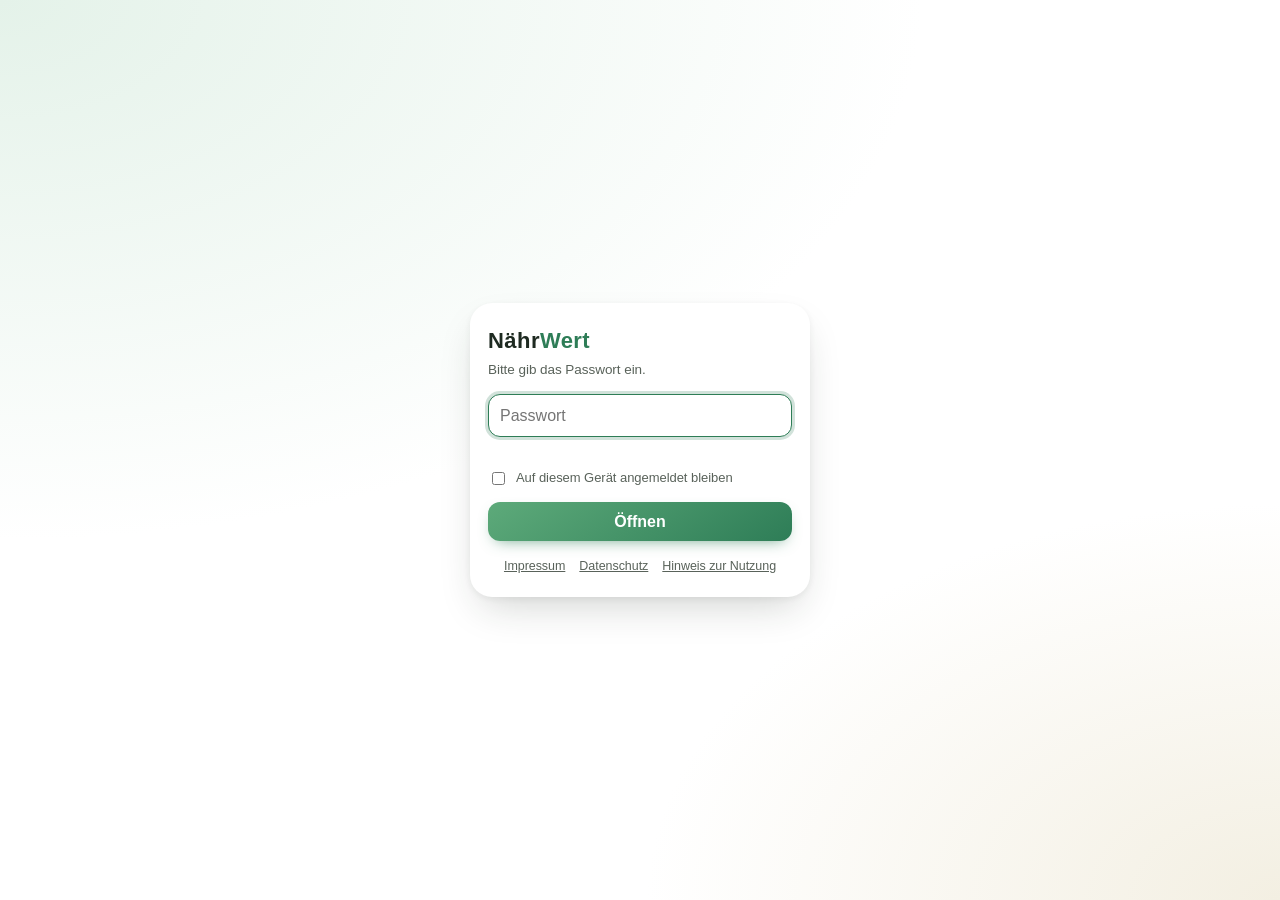
<file: index.html>
<!doctype html>
<html lang="de">
<meta charset="utf-8">
<title>NährWert – Ernährungstagebuch</title>
<meta name="viewport" content="width=device-width, initial-scale=1, viewport-fit=cover">
<meta name="theme-color" content="#2E7D57">
<meta name="apple-mobile-web-app-capable" content="yes">
<meta name="mobile-web-app-capable" content="yes">
<meta name="apple-mobile-web-app-title" content="NährWert">
<meta name="apple-mobile-web-app-status-bar-style" content="default">
<link rel="manifest" href="manifest.webmanifest">
<link rel="icon" href="icon-192.png" type="image/png">
<link rel="apple-touch-icon" href="apple-touch-icon.png">
<script>
/* Fehlerprotokoll: Fehler werden nicht mehr nur verschluckt, sondern notiert (Logo gedrückt halten zeigt sie) */
window.NW_ERRLOG = [];
window.nwErr = function(where, e){
  try{
    var m = e && (e.message || e.name) || String(e);
    NW_ERRLOG.push((performance.now() / 1000).toFixed(1) + " s  " + where + ": " + String(m).slice(0, 160));
    if(NW_ERRLOG.length > 40) NW_ERRLOG.shift();
  }catch(x){}
};
window.addEventListener("error", function(ev){ nwErr(ev.filename ? ev.filename.split("/").pop() + ":" + ev.lineno : "Fehler", ev.error || ev.message); });
window.addEventListener("unhandledrejection", function(ev){ nwErr("Promise", ev.reason); });
/* Vor dem ersten Zeichnen: gewähltes Farbschema setzen und Seite sperren, bis das Passwort stimmt */
(function(){
  try{ var th = localStorage.getItem("nw1.ui.theme"); if(th === "light" || th === "dark") document.documentElement.setAttribute("data-theme", th); }catch(e){}
  var ok = false;
  try{ ok = localStorage.getItem("nw1.ui.unlocked") === "1" || sessionStorage.getItem("nw1.ui.unlocked") === "1"; }catch(e){}
  if(!ok) document.documentElement.classList.add("locked");
  // Vom Homescreen gestartet (installierte App)? Dann App-Darstellung fürs Smartphone.
  // ?app=1 erzwingt sie zum Ausprobieren im Browser.
  var app = false;
  try{ app = (window.matchMedia && matchMedia("(display-mode: standalone)").matches) || navigator.standalone === true || /[?&]app=1\b/.test(location.search); }catch(e){}
  if(app) document.documentElement.classList.add("app");
})();
</script>
<style>
:root{
  --bg:#F6F7F3; --surface:#FFFFFF; --surface2:#EEF1E9; --ink:#232B21; --muted:#6B7466;
  --accent:#3F7A4F; --accent-soft:#E3EEE5; --drink:#3E7E9B; --drink-soft:#E2EEF3;
  --ok:#44935B; --warn:#D9A13B; --over:#C25B4E; --line:#E0E4DA; --shadow:0 1px 3px rgba(35,43,33,.07);
  --on-accent:#FFFFFF; --on-over:#FFFFFF;
  --warn-ink:#875C0E; --over-ink:#A8463A; --prot:#2F6FB0; --carb:#B5651D; --fat:#7A4FA0;
}
@media (prefers-color-scheme: dark){
  :root{
    --bg:#151813; --surface:#1E231C; --surface2:#262C24; --ink:#E9ECE4; --muted:#9AA394;
    --accent:#7FB98D; --accent-soft:#28362B; --drink:#6FAEC9; --drink-soft:#22323B;
    --ok:#6FBE85; --warn:#E0B15C; --over:#D97F73; --line:#313830; --shadow:0 1px 3px rgba(0,0,0,.3);
    --on-accent:#10210F; --on-over:#2B0E0A;
    --warn-ink:var(--warn); --over-ink:var(--over); --prot:#6FAEC9; --carb:#E0B15C; --fat:#B08ADB;
  }
}
:root[data-theme="light"]{
  --bg:#F6F7F3; --surface:#FFFFFF; --surface2:#EEF1E9; --ink:#232B21; --muted:#6B7466;
  --accent:#3F7A4F; --accent-soft:#E3EEE5; --drink:#3E7E9B; --drink-soft:#E2EEF3;
  --ok:#44935B; --warn:#D9A13B; --over:#C25B4E; --line:#E0E4DA; --shadow:0 1px 3px rgba(35,43,33,.07);
  --on-accent:#FFFFFF; --on-over:#FFFFFF;
  --warn-ink:#875C0E; --over-ink:#A8463A; --prot:#2F6FB0; --carb:#B5651D; --fat:#7A4FA0;
}
:root[data-theme="dark"]{
  --bg:#151813; --surface:#1E231C; --surface2:#262C24; --ink:#E9ECE4; --muted:#9AA394;
  --accent:#7FB98D; --accent-soft:#28362B; --drink:#6FAEC9; --drink-soft:#22323B;
  --ok:#6FBE85; --warn:#E0B15C; --over:#D97F73; --line:#313830; --shadow:0 1px 3px rgba(0,0,0,.3);
    --on-accent:#10210F; --on-over:#2B0E0A;
    --warn-ink:var(--warn); --over-ink:var(--over); --prot:#6FAEC9; --carb:#E0B15C; --fat:#B08ADB;
}
*{box-sizing:border-box}
html,body{margin:0;padding:0}
body{
  background:var(--bg); color:var(--ink);
  font-family:-apple-system, BlinkMacSystemFont, "Segoe UI", Roboto, "Helvetica Neue", Arial, sans-serif;
  font-size:15px; line-height:1.45;
  padding-bottom:calc(76px + env(safe-area-inset-bottom));
}
.wrap{max-width:640px; margin:0 auto; padding:0 14px}
header.app{padding:18px 0 6px}
header.app h1{font-size:21px; font-weight:700; margin:0; letter-spacing:-.01em}
header.app h1 span{color:var(--accent)}
header.app .date{color:var(--muted); font-size:13px; margin-top:2px}
h2{font-size:15px; font-weight:650; margin:0 0 10px; letter-spacing:.01em}
.card{background:var(--surface); border:1px solid var(--line); border-radius:14px; padding:14px; margin:12px 0; box-shadow:var(--shadow)}
.muted{color:var(--muted)}
.small{font-size:12.5px}
.num{font-variant-numeric:tabular-nums}
button{font:inherit; cursor:pointer; border:none; border-radius:10px; color:inherit; background:var(--surface2); padding:8px 12px}
button:focus-visible, input:focus-visible, select:focus-visible{outline:2px solid var(--accent); outline-offset:2px}
button.primary{background:var(--accent); color:var(--on-accent); font-weight:600}
button.ghost{background:transparent; border:1px solid var(--line)}
button.danger{background:var(--over); color:var(--on-over); font-weight:600}
button:disabled{opacity:.35; cursor:default}
button.chip{padding:6px 11px; border-radius:999px; font-size:13px; border:1px solid var(--line); background:var(--surface)}
.legal h4{margin:16px 0 4px; font-size:14px}
.legal p, .legal li{font-size:13.5px; line-height:1.5}
.legal p{margin:0 0 8px}
.legal ul{margin:0 0 8px; padding-left:18px}
.legal a{color:var(--accent)}
.legal li{margin-bottom:4px}
.legaltabs{display:flex; flex-wrap:wrap; gap:6px; margin:2px 0 6px; position:sticky; top:0; background:var(--surface); padding:4px 0 6px; z-index:1}
#legalSheet{z-index:53}
html.locked #legalSheet.open{display:flex !important; z-index:120}
html.locked #overlay.open{display:block !important; z-index:110}
#lockScreen .legallinks{margin-top:16px}
.legallinks{display:flex; flex-wrap:wrap; gap:6px 14px; justify-content:center; margin-top:12px; font-size:12.5px}
.legallinks a{color:var(--muted)}
button.chip[aria-pressed="true"]{background:var(--accent-soft); border-color:var(--accent); color:var(--accent); font-weight:600}
input[type=text],input[type=number],input[type=search],input[type=password],select,textarea{
  font:inherit; color:inherit; background:var(--surface); border:1px solid var(--line);
  border-radius:10px; padding:9px 11px; width:100%;
}
textarea{resize:vertical; line-height:1.45}
textarea:focus-visible{outline:2px solid var(--accent); outline-offset:2px}
/* ---------- Heute: Ringe ---------- */
.kcalrow{display:flex; align-items:center; gap:16px}
.kcalrow .big{flex:0 0 auto}
.kcalstats{flex:1}
.kcalstats .v{font-size:26px; font-weight:700; letter-spacing:-.02em}
.kcalstats .v small{font-size:14px; font-weight:500; color:var(--muted)}
.ringrow{display:grid; grid-template-columns:repeat(3,1fr); gap:14px 6px; margin-top:14px}
.ringcell{text-align:center}
.ringcell .lbl{font-size:11.5px; text-transform:uppercase; letter-spacing:.06em; color:var(--muted); margin-top:4px}
.ringcell .val{font-size:12.5px; margin-top:1px}
.ringcell .sub{font-size:11px; color:var(--muted)}
.ring{position:relative; display:inline-block}
.ring svg{display:block}
.ring .center{position:absolute; inset:0; display:flex; align-items:center; justify-content:center; font-weight:650}
/* ---------- Getränke ---------- */
.fluidbar{height:12px; border-radius:999px; background:var(--surface2); overflow:hidden; margin:8px 0 4px}
.fluidbar i{display:block; height:100%; background:var(--drink); border-radius:999px; transition:width .4s ease}
.drinkstats{display:flex; gap:10px; margin-top:10px}
.drinkstats .pill{flex:1; background:var(--drink-soft); border-radius:10px; padding:8px 10px; text-align:center}
.drinkstats .pill b{display:block; font-size:15px}
.drinkstats .pill span{font-size:11.5px; color:var(--muted)}
.drinkstats .pill b.caf-warn{color:var(--warn-ink)}
.drinkstats .pill b.caf-over{color:var(--over-ink)}
/* ---------- Listen ---------- */
.mealhead{display:flex; align-items:baseline; justify-content:space-between; margin:14px 0 4px}
.mealhead h3{font-size:14px; margin:0; font-weight:650}
.mealhead .sum{font-size:12.5px; color:var(--muted)}
.entry{display:flex; align-items:center; gap:10px; padding:8px 0; border-bottom:1px solid var(--line)}
.entry:last-child{border-bottom:none}
.entry .name{flex:1; min-width:0}
.entry .name b{font-weight:550; display:block; white-space:nowrap; overflow:hidden; text-overflow:ellipsis}
.entry .name span{font-size:12px; color:var(--muted)}
.entry .kcal{font-size:13px; color:var(--muted); white-space:nowrap}
.entry .del{background:transparent; padding:6px; color:var(--muted); font-size:16px; line-height:1}
.addline{width:100%; text-align:left; background:transparent; color:var(--accent); font-weight:600; padding:8px 0; font-size:13.5px}
.empty{color:var(--muted); font-size:13px; padding:6px 0}
/* ---------- Mikro-Balken ---------- */
.mgrp{font-size:11px; text-transform:uppercase; letter-spacing:.06em; color:var(--muted); margin:12px 0 2px}
.mgrp:first-child{margin-top:4px}
.micro{display:grid; grid-template-columns:124px 1fr 104px; gap:8px; align-items:center; padding:5px 0}
.micro .lbl{font-size:13px; display:flex; align-items:center; gap:6px; min-width:0}
/* Nährstoff-Icons: Lebensmittel als Symbol, transparent, 256 px WebP */
.nico{width:26px; height:26px; flex:0 0 auto; object-fit:contain}
.srcico{float:right; width:64px; height:64px; object-fit:contain; margin:-4px 0 4px 10px}
.micro .bar{height:8px; background:var(--surface2); border-radius:999px; overflow:hidden}
.micro .bar{display:flex}
.micro .bar i{display:block; height:100%; border-radius:999px; transition:width .4s ease}
.micro .bar i:not(:last-child){border-radius:999px 0 0 999px}
.micro .bar i.est{border-radius:0 999px 999px 0; opacity:.55; background-image:repeating-linear-gradient(135deg, rgba(255,255,255,.55) 0 2px, transparent 2px 5px)}
.micro .bar i.est:first-child{border-radius:999px}
.legend i.estsw{background:var(--muted); opacity:.55; background-image:repeating-linear-gradient(135deg, rgba(255,255,255,.6) 0 2px, transparent 2px 5px)}
.weekhint{display:flex; gap:8px; align-items:center; width:100%; text-align:left; font:inherit; font-size:13px; color:var(--ink); background:var(--surface2); border:0; border-radius:10px; padding:8px 12px; margin:0 0 10px; cursor:pointer}
.weekhint b{font-weight:650}
.micro .val{font-size:11.5px; color:var(--muted); text-align:right; white-space:nowrap}
.legend{display:flex; gap:14px; margin-top:10px; font-size:11.5px; color:var(--muted); flex-wrap:wrap}
.legend i{display:inline-block; width:9px; height:9px; border-radius:3px; margin-right:5px; vertical-align:-1px}
/* ---------- Woche ---------- */
.chart{display:flex; align-items:flex-end; gap:8px; height:140px; margin:16px 0 4px; position:relative}
.chart .goal{position:absolute; left:0; right:0; border-top:1.5px dashed var(--line); z-index:0}
.chart .goal span{position:absolute; right:0; top:-16px; font-size:10.5px; color:var(--muted)}
.chart .col{flex:1; display:flex; flex-direction:column; justify-content:flex-end; height:100%; z-index:1}
.chart .col i{display:block; background:var(--accent); opacity:.55; border-radius:6px 6px 3px 3px; min-height:2px}
.chart .col.today i{opacity:1}
.chart .col .v{display:block; text-align:center; font-size:10.5px; font-weight:650; color:var(--muted); margin-bottom:3px; white-space:nowrap}
.chart .col.today .v{color:var(--accent)}
.chartlabels{display:flex; gap:8px}
.chartlabels span{flex:1; text-align:center; font-size:11px; color:var(--muted)}
.chartlabels span.today{color:var(--accent); font-weight:650}
/* Monatsansicht */
.mnav{display:flex; align-items:center; justify-content:space-between; gap:8px; margin-bottom:8px}
.mnav button{min-width:44px; min-height:40px; font-size:22px; line-height:1; padding:0}
.mnav button:disabled{opacity:.3}
.mgrid{display:grid; grid-template-columns:repeat(7,1fr); gap:4px}
.mgrid .mh{text-align:center; font-size:11.5px; color:var(--muted); padding:2px 0}
.mgrid .md{display:flex; flex-direction:column; align-items:center; justify-content:center; min-height:46px; padding:3px 0; border-radius:10px;
  background:var(--surface2); border:none; color:var(--ink); font-size:14px; font-weight:600; line-height:1.1}
.mgrid .md small{font-size:10px; font-weight:500; color:var(--muted); margin-top:2px}
.mgrid .md:disabled{background:transparent; color:var(--muted); opacity:.5}
.mgrid .md.ok{background:color-mix(in srgb, var(--ok) 26%, var(--surface))}
.mgrid .md.lo{background:color-mix(in srgb, var(--warn) 26%, var(--surface))}
.mgrid .md.hi{background:color-mix(in srgb, var(--over) 24%, var(--surface))}
.mgrid .md.today{box-shadow:inset 0 0 0 2px var(--accent)}
.mlegend{display:flex; flex-wrap:wrap; gap:4px 12px; margin-top:8px}
.mlegend i{display:inline-block; width:10px; height:10px; border-radius:3px; margin-right:4px; vertical-align:-1px}
.mlegend i.ok{background:color-mix(in srgb, var(--ok) 45%, var(--surface))}
.mlegend i.lo{background:color-mix(in srgb, var(--warn) 45%, var(--surface))}
.mlegend i.hi{background:color-mix(in srgb, var(--over) 40%, var(--surface))}
/* Gewicht */
.wrow{display:flex; align-items:center; gap:8px; margin:6px 0 10px}
.wrow input{flex:1; min-width:0; font-size:16px}
.wchart svg{display:block; width:100%; height:auto}
.wchart .wl{fill:none; stroke:var(--accent); stroke-width:2.5; stroke-linejoin:round; stroke-linecap:round}
.wchart .wd{fill:var(--surface); stroke:var(--accent); stroke-width:2}
.wchart text{font-size:11px; fill:var(--muted)}
.wchart .wg{stroke:var(--line); stroke-width:1}
.wlist{display:flex; flex-wrap:wrap; gap:6px; margin-top:8px}
.wlist span{display:inline-flex; align-items:center; gap:4px; font-size:12.5px; background:var(--surface2); border-radius:999px; padding:3px 4px 3px 10px}
.wlist button{border:none; background:transparent; color:var(--muted); min-width:28px; min-height:28px; padding:0; font-size:13px}
/* Hinweis auf der Heute-Seite (Profil, Sicherung) */
.homenote{display:flex; flex-wrap:wrap; align-items:center; gap:8px 10px; background:var(--accent-soft); color:var(--ink); border-radius:12px; padding:10px 12px; margin-top:10px; font-size:13.5px; line-height:1.4}
.homenote span{flex:1 1 200px}
.homenote .acts{display:flex; gap:6px}
/* Willkommen */
#welcomeSheet .err{color:var(--over); font-size:13px; min-height:18px; margin:4px 0}
#welcomeSheet .wl-hero{position:relative; width:100%; max-width:300px; aspect-ratio:638 / 388; margin:-4px auto 8px}
#welcomeSheet .wl-hero img, #welcomeSheet .wl-hero video{position:absolute; inset:0; width:100%; height:100%; object-fit:contain; background:transparent}
#welcomeSheet .wl-hero video{opacity:0}
#welcomeSheet .wl-hero.anim video{opacity:1}
#welcomeSheet .wl-hero.anim img, #welcomeSheet .wl-hero.wait img{opacity:0}
table.avg{width:100%; border-collapse:collapse; font-size:13.5px}
table.avg td{padding:6px 0; border-bottom:1px solid var(--line)}
table.avg tr:last-child td{border-bottom:none}
table.avg td:last-child{text-align:right; color:var(--muted)}
.gaplist{display:flex; flex-wrap:wrap; gap:6px; margin-top:8px}
.gaplist .tag{background:var(--surface2); border-radius:999px; padding:4px 10px; font-size:12.5px}
.gaplist .tag b{color:var(--warn-ink)}
.gaplist .tag .unsure{color:var(--muted); font-weight:400}
.gapnote{font-size:12px; color:var(--muted); margin-top:8px}
/* ---------- Rezepte ---------- */
.recipecard{border:1px solid var(--line); border-radius:12px; padding:12px; margin:10px 0; background:var(--surface)}
.recipecard h4{margin:0 0 2px; font-size:14.5px}
.recipecard .why{display:inline-block; background:var(--accent-soft); color:var(--accent); border-radius:999px; padding:2px 9px; font-size:11.5px; font-weight:600; margin-bottom:6px}
.recipecard .ing{font-size:12.5px; color:var(--muted); margin:4px 0 8px}
.recipecard .nut{font-size:12px; color:var(--muted); margin-bottom:10px}
.prep{margin:0 0 10px}
.prep summary{cursor:pointer; font-size:13px; font-weight:600; color:var(--accent); list-style:none; padding:6px 0}
.prep summary::-webkit-details-marker{display:none}
.prep summary::before{content:"▸"; display:inline-block; width:14px}
.prep[open] summary::before{content:"▾"}
.prep ol{margin:2px 0 4px; padding-left:20px}
.prep li{font-size:13px; line-height:1.5; margin-bottom:6px; padding-left:2px}
.prep li::marker{color:var(--accent); font-weight:650}
.preptext{font-size:13px; line-height:1.5; white-space:pre-wrap; margin:2px 0 4px}
.storagestate{border-left:3px solid var(--line); background:var(--surface2); border-radius:0 10px 10px 0; padding:9px 12px; margin:2px 0 10px}
.storagestate b{font-size:12.5px; text-transform:uppercase; letter-spacing:.05em}
.prep ul{margin:4px 0}
.prep li{font-size:13px; line-height:1.5; margin-bottom:6px}
.recipefoot{display:flex; gap:8px}
.recipefoot select{width:auto; flex:1; padding:7px 9px; font-size:13px}
/* ---------- Nav ---------- */
nav.tabs{position:fixed; bottom:0; left:0; right:0; background:var(--surface); border-top:1px solid var(--line); z-index:40; padding-bottom:env(safe-area-inset-bottom)}
nav.tabs .inner{max-width:640px; margin:0 auto; display:flex}
nav.tabs button{flex:1; background:transparent; border-radius:0; padding:9px 0 10px; color:var(--muted); font-size:11px; display:flex; flex-direction:column; align-items:center; gap:3px}
nav.tabs button svg{width:22px; height:22px}
nav.tabs button[aria-current="true"]{color:var(--accent); font-weight:650}
/* ---------- Modal / Sheet ---------- */
.overlay{position:fixed; inset:0; background:rgba(15,20,14,.45); z-index:50; display:none}
.overlay.open{display:block}
.sheet{position:fixed; left:0; right:0; bottom:0; z-index:51; background:var(--surface); border-radius:18px 18px 0 0;
  max-width:640px; margin:0 auto; max-height:88vh; max-height:88dvh; display:none; flex-direction:column; border:1px solid var(--line); border-bottom:none}
.sheet.open{display:flex}
.sheet .grab{width:38px; height:4px; border-radius:99px; background:var(--line); margin:8px auto 0}
.sheet .head{display:flex; align-items:center; justify-content:space-between; padding:8px 16px 6px}
.sheet .head h3{margin:0; font-size:16px}
.sheet .body{overflow-y:auto; padding:0 16px 20px; -webkit-overflow-scrolling:touch}
.srctabs{display:flex; gap:6px; margin:6px 0 10px}
.catchips{display:flex; flex-wrap:wrap; gap:7px; margin:10px 0 4px}
.catchips .hint{width:100%; font-size:12.5px; color:var(--muted); margin-bottom:2px}
.reshead{font-size:12px; text-transform:uppercase; letter-spacing:.06em; color:var(--muted); margin:12px 0 2px}
.result{display:flex; align-items:center; gap:10px; padding:9px 0; border-bottom:1px solid var(--line); cursor:pointer}
.result .name{flex:1; min-width:0}
.result .name b{font-weight:550; display:block; white-space:nowrap; overflow:hidden; text-overflow:ellipsis}
.result .name span{font-size:11.5px; color:var(--muted)}
.result .k{font-size:12.5px; color:var(--muted); white-space:nowrap}
.result .fav{background:transparent; padding:4px 6px; font-size:17px; color:var(--muted)}
.result .fav.on{color:var(--warn-ink)}
.apistatus{font-size:11.5px; color:var(--muted); padding:6px 0}
.portchips{display:flex; flex-wrap:wrap; gap:7px; margin:10px 0}
.portcount{display:flex; align-items:center; flex-wrap:wrap; gap:6px; margin:-2px 0 10px}
.portcount .pc-l{font-size:12.5px; color:var(--muted); margin-right:2px}
.portcount .chip{min-width:44px; padding-left:0; padding-right:0}
.amountrow{display:flex; gap:8px; align-items:center; margin:6px 0 12px}
.amountrow input{width:110px; text-align:center}
.amountrow .unit{color:var(--muted)}
.mealchips{display:flex; flex-wrap:wrap; gap:7px; margin:6px 0 14px}
.confirmbox{padding:6px 2px}
.confirmbox p{margin:6px 0 14px}
.confirmrow{display:flex; gap:10px}
.confirmrow button{flex:1}
.toast{position:fixed; bottom:calc(86px + env(safe-area-inset-bottom)); left:50%; transform:translateX(-50%);
  background:var(--ink); color:var(--bg); border-radius:999px; padding:9px 18px; font-size:13.5px; z-index:60;
  opacity:0; transition:opacity .25s; pointer-events:none; white-space:nowrap}
.toast.show{opacity:1}
.settingrow{display:grid; grid-template-columns:1fr 130px; gap:10px; align-items:center; padding:7px 0}
.settingrow label{font-size:14px}
.targetgrid{display:grid; grid-template-columns:1fr 1fr; gap:8px; margin-top:8px}
.targetgrid .t{background:var(--surface2); border-radius:10px; padding:8px 10px}
.targetgrid .t b{display:block; font-size:15px}
.targetgrid .t span{font-size:11.5px; color:var(--muted)}
.ingline{display:flex; align-items:center; gap:8px; padding:6px 0; border-bottom:1px solid var(--line)}
.ingline .n{flex:1; font-size:13.5px}
.ingline input{width:74px; text-align:center; padding:6px}
.ingline .del{background:transparent; color:var(--muted); padding:4px 6px}
.view{display:none}
.view.active{display:block}
.rowbtns{display:flex; gap:8px; margin:10px 0}
.rowbtns button{flex:1; font-size:13px}
/* ---------- Tag wechseln ---------- */
.daynav{display:flex; align-items:center; gap:8px; margin:10px 0 0}
.daynav button{padding:6px 12px; font-size:16px; line-height:1}
.daynav .dlabel{flex:1; text-align:center; font-weight:650; font-size:14px}
.daynav .dlabel small{display:block; font-weight:400; font-size:12px; color:var(--muted)}
.pastnote{background:var(--accent-soft); color:var(--accent); border-radius:10px; padding:7px 11px; font-size:12.5px; margin-top:10px; display:flex; justify-content:space-between; align-items:center; gap:8px}
.pastnote button{background:transparent; color:inherit; font-weight:650; padding:2px 4px; font-size:12.5px}
/* ---------- Einträge antippbar ---------- */
.entry .name{cursor:pointer}
/* Aufklappbare Nährwerte je Eintrag */
.entrywrap{border-bottom:1px solid var(--line)}
.entrywrap:last-child{border-bottom:none}
.entrywrap .entry{border-bottom:none}
.entry .chev{color:var(--muted); font-size:15px; line-height:1; transition:transform .15s; display:inline-block}
.entrywrap.open .entry .chev{transform:rotate(90deg)}
.entrydetail{background:var(--surface2); border-radius:10px; padding:8px 10px 10px; margin:0 0 10px}
.entrydetail .dhead{display:flex; justify-content:space-between; align-items:baseline; gap:8px; font-size:12px; color:var(--muted); padding:2px 0 4px}
.entrydetail .dhead b{color:var(--ink); font-size:13px; font-weight:650}
.entrydetail .grp{font-size:11px; text-transform:uppercase; letter-spacing:.06em; color:var(--muted); margin:10px 0 2px}
.nrow{border-bottom:1px solid var(--line)}
.nrow:last-of-type{border-bottom:none}
.nrow summary{display:grid; grid-template-columns:1fr auto 52px; gap:8px; align-items:baseline; padding:6px 0; font-size:13px; cursor:pointer; list-style:none}
.nrow summary::-webkit-details-marker{display:none}
.nrow summary .nl::after{content:" ⓘ"; color:var(--muted); font-size:11px}
.nrow summary .nv{text-align:right}
.nrow summary .np{text-align:right; color:var(--muted); font-size:12px}
.nrow.sub summary .nl{padding-left:12px; color:var(--muted)}
.nrow .np.over{color:var(--over-ink)}
.nrow .na{color:var(--muted); font-style:italic}
.nrow ul{margin:0 0 8px; padding-left:18px; font-size:12.5px; line-height:1.5}
.nrow li{margin-bottom:3px}
.nrow li.goal{list-style:none; margin-left:-18px; color:var(--muted)}
.entrydetail .dfoot{display:flex; justify-content:space-between; align-items:center; gap:8px; margin-top:8px; flex-wrap:wrap}
.mealline{display:flex; align-items:center; justify-content:space-between; gap:8px; padding:9px 0; border-bottom:1px solid var(--line)}
.mealline:last-child{border-bottom:none}
.mealline h3{font-size:14px; margin:0; font-weight:650}
.mealtools{display:flex; gap:6px; flex-wrap:wrap; margin:2px 0 4px}
.mealtools button{font-size:12px; padding:4px 9px}
.mini{background:transparent; color:var(--accent); font-weight:600; font-size:13px; padding:4px 2px}
/* ---------- Toast mit Aktion ---------- */
.toast.act{pointer-events:auto; display:flex; align-items:center; gap:12px; padding:7px 8px 7px 18px}
.toast .tbtn{background:transparent; color:var(--bg); font-weight:700; padding:4px 10px; text-decoration:underline; text-underline-offset:3px}
/* ---------- Schnell trinken ---------- */
.quickdrinks{display:grid; grid-template-columns:1fr 1fr; gap:7px; margin:12px 0 4px}
.quickdrinks button{font-size:12.5px; background:var(--drink-soft); border-radius:10px; padding:7px 10px; text-align:left; white-space:nowrap; overflow:hidden; text-overflow:ellipsis; line-height:1.3}
.quickdrinks button span{display:block; font-size:11.5px}
.ringcell .lbl{overflow:hidden; text-overflow:ellipsis; white-space:nowrap}
/* ---------- Mikros zugeklappt ---------- */
details.microfold > summary{cursor:pointer; list-style:none; display:flex; justify-content:space-between; align-items:baseline; gap:8px}
details.microfold > summary::-webkit-details-marker{display:none}
details.microfold > summary h2{margin:0}
details.microfold > summary .state{font-size:12.5px; color:var(--muted)}
details.microfold > summary .state::after{content:" ▸"; color:var(--accent)}
details.microfold[open] > summary .state::after{content:" ▾"}
details.microfold > summary + *{margin-top:10px}
.micro{cursor:pointer; border-radius:8px}
.micro:hover .lbl{color:var(--accent)}
.althint{margin-top:8px}
.althint .chip{margin-top:6px; text-align:left}
.nodata{font-size:12px; color:var(--muted); background:var(--surface2); border-radius:8px; padding:6px 10px; margin-bottom:6px}
.gaplist .tag{cursor:pointer; border:none; font:inherit; color:inherit}
/* ---------- Woher kommt's ---------- */
.srcrow{display:flex; justify-content:space-between; gap:10px; padding:7px 0; border-bottom:1px solid var(--line); font-size:13.5px}
.srcrow:last-child{border-bottom:none}
.srcrow span:last-child{color:var(--muted); white-space:nowrap}
.srcbar{height:6px; background:var(--surface2); border-radius:99px; margin-top:4px; overflow:hidden}
.srcbar i{display:block; height:100%; background:var(--accent); border-radius:99px}
/* ---------- Woche: leere Tage ---------- */
.chart .col{cursor:pointer; background:transparent; padding:0; border-radius:6px}
.chart .col.empty i{background:transparent; opacity:1; border:1.5px dashed var(--line); height:22% !important; border-radius:6px}
.chart .col.empty span{display:block; text-align:center; font-size:10.5px; color:var(--muted); margin-bottom:2px}
/* ---------- Scanner ---------- */
.searchrow{display:flex; gap:8px}
.searchrow input{flex:1}
.searchrow button{flex:0 0 auto; padding:8px 11px; border:1px solid var(--line); background:var(--surface)}
.scanbox{position:relative; background:#000; border-radius:12px; overflow:hidden; aspect-ratio:4/3; margin:6px 0 10px}
.scanbox video{width:100%; height:100%; object-fit:cover; display:block}
.scanbox .frame{position:absolute; left:12%; right:12%; top:35%; bottom:35%; border:2px solid rgba(255,255,255,.85); border-radius:10px; box-shadow:0 0 0 999px rgba(0,0,0,.25)}
.codeform{display:flex; gap:8px}
.codeform input{flex:1}
/* ---------- Profil: Änderungen ---------- */
.targetgrid .t.changed{outline:2px solid var(--accent); outline-offset:-2px}
.targetgrid .t em{font-style:normal; font-size:11.5px; color:var(--accent); display:block}
/* ---------- Hell/Dunkel-Schalter ---------- */
header.app{display:flex; align-items:flex-start; justify-content:space-between; gap:10px}
.themebtn{flex:0 0 auto; width:38px; height:38px; border-radius:999px; border:1px solid var(--line); background:var(--surface); display:flex; align-items:center; justify-content:center; padding:0; margin-top:2px; color:var(--ink)}
.themebtn svg{width:19px; height:19px}
/* ---------- Ring-Zusatz ---------- */
.ringcell .lim{font-size:11px; color:var(--muted)}
/* ---------- Passwortsperre ---------- */
#lockScreen{display:none}
html.locked #lockScreen{display:flex}
html.locked .wrap, html.locked nav.tabs, html.locked .sheet, html.locked .overlay, html.locked .toast{display:none !important}
#lockScreen{position:fixed; inset:0; z-index:100; background:var(--bg); align-items:center; justify-content:center; padding:24px 16px}
#lockScreen .box{width:100%; max-width:340px; background:var(--surface); border:1px solid var(--line); border-radius:16px; padding:22px 18px; box-shadow:var(--shadow)}
#lockScreen h1{font-size:22px; margin:0 0 4px}
#lockScreen h1 span{color:var(--accent)}
#lockScreen p{margin:0 0 14px; color:var(--muted); font-size:13.5px}
#lockScreen input[type=password]{margin-bottom:10px; font-size:16px}
#lockScreen label.remember{display:flex; gap:8px; align-items:center; font-size:13px; color:var(--muted); margin:2px 0 14px}
#lockScreen .err{color:var(--over); font-size:13px; min-height:18px; margin:-4px 0 8px}
/* ---------- Kleine Bildschirme / Touch ---------- */
/* 16 px in Eingabefeldern verhindert, dass iOS beim Antippen hineinzoomt */
@media (pointer:coarse){ input, select, textarea{font-size:16px} }
html.app input, html.app select, html.app textarea{font-size:16px}
.toast{max-width:calc(100vw - 24px)}
@media (max-width:520px){ .toast{white-space:normal; text-align:left} }
/* ---------- App-Modus: vom Homescreen gestartet ---------- */
html.app, html.app body{overscroll-behavior-y:none}
html.app body{-webkit-tap-highlight-color:transparent; padding-bottom:calc(66px + env(safe-area-inset-bottom))}
html.app button, html.app nav.tabs, html.app .ringcell, html.app .micro, html.app .result, html.app .entry .name, html.app summary{
  -webkit-user-select:none; user-select:none; -webkit-touch-callout:none; touch-action:manipulation}
html.app .wrap{padding-left:calc(12px + env(safe-area-inset-left)); padding-right:calc(12px + env(safe-area-inset-right))}
/* Kopfzeile bleibt oben stehen wie eine App-Leiste */
html.app header.app{position:sticky; top:0; z-index:30; background:var(--bg); align-items:center;
  margin:0 calc(-12px - env(safe-area-inset-right)) 0 calc(-12px - env(safe-area-inset-left));
  padding:calc(env(safe-area-inset-top) + 8px) calc(12px + env(safe-area-inset-right)) 8px calc(12px + env(safe-area-inset-left));
  height:calc(env(safe-area-inset-top) + 62px); border-bottom:1px solid transparent; transition:border-color .2s}
html.app.scrolled header.app{border-bottom-color:var(--line)}
html.app header.app h1{font-size:19px}
html.app header.app .date{font-size:12px; margin-top:0}
html.app .themebtn{width:36px; height:36px; margin-top:0}
html.app .daynav{position:sticky; top:calc(env(safe-area-inset-top) + 62px); z-index:29; background:var(--bg); margin:0 -12px; padding:2px 12px 4px}
html.app .card{margin:10px 0; padding:14px 12px; border-radius:16px}
/* Größere Tippflächen (mind. ca. 40 px) */
html.app button.chip{min-height:36px; padding:7px 13px}
html.app .daynav button{min-width:44px; min-height:40px}
html.app .entry{min-height:52px; padding:9px 0}
html.app .entry .del{min-width:40px; min-height:40px; font-size:17px}
html.app .result{min-height:52px; padding:10px 0}
html.app .result .fav{min-width:40px; min-height:40px}
html.app .micro{padding:7px 0}
html.app .mini{padding:8px 4px}
html.app .nrow summary{padding:9px 0}
/* Tipp-Flächen auf Touch-Geräten mindestens etwa 44 px hoch (Checkliste „Touch ergonomics“) */
@media (pointer:coarse){
  .prep summary, html.app .prep summary{padding:14px 0}
  .nrow summary, html.app .nrow summary{padding:13px 0}
  .micro, html.app .micro{padding-top:12px; padding-bottom:12px}
  details.microfold > summary{min-height:44px; align-items:center}
  #btnYesterday, html.app .themebtn{min-height:44px}
  html.app .themebtn{width:44px}
  .mini, html.app .mini{padding:13px 6px}
  .addline, html.app .addline{padding:13px 0}
}
html.app .quickdrinks button{min-height:48px}
/* Navigationsleiste wie in nativen Apps */
html.app nav.tabs .inner{max-width:none}
html.app nav.tabs button{padding:8px 0 6px; min-height:54px; font-size:11px}
html.app nav.tabs button svg{width:24px; height:24px}
/* Fenster füllen fast den ganzen Bildschirm und respektieren Notch und Home-Leiste */
html.app .sheet{max-width:none; max-height:calc(100vh - env(safe-area-inset-top) - 12px); max-height:calc(100dvh - env(safe-area-inset-top) - 12px); border-radius:20px 20px 0 0}
html.app #addSheet{height:calc(100vh - env(safe-area-inset-top) - 12px); height:calc(100dvh - env(safe-area-inset-top) - 12px)}
html.app .sheet .head{padding:8px 14px 6px}
html.app .sheet .body{padding:0 14px calc(20px + env(safe-area-inset-bottom)); overscroll-behavior:contain}
html.app .toast{bottom:calc(74px + env(safe-area-inset-bottom))}
/* Auf größeren Geräten (Tablet) bleibt der Inhalt mittig */
@media (min-width:700px){ html.app .sheet{max-width:640px} html.app nav.tabs .inner{max-width:640px} }
@media (prefers-reduced-motion: reduce){ *{transition:none !important} }
@media (min-width:520px){ .ringrow{gap:12px} }
</style>
<link rel="stylesheet" href="naehrwert-design.css">
<style>
/* ---- Heute: ein großer Ring, drei Makro-Kacheln, Rest aufklappbar ---- */
.hero{display:flex; flex-direction:column; align-items:center; text-align:center}
#kcalRing .ring .center{flex-direction:column; line-height:1.05}
#kcalRing .ring .center .hv{font-size:38px; font-weight:750; letter-spacing:-.035em}
#kcalRing .ring .center .hu{font-size:13px; font-weight:550; color:var(--muted); letter-spacing:0; margin-top:3px}
.herostats{margin-top:10px}
.herostats .line{font-size:14.5px; color:var(--muted)}
.herostats .line b{color:var(--ink); font-weight:650}
.macrotiles{display:grid; grid-template-columns:repeat(3,1fr); gap:8px; margin-top:16px}
.mtile{background:var(--surface2); border-radius:14px; padding:10px 10px 11px; text-align:left; min-width:0}
.mtile .ml{font-size:12.5px; font-weight:600; color:var(--muted)}
.mtile .mv{font-size:17px; font-weight:700; letter-spacing:-.02em; margin-top:2px; white-space:nowrap}
.mtile .mv small{font-size:12px; font-weight:500; color:var(--muted); letter-spacing:0}
.mbar{height:5px; border-radius:99px; background:color-mix(in srgb, var(--ink) 9%, transparent); margin-top:7px; overflow:hidden}
.mbar i{display:block; height:100%; border-radius:99px}
.mtile .mr{font-size:12px; color:var(--muted); margin-top:5px; white-space:nowrap; overflow:hidden; text-overflow:ellipsis}
details.macromore{margin-top:12px; border-top:1px solid var(--line)}
details.macromore > summary{list-style:none; cursor:pointer; display:flex; justify-content:space-between; align-items:center; min-height:44px; font-size:14px; font-weight:600; color:var(--muted)}
details.macromore > summary::-webkit-details-marker{display:none}
details.macromore > summary::after{content:"›"; font-size:20px; transition:transform .2s}
details.macromore[open] > summary::after{transform:rotate(90deg)}
.mrow{display:grid; grid-template-columns:1fr auto; gap:2px 10px; padding:6px 0 8px}
.mrow .ml{font-size:14px}
.mrow .mv{font-size:13.5px; color:var(--muted)}
.mrow .mbar{grid-column:1 / -1; margin-top:3px}
/* ---- Wochenleiste statt Pfeil-Navigation ---- */
.weekstrip{display:grid; grid-auto-flow:column; grid-auto-columns:calc((100% - 24px) / 7); gap:4px; margin:10px 0 0;
  overflow-x:auto; scroll-snap-type:x mandatory; scrollbar-width:none; overscroll-behavior-x:contain}
.weekstrip::-webkit-scrollbar{display:none}
.weekstrip button{scroll-snap-align:end}
html.app .weekstrip{position:sticky; top:calc(env(safe-area-inset-top) + 62px); z-index:29; margin:0 -12px; padding:4px 12px 6px;
  background:color-mix(in srgb, var(--bg) 86%, transparent); -webkit-backdrop-filter:saturate(1.6) blur(14px); backdrop-filter:saturate(1.6) blur(14px)}
.weekstrip button{display:flex; flex-direction:column; align-items:center; gap:2px; min-height:56px; padding:6px 0 5px; border-radius:14px;
  background:transparent; border:none; box-shadow:none; color:var(--muted); font-size:11.5px; font-weight:600}
.weekstrip button .dn{font-size:17px; font-weight:700; color:var(--ink); letter-spacing:-.02em}
.weekstrip button .dot{width:5px; height:5px; border-radius:50%; background:transparent}
.weekstrip button.has .dot{background:var(--accent)}
.weekstrip button[aria-pressed="true"]{background:var(--accent); color:color-mix(in srgb, var(--on-accent) 80%, transparent)}
.weekstrip button[aria-pressed="true"] .dn{color:var(--on-accent)}
.weekstrip button[aria-pressed="true"].has .dot{background:var(--on-accent)}
/* ---- Plus-Knopf in der Tab-Leiste ---- */
nav.tabs button.tabadd{flex:0 0 72px; justify-content:center; padding:0}
nav.tabs button.tabadd::before{display:none}
nav.tabs button.tabadd .plus{width:52px; height:52px; border-radius:50%; background:var(--accent); color:var(--on-accent); display:flex; align-items:center; justify-content:center;
  box-shadow:0 6px 16px color-mix(in srgb, var(--accent) 38%, transparent); transform:translateY(-10px); transition:transform .15s}
nav.tabs button.tabadd:active .plus{transform:translateY(-10px) scale(.94)}
nav.tabs button.tabadd svg{width:26px; height:26px}
.fabmeals{display:grid; grid-template-columns:repeat(4,1fr); gap:6px; padding:2px 0 12px}
.fabmeals .chip{padding:9px 2px; min-height:40px; font-size:13px; text-align:center; justify-content:center; white-space:nowrap; overflow:hidden; text-overflow:ellipsis}
.fabgrid{display:grid; grid-template-columns:1fr 1fr; gap:10px}
.fabgrid button{display:flex; flex-direction:column; align-items:flex-start; gap:6px; padding:14px; min-height:84px; border-radius:16px;
  background:var(--surface2); border:none; color:var(--ink); font-size:15px; font-weight:650; text-align:left}
.fabgrid button span{font-size:12.5px; font-weight:450; color:var(--muted)}
.fabgrid button svg{width:24px; height:24px; color:var(--accent)}
/* ---- Bildchen: Lebensmittel, Mahlzeiten, Rezept-Teller ---- */
.ficon{flex:0 0 auto; width:38px; height:38px; border-radius:12px; background:var(--surface2); display:flex; align-items:center; justify-content:center; font-size:21px; line-height:1}
.ficon.letter{font-size:15px; font-weight:700; color:var(--muted); background:color-mix(in srgb, var(--accent-soft) 70%, var(--surface2))}
.entry{gap:11px}
.mealhead h3.hasico::before, .mealline h3.hasico::before{display:none}
.mico{width:30px; height:30px; border-radius:50%; background:var(--accent-soft); display:inline-flex; align-items:center; justify-content:center; font-size:16px; line-height:1; flex:0 0 auto}
.mealline .mico{background:var(--surface2); filter:grayscale(.35); opacity:.85}
/* Teller: in Blender gerenderter Porzellanteller (hell/dunkel); der Teller füllt 80 % des Bildes, der Rest ist Schatten */
:root{--plate-img:url(naehrwert-teller-hell.png); --emptyday-img:url(naehrwert-leerer-tag-hell.webp)}
@media (prefers-color-scheme: dark){ :root{--plate-img:url(naehrwert-teller-dunkel.png); --emptyday-img:url(naehrwert-leerer-tag-dunkel.webp)} }
:root[data-theme="light"]{--plate-img:url(naehrwert-teller-hell.png); --emptyday-img:url(naehrwert-leerer-tag-hell.webp)}
:root[data-theme="dark"]{--plate-img:url(naehrwert-teller-dunkel.png); --emptyday-img:url(naehrwert-leerer-tag-dunkel.webp)}
/* Leerer Tag: in Blender gerenderter Teller mit Besteck (hell/dunkel) */
.emptyday{display:flex; flex-direction:column; align-items:center; gap:2px; padding:4px 0 10px; color:var(--muted); font-size:14px}
.emptyday .emptyplate{display:block; width:200px; height:200px; margin:-34px 0 -40px; background:var(--emptyday-img) center / contain no-repeat}
/* Getränke: Glas mit Füllstand statt Balken */
.fluidrow{display:flex; align-items:center; gap:12px; margin:4px 0 2px}
.fluidglass{width:64px; height:64px; flex:0 0 auto; object-fit:contain; margin:-4px -6px -4px -8px}
/* Schnellknöpfe mit kleinen Bildern statt Tropfen */
.quickdrinks button.hasimg{padding-left:44px}
.quickdrinks button.hasimg::before{display:none}
.quickdrinks button.hasimg img{position:absolute; left:8px; top:50%; width:30px; height:30px; margin-top:-15px; object-fit:contain}
.plate{position:relative; display:inline-block; width:104px; height:104px; flex:0 0 auto; background:var(--plate-img) center / contain no-repeat}
.plate i{position:absolute; font-style:normal; line-height:1; filter:drop-shadow(0 2px 2px rgba(0,0,0,.16))}
.plate .p0{font-size:36px; left:50%; top:50%; transform:translate(-50%,-50%)}
.plate .p1{font-size:24px; left:15%; top:15%; transform:rotate(-12deg)}
.plate .p2{font-size:24px; right:15%; bottom:15%; transform:rotate(10deg)}
.plate.sm{width:54px; height:54px; margin:-5px -3px}
.plate.sm .p0{font-size:21px} .plate.sm .p1, .plate.sm .p2{display:none}
.plate.lg{width:168px; height:168px}
.plate.lg .p0{font-size:58px} .plate.lg .p1{font-size:38px} .plate.lg .p2{font-size:38px}
</style>

<!-- ============ Startbildschirm ============
     Namensanimation als Video mit durchsichtigem Hintergrund (in Blender gerendert, je eine Fassung für
     hell und dunkel): HEVC mit Alphakanal (.mov) für iPhone/Safari, VP9 mit Alphakanal (.webm) für alle anderen.
     Ein Video läuft auch dann flüssig weiter, wenn das Handy gerade die großen Lebensmittel-Datenbanken
     einliest – eine CSS-Animation bleibt in dieser Zeit stehen. Der Startbildschirm verschwindet, sobald
     die Animation durch ist und alles geladen ist (Ereignis „nw:geladen“). Antippen überspringt die Animation.
     Kann das Video nicht abspielen (z. B. Stromsparmodus), wird das Schlussbild sanft eingeblendet. -->
<div id="splash" aria-hidden="true">
<style>
#splash{position:fixed; inset:0; z-index:300; display:flex; align-items:center; justify-content:center;
  transition:opacity .45s ease}
/* Grund als eigene Ebene: blendet beim Übergang per Deckkraft aus (Grafikchip, auch wenn die Seite gerade rechnet) */
#splash .ss-bg{position:absolute; inset:0; background:var(--bg)}
#splash.ss-out{opacity:0; pointer-events:none}
#splash .ss-stage{position:relative; width:min(94vw, 600px); aspect-ratio:16/9; margin-top:-4vh}
/* Video mit durchsichtigem Hintergrund – liegt nahtlos auf der Hintergrundfarbe */
#splash video, #splash img{position:absolute; inset:0; width:100%; height:100%; object-fit:contain; background:transparent}
#splash img{opacity:0; transition:opacity .7s ease}
#splash.ss-still video{display:none}
#splash.ss-still img{opacity:1}
#splash .ss-hint{position:absolute; left:0; right:0; bottom:calc(60px + env(safe-area-inset-bottom)); text-align:center;
  font-size:13.5px; color:var(--muted); opacity:0; transition:opacity .5s ease}
#splash.ss-wait .ss-hint{opacity:1}
/* Übergang: der Schriftzug gleitet ins Logo der Kopfzeile, der Grund wird durchsichtig */
#splash.ss-fly{pointer-events:none}
#splash.ss-fly .ss-hint{opacity:0; transition-duration:.2s}
#splash .ss-stage{transform-origin:0 0}
/* Kamerafahrt in den Innenraum des „ä“ (Blender-Video, Hochformat): wird per Skript exakt über den Schriftzug gelegt */
#splash video.ss-zoom{inset:auto; left:0; top:0; width:auto; height:auto; max-width:none; object-fit:fill; transform-origin:0 0; opacity:0; pointer-events:none}
html.nw-land header.app h1::before, html.nw-land header.app h1::after{animation:nwMark calc(.6s * var(--nw-k, 1)) cubic-bezier(.34,1.45,.64,1) calc(.66s * var(--nw-k, 1)) both}
@keyframes nwMark{from{opacity:0; transform:scale(.3)}}
</style>
  <div class="ss-bg"></div>
  <div class="ss-stage">
    <video muted autoplay playsinline webkit-playsinline preload="auto" disablepictureinpicture disableremoteplayback></video>
    <img alt="">
  </div>
  <video class="ss-zoom" muted playsinline webkit-playsinline preload="auto" disablepictureinpicture disableremoteplayback></video>
  <div class="ss-hint">Lebensmittel werden geladen …</div>
</div>
<script>
(function(){
  var el = document.getElementById("splash"); if(!el) return;
  var v = el.querySelector("video"), img = el.querySelector("img");
  var th = document.documentElement.getAttribute("data-theme"), dark = th === "dark";
  if(!th){ try{ dark = matchMedia("(prefers-color-scheme: dark)").matches; }catch(e){} }
  var base = "naehrwert-intro-" + (dark ? "dunkel" : "hell");
  var ready = false, played = false, started = false, gone = false;
  // Das Nachladen der Daten (am Ende der Seite) wartet, bis die Animation läuft
  // after(f): schwere Hintergrundarbeit erst starten, wenn der Startbildschirm weg ist – sonst ruckelt der Übergang
  var later = [], anim = window.NW_ANIM = {started: false, wait: [], after: function(f){ if(el.parentNode) later.push(f); else f(); }};
  function go(){ if(anim.started) return; anim.started = true; anim.wait.splice(0).forEach(function(f){ f(); }); }
  // Logo 1 s gedrückt halten: Protokoll des letzten Starts zeigen (zur Fehlersuche auf dem Handy)
  (function(){ var tm = 0, q = "header.app h1, #lockScreen h1";
    var show = function(){
      var txt = ""; try{ txt = localStorage.getItem("nw1.splashLog") || "(noch kein Protokoll)"; }catch(e){}
      var more = function(t, l){ return l && l.length ? "\n\n" + t + "\n" + l.slice(-25).join("\n") : ""; };
      var d = document.createElement("pre"); d.id = "nwSplashLog"; d.textContent = "Protokoll (antippen zum Schließen)\n" + navigator.userAgent + "\n\nStart\n" + txt +
        more("Mikrofon", window.NW_VLOG) + more("Scanner", window.NW_SCANLOG) + more("Fehler", window.NW_ERRLOG);
      d.style.cssText = "position:fixed;left:8px;right:8px;top:60px;z-index:400;margin:0;padding:12px;font:11px/1.45 ui-monospace,monospace;background:rgba(0,0,0,.88);color:#fff;border-radius:12px;white-space:pre-wrap;max-height:70vh;overflow:auto";
      d.onclick = function(){ d.remove(); }; document.body.appendChild(d);
    };
    document.addEventListener("pointerdown", function(ev){ if(ev.target.closest && ev.target.closest(q)){ clearTimeout(tm); tm = setTimeout(show, 900); } });
    ["pointerup", "pointercancel", "pointerleave"].forEach(function(n){ document.addEventListener(n, function(){ clearTimeout(tm); }); });
  })();
  // Protokoll des Startbildschirms; mit „?nwdebug“ in der Adresse wird es danach unten eingeblendet
  var t00 = performance.now(), logs = window.NW_SPLASH_LOG = [];
  function log(m){ logs.push(((performance.now() - t00) / 1000).toFixed(2) + " s  " + m); }
  function release(){
    if(!el.parentNode) return; log("Startbildschirm entfernt");
    try{ localStorage.setItem("nw1.splashLog", logs.join("\n")); }catch(e){}
    if(/nwdebug/.test(location.search)){ var d = document.createElement("pre"); d.textContent = logs.join("\n");
      d.style.cssText = "position:fixed;left:8px;right:8px;bottom:90px;z-index:400;margin:0;padding:10px;font:11px/1.4 ui-monospace,monospace;background:rgba(0,0,0,.82);color:#fff;border-radius:10px;white-space:pre-wrap";
      d.onclick = function(){ d.remove(); }; document.body.appendChild(d); }
    // Beide Videos ganz freigeben: Ein angehaltenes, aber noch geladenes Video legt auf dem iPhone die
    // Spracherkennung lahm (WebKit-Fehler 321436) und belegt einen Video-Decoder, den die Kamera braucht
    [v, zv].forEach(function(x){ if(!x) return; try{ x.pause(); x.removeAttribute("src"); x.load(); }catch(e){} });
    el.parentNode.removeChild(el); later.splice(0).forEach(function(f){ try{ f(); }catch(e){} });
  }
  function finish(){
    if(gone || !ready || !played) return; gone = true;
    // Auch bei „Bewegung reduzieren“ (iPhone-Bedienungshilfen) läuft die Kamerafahrt – wie die Namensanimation selbst
    var reduce = false; try{ reduce = matchMedia("(prefers-reduced-motion: reduce)").matches; }catch(e){}
    if(reduce) log("Bewegung reduzieren ist an");
    calm(function(){ zoom(function(){ var f = fly(); log(f ? "Ersatz: Flug ins Logo" : "Ersatz: Ausblenden"); if(!f) fade(); }); });
  }
  // Übergang: Die Kamera fährt in den Innenraum des „ä“, durch die wachsende Öffnung erscheint die Startseite.
  // In Blender gerendert (Hintergrund deckend, nur der Innenraum durchsichtig) – ein Video läuft auf dem iPhone
  // unabhängig davon weiter, ob die Seite gerade rechnet. Bildausschnitt in Pixeln des Intro-Schlussbilds (1280x720):
  // 1361,7 x 3404,3, Mitte = Bühnenmitte. Deckt das Video den Schirm nicht (Tablet, Computer), fliegt der Schriftzug wie bisher.
  var zv = el.querySelector(".ss-zoom"), ZW = 1361.70, ZH = 3404.26;
  function zoom(fail){
    var stage = el.querySelector(".ss-stage");
    if(!zv || !zv.play || zv.nwFailed || !el.animate){ log("zoom: nicht möglich"); return fail(); }
    var r = stage.getBoundingClientRect(), s = el.getBoundingClientRect(), k = r.width / 1280;
    if(!(k > 0)){ log("zoom: Bühne ohne Größe"); return fail(); }
    var w = ZW * k, h = ZH * k, x = r.left + 640 * k - w / 2, y = r.top + 360 * k - h / 2;
    if(x > s.left + .5 || y > s.top + .5 || x + w < s.right - .5 || y + h < s.bottom - .5){ log("zoom: Schirm zu breit"); return fail(); }
    // Das iPhone lädt ein Video erst, wenn es abgespielt wird – also sofort abspielen. Das Video liegt oben, ist aber
    // durchsichtig, bis sein erstes Bild da ist; bis dahin bleibt das (deckungsgleiche) Schlussbild sichtbar.
    zv.nwRun = true; log("zoom: Start, readyState " + zv.readyState);
    // Echte iPhones haben nur wenige Video-Decoder: das Intro-Video durch sein (gleiches) Schlussbild ersetzen und freigeben
    if(img.complete && img.naturalWidth){ img.style.transition = "none"; img.style.opacity = "1";
      var free = function(){ requestAnimationFrame(function(){ requestAnimationFrame(function(){
        v.style.visibility = "hidden"; try{ v.pause(); v.removeAttribute("src"); v.load(); }catch(e){} log("Intro-Video freigegeben"); }); }); };
      if(img.decode) img.decode().then(free, free); else free(); }
    zv.style.width = w + "px"; zv.style.height = h + "px"; zv.style.transform = "translate(" + x.toFixed(2) + "px," + y.toFixed(2) + "px)";
    zv.style.opacity = "1"; el.classList.add("ss-fly");
    var bg = el.querySelector(".ss-bg"), shown = false, given = false, last = performance.now(), anims = [];
    var giveUp = function(why){ if(shown || given) return; given = true; log("zoom: aufgegeben (" + why + ")"); try{ zv.pause(); }catch(e){} zv.style.opacity = "0"; fail(); };
    setTimeout(function(){ giveUp("kein Bild nach 3 s"); }, 3000);
    // Erstes Videobild ist zu sehen: Schlussbild und Grund weg, Startseite kommt entgegen
    var show = function(){
      if(shown || given) return; shown = true; log("zoom: erstes Bild bei " + (zv.currentTime || 0).toFixed(2) + " s");
      stage.style.visibility = "hidden"; if(bg) bg.style.visibility = "hidden"; last = performance.now();
      var de = document.documentElement, list = de.classList.contains("locked") ? [document.querySelector("#lockScreen .box")]
        : [document.querySelector(".wrap"), document.querySelector("nav.tabs")];
      list.forEach(function(e){
        if(!e) return; var b = e.getBoundingClientRect(), o = (s.width / 2 - b.left).toFixed(1) + "px " + (s.height / 2 - b.top).toFixed(1) + "px";
        anims.push(e.animate([{transform: "scale(.86)", transformOrigin: o}, {transform: "none", transformOrigin: o}],
          {duration: 2200, delay: 250, easing: "cubic-bezier(.42,0,.18,1)", fill: "backwards"}));
      });
      rewind(anims);
    };
    if(zv.requestVideoFrameCallback) zv.requestVideoFrameCallback(show);
    zv.addEventListener("timeupdate", function tu(){ if(zv.currentTime > .03){ zv.removeEventListener("timeupdate", tu); requestAnimationFrame(show); } });
    // Blockiert die Seite, bleibt auf dem iPhone das Bild stehen, die Uhr des Videos läuft aber weiter – danach
    // ginge es sprunghaft am Ende weiter. Darum: nach jeder Lücke Video und Startseite um die Lücke zurückstellen.
    var back = function(gap){
      log("zoom: Lücke " + Math.round(gap) + " ms ausgeglichen");
      try{ zv.currentTime = Math.max(0, (zv.ended ? zv.duration : zv.currentTime) - gap / 1000); }catch(e){}
      var q = zv.play(); if(q && q.catch) q.catch(function(){});
      anims.forEach(function(a){ try{ a.currentTime = Math.max(0, (a.currentTime || 0) - gap); }catch(e){} });
    };
    requestAnimationFrame(function tick(){
      if(!el.parentNode || given) return; var t = performance.now(), gap = t - last; last = t;
      if(shown && gap > 120) back(gap - 17); requestAnimationFrame(tick);
    });
    zv.addEventListener("ended", function(){
      if(!zv.ended || given) return; var gap = performance.now() - last;
      if(gap > 120){ last = performance.now(); back(gap - 17); } else { log("zoom: fertig"); release(); }
    });
    setTimeout(function(){ if(shown) release(); }, 14000);
    try{ zv.currentTime = 0; }catch(e){}
    try{ var p = zv.play(); if(p && p.catch) p.catch(function(err){ if(shown) return release(); giveUp("play abgelehnt: " + (err && err.name)); }); }
    catch(e){ giveUp("play-Fehler"); }
  }
  // Erst loslegen, wenn die Seite gerade nicht rechnet (zwei ruhige Bilder hintereinander, höchstens 0,7 s warten)
  function calm(cb){
    var t0 = performance.now(), last = 0, ok = 0, fired = false;
    var run = function(){ if(fired) return; fired = true; setTimeout(cb, 0); };
    setTimeout(run, 900);   // falls gar keine Bilder kommen (Seite im Hintergrund)
    requestAnimationFrame(function f(ts){
      if(fired) return; if(last) ok = ts - last < 40 ? ok + 1 : 0; last = ts;
      if(ok >= 2 || performance.now() - t0 > 700) run(); else requestAnimationFrame(f);
    });
  }
  // Wurde die Seite direkt nach dem Start blockiert, war noch nichts zu sehen: dann alles auf Anfang,
  // statt beim nächsten Bild schon am Ende zu stehen (so entstand auf dem iPhone der harte Schnitt)
  function rewind(list){
    var t0 = performance.now();
    requestAnimationFrame(function(){ if(performance.now() - t0 > 100) list.forEach(function(x){ try{ x.currentTime = 0; }catch(e){} }); });
  }
  // Ersatz ohne Flug (z. B. „Bewegung reduzieren“): weich ausblenden
  function fade(){
    if(!el.animate){ el.classList.add("ss-out"); return setTimeout(release, 520); }
    var a = el.animate([{opacity: 1}, {opacity: 0}], {duration: 450, easing: "ease", fill: "forwards"});
    el.style.pointerEvents = "none"; a.onfinish = release; rewind([a]); setTimeout(release, 6000);
  }
  // Lage des Schriftzugs im Schlussbild der Animation (Anteile der Bildbreite/-höhe): Tintenkante links/rechts,
  // Oberkante des N und Grundlinie
  var INK = {x0: .125, x1: .875, cap: .4014, base: .5986};
  // Wo steht das Logo „NährWert“ auf der Seite? Linke Tintenkante, Breite, Versalhöhe und Grundlinie in Pixeln
  function target(){
    var h = document.documentElement.classList.contains("locked") ? document.querySelector("#lockScreen h1") : document.querySelector(".wrap > header.app h1");
    if(!h || !h.getClientRects().length) return null;
    var rg = document.createRange(); rg.selectNodeContents(h); var rr = rg.getBoundingClientRect();
    var sp = h.querySelector("span") || h, pr = document.createElement("i");
    pr.style.cssText = "display:inline-block;width:0;height:0;vertical-align:baseline";
    sp.appendChild(pr); var base = pr.getBoundingClientRect().top; sp.removeChild(pr);
    var cs = getComputedStyle(h), c = document.createElement("canvas").getContext("2d");
    c.font = cs.fontWeight + " " + cs.fontSize + " " + cs.fontFamily;
    var t = h.textContent, m = c.measureText(t), n = c.measureText("N"), ls = parseFloat(cs.letterSpacing) || 0;
    if(!(rr.width > 0) || !(m.actualBoundingBoxRight > 0)) return {h: h, x0: rr.left, w: rr.width, cap: 0, base: base};
    var x0 = rr.left - m.actualBoundingBoxLeft, x1 = rr.left + m.actualBoundingBoxRight + (t.length - 1) * ls;
    return {h: h, x0: x0, w: x1 - x0, cap: n.actualBoundingBoxAscent || 0, base: base};
  }
  // Der Schriftzug gleitet und schrumpft genau auf das Logo; dort übernimmt das echte Logo, während die
  // Startseite Karte für Karte von unten hereingleitet. Läuft über die Web Animations API (Grafikchip).
  function fly(){
    var stage = el.querySelector(".ss-stage"), t;
    try{ t = target(); }catch(e){ t = null; }
    if(!t || !stage.animate) return false;
    var r = stage.getBoundingClientRect(); if(!(r.width > 0)) return false;
    // Ab hier das Standbild (deckungsgleich mit dem letzten Videobild) – das Video kann freigegeben werden
    if(img.complete && img.naturalWidth){ img.style.transition = "none"; img.style.opacity = "1";
      // Video erst ausblenden, wenn das Standbild sicher gemalt ist – sonst zeigt Safari ein Bild lang gar nichts
      var hide = function(){ requestAnimationFrame(function(){ requestAnimationFrame(function(){ v.style.visibility = "hidden"; }); }); };
      if(img.decode) img.decode().then(hide, hide); else hide(); }
    var sw = t.w / ((INK.x1 - INK.x0) * r.width), sc = t.cap / ((INK.base - INK.cap) * r.height);
    var s = sc > 0 && Math.abs(sc / sw - 1) < .15 ? (sw + sc) / 2 : sw;
    var tx = t.x0 - r.left - s * INK.x0 * r.width, ty = t.base - r.top - s * INK.base * r.height;
    var to = "translate(" + tx.toFixed(2) + "px," + ty.toFixed(2) + "px) scale(" + s.toFixed(4) + ")";
    var k = window.NW_SLOW || 1, FLY = 820 * k, ALL = 990 * k, land = FLY / ALL;  // NW_SLOW: nur für Zeitlupen-Tests
    var a = stage.animate([
      {transform: "none", opacity: 1, easing: "cubic-bezier(.62,0,.22,1)"},
      {transform: to, opacity: 1, offset: land},
      {transform: to, opacity: 0}
    ], {duration: ALL, fill: "forwards"});
    a.onfinish = release; setTimeout(release, ALL + 6000 * k);
    var anims = [a];
    anims.push(t.h.animate([{opacity: 0}, {opacity: 0, offset: .86}, {opacity: 1}], {duration: FLY - 20, fill: "backwards"}));
    var bg = el.querySelector(".ss-bg"); if(bg) anims.push(bg.animate([{opacity: 1}, {opacity: 0}], {duration: 500 * k, easing: "ease", fill: "forwards"}));
    el.classList.add("ss-fly"); document.documentElement.style.setProperty("--nw-k", k); document.documentElement.classList.add("nw-land");
    // Startseite (bzw. Passwortfeld): von oben nach unten gestaffelt
    var de = document.documentElement, list = [];
    if(de.classList.contains("locked")) list = [].slice.call(document.querySelectorAll("#lockScreen .box > :not(h1)"));
    else{
      list = [].slice.call(document.querySelectorAll(".wrap > .view.active > *"));
      var nav = document.querySelector("nav.tabs"); if(nav) list.push(nav);
      [".wrap > header.app .date", ".wrap > header.app .themebtn"].forEach(function(q){ var e = document.querySelector(q); if(e) anims.push(e.animate([{opacity: 0, transform: "translateY(6px)"}, {opacity: 1, transform: "none"}], {duration: 520 * k, delay: 700 * k, easing: "cubic-bezier(.2,.8,.2,1)", fill: "backwards"})); });
    }
    list.forEach(function(e, i){
      anims.push(e.animate([{opacity: 0, transform: "translateY(26px)"}, {opacity: 1, transform: "none"}],
        {duration: 720 * k, delay: (400 + Math.min(i, 6) * 70) * k, easing: "cubic-bezier(.2,.8,.2,1)", fill: "backwards"}));
    });
    rewind(anims);
    // Logo-Zeichen fertig aufgeploppt: Klasse wieder entfernen
    var mk = function(ev){ if(ev.animationName === "nwMark"){ document.removeEventListener("animationend", mk, true); de.classList.remove("nw-land"); de.style.removeProperty("--nw-k"); } };
    document.addEventListener("animationend", mk, true);
    setTimeout(function(){ de.classList.remove("nw-land"); de.style.removeProperty("--nw-k"); }, 4000 * k);
    return true;
  }
  function done(){
    if(played) return; played = true; log("Namensanimation fertig");
    // iPhone: Video für den Übergang einmal kurz anspielen, damit es wirklich geladen wird (unsichtbar)
    if(zv && !zv.nwRun && !gone){ try{ var pq = zv.play(); if(pq && pq.then) pq.then(function(){ log("Vorladen ok"); if(!zv.nwRun){ zv.pause(); try{ zv.currentTime = 0; }catch(e){} } }, function(err){ log("Vorladen abgelehnt: " + (err && err.name)); }); }catch(e){ log("Vorladen Fehler"); } }
    finish();
    setTimeout(function(){ if(!gone) el.classList.add("ss-wait"); }, 1200);
  }
  // Ersatz, wenn das Video nicht startet: Schlussbild einblenden, kurz stehen lassen
  function still(){
    if(started || el.classList.contains("ss-still")) return;
    el.classList.add("ss-still"); go(); setTimeout(done, 900);
  }
  img.src = base + ".webp"; if(img.decode) img.decode().catch(function(){});  // schon vorab entpacken
  v.muted = true; v.defaultMuted = true;
  v.addEventListener("playing", function(){
    if(started) return; started = true; go();
    // Sicherheitsnetz, falls „ended“ ausbleibt
    setTimeout(done, ((v.duration || 3) * 1000) + 1500);
  });
  v.addEventListener("ended", done);
  // Safari/WebKit (auch alle Browser auf dem iPhone) kann nur HEVC mit Alphakanal durchsichtig zeigen,
  // Chrome, Firefox & Co. nur VP9 mit Alphakanal – das jeweils andere bleibt als Ersatz
  var kinds = navigator.vendor === "Apple Computer, Inc." ? [".mov", ".webm"] : [".webm", ".mov"];
  v.addEventListener("error", function(){
    if(started || !kinds.length) return still();
    v.src = base + kinds.shift(); try{ var q = v.play(); if(q && q.catch) q.catch(function(){}); }catch(e){}
  });
  v.src = base + kinds.shift();
  // Video für den Übergang schon jetzt laden (gleiche Formatwahl wie oben)
  if(zv){
    var zk = navigator.vendor === "Apple Computer, Inc." ? [".mov", ".webm"] : [".webm", ".mov"], zb = "naehrwert-zoom-" + (dark ? "dunkel" : "hell");
    zv.addEventListener("error", function(){ log("Zoom-Video Fehler " + (zv.error && zv.error.code) + " bei " + zv.currentSrc.split("/").pop()); if(zk.length){ zv.src = zb + zk.shift(); zv.load(); } else zv.nwFailed = true; });
    zv.src = zb + zk.shift(); try{ zv.load(); }catch(e){}
  }
  try{ var p = v.play(); if(p && p.catch) p.catch(function(){ setTimeout(function(){ if(!(v.currentTime > 0)) still(); }, 50); }); }catch(e){ still(); }
  setTimeout(function(){ if(!started && !(v.currentTime > 0)) still(); }, 2500);
  // Antippen: Animation überspringen (Schlussbild bleibt stehen, bis alles geladen ist)
  el.addEventListener("pointerdown", function(){
    try{ if(started && v.duration){ v.pause(); v.currentTime = v.duration; } }catch(e){}
    done();
  });
  window.addEventListener("nw:geladen", function(){
    log("Daten geladen");
    requestAnimationFrame(function(){ requestAnimationFrame(function(){ ready = true; finish(); }); });
  });
  setTimeout(function(){ ready = true; played = true; finish(); }, 20000);
})();
</script>

<div id="lockScreen" role="dialog" aria-label="Passwort eingeben">
  <form class="box" id="lockForm" autocomplete="off">
    <h1>Nähr<span>Wert</span></h1>
    <p>Bitte gib das Passwort ein.</p>
    <input type="password" id="lockInput" placeholder="Passwort" aria-label="Passwort" autocomplete="current-password">
    <div class="err" id="lockErr" role="alert"></div>
    <label class="remember"><input type="checkbox" id="lockRemember"> Auf diesem Gerät angemeldet bleiben</label>
    <button class="primary" type="submit" style="width:100%">Öffnen</button>
    <div class="legallinks"><a href="#impressum" data-legal="impressum">Impressum</a><a href="#datenschutz" data-legal="datenschutz">Datenschutz</a><a href="#hinweis" data-legal="hinweis">Hinweis zur Nutzung</a></div>
  </form>
</div>

<div class="wrap">
  <header class="app">
    <div>
      <h1>Nähr<span>Wert</span></h1>
      <div class="date" id="hdrDate"></div>
    </div>
    <button class="themebtn" id="btnTheme" aria-label="Hell/Dunkel umschalten" title="Hell/Dunkel umschalten"></button>
  </header>

  <!-- ================= HEUTE ================= -->
  <section class="view active" id="view-heute">
    <div class="weekstrip" id="weekStrip" aria-label="Tag wählen"></div>
    <div id="pastNote"></div>
    <div id="homeNote"></div>
    <div class="card">
      <div class="hero">
        <div id="kcalRing"></div>
        <div class="herostats num">
          <div class="line"><b id="kcalEaten">0</b> <span id="kcalRest"></span></div>
          <div class="small muted" id="kcalDrinkShare"></div>
        </div>
      </div>
      <div class="macrotiles num" id="macroRings"></div>
      <details class="macromore" id="macroMore">
        <summary>Zucker, Fettqualität &amp; Ballaststoffe</summary>
        <div class="num" id="macroMoreBox"></div>
      </details>
    </div>

    <div class="card">
      <h2>Getränke</h2>
      <div class="fluidrow">
        <img id="fluidGlass" class="fluidglass" src="naehrwert-trinkglas-0.webp" alt="" width="64" height="64" decoding="async">
        <div>
          <div class="small num"><b id="fluidVal">0,0 l</b> <span class="muted">von <span id="fluidGoal"></span> Trinkziel</span></div>
          <div class="small muted">Gesamtbedarf ≈ <span id="fluidTotal"></span>/Tag inkl. Flüssigkeit aus fester Nahrung</div>
        </div>
      </div>
      <div class="drinkstats num">
        <div class="pill" title="Richtwert: bis 400 mg pro Tag (EFSA)" aria-label="Koffein – Richtwert: bis 400 mg pro Tag (EFSA)"><b id="cafVal">0 mg</b><span>Koffein</span></div>
        <div class="pill"><b id="drinkSugar">0 g</b><span>Zucker aus Getränken</span></div>
        <div class="pill"><b id="drinkKcal">0 kcal</b><span>fließen in die Bilanz ein</span></div>
      </div>
      <div class="quickdrinks" id="quickDrinks"></div>
      <div id="drinkList"></div>
      <button class="addline" data-addmeal="getraenk">+ Getränk hinzufügen</button>
    </div>

    <div class="card">
      <div style="display:flex;justify-content:space-between;align-items:center;margin-bottom:2px">
        <h2 style="margin:0">Mahlzeiten</h2>
        <button class="chip" id="btnYesterday">↺ Vortag wiederholen</button>
      </div>
      <div id="mealsBox"></div>
    </div>

    <div id="weekHint"></div>
    <details class="card microfold" id="microFold">
      <summary><h2>Mikronährstoffe</h2><span class="state num" id="microState"></span></summary>
      <div>
      <div id="microNoData"></div>
      <div id="microBox"></div>
      <div class="legend">
        <span><i style="background:var(--ok)"></i>im Zielbereich</span>
        <span><i style="background:var(--warn)"></i>unter 70 %</span>
        <span><i style="background:var(--over)"></i>Natrium über Referenz</span>
        <span><i class="estsw"></i>geschätzt</span>
      </div>
      <div class="small muted" style="margin-top:6px">Schraffiert: Anteil aus geschätzten Werten (z. B. Durchschnitt ähnlicher Produkte). ≈ vor der Zahl: mindestens die Hälfte ist geschätzt.</div>
      <div class="small muted" style="margin-top:8px">Referenz: DGE-Referenzwerte (<span id="refLabel"></span>). Tipp auf einen Nährstoff zeigt, woher er kommt. Kein Ersatz für ärztliche Beratung – <a href="#hinweis" data-legal="hinweis">mehr</a>.</div>
      </div>
    </details>
  </section>

  <!-- ================= WOCHE ================= -->
  <section class="view" id="view-woche">
    <div class="card">
      <h2>Kalorien – letzte 7 Tage</h2>
      <div class="small muted">Tipp auf einen Tag öffnet ihn. Gestrichelt = nichts erfasst.</div>
      <div class="chart" id="weekChart"></div>
      <div class="chartlabels" id="weekLabels"></div>
    </div>
    <div class="card" id="monthCard">
      <div class="mnav"><button class="ghost" id="btnMonthPrev" aria-label="Vorheriger Monat">‹</button><h2 id="monthTitle" style="margin:0">Monat</h2><button class="ghost" id="btnMonthNext" aria-label="Nächster Monat">›</button></div>
      <div class="mgrid" id="monthGrid"></div>
      <div class="mlegend small muted"><span><i class="ok"></i>im Zielbereich (80–110 %)</span><span><i class="lo"></i>darunter</span><span><i class="hi"></i>darüber</span></div>
      <div class="small muted" id="monthNote" style="margin-top:6px"></div>
    </div>
    <div class="card" id="weightCard">
      <h2>Gewicht</h2>
      <div class="wrow"><input type="text" id="wInput" inputmode="decimal" autocomplete="off" placeholder="z. B. 76,4" aria-label="Gewicht in kg"><span class="small muted">kg</span><button class="primary" id="btnWeight">Eintragen</button></div>
      <div id="weightChart"></div>
      <div class="small muted" id="weightNote"></div>
    </div>
    <div class="card">
      <h2>Durchschnitt pro erfasstem Tag</h2>
      <table class="avg num" id="avgTable"></table>
    </div>
    <div class="card">
      <h2>Kommt über die Woche zu kurz</h2>
      <div class="small muted">Nährstoffe, die im 7-Tage-Schnitt unter 70 % der Referenz liegen. Tipp zeigt passende Lebensmittel.</div>
      <div class="gaplist" id="gapList"></div>
      <div id="gapNote"></div>
    </div>
  </section>

  <!-- ================= REZEPTE ================= -->
  <section class="view" id="view-rezepte">
    <div class="card">
      <div style="display:flex;justify-content:space-between;align-items:center">
        <h2 style="margin:0">Vorschläge für dich</h2>
        <button class="chip" id="btnShuffle">↻ Neue Vorschläge</button>
      </div>
      <div class="small muted" style="margin-top:4px">Einfache Rezepte, ausgewählt nach deinen Nährstofflücken der letzten Tage. Wechselt täglich.</div>
      <div id="suggestBox"></div>
    </div>
    <div class="card">
      <div style="display:flex;justify-content:space-between;align-items:center">
        <h2 style="margin:0">Eigene Rezepte &amp; Kombis</h2>
        <button class="chip" id="btnNewRecipe">+ Neu</button>
      </div>
      <div class="small muted" style="margin-top:4px">Mehrere Zutaten als eine Einheit speichern – z. B. „Mein Frühstücksmüsli“.</div>
      <div id="ownRecipeBox"></div>
    </div>
  </section>

  <!-- ================= PROFIL ================= -->
  <section class="view" id="view-profil">
    <div class="card">
      <h2>Profil</h2>
      <div class="settingrow"><label for="pAlter">Alter</label><input type="number" id="pAlter" min="15" max="99" inputmode="numeric"></div>
      <div class="settingrow"><label for="pSex">Geschlecht</label>
        <select id="pSex"><option value="m">männlich</option><option value="w">weiblich</option></select></div>
      <div class="settingrow"><label for="pGr">Größe (cm)</label><input type="number" id="pGr" min="120" max="230" inputmode="numeric"></div>
      <div class="settingrow"><label for="pGw">Gewicht (kg)</label><input type="number" id="pGw" min="35" max="200" step="0.5" inputmode="decimal"></div>
      <div class="settingrow"><label for="pPal">Aktivität (PAL)</label>
        <select id="pPal">
          <option value="1.4">1,4 – sitzend, kaum Sport</option>
          <option value="1.5">1,5 – sitzend, 1–2× Sport pro Woche</option>
          <option value="1.6">1,6 – sitzend, 3× Sport pro Woche oder viel zu Fuß</option>
          <option value="1.7">1,7 – 4–5× Sport pro Woche</option>
          <option value="1.8">1,8 – stehender Beruf oder fast täglich Sport</option>
          <option value="2.0">2,0 – körperliche Arbeit oder Leistungssport</option>
        </select></div>
      <div class="settingrow"><label for="pZiel">Ziel</label>
        <select id="pZiel">
          <option value="abnehmen">Abnehmen (−400 kcal)</option>
          <option value="halten">Gewicht halten</option>
          <option value="zunehmen">Zunehmen (+300 kcal)</option>
        </select></div>
    </div>
    <div class="card">
      <h2>Deine Tagesziele</h2>
      <div class="small muted">Alle Werte passen sich automatisch an Alter, Geschlecht, Größe, Gewicht und Aktivität an.</div>
      <div class="targetgrid num" id="targetGrid"></div>
      <details class="prep" style="margin-top:10px">
        <summary>Mikronährstoffe für dein Profil</summary>
        <div class="targetgrid num" id="microTargetGrid"></div>
      </details>
      <details class="prep">
        <summary>So werden die Ziele berechnet</summary>
        <ul class="small" style="padding-left:18px;margin:4px 0" id="targetExplain"></ul>
      </details>
    </div>
    <div class="card">
      <h2>Als App installieren</h2>
      <div class="small muted" id="installInfo"></div>
      <button class="primary" id="btnInstall" style="width:100%;margin-top:10px;display:none">App installieren</button>
    </div>
    <div class="card">
      <h2>Daten</h2>
      <div class="small muted" style="margin-bottom:10px">Einträge werden auf diesem Gerät gespeichert. Einträge, die älter als 7 Tage sind, werden automatisch entfernt.</div>
      <div id="storageInfo"></div>
      <div class="rowbtns">
        <button class="ghost" id="btnBackup">↓ Sicherung</button>
        <button class="ghost" id="btnRestore">↑ Wiederherstellen</button>
      </div>
      <details class="prep" style="margin:4px 0 12px">
        <summary>Daten verschwinden trotzdem? Das hilft</summary>
        <ul class="small" style="padding-left:18px;margin:4px 0">
          <li>Öffne die App immer im selben Browser und nicht in einem privaten Fenster – dort wird beim Schließen alles gelöscht.</li>
          <li>Prüfe in den Browser-Einstellungen, ob „Cookies und Websitedaten beim Beenden löschen“ aktiv ist, und nimm die App davon aus.</li>
          <li>Reinigungsprogramme wie CleanMyMac oder CCleaner löschen Browserdaten mit. Schließe die App dort aus.</li>
          <li>Lege dir nach größeren Einträgen eine Sicherung an – die Datei überlebt jede Browser-Reinigung.</li>
        </ul>
      </details>
      <button class="ghost" id="btnLock" style="width:100%;margin-bottom:8px">Sperren (Passwort beim nächsten Öffnen)</button>
      <button class="danger" id="btnReset" style="width:100%">Alles zurücksetzen …</button>
    </div>
    <div class="card">
      <h2>Online-Datenbanken</h2>
      <div class="small muted" style="margin-bottom:10px">Fehlen auf dem Etikett Vitamine und Mineralstoffe, sucht die App online weiter: Zutatenliste und Kategorie bei Open Food Facts, danach die US-Nährstoffdatenbank USDA FoodData Central. Gefundene Werte werden je Barcode gespeichert.</div>
      <div class="settingrow"><label for="fdcKey">USDA-Schlüssel</label><input type="text" id="fdcKey" autocomplete="off" spellcheck="false" placeholder="optional"></div>
      <div class="small muted" style="margin:6px 0 10px">Ohne eigenen Schlüssel erlaubt USDA etwa 10 Abfragen pro Stunde. Einen kostenlosen Schlüssel (1.000 pro Stunde) gibt es unter <a href="https://fdc.nal.usda.gov/api-key-signup" target="_blank" rel="noopener">fdc.nal.usda.gov/api-key-signup</a>.</div>
      <div class="small muted" id="liveInfo"></div>
      <button class="ghost" id="btnLiveClear" style="width:100%;margin-top:8px">Gespeicherte Online-Schätzungen löschen</button>
    </div>
    <div class="card">
      <h2>Datenquellen</h2>
      <div class="small muted" id="sourceInfo"></div>
    </div>
    <div class="card">
      <h2>Rechtliches</h2>
      <div class="small muted" style="margin-bottom:10px">NährWert dient der allgemeinen Information und ersetzt keine ärztliche oder ernährungsfachliche Beratung.</div>
      <div class="legaltabs" style="position:static;padding:0">
        <button class="chip" data-legal="impressum">Impressum</button>
        <button class="chip" data-legal="datenschutz">Datenschutz</button>
        <button class="chip" data-legal="hinweis">Hinweis zur Nutzung</button>
        <button class="chip" data-legal="quellen">Quellen &amp; Lizenzen</button>
      </div>
    </div>
  </section>
</div>

<!-- ============ Navigation ============ -->
<nav class="tabs" aria-label="Hauptnavigation"><div class="inner">
  <button data-tab="heute" aria-current="true">
    <svg viewBox="0 0 24 24" fill="none" stroke="currentColor" stroke-width="1.8"><circle cx="12" cy="12" r="8.5"/><path d="M12 7.5v4.5l3 2"/></svg>
    Heute</button>
  <button data-tab="woche" aria-current="false">
    <svg viewBox="0 0 24 24" fill="none" stroke="currentColor" stroke-width="1.8"><path d="M4 19V10M9.3 19V5M14.6 19v-8M20 19V8"/></svg>
    Woche</button>
  <button class="tabadd" id="btnFab" aria-label="Hinzufügen"><span class="plus">
    <svg viewBox="0 0 24 24" fill="none" stroke="currentColor" stroke-width="2.4" stroke-linecap="round"><path d="M12 5v14M5 12h14"/></svg></span></button>
  <button data-tab="rezepte" aria-current="false">
    <svg viewBox="0 0 24 24" fill="none" stroke="currentColor" stroke-width="1.8"><path d="M6 3v7M9 3v7M7.5 10v11M16 3c-1.7 1-2.5 3-2.5 5.5 0 2 .8 3 2.5 3s2.5-1 2.5-3C18.5 6 17.7 4 16 3zM16 11.5V21"/></svg>
    Rezepte</button>
  <button data-tab="profil" aria-current="false">
    <svg viewBox="0 0 24 24" fill="none" stroke="currentColor" stroke-width="1.8"><circle cx="12" cy="8" r="3.6"/><path d="M5 20c.8-3.6 3.6-5.5 7-5.5s6.2 1.9 7 5.5"/></svg>
    Profil</button>
</div></nav>

<div class="overlay" id="overlay"></div>

<!-- ============ Plus-Knopf: Schnellauswahl ============ -->
<div class="sheet" id="fabSheet" role="dialog" aria-label="Eintragen">
  <div class="grab"></div>
  <div class="head"><h3 id="fabTitle">Eintragen</h3><button class="ghost" data-close>Schließen</button></div>
  <div class="body">
    <div class="fabmeals" id="fabMeals"></div>
    <div class="fabgrid">
      <button data-fab="suche"><svg viewBox="0 0 24 24" fill="none" stroke="currentColor" stroke-width="1.9" stroke-linecap="round"><circle cx="11" cy="11" r="6.5"/><path d="M16 16l4.5 4.5"/></svg>Suchen<span>Lebensmittel &amp; Produkte</span></button>
      <button data-fab="scan"><svg viewBox="0 0 24 24" fill="none" stroke="currentColor" stroke-width="1.9" stroke-linecap="round"><path d="M4 8V5h3M17 5h3v3M20 16v3h-3M7 19H4v-3M8 9v6M11 9v6M14 9v6M17 9v6"/></svg>Scannen<span>Barcode oder Etikett</span></button>
      <button data-fab="sprache"><svg viewBox="0 0 24 24" fill="none" stroke="currentColor" stroke-width="1.9" stroke-linecap="round"><rect x="9" y="3.5" width="6" height="11" rx="3"/><path d="M5.5 11.5a6.5 6.5 0 0 0 13 0M12 18v3"/></svg>Sprechen<span>„Zwei Brötchen mit Käse“</span></button>
      <button data-fab="rezept"><svg viewBox="0 0 24 24" fill="none" stroke="currentColor" stroke-width="1.9" stroke-linecap="round"><path d="M6 3v7M9 3v7M7.5 10v11M16 3c-1.7 1-2.5 3-2.5 5.5 0 2 .8 3 2.5 3s2.5-1 2.5-3C18.5 6 17.7 4 16 3zM16 11.5V21"/></svg>Rezept<span>Vorschläge &amp; eigene</span></button>
      <button data-fab="getraenk" style="grid-column:1 / -1; min-height:60px; flex-direction:row; align-items:center"><svg viewBox="0 0 24 24" fill="none" stroke="currentColor" stroke-width="1.9" stroke-linejoin="round"><path d="M12 3.5c3 4 5.5 7 5.5 10a5.5 5.5 0 0 1-11 0c0-3 2.5-6 5.5-10z"/></svg>Getränk<span style="margin-left:auto">Wasser, Kaffee, Tee …</span></button>
    </div>
  </div>
</div>

<!-- ============ Add-Sheet ============ -->
<div class="sheet" id="addSheet" role="dialog" aria-label="Lebensmittel hinzufügen">
  <div class="grab"></div>
  <div class="head"><h3 id="addTitle">Hinzufügen</h3><button class="ghost" data-close>Schließen</button></div>
  <div class="body">
    <div id="addStep1">
      <div class="srctabs">
        <button class="chip" data-src="suche" aria-pressed="true">Suche</button>
        <button class="chip" data-src="favoriten" aria-pressed="false">★ Favoriten</button>
        <button class="chip" data-src="eigene" aria-pressed="false">Eigene Rezepte</button>
      </div>
      <div class="searchrow">
        <input type="search" id="searchInput" placeholder="Lebensmittel suchen … z. B. Haferflocken" autocomplete="off" enterkeyhint="search">
        <button id="btnScan" aria-label="Barcode scannen" title="Barcode scannen"><svg width="20" height="20" viewBox="0 0 24 24" fill="none" stroke="currentColor" stroke-width="1.8" style="display:block"><path d="M3 7V4h3M21 7V4h-3M3 17v3h3M21 17v3h-3M7 8v8M10 8v8M13 8v8M16.5 8v8"/></svg></button>
      </div>
      <div class="apistatus" id="apiStatus"></div>
      <div id="catChips" class="catchips"></div>
      <div id="resultBox"></div>
    </div>
    <div id="addStep2" style="display:none">
      <button class="ghost" id="backToSearch" style="margin-bottom:6px">← Zurück zur Suche</button>
      <h3 id="selName" style="margin:4px 0 0"></h3>
      <div class="small muted" id="selInfo"></div>
      <div id="altHint"></div>
      <div class="portchips" id="portChips"></div>
      <div class="portcount" id="portCount" style="display:none"></div>
      <div class="amountrow">
        <button class="chip" id="amtMinus" aria-label="weniger">−</button>
        <input type="number" id="amtInput" min="1" step="1" value="100" inputmode="decimal" enterkeyhint="done">
        <span class="unit" id="amtUnit">g</span>
        <button class="chip" id="amtPlus" aria-label="mehr">+</button>
      </div>
      <div class="small muted" id="amtPreview"></div>
      <div style="margin-top:12px" id="mealPickWrap">
        <div class="small" style="font-weight:600;margin-bottom:4px">Mahlzeit</div>
        <div class="mealchips" id="mealChips"></div>
      </div>
      <button class="primary" id="btnConfirmAdd" style="width:100%">Hinzufügen</button>
      <button class="danger" id="btnDeleteEntry" style="width:100%;margin-top:8px;display:none">Eintrag löschen</button>
    </div>
  </div>
</div>

<!-- ============ Rezept-Editor ============ -->
<div class="sheet" id="recipeSheet" role="dialog" aria-label="Eigenes Rezept">
  <div class="grab"></div>
  <div class="head"><h3 id="recTitle">Eigenes Rezept</h3><button class="ghost" data-close>Schließen</button></div>
  <div class="body">
    <input type="text" id="recName" placeholder="Name, z. B. Mein Frühstücksmüsli" style="margin-bottom:10px">
    <input type="search" id="recSearch" placeholder="Zutat suchen und antippen …" autocomplete="off" enterkeyhint="search">
    <div id="recResults"></div>
    <div style="margin-top:10px"><b class="small">Zutaten</b><div id="recIngs"><div class="empty">Noch keine Zutaten.</div></div></div>
    <div class="settingrow" style="grid-template-columns:1fr 90px;margin-top:6px">
      <label for="recServes" class="small">Ergibt Portionen</label>
      <input type="number" id="recServes" min="1" max="20" step="1" value="1" inputmode="numeric">
    </div>
    <div class="small muted num" id="recTotals" style="margin:4px 0 12px"></div>
    <div class="small" style="font-weight:600;margin-bottom:4px">Zubereitung <span class="muted" style="font-weight:400">(optional, ein Schritt je Zeile)</span></div>
    <textarea id="recSteps" rows="4" placeholder="z. B.&#10;Zwiebel würfeln und andünsten.&#10;Restliche Zutaten zugeben und 10 Minuten köcheln."></textarea>
    <div class="settingrow" style="grid-template-columns:1fr 90px">
      <label for="recMin" class="small">Zeitaufwand in Minuten</label>
      <input type="number" id="recMin" min="0" max="480" placeholder="z. B. 20" inputmode="numeric">
    </div>
    <button class="primary" id="btnSaveRecipe" style="width:100%;margin-top:8px">Rezept speichern</button>
  </div>
</div>

<!-- ============ Sicherung ============ -->
<div class="sheet" id="welcomeSheet" role="dialog" aria-label="Willkommen">
  <div class="grab"></div>
  <div class="head"><h3>Willkommen bei NährWert</h3></div>
  <div class="body">
    <div class="wl-hero" id="wlHero"><img src="naehrwert-willkommen.webp" alt="" decoding="async"><video muted playsinline webkit-playsinline preload="none" disablepictureinpicture disableremoteplayback aria-hidden="true"></video></div>
    <div class="small muted" style="margin-bottom:10px">Damit Kalorien- und Nährstoffziele zu dir passen, braucht die App ein paar Angaben. Sie bleiben auf diesem Gerät und lassen sich im Profil jederzeit ändern.</div>
    <div class="settingrow"><label for="wSex">Geschlecht</label>
      <select id="wSex"><option value="">bitte wählen</option><option value="w">weiblich</option><option value="m">männlich</option></select></div>
    <div class="settingrow"><label for="wAlter">Alter</label><input type="number" id="wAlter" min="15" max="99" inputmode="numeric" placeholder="Jahre"></div>
    <div class="settingrow"><label for="wGr">Größe (cm)</label><input type="number" id="wGr" min="120" max="230" inputmode="numeric" placeholder="cm"></div>
    <div class="settingrow"><label for="wGw">Gewicht (kg)</label><input type="text" id="wGw" inputmode="decimal" autocomplete="off" placeholder="kg"></div>
    <div class="settingrow"><label for="wPal">Aktivität</label>
      <select id="wPal">
        <option value="1.4">sitzend, kaum Sport</option>
        <option value="1.5">sitzend, 1–2× Sport pro Woche</option>
        <option value="1.6" selected>3× Sport pro Woche oder viel zu Fuß</option>
        <option value="1.7">4–5× Sport pro Woche</option>
        <option value="1.8">stehender Beruf oder fast täglich Sport</option>
        <option value="2.0">körperliche Arbeit oder Leistungssport</option>
      </select></div>
    <div class="settingrow"><label for="wZiel">Ziel</label>
      <select id="wZiel"><option value="abnehmen">Abnehmen</option><option value="halten" selected>Gewicht halten</option><option value="zunehmen">Zunehmen</option></select></div>
    <div class="err" id="welcomeErr" role="alert"></div>
    <button class="primary" id="btnWelcome" style="width:100%">Los geht's</button>
    <button class="ghost" id="btnWelcomeLater" style="width:100%;margin-top:8px">Später</button>
    <div class="small muted" style="margin-top:12px;text-align:center">NährWert ersetzt keine ärztliche Beratung.</div>
    <div class="legallinks"><a href="#hinweis" data-legal="hinweis">Hinweis zur Nutzung</a><a href="#datenschutz" data-legal="datenschutz">Datenschutz</a><a href="#impressum" data-legal="impressum">Impressum</a></div>
  </div>
</div>

<div class="sheet" id="backupSheet" role="dialog" aria-label="Sicherung">
  <div class="grab"></div>
  <div class="head"><h3>Sicherung</h3><button class="ghost" data-close>Schließen</button></div>
  <div class="body">
    <div class="small" style="font-weight:600;margin:4px 0">Daten sichern</div>
    <div class="small muted" style="margin-bottom:8px">Speichere deine Einträge als Datei. Damit lässt sich alles wiederherstellen – auch auf einem neuen Handy.</div>
    <button class="primary" id="btnDoExport" style="width:100%">Als Datei speichern</button>
    <details class="prep" style="margin-top:8px">
      <summary>Oder Text kopieren</summary>
      <textarea id="backupText" rows="5" readonly onclick="this.select()"></textarea>
      <div class="small muted" style="margin-top:4px">Antippen markiert alles. Text z. B. in eine Notiz einfügen.</div>
    </details>

    <div style="border-top:1px solid var(--line);margin:16px 0 12px"></div>

    <div class="small" style="font-weight:600;margin-bottom:4px">Sicherung wiederherstellen</div>
    <div class="small muted" style="margin-bottom:8px">Achtung: Die aktuellen Daten werden dabei ersetzt.</div>
    <input type="file" id="fileInput" accept=".json,application/json" style="display:none">
    <button class="ghost" id="btnPickFile" style="width:100%">Datei auswählen …</button>
    <textarea id="restoreText" rows="4" placeholder="Oder gesicherten Text hier einfügen …" style="margin-top:8px"></textarea>
    <button class="ghost" id="btnRestoreText" style="width:100%;margin-top:8px">Aus Text wiederherstellen</button>
  </div>
</div>

<!-- ============ Barcode ============ -->
<div class="sheet" id="scanSheet" role="dialog" aria-label="Barcode scannen">
  <div class="grab"></div>
  <div class="head"><h3>Barcode scannen</h3><button class="ghost" data-close>Schließen</button></div>
  <div class="body">
    <div class="scanbox" id="scanBox"><video id="scanVideo" playsinline muted></video><div class="frame"></div></div>
    <div class="small muted" id="scanStatus" style="margin-bottom:10px">Kamera wird gestartet …</div>
    <div class="small" style="font-weight:600;margin-bottom:4px">Oder Nummer eintippen</div>
    <form class="codeform" id="codeForm">
      <input type="text" id="codeInput" inputmode="numeric" pattern="[0-9]*" placeholder="z. B. 4008400401621" autocomplete="off">
      <button class="primary" type="submit">Suchen</button>
    </form>
  </div>
</div>

<!-- ============ Woher kommt's ============ -->
<div class="sheet" id="sourceSheet" role="dialog" aria-label="Woher kommt es">
  <div class="grab"></div>
  <div class="head"><h3 id="srcTitle">Woher kommt's?</h3><button class="ghost" data-close>Schließen</button></div>
  <div class="body" id="srcBody"></div>
</div>

<!-- ============ Rechtliches: Impressum, Datenschutz, Hinweis, Quellen ============
     Persönliche Angaben stehen nur an einer Stelle: NW_BETREIBER im Skript unten. -->
<div class="sheet" id="legalSheet" role="dialog" aria-label="Rechtliches">
  <div class="grab"></div>
  <div class="head"><h3 id="legalTitle">Rechtliches</h3><button class="ghost" id="legalClose">Schließen</button></div>
  <div class="body legal">
    <div class="legaltabs" role="tablist">
      <button class="chip" data-legal="impressum">Impressum</button>
      <button class="chip" data-legal="datenschutz">Datenschutz</button>
      <button class="chip" data-legal="hinweis">Hinweis</button>
      <button class="chip" data-legal="quellen">Quellen</button>
    </div>

    <section data-legalpage="impressum" data-title="Impressum">
      <h4>Angaben gemäß § 5 DDG</h4>
      <p><span data-op="name"></span><br><span data-op="strasse"></span><br><span data-op="ort"></span><br>Deutschland</p>
      <h4>Kontakt</h4>
      <p>E-Mail: <span data-op="email"></span></p>
      <h4>Über die App</h4>
      <p>NährWert ist ein privates, nicht-kommerzielles Projekt. Die App ist kostenlos und enthält keine Werbung.</p>
    </section>

    <section data-legalpage="datenschutz" data-title="Datenschutz">
      <p class="muted">Stand: <span data-op="stand"></span></p>
      <h4>1. Kurz gesagt</h4>
      <ul>
        <li>NährWert hat <b>kein Benutzerkonto und keinen eigenen Server</b>. Alles, was du einträgst (Mahlzeiten, Getränke, Profil mit Größe, Gewicht, Alter, Geschlecht, Aktivität), wird <b>nur auf deinem Gerät</b> im Browser gespeichert. Ich als Betreiber sehe diese Daten nie.</li>
        <li>Es gibt <b>keine Cookies, keine Werbung, kein Tracking und keine Analyse-Tools</b>.</li>
        <li>Nur wenn du bestimmte Funktionen nutzt, ruft dein Browser Dienste Dritter auf (Open Food Facts, USDA, ggf. die Spracherkennung deines Browsers). Dabei wird deine IP-Adresse übertragen. Was genau, steht unten.</li>
      </ul>
      <h4>2. Verantwortlicher</h4>
      <p><span data-op="name"></span>, <span data-op="strasse"></span>, <span data-op="ort"></span><br>E-Mail: <span data-op="email"></span><br>Ein Datenschutzbeauftragter ist nicht bestellt und nicht vorgeschrieben.</p>
      <h4>3. Hosting über GitHub Pages</h4>
      <p>Die App wird über GitHub Pages bereitgestellt, einen Dienst der GitHub Inc., 88 Colin P. Kelly Jr. Street, San Francisco, CA 94107, USA. Beim Aufruf verarbeitet GitHub technisch notwendige Daten, insbesondere IP-Adresse, Datum und Uhrzeit, die aufgerufene Datei, Browser-Typ und Betriebssystem, und speichert sie in Server-Logs, um den Dienst sicher und stabil zu betreiben. Ich habe darauf keinen Zugriff. Auch die Programmbibliotheken für Barcode-Scanner und Texterkennung kommen von dort; es wird kein weiteres Content Delivery Network genutzt.</p>
      <p>Rechtsgrundlage: Art. 6 Abs. 1 lit. f DSGVO (berechtigtes Interesse an einer sicheren und erreichbaren Bereitstellung). GitHub ist nach dem EU-U.S. Data Privacy Framework zertifiziert (Angemessenheitsbeschluss, Art. 45 DSGVO). Mehr: <a href="https://docs.github.com/de/site-policy/privacy-policies/github-general-privacy-statement" target="_blank" rel="noopener">GitHub Privacy Statement</a>.</p>
      <h4>4. Speicherung auf deinem Gerät</h4>
      <p>NährWert speichert Einträge, Profil, Einstellungen, eigene Rezepte und Produkte sowie zwischengespeicherte Online-Ergebnisse im lokalen Speicher deines Browsers (localStorage und IndexedDB). Damit die App offline funktioniert, legt ein Service Worker die Programmdateien im Browser-Cache ab.</p>
      <ul>
        <li>Diese Daten verlassen dein Gerät nicht und werden nicht an mich übertragen. Angaben wie Gewicht, Alter oder Ernährung können Gesundheitsdaten sein; da sie nur bei dir liegen, verarbeite ich sie nicht.</li>
        <li>Rechtsgrundlage für das Speichern im Browser: § 25 Abs. 2 Nr. 2 TDDDG, weil es für die von dir gewünschte Funktion unbedingt erforderlich ist.</li>
        <li><b>Löschen:</b> im Profil über „Alles zurücksetzen …“ oder indem du die Website-Daten im Browser löschst. Gelöschte Daten lassen sich nur aus einer eigenen Sicherung wiederherstellen.</li>
        <li><b>Sicherung:</b> Eine Sicherungsdatei liegt dort, wo du sie speicherst; für ihren Schutz bist du selbst verantwortlich.</li>
        <li><b>Sperre:</b> Die Passwort-Sperre verhindert nur, dass jemand die App auf deinem Gerät einfach öffnet. Sie verschlüsselt die Daten nicht.</li>
      </ul>
      <h4>5. Kamera und Mikrofon</h4>
      <p>Kamera (Barcode-Scanner, Etikett-Foto) und Mikrofon (Spracheingabe) werden nur nach deiner Freigabe im Browser und nur während der jeweiligen Funktion verwendet.</p>
      <ul>
        <li><b>Barcode und Etikett:</b> Bilder werden auf deinem Gerät ausgewertet, nicht gespeichert und nicht hochgeladen. Übertragen wird höchstens die erkannte Barcode-Nummer an Open Food Facts (Nr. 6).</li>
        <li><b>Spracheingabe:</b> Die App nutzt die Spracherkennung deines Browsers (Web Speech API). Wo der Browser es anbietet, läuft sie auf dem Gerät. Andernfalls schickt der Browser die Aufnahme zur Umwandlung in Text an seinen Hersteller, z. B. <b>Google</b> (Chrome, Android) oder <b>Apple</b> (Safari). Das geschieht durch deinen Browser, nicht durch NährWert; ich erhalte weder Audio noch Text. Es gelten die Datenschutzbestimmungen des Browser-Herstellers. Wenn du das nicht möchtest, nutze die Texteingabe. Den erkannten Satz wertet NährWert nur auf deinem Gerät aus.</li>
        <li>Rechtsgrundlage: Art. 6 Abs. 1 lit. a DSGVO (deine Einwilligung durch die Freigabe im Browser), jederzeit in den Browser-Einstellungen widerrufbar.</li>
      </ul>
      <h4>6. Open Food Facts</h4>
      <p>Wenn du online nach Produkten suchst, einen Barcode scannst, der nicht in der Offline-Datenbank steht, oder fehlende Nährwerte ergänzt werden, ruft dein Browser die Schnittstelle von Open Food Facts auf (gemeinnütziger Verein Open Food Facts, Frankreich). Übertragen werden IP-Adresse, technische Browserdaten sowie Suchbegriff, Barcode-Nummer oder Kategorie- und Zutatenbezeichnungen des Produkts, aber keine Profil- oder Tagebuchdaten.</p>
      <p>Rechtsgrundlage: Art. 6 Abs. 1 lit. f DSGVO (berechtigtes Interesse, dir die angefragten Produktdaten anzuzeigen). Mehr: <a href="https://world.openfoodfacts.org/privacy" target="_blank" rel="noopener">Datenschutz bei Open Food Facts</a>.</p>
      <h4>7. USDA FoodData Central</h4>
      <p>Fehlen danach noch Vitamin- oder Mineralstoffwerte, fragt die App die Nährstoffdatenbank des US-Landwirtschaftsministeriums ab (U.S. Department of Agriculture, National Agricultural Library, USA). Übertragen werden IP-Adresse, technische Browserdaten, der Lebensmittelname und ein API-Schlüssel. Ohne eigenen Schlüssel nutzt die App den öffentlichen Demo-Schlüssel „DEMO_KEY“. Ein eigener Schlüssel wird nur auf deinem Gerät gespeichert und bei jeder Abfrage an USDA gesendet; USDA kann die Abfragen dann der beim Schlüssel hinterlegten E-Mail-Adresse zuordnen.</p>
      <p>Die USA haben für US-Behörden keinen Angemessenheitsbeschluss. Ein mit dem europäischen vergleichbares Datenschutzniveau ist nicht garantiert; insbesondere können US-Behörden auf die Daten zugreifen. Rechtsgrundlage: Art. 6 Abs. 1 lit. f DSGVO (berechtigtes Interesse, dir möglichst vollständige Nährstoffwerte anzuzeigen). Übertragen wird nur ein Lebensmittelname, keine Tagebuch- oder Profildaten. Mehr: <a href="https://www.usda.gov/privacy-policy" target="_blank" rel="noopener">USDA Privacy Policy</a>.</p>
      <h4>8. Links zu anderen Websites</h4>
      <p>Erst wenn du einen Link zu einer Datenquelle antippst, wird die fremde Seite aufgerufen; dort gilt deren Datenschutzerklärung.</p>
      <h4>9. Deine Rechte</h4>
      <p>Du hast das Recht auf Auskunft (Art. 15 DSGVO), Berichtigung (Art. 16), Löschung (Art. 17), Einschränkung der Verarbeitung (Art. 18), Datenübertragbarkeit (Art. 20) und Widerspruch gegen Verarbeitungen auf Grundlage berechtigter Interessen (Art. 21). Eine Einwilligung kannst du jederzeit mit Wirkung für die Zukunft widerrufen (Art. 7 Abs. 3).</p>
      <p>Da ich deine Tagebuchdaten nicht erhalte, kann ich dazu weder Auskunft geben noch sie löschen; das kannst du jederzeit selbst auf deinem Gerät tun. Für die Verarbeitung durch GitHub, Open Food Facts, USDA und Browser-Hersteller wende dich bitte direkt an diese.</p>
      <p>Du kannst dich bei einer Datenschutz-Aufsichtsbehörde beschweren, z. B. bei der für mich zuständigen: <span data-op="aufsicht"></span>.</p>
      <h4>10. Änderungen</h4>
      <p>Ich passe diese Erklärung an, wenn sich die App ändert. Es gilt die jeweils in der App angezeigte Fassung.</p>
    </section>

    <section data-legalpage="hinweis" data-title="Hinweis zur Nutzung">
      <p>NährWert ist ein Ernährungstagebuch zur allgemeinen Information. Die App <b>ersetzt keine ärztliche Beratung, Diagnose oder Behandlung</b> und keine Ernährungsberatung durch Fachpersonal.</p>
      <ul>
        <li>Die Referenzwerte stammen von der Deutschen Gesellschaft für Ernährung (DGE) und gelten für <b>gesunde Menschen</b>. Bei Krankheit, Schwangerschaft und Stillzeit, Essstörungen, für Kinder oder bei Einnahme von Medikamenten kann der Bedarf deutlich abweichen.</li>
        <li>Nährwerte sind Durchschnittswerte aus Datenbanken. Echte Lebensmittel weichen davon ab. Mit „≈“ markierte Werte sind Schätzungen, z. B. aus ähnlichen Produkten oder der Zutatenliste, und können ungenau sein.</li>
        <li>Ein niedriger oder hoher Wert in der App ist kein Hinweis auf einen Mangel oder eine Überversorgung. Ob ein Mangel vorliegt, kann nur ärztlich festgestellt werden, z. B. per Blutuntersuchung.</li>
        <li>Nimm Nahrungsergänzungsmittel nicht allein aufgrund der App ein. Einige Vitamine und Mineralstoffe (z. B. Vitamin A, Vitamin D, Eisen, Jod) können in hoher Dosis schaden.</li>
        <li>Wenn dich das Tracken unter Druck setzt oder dein Essverhalten belastet, sprich mit deiner Hausärztin, deinem Hausarzt oder einer Beratungsstelle für Essstörungen.</li>
      </ul>
      <p>Alle Angaben ohne Gewähr. Für Entscheidungen, die du auf Grundlage der App triffst, wird keine Haftung übernommen, soweit gesetzlich zulässig.</p>
    </section>

    <section data-legalpage="quellen" data-title="Quellen und Lizenzen">
      <h4>Bundeslebensmittelschlüssel (BLS) 4.0</h4>
      <p>Max Rubner-Institut (2025): Bundeslebensmittelschlüssel (BLS), Version 4.0 – Deutsche Nährstoffdatenbank. Karlsruhe. DOI <a href="https://doi.org/10.25826/Data20251217-134202-0" target="_blank" rel="noopener">10.25826/Data20251217-134202-0</a>, <a href="https://blsdb.de" target="_blank" rel="noopener">blsdb.de</a>. Lizenz: <a href="https://creativecommons.org/licenses/by/4.0/deed.de" target="_blank" rel="noopener">CC BY 4.0</a>. Für NährWert auf 21 Nährstoffe reduziert, gerundet sowie um Portionsgrößen und Koffein-Richtwerte ergänzt. Vitamin E und Omega-3 der Grundnahrungsmittel stammen ebenfalls aus dem BLS. Das Max Rubner-Institut ist nicht für die Bearbeitung verantwortlich und unterstützt NährWert nicht.</p>
      <h4>Schweizer Nährwertdatenbank</h4>
      <p>Schweizer Nährwertdatenbank V 7.1 (01.07.2026), Bundesamt für Lebensmittelsicherheit und Veterinärwesen BLV, <a href="https://naehrwertdaten.ch" target="_blank" rel="noopener">naehrwertdaten.ch</a>. Für NährWert auf 22 Nährstoffe reduziert; Selen auch für gleichnamige Lebensmittel des Bundeslebensmittelschlüssels übernommen, Getränke über die Dichte auf 100 ml umgerechnet, Portionsgrößen und Koffein ergänzt.</p>
      <h4>Open Food Facts</h4>
      <p>Enthält Informationen aus <a href="https://world.openfoodfacts.org" target="_blank" rel="noopener">Open Food Facts</a>, die unter der <a href="https://opendatacommons.org/licenses/odbl/1-0/" target="_blank" rel="noopener">Open Database License (ODbL) 1.0</a> bereitgestellt werden. Einzelne Inhalte stehen unter der <a href="https://opendatacommons.org/licenses/dbcl/1-0/" target="_blank" rel="noopener">Database Contents License (DbCL) 1.0</a>.</p>
      <p><b>Abgeleitete Datenbank:</b> NährWert hat die Open-Food-Facts-Daten bearbeitet: Einheiten umgerechnet, Koffein und Portionsgrößen aus der Produktkategorie abgeleitet und fehlende Vitamin- und Mineralstoffwerte durch den Median ähnlicher Produkte derselben Gruppe geschätzt (in der App mit „≈“ markiert). Diese bearbeiteten Daten stehen ebenfalls unter der ODbL 1.0 und lassen sich vollständig herunterladen:</p>
      <ul>
        <li><a href="naehrwert-produkte.js" download>naehrwert-produkte.js</a> (ca. 5 MB)</li>
        <li><a href="naehrwert-offline-2.js" download>naehrwert-offline-2.js</a> (ca. 21 MB)</li>
      </ul>
      <p>Format: JSON-Daten in einer JavaScript-Datei, Felder und Bearbeitungsschritte sind im Dateikopf beschrieben. Beide Dateien liegen auch im <a href="https://github.com/AGLLM39/healthapp" target="_blank" rel="noopener">GitHub-Repository</a>. Wer sie weitergibt oder verändert, muss sie ebenfalls unter der ODbL 1.0 anbieten.</p>
      <h4>USDA FoodData Central</h4>
      <p>U.S. Department of Agriculture, Agricultural Research Service: FoodData Central, <a href="https://fdc.nal.usda.gov" target="_blank" rel="noopener">fdc.nal.usda.gov</a>. Gemeinfrei (CC0 1.0).</p>
      <h4>Referenzwerte</h4>
      <p>Deutsche Gesellschaft für Ernährung e. V. (DGE): Referenzwerte für die Nährstoffzufuhr, <a href="https://www.dge.de/wissenschaft/referenzwerte/" target="_blank" rel="noopener">dge.de</a>. Mangan: Schätzwert der Europäischen Behörde für Lebensmittelsicherheit (EFSA). Die Werte wurden nach Alter und Geschlecht zugeordnet. DGE und EFSA stehen in keiner Verbindung zu NährWert.</p>
      <h4>Software</h4>
      <ul>
        <li><a href="https://github.com/zxing-js/library" target="_blank" rel="noopener">ZXing-js</a> 0.21.3 (Barcode-Erkennung), <a href="vendor/zxing/LICENSE" target="_blank">Apache License 2.0</a></li>
        <li><a href="https://github.com/naptha/tesseract.js" target="_blank" rel="noopener">Tesseract.js</a> 5.1.1 und tesseract.js-core (Texterkennung), <a href="vendor/tesseract/LICENSE.md" target="_blank">Apache License 2.0</a></li>
        <li>Deutsche Sprachdaten aus <a href="https://github.com/tesseract-ocr/tessdata_best" target="_blank" rel="noopener">tessdata_best</a> (Apache License 2.0), verpackt von @tesseract.js-data/deu (MIT)</li>
      </ul>
    </section>
  </div>
</div>

<!-- ============ Bestätigen ============ -->
<div class="sheet" id="confirmSheet" role="dialog" aria-label="Bestätigung">
  <div class="grab"></div>
  <div class="body confirmbox">
    <h3 id="confTitle" style="margin:10px 0 0">Sicher?</h3>
    <p class="small muted" id="confText"></p>
    <div class="confirmrow">
      <button class="ghost" data-close>Abbrechen</button>
      <button class="danger" id="confYes">Ja, fortfahren</button>
    </div>
  </div>
</div>

<div class="toast" id="toast" role="status"><span id="toastMsg"></span></div>

<!-- Markenprodukte aus Open Food Facts (optional – fehlt die Datei, läuft die App ohne sie) -->
<script>
"use strict";
/* =====================================================================
   NährWert – Ernährungstagebuch
   ===================================================================== */

/* ---------- Speicher (localStorage mit Speicher-Fallback) ---------- */
const LS = "nw1.";
const KEYS = ["log","favs","recipes","profile","weights","days"];
let storageOk = true;      // localStorage nutzbar?
let persistState = "unbekannt";  // "dauerhaft" | "nicht garantiert" | "nicht verfügbar"
let idbOk = true;          // zweite Kopie in IndexedDB nutzbar?
const mem = {};

function sget(k, d){
  try{ const v = localStorage.getItem(LS+k); return v ? JSON.parse(v) : d; }
  catch(e){ storageOk = false; return (k in mem) ? mem[k] : d; }
}
function sset(k, v){
  mem[k] = v;
  try{ localStorage.setItem(LS+k, JSON.stringify(v)); }catch(e){ storageOk = false; nwErr("Speichern " + k, e); }
  idbSet(k, v);            // Zweitkopie, falls localStorage geleert wird
  try{ localStorage.setItem(LS+"savedAt", JSON.stringify(Date.now())); }catch(e){}
}

/* ---------- Zweitspeicher: IndexedDB ----------
   Manche Browser leeren localStorage beim Beenden oder bei Platzmangel,
   lassen IndexedDB aber stehen (und umgekehrt). Wir schreiben in beide
   und stellen beim Start aus der jeweils gefüllten Quelle wieder her. */
let _db = null, _dbPromise = null;
function idbOpen(){
  if(_dbPromise) return _dbPromise;
  _dbPromise = new Promise(function(res){
    let rq;
    try{
      if(typeof indexedDB === "undefined"){ idbOk = false; return res(null); }
      rq = indexedDB.open("naehrwert", 1);
    }catch(e){ idbOk = false; return res(null); }
    rq.onupgradeneeded = function(){ try{ rq.result.createObjectStore("kv"); }catch(e){} };
    rq.onsuccess = function(){ _db = rq.result; res(_db); };
    rq.onerror = function(){ idbOk = false; res(null); };
    rq.onblocked = function(){ res(null); };
    setTimeout(function(){ res(_db); }, 3000);
  });
  return _dbPromise;
}
function idbSet(k, v){
  idbOpen().then(function(db){
    if(!db) return;
    try{ db.transaction("kv","readwrite").objectStore("kv").put(v, k); }catch(e){ nwErr("Zweitkopie " + k, e); }
  });
}
function idbGet(db, k){
  return new Promise(function(res){
    try{
      const rq = db.transaction("kv","readonly").objectStore("kv").get(k);
      rq.onsuccess = function(){ res(rq.result); };
      rq.onerror = function(){ res(undefined); };
    }catch(e){ res(undefined); }
  });
}

/* Dauerhaften Speicher anfordern – verhindert, dass der Browser die Daten
   bei Platzmangel oder beim Aufräumen automatisch verwirft. */
function requestPersistence(){
  try{
    if(!navigator.storage || !navigator.storage.persist){ persistState = "nicht verfügbar"; return Promise.resolve(); }
    return navigator.storage.persisted().then(function(already){
      if(already){ persistState = "dauerhaft"; return; }
      return navigator.storage.persist().then(function(granted){
        persistState = granted ? "dauerhaft" : "nicht garantiert";
      });
    }).catch(function(){ persistState = "nicht verfügbar"; });
  }catch(e){ persistState = "nicht verfügbar"; return Promise.resolve(); }
}

/* Beim Start: fehlt etwas im localStorage, aber die Zweitkopie hat Daten,
   dann von dort wiederherstellen. */
function restoreFromMirror(){
  return idbOpen().then(function(db){
    if(!db) return false;
    return Promise.all(KEYS.map(function(k){ return idbGet(db, k); })).then(function(vals){
      let restored = false;
      KEYS.forEach(function(k, i){
        const mirror = vals[i];
        if(mirror === undefined || mirror === null) return;
        const local = sget(k, null);
        const localLeer = local === null ||
          (Array.isArray(local) && local.length === 0 && Array.isArray(mirror) && mirror.length > 0);
        if(localLeer && !(Array.isArray(mirror) && mirror.length === 0)){
          mem[k] = mirror;
          try{ localStorage.setItem(LS+k, JSON.stringify(mirror)); }catch(e){}
          if(k === "log") log = mirror;
          else if(k === "favs") favs = mirror;
          else if(k === "recipes") recipes = mirror;
          else if(k === "profile") profile = Object.assign({}, DEFAULT_PROFILE, mirror);
          else if(k === "weights") weights = mirror;
          else if(k === "days") dayArchive = mirror;
          restored = true;
        }
      });
      return restored;
    });
  }).catch(function(){ return false; });
}

/* ---------- Nährstoff-Schlüssel ---------- */
const MICROS = [
  ["vitA","Vitamin A","µg","Vitamine"], ["vitD","Vitamin D","µg","Vitamine"], ["vitE","Vitamin E","mg","Vitamine"],
  ["vitK","Vitamin K","µg","Vitamine"], ["vitC","Vitamin C","mg","Vitamine"], ["b1","Vitamin B1","mg","Vitamine"],
  ["b2","Vitamin B2","mg","Vitamine"], ["niacin","Niacin","mg","Vitamine"], ["b6","Vitamin B6","mg","Vitamine"],
  ["folat","Folat","µg","Vitamine"], ["pantothen","Pantothensäure","mg","Vitamine"], ["biotin","Biotin","µg","Vitamine"],
  ["b12","Vitamin B12","µg","Vitamine"],
  ["calcium","Calcium","mg","Mineralstoffe"], ["magnesium","Magnesium","mg","Mineralstoffe"], ["phosphor","Phosphor","mg","Mineralstoffe"],
  ["kalium","Kalium","mg","Mineralstoffe"], ["natrium","Natrium","mg","Mineralstoffe"], ["eisen","Eisen","mg","Mineralstoffe"],
  ["zink","Zink","mg","Mineralstoffe"], ["kupfer","Kupfer","mg","Mineralstoffe"], ["mangan","Mangan","mg","Mineralstoffe"],
  ["jod","Jod","µg","Mineralstoffe"], ["selen","Selen","µg","Mineralstoffe"],
  ["o3","Omega-3","g","Fettsäuren"]
];
/* Seit Oktober 2026 ergänzt. Ältere Einträge und Lebensmittel ohne Angabe haben diese Werte nicht –
   sie gelten dann als „keine Angabe“ statt als 0. */
/* Icon je Nährstoff: naehrwert-naehrstoff-<key>.webp (rein schmückend, daher alt="") */
function nutrIcon(k, cls){
  return MICROS.some(m => m[0] === k) ? '<img class="'+cls+'" src="naehrwert-naehrstoff-'+k+'.webp" alt="" width="64" height="64" loading="lazy" decoding="async">' : '';
}
const NEW_MICROS = ["vitK","b1","b2","niacin","b6","pantothen","biotin","phosphor","kupfer","mangan","selen"];
/* Herkunft des Referenzwerts, wo es kein DGE-Referenzwert im engeren Sinn ist */
const REF_NOTE = {vitE:"DGE-Schätzwert", vitK:"DGE-Schätzwert", pantothen:"DGE-Schätzwert", biotin:"DGE-Schätzwert",
  phosphor:"DGE-Schätzwert", kupfer:"DGE-Schätzwert", mangan:"EFSA-Schätzwert", selen:"DGE-Schätzwert", kalium:"DGE-Schätzwert", natrium:"DGE-Schätzwert (Obergrenze)",
  o3:"0,5 % der Energie (DGE-Richtwert)"};
const MACRO_KEYS = ["kcal","p","c","z","f","sf","b"];

/* ---------- Warum wichtig? Kurzinfos je Nährstoff (aufklappbar) ---------- */
const NUTRIENT_INFO = {
  kcal: ["Energie für Grundumsatz (Herz, Gehirn, Organe, Körperwärme) und jede Bewegung.",
         "Über Wochen mehr als der Bedarf → Zunahme, weniger → Abnahme. Die Faustregel „7.000 kcal = 1 kg“ überschätzt die Abnahme, weil der Körper seinen Verbrauch anpasst.",
         "Einzelne Tage über oder unter dem Ziel gleichen sich aus – entscheidend ist der Wochenschnitt."],
  p:    ["Baustoff für Muskeln, Enzyme, Hormone und Antikörper.",
         "Der Körper kann Eiweiß kaum speichern – deshalb täglich; gleichmäßig verteilt (je Mahlzeit etwa 20–30 g) hängt es in Studien mit mehr Muskelmasse zusammen.",
         "Sättigt gut. Bei regelmäßigem Training steigt der Bedarf für Muskelaufbau und -reparatur."],
  c:    ["Hauptenergiequelle für Gehirn und Muskeln – das Gehirn allein braucht täglich rund 100–130 g Glukose.",
         "Vollkorn, Hülsenfrüchte, Obst und Gemüse liefern zusätzlich Ballaststoffe und Vitamine; wer mehr Vollkorn statt Weißmehl isst, hat in großen Studien seltener Herzkrankheiten und Diabetes.",
         "Decken etwa die Hälfte der Energie – den Teil, der nach Protein und Fett übrig bleibt."],
  z:    ["Liefert schnelle Energie, aber kaum Vitamine oder Ballaststoffe.",
         "Obergrenze 10 % der Energie (WHO/DGE): darunter deutlich weniger Karies und leichter, das Gewicht zu halten – noch besser sind unter 5 %.",
         "Gezählt wird der gesamte Zucker, also auch Frucht- und Milchzucker aus Obst und Milch – diese sind weniger kritisch als zugesetzter Zucker."],
  f:    ["Energiereichster Nährstoff (9 kcal je g) und Träger der fettlöslichen Vitamine A, D, E und K.",
         "Liefert lebensnotwendige Fettsäuren, die der Körper nicht selbst bilden kann.",
         "Etwa 30 % der Energie – entscheidend ist vor allem die Art des Fetts."],
  sf:   ["Steckt vor allem in Butter, Sahne, Käse, Wurst, Fleisch, Kokos- und Palmfett.",
         "Erhöht das LDL-Cholesterin im Blut, das mit Herz-Kreislauf-Erkrankungen zusammenhängt.",
         "Obergrenze 10 % der Energie – am meisten bringt der Ersatz durch mehrfach ungesättigte Fette wie Raps-, Sonnenblumenöl und Nüsse."],
  uf:   ["Einfach ungesättigt (Oliven-, Rapsöl, Nüsse, Avocado) und mehrfach ungesättigt (Lein-, Sonnenblumenöl, Walnüsse, Fisch).",
         "Senken das LDL-Cholesterin, wenn sie gesättigte Fette ersetzen – mehrfach ungesättigte senkten in Studien auch das Herzinfarktrisiko.",
         "Enthalten die lebensnotwendigen Omega-3- und Omega-6-Fettsäuren."],
  b:    ["Sättigen lange und lassen den Blutzucker langsamer steigen.",
         "Fördern die Verdauung und sind Futter für die Darmbakterien.",
         "Mindestens 30 g täglich: Damit sinkt in großen Studien das Risiko für Herzkrankheiten, Diabetes und Darmkrebs um 15–30 %. Quellen: Vollkorn, Hülsenfrüchte, Gemüse, Obst, Nüsse."],
  vitA: ["Wichtig für das Sehen (vor allem in der Dämmerung), Haut, Schleimhäute und das Immunsystem.",
         "Fettlöslich und in der Leber gespeichert – Schwankungen von Tag zu Tag gleichen sich aus.",
         "Quellen: Karotten, Süßkartoffeln, Spinat, Grünkohl (Beta-Carotin, mit etwas Fett besser aufgenommen), Leber. Dauerhaft sehr viel Retinol aus Leber oder Präparaten schadet eher den Knochen."],
  vitC: ["Nötig für Immunabwehr, Bindegewebe, Knochen und Zähne (Kollagen). Erkältungen verhindert es nicht, regelmäßig genug davon verkürzt sie aber etwas.",
         "Verbessert die Aufnahme von Eisen aus pflanzlichen Lebensmitteln.",
         "Wasserlöslich und kaum speicherbar – daher täglich. Hitzeempfindlich: Rohkost und kurz Gegartes liefern mehr."],
  vitD: ["Sorgt dafür, dass Calcium in die Knochen kommt; wichtig auch für Muskeln und Immunsystem.",
         "Wird zum größten Teil in der Haut durch Sonnenlicht gebildet – über das Essen kommen meist nur 2–4 µg am Tag.",
         "Der Referenzwert gilt ohne Sonne – ein niedriger Balken ist normal. Präparate helfen laut Studien vor allem bei echtem Mangel, etwa im Winter, wenn die Sonne in Deutschland kaum reicht."],
  b12:  ["Nötig für Blutbildung, Nervensystem und Zellteilung.",
         "Kommt fast nur in tierischen Lebensmitteln vor (Fleisch, Fisch, Eier, Milchprodukte) – wer vegan isst, braucht ein Präparat oder angereicherte Lebensmittel.",
         "Die Leber speichert Vorrat für Jahre – ein einzelner Tag ohne B12 spielt keine Rolle."],
  folat:["Wichtig für Zellteilung, Blutbildung und die Erbsubstanz (DNA). Vor und in der frühen Schwangerschaft schützt Folsäure das Kind vor Neuralrohrdefekten.",
         "Der Name kommt von „folium“ (Blatt): viel in grünem Blattgemüse, Hülsenfrüchten, Kohl und Vollkorn.",
         "Hitze- und lichtempfindlich – lange Garzeiten zerstören einen Teil."],
  eisen:["Teil des roten Blutfarbstoffs (Hämoglobin), der Sauerstoff im Körper verteilt.",
         "Aus Fleisch wird Eisen deutlich besser aufgenommen als aus Pflanzen; Vitamin C zur Mahlzeit verbessert die Aufnahme, Kaffee und Schwarztee hemmen sie – besser zwischen den Mahlzeiten trinken.",
         "Frauen brauchen wegen der Menstruation mehr als Männer."],
  calcium:["Baustoff für Knochen und Zähne – 99 % des Calciums im Körper stecken dort.",
         "Auch nötig für Muskeln, Nerven und Blutgerinnung.",
         "Bis etwa 25 Jahre wird Knochenmasse aufgebaut – was bis dahin angelegt ist, schützt später. Quellen: Milchprodukte, Käse, Grünkohl, Brokkoli, calciumreiches Mineralwasser."],
  magnesium:["An über 300 Enzymen beteiligt, z. B. im Energiestoffwechsel.",
         "Wichtig für Muskeln und Nerven; wer mehr Magnesium isst, hat in großen Studien ein geringeres Risiko für Diabetes und Schlaganfall.",
         "Geht auch über Schweiß verloren. Quellen: Vollkorn, Haferflocken, Nüsse, Kerne, Hülsenfrüchte."],
  zink: ["Wichtig für Immunsystem, Wundheilung, Wachstum, Haut und Haare.",
         "Phytat aus Vollkorn und Hülsenfrüchten hemmt die Aufnahme – der Referenzwert berücksichtigt eine durchschnittliche Phytatzufuhr.",
         "Quellen: Fleisch, Käse, Haferflocken, Kerne, Linsen."],
  kalium:["Steuert Flüssigkeitshaushalt, Nerven und Muskeln – auch den Herzmuskel.",
         "Gegenspieler von Natrium: Viel Kalium senkt den Blutdruck. Kaliumhaltiges Salz statt Kochsalz verringerte in einer großen Studie Schlaganfälle (nicht bei Nierenerkrankung).",
         "Quellen: Gemüse, Kartoffeln, Hülsenfrüchte, Bananen, Trockenobst, Nüsse."],
  natrium:["Regelt zusammen mit Kalium den Wasserhaushalt und die Weiterleitung von Nervensignalen.",
         "1 g Salz enthält etwa 400 mg Natrium; der Wert hier entspricht rund 3,8 g Salz.",
         "Ist eine Obergrenze, kein Ziel: Weniger Salz senkt den Blutdruck – auch bei Menschen ohne Bluthochdruck. Das meiste steckt in Brot, Käse, Wurst und Fertiggerichten."],
  jod:  ["Baustein der Schilddrüsenhormone, die Stoffwechsel, Wachstum und Energieverbrauch steuern.",
         "Deutschlands Böden sind jodarm, und die Versorgung ist in den letzten Jahren wieder schlechter geworden – wichtig sind Jodsalz, Seefisch und Milchprodukte.",
         "Jodsalz aus dem eigenen Kochen erfasst die App meist nicht – der tatsächliche Wert ist oft höher."],
  vitE: ["Antioxidans: schützt Zellwände und Fette im Körper vor Schäden durch Oxidation.",
         "Der Bedarf steigt mit der Menge an mehrfach ungesättigten Fettsäuren.",
         "Quellen: Pflanzenöle (Weizenkeim-, Sonnenblumen-, Rapsöl), Nüsse, Samen. Präparate schützen laut großen Studien nicht vor Herzkrankheiten oder Krebs."],
  vitK: ["Nötig für die Blutgerinnung und den Einbau von Calcium in die Knochen.",
         "Quellen: grünes Blattgemüse (Grünkohl, Spinat, Feldsalat), Kohl, Kräuter; Vitamin K2 auch in Käse und Sauerkraut.",
         "Fettlöslich – mit etwas Öl zum Gemüse wird es besser aufgenommen."],
  b1:   ["Thiamin: unverzichtbar, um Kohlenhydrate in Energie umzuwandeln; wichtig für Nerven und Muskeln.",
         "Der Bedarf steigt mit dem Energieverbrauch; viel Alkohol stört die Aufnahme und ist die häufigste Ursache für einen Mangel.",
         "Quellen: Vollkorn, Haferflocken, Hülsenfrüchte, Schweinefleisch, Sonnenblumenkerne. Wasserlöslich und kaum speicherbar."],
  b2:   ["Riboflavin: hilft, Energie aus allen Nährstoffen zu gewinnen; wichtig für Haut, Schleimhäute und Augen.",
         "Quellen: Milch und Milchprodukte, Käse, Eier, Fleisch, Fisch, Vollkorn, Pilze.",
         "Lichtempfindlich – Milch in undurchsichtigen Verpackungen behält mehr davon."],
  niacin:["Am Energiestoffwechsel fast aller Zellen beteiligt; wichtig für Haut, Nerven und Verdauung.",
         "Der Körper kann Niacin zum Teil aus der Aminosäure Tryptophan bilden – angegeben ist deshalb das Niacin-Äquivalent.",
         "Quellen: Fleisch, Geflügel, Fisch, Erdnüsse, Vollkorn, Pilze."],
  b6:   ["Zentral für den Eiweißstoffwechsel – wer mehr Protein isst, braucht etwas mehr B6.",
         "Wichtig für Nerven, Blutbildung und Immunsystem. Dauerhaft hochdosierte Präparate (über 12 mg am Tag) können dagegen Nerven schädigen.",
         "Quellen: Geflügel, Fisch, Kartoffeln, Bananen, Hülsenfrüchte, Vollkorn, Nüsse."],
  pantothen:["Baustein des Coenzym A, das für Energiegewinnung und den Aufbau von Fetten und Hormonen gebraucht wird.",
         "Steckt in fast allen Lebensmitteln (griechisch „pantothen“ = überall) – ein Mangel ist sehr selten.",
         "Besonders viel in Leber, Eiern, Vollkorn, Hülsenfrüchten, Pilzen und Avocado."],
  biotin:["Hilft beim Abbau von Fetten, Kohlenhydraten und Eiweiß; wichtig für Haut, Haare und Nägel.",
         "Ein Mangel ist bei normaler Ernährung sehr selten – Biotin-Präparate für Haare und Nägel helfen ohne Mangel laut Studien nicht.",
         "Quellen: Eier (vor allem das Eigelb), Leber, Nüsse, Haferflocken, Sojabohnen, Pilze."],
  phosphor:["Zusammen mit Calcium Baustoff von Knochen und Zähnen; Teil der Energieträger in jeder Zelle (ATP).",
         "Bis 18 Jahre ist der Bedarf höher, weil Knochen noch wachsen.",
         "Steckt in fast allen eiweißreichen Lebensmitteln – zu wenig ist selten. Phosphat-Zusätze (Cola, Schmelzkäse, Wurst) werden fast vollständig aufgenommen; zu viel davon gilt als ungünstig für Gefäße."],
  kupfer:["Nötig für die Blutbildung, das Bindegewebe, die Pigmentierung von Haut und Haaren und das Immunsystem.",
         "Arbeitet eng mit Eisen zusammen: Ohne Kupfer kann Eisen nicht richtig genutzt werden. Dauerhaft hochdosiertes Zink kann einen Kupfermangel auslösen.",
         "Quellen: Nüsse, Kerne, Kakao, Vollkorn, Hülsenfrüchte, Leber, Schalentiere."],
  mangan:["Bestandteil von Enzymen für Knochenaufbau, Energiestoffwechsel und den Schutz der Zellen vor Oxidation.",
         "Vor allem in pflanzlichen Lebensmitteln: Vollkorn, Haferflocken, Nüsse, Hülsenfrüchte, Tee.",
         "Der Wert ist ein Schätzwert der EFSA – genaue Bedarfszahlen gibt es nicht."],
  o3:   ["Lebensnotwendige Fettsäuren, die der Körper nicht selbst bilden kann.",
         "Alpha-Linolensäure aus Lein-, Raps- und Walnussöl; EPA und DHA aus fettem Seefisch für Herz, Gehirn und Augen. Fischöl-Kapseln bringen Gesunden laut Studien wenig.",
         "Der Richtwert ist 0,5 % der Energie – mit einem Esslöffel Rapsöl kommt man schon weit."],
  selen:["Bestandteil von Enzymen, die Zellen vor Oxidation schützen und die Schilddrüsenhormone aktivieren; wichtig auch für das Immunsystem.",
         "Wie viel Selen in Pflanzen steckt, hängt vom Boden ab – europäische Böden sind eher selenarm. Tierische Lebensmittel liefern deshalb meist mehr.",
         "Quellen: Paranüsse (schon eine bis zwei decken den Tagesbedarf), Fisch, Fleisch, Eier, Hülsenfrüchte. Präparate bringen ohne Mangel nichts, dauerhaft zu viel schadet. Die Werte stammen aus der Schweizer Nährwertdatenbank – der Bundeslebensmittelschlüssel enthält kein Selen."]
};
/* Liste der Kurzinfos; optional mit einer Zeile zum persönlichen Ziel vorweg */
function infoList(k, goal){
  return '<ul>' + (goal ? '<li class="goal">'+goal+'</li>' : '') + (NUTRIENT_INFO[k]||[]).map(x=>'<li>'+esc(x)+'</li>').join("") + '</ul>';
}
const ALL_KEYS = MACRO_KEYS.concat(MICROS.map(m=>m[0]));

/* ---------- DGE-Referenzwerte (Mikros) nach Geschlecht und Altersgruppe ---------- */
function ageGroup(alter){
  if(alter < 19) return "15–18";
  if(alter < 25) return "19–24";
  if(alter < 51) return "25–50";
  if(alter < 65) return "51–64";
  return "ab 65";
}
function microRefs(p){
  const m = p.geschlecht === "m", g = ageGroup(p.alter), jung = g === "15–18";
  const r = {vitD:20, b12:4, folat:300, kalium:4000, natrium:1500};
  r.vitA = m ? (jung ? 950 : g === "ab 65" ? 800 : 850) : (jung ? 800 : 700);
  r.vitC = m ? (jung ? 105 : 110) : (jung ? 90 : 95);
  r.calcium = jung ? 1200 : 1000;
  r.magnesium = m ? (jung || g === "19–24" ? 400 : 350) : (jung ? 350 : g === "19–24" ? 310 : 300);
  r.eisen = m ? (jung ? 12 : 11) : (p.alter >= 51 ? 14 : jung ? 15 : 16);
  r.zink = m ? 14 : (jung ? 11 : 8);
  r.jod = p.alter >= 51 ? 180 : 200;
  // Vitamin E: DGE-Schätzwerte (mg Tocopherol-Äquivalent)
  r.vitE = m ? (jung || g === "19–24" ? 15 : g === "25–50" ? 14 : g === "51–64" ? 13 : 12) : (g === "ab 65" ? 11 : 12);
  // B-Vitamine (DGE 2020/21), Vitamin K, Pantothensäure, Biotin, Phosphor, Kupfer (DGE), Mangan (EFSA)
  const alt51 = p.alter >= 51;
  r.vitK = m ? (alt51 ? 80 : 70) : (alt51 ? 65 : 60);
  r.b1 = m ? (jung ? 1.4 : g === "19–24" ? 1.3 : g === "ab 65" ? 1.1 : 1.2) : (jung ? 1.1 : 1.0);
  r.b2 = m ? (jung ? 1.6 : alt51 ? 1.3 : 1.4) : (jung ? 1.2 : alt51 ? 1.0 : 1.1);
  r.niacin = m ? (jung ? 17 : g === "19–24" ? 16 : g === "ab 65" ? 14 : 15) : (jung || g === "19–24" ? 13 : g === "25–50" ? 12 : 11);
  r.b6 = m ? 1.6 : 1.4;
  r.pantothen = 5;
  r.biotin = 40;
  r.phosphor = jung ? 1250 : 700;
  r.kupfer = m ? (jung ? 1.3 : 1.5) : (jung ? 1.1 : 1.25);
  r.mangan = 3;
  r.selen = m ? 70 : 60;   // DGE-Schätzwert ab 15 Jahren
  return r;
}

/* ---------- Ziele: hängen von allen Profilangaben ab ----------
   Energie: Mifflin-St Jeor × PAL
   Protein: DGE-Grundbedarf je kg (15–18 J. m 0,9 · sonst 0,8 · ab 65 J. 1,0), bei
            hoher Aktivität angehoben (PAL 1,8 → 1,2 g/kg, PAL 2,0 → 1,4 g/kg).
            Bei BMI über 25 bezieht sich der Wert auf das Gewicht bei BMI 25.
   Fett 30 %, davon gesättigt ≤ 10 %; Zucker ≤ 10 % der Energie; KH = Rest.
   Ballaststoffe: mindestens 30 g, bei hohem Energiebedarf 12,5 g je 1000 kcal.
   Wasser: 35 ml/kg (15–50 J.), 30 ml/kg (ab 51 J.) plus Zuschlag für Aktivität;
           davon ca. 60 % aus Getränken, der Rest steckt im Essen. */
const ZIEL_KCAL = {abnehmen: -400, halten: 0, zunehmen: 300};
const ZIEL_TEXT = {abnehmen: "Abnehmen – 400 kcal unter dem Bedarf zum Halten des Gewichts", halten: "Gewicht halten", zunehmen: "Zunehmen – 300 kcal über dem Bedarf zum Halten des Gewichts"};
function computeTargets(p){
  const bmr = 10*p.gewicht + 6.25*p.groesse - 5*p.alter + (p.geschlecht==="m" ? 5 : -161);
  // Ernährungsziel verschiebt nur die Energie; nie unter den Grundumsatz
  const kcal = Math.max(Math.round(bmr), Math.round(bmr * p.pal + (ZIEL_KCAL[p.ziel] || 0)));
  const hm = p.groesse/100, bmi = p.gewicht/(hm*hm);
  const protWeight = bmi > 25 ? Math.round(25*hm*hm*10)/10 : p.gewicht;
  let gkg = p.alter >= 65 ? 1.0 : (p.alter < 19 && p.geschlecht === "m" ? 0.9 : 0.8);
  let protBasis = "DGE-Grundbedarf";
  if(p.pal >= 2.0 && gkg < 1.4){ gkg = 1.4; protBasis = "erhöht wegen hoher Aktivität"; }
  else if(p.pal >= 1.8 && gkg < 1.2){ gkg = 1.2; protBasis = "erhöht wegen Aktivität"; }
  const protein = Math.round(protWeight * gkg);
  const fett = Math.round(kcal*0.30/9);
  const sfMax = Math.round(kcal*0.10/9);
  const kh = Math.round((kcal - protein*4 - fett*9)/4);
  const zuckerMax = Math.round(kcal*0.10/4);
  const ballast = Math.max(30, Math.round(kcal/1000*12.5));
  const mlKg = p.alter >= 51 ? 30 : 35;
  const aktivZuschlag = p.pal >= 2.0 ? 500 : p.pal >= 1.8 ? 250 : 0;
  const gesamtwasser = Math.round((p.gewicht*mlKg + aktivZuschlag)/50)*50;
  const trinkziel = Math.round(gesamtwasser*0.6/50)*50;
  // Omega-3: DGE-Richtwert für Alpha-Linolensäure 0,5 % der Energie (Fisch-Omega-3 zählt mit)
  const micros = microRefs(p);
  micros.o3 = Math.round(kcal*0.005/9*10)/10;
  return {kcal, bmr:Math.round(bmr), protein, gkg, protWeight, protBasis, kh, fett, sfMax, zuckerMax, ballast,
          trinkziel, gesamtwasser, mlKg, aktivZuschlag, micros, gruppe:ageGroup(p.alter)};
}

/* =====================================================================
   Eingebaute Lebensmitteldatenbank (Werte je 100 g / 100 ml, gerundete
   Durchschnittswerte aus Standard-Nährwerttabellen)
   Felder: n=Name, d=Getränk, k=kcal, p=Protein, c=KH, z=Zucker, f=Fett,
   sf=gesättigt, b=Ballaststoffe, m=Mikros, po=Portionen, cf=Koffein mg/100ml
   ===================================================================== */
const DB = [
 // --- Brot & Getreide ---
 {n:"Weißbrot", k:265,p:8.5,c:49,z:3,f:3.2,sf:0.7,b:2.7, m:{folat:30,eisen:1.2,natrium:500,calcium:30,magnesium:25,zink:0.8,kalium:120}, po:[["1 Scheibe",25]]},
 {n:"Vollkornbrot", k:203,p:6.5,c:38,z:1.5,f:1.2,sf:0.2,b:7.5, m:{folat:40,eisen:2,magnesium:60,zink:1.5,natrium:430,kalium:250,calcium:40}, po:[["1 Scheibe",45]]},
 {n:"Brötchen", k:270,p:8.5,c:53,z:2,f:1.5,sf:0.3,b:3, m:{natrium:500,eisen:1.1,folat:25,calcium:30}, po:[["1 Stück",55]]},
 {n:"Toastbrot", k:265,p:8,c:48,z:4,f:3.5,sf:0.8,b:3, m:{natrium:480,eisen:1,folat:25}, po:[["1 Scheibe",25]]},
 {n:"Knäckebrot", k:330,p:10,c:66,z:1.5,f:1.5,sf:0.2,b:14, m:{magnesium:80,eisen:3,zink:2.5,kalium:400}, po:[["1 Scheibe",10]]},
 {n:"Haferflocken", k:372,p:13.5,c:59,z:0.7,f:7,sf:1.2,b:10, m:{eisen:4.3,magnesium:130,zink:4,folat:40,kalium:400,calcium:54,natrium:5}, po:[["1 EL",10],["1 Portion",50]]},
 {n:"Müsli (ungesüßt)", k:360,p:10,c:60,z:12,f:6,sf:1.5,b:8, m:{eisen:3.5,magnesium:110,zink:3,folat:35,kalium:380}, po:[["1 Portion",50]]},
 {n:"Cornflakes", k:380,p:7,c:84,z:8,f:0.9,sf:0.2,b:3, m:{eisen:2.8,natrium:650,folat:20}, po:[["1 Portion",40]]},
 {n:"Reis (gekocht)", k:130,p:2.7,c:28,z:0.1,f:0.3,sf:0.1,b:0.4, m:{magnesium:12,kalium:35,zink:0.5}, po:[["1 Portion",180]]},
 {n:"Nudeln (gekocht)", k:158,p:5.8,c:30,z:0.6,f:0.9,sf:0.2,b:1.8, m:{folat:7,eisen:0.5,magnesium:18,zink:0.6}, po:[["1 Portion",200]]},
 {n:"Vollkornnudeln (gekocht)", k:149,p:6,c:28,z:1,f:1.1,sf:0.2,b:4.5, m:{magnesium:40,eisen:1.3,zink:1.1,folat:8}, po:[["1 Portion",200]]},
 {n:"Kartoffeln (gekocht)", k:86,p:1.9,c:20,z:0.8,f:0.1,sf:0,b:1.8, m:{vitC:14,kalium:420,magnesium:20,folat:10,eisen:0.4}, po:[["1 mittlere",90],["1 Portion",250]]},
 {n:"Pommes frites", k:310,p:4,c:40,z:0.5,f:15,sf:1.8,b:3.5, m:{kalium:580,natrium:250,vitC:10}, po:[["1 Portion",150]]},
 {n:"Couscous (gekocht)", k:112,p:3.8,c:23,z:0.1,f:0.2,sf:0,b:1.4, m:{magnesium:8,folat:15}, po:[["1 Portion",180]]},
 {n:"Quinoa (gekocht)", k:120,p:4.4,c:21,z:0.9,f:1.9,sf:0.2,b:2.8, m:{magnesium:64,eisen:1.5,folat:42,zink:1.1}, po:[["1 Portion",180]]},
 // --- Milchprodukte & Ei ---
 {n:"Vollmilch 3,5 %", d:1, k:65,p:3.3,c:4.8,z:4.8,f:3.6,sf:2.3,b:0, m:{calcium:120,b12:0.4,vitA:28,jod:11,zink:0.4,kalium:150,natrium:50,vitD:0.1}, po:[["1 Glas",200],["1 Becher",250]]},
 {n:"Fettarme Milch 1,5 %", d:1, k:47,p:3.4,c:4.9,z:4.9,f:1.5,sf:1,b:0, m:{calcium:123,b12:0.4,jod:11,kalium:155,natrium:50}, po:[["1 Glas",200]]},
 {n:"Naturjoghurt 3,5 %", k:66,p:3.8,c:4.7,z:4.7,f:3.5,sf:2.2,b:0, m:{calcium:120,b12:0.4,jod:8,zink:0.5,kalium:180}, po:[["1 Becher",150]]},
 {n:"Griechischer Joghurt 10 %", k:130,p:5.6,c:4,z:4,f:10,sf:6.6,b:0, m:{calcium:110,b12:0.4}, po:[["1 Becher",150]]},
 {n:"Skyr", k:63,p:11,c:4,z:4,f:0.2,sf:0.1,b:0, m:{calcium:150,b12:0.5,jod:10,kalium:150}, po:[["1 Becher",150]]},
 {n:"Magerquark", k:67,p:12,c:4,z:4,f:0.3,sf:0.2,b:0, m:{calcium:90,b12:0.8,zink:0.5,kalium:100}, po:[["1 EL",30],["1 Portion",150]]},
 {n:"Hüttenkäse", k:100,p:12.5,c:2.5,z:2.5,f:4.5,sf:2.9,b:0, m:{calcium:80,b12:0.7,natrium:350}, po:[["1 Portion",100]]},
 {n:"Gouda", k:356,p:25,c:0,z:0,f:28,sf:18,b:0, m:{calcium:800,b12:2,vitA:250,zink:4,natrium:800,jod:40}, po:[["1 Scheibe",30]]},
 {n:"Emmentaler", k:380,p:29,c:0,z:0,f:29,sf:19,b:0, m:{calcium:1000,b12:2.5,vitA:280,zink:4.5,natrium:450,jod:35}, po:[["1 Scheibe",30]]},
 {n:"Mozzarella", k:250,p:18,c:1,z:1,f:19,sf:12,b:0, m:{calcium:400,b12:1.5,vitA:160,natrium:370}, po:[["½ Kugel",62],["1 Kugel",125]]},
 {n:"Frischkäse", k:250,p:6,c:3,z:3,f:24,sf:15,b:0, m:{calcium:100,vitA:200,natrium:350}, po:[["1 EL",30]]},
 {n:"Ei", k:155,p:12.5,c:0.6,z:0.6,f:11,sf:3.3,b:0, m:{vitA:270,vitD:2.9,b12:1.9,folat:67,eisen:1.8,zink:1.3,jod:20,natrium:140,kalium:130,calcium:50}, po:[["1 Stück",60]]},
 // --- Fleisch, Fisch, Wurst, Alternativen ---
 {n:"Hähnchenbrust", k:105,p:23,c:0,z:0,f:1.5,sf:0.4,b:0, m:{b12:0.4,zink:0.7,eisen:0.4,kalium:330,magnesium:28,natrium:60}, po:[["1 Portion",150]]},
 {n:"Putenbrust", k:105,p:24,c:0,z:0,f:1,sf:0.3,b:0, m:{b12:0.5,zink:1.2,eisen:0.7,kalium:350}, po:[["1 Portion",150]]},
 {n:"Rinderhackfleisch", k:250,p:19,c:0,z:0,f:19,sf:8,b:0, m:{eisen:2.3,zink:4.2,b12:2.5,kalium:290,natrium:70}, po:[["1 Portion",125]]},
 {n:"Rindersteak", k:121,p:22,c:0,z:0,f:3.5,sf:1.5,b:0, m:{eisen:2.2,zink:4.5,b12:2.7,kalium:350,magnesium:25}, po:[["1 Portion",150]]},
 {n:"Schweineschnitzel (natur)", k:105,p:22,c:0,z:0,f:2,sf:0.7,b:0, m:{zink:2,b12:0.8,eisen:1,kalium:340}, po:[["1 Stück",150]]},
 {n:"Lachs", k:200,p:20,c:0,z:0,f:13,sf:2.5,b:0, m:{vitD:16,b12:3.5,jod:30,kalium:360,magnesium:29}, po:[["1 Portion",125]]},
 {n:"Thunfisch (Dose, Wasser)", k:110,p:25,c:0,z:0,f:1,sf:0.3,b:0, m:{b12:3,vitD:1.5,jod:15,natrium:300,eisen:1,kalium:250}, po:[["1 Dose",130]]},
 {n:"Seelachs", k:82,p:18,c:0,z:0,f:0.9,sf:0.2,b:0, m:{jod:190,b12:3.5,vitD:1,kalium:340,natrium:90}, po:[["1 Portion",150]]},
 {n:"Hering", k:230,p:18,c:0,z:0,f:17,sf:3.5,b:0, m:{vitD:25,b12:8,jod:40,kalium:320}, po:[["1 Portion",100]]},
 {n:"Garnelen", k:90,p:19,c:0,z:0,f:1,sf:0.2,b:0, m:{jod:90,zink:1.5,natrium:300,b12:1.2}, po:[["1 Portion",100]]},
 {n:"Salami", k:380,p:19,c:1,z:1,f:33,sf:13,b:0, m:{natrium:1800,zink:2,b12:1.5,eisen:1.5}, po:[["1 Scheibe",8]]},
 {n:"Kochschinken", k:110,p:20,c:1,z:1,f:3,sf:1,b:0, m:{natrium:1000,b12:0.7,zink:1.6,eisen:0.8}, po:[["1 Scheibe",15]]},
 {n:"Leberwurst", k:330,p:13,c:1,z:1,f:29,sf:11,b:0, m:{vitA:4200,eisen:5.3,b12:13,natrium:800,zink:2.3}, po:[["1 Portion",25]]},
 {n:"Bratwurst", k:300,p:13,c:1,z:1,f:27,sf:10,b:0, m:{natrium:800,zink:1.7,b12:1,eisen:1}, po:[["1 Stück",100]]},
 {n:"Tofu", k:125,p:13,c:1.5,z:0.7,f:7.5,sf:1.1,b:1, m:{calcium:150,eisen:2.5,magnesium:60,zink:1,folat:20}, po:[["1 Portion",125]]},
 // --- Hülsenfrüchte & Nüsse ---
 {n:"Linsen (gekocht)", k:116,p:9,c:17,z:1.8,f:0.4,sf:0.1,b:8, m:{eisen:3.3,folat:180,zink:1.3,magnesium:36,kalium:370}, po:[["1 Portion",150]]},
 {n:"Kichererbsen (gekocht)", k:130,p:7,c:17,z:0.5,f:2.5,sf:0.3,b:7, m:{folat:170,eisen:1.7,magnesium:48,zink:1.5,kalium:290}, po:[["1 Portion",150]]},
 {n:"Kidneybohnen (Dose)", k:105,p:7.5,c:15,z:1,f:0.6,sf:0.1,b:7, m:{eisen:2,folat:47,kalium:400,magnesium:40,zink:1}, po:[["1 Portion",150]]},
 {n:"Erbsen", k:82,p:5.5,c:12,z:4,f:0.5,sf:0.1,b:5, m:{vitC:20,folat:60,eisen:1.5,zink:1.2}, po:[["1 Portion",100]]},
 {n:"Erdnüsse", k:590,p:26,c:10,z:4,f:49,sf:7,b:7.5, m:{magnesium:160,zink:3,folat:110,kalium:700,eisen:2.4}, po:[["1 Handvoll",30]]},
 {n:"Mandeln", k:590,p:21,c:7,z:4.5,f:53,sf:4.2,b:12, m:{calcium:250,magnesium:250,zink:3.5,eisen:3.7,folat:50,kalium:730}, po:[["1 Handvoll",25]]},
 {n:"Walnüsse", k:663,p:15,c:6,z:3,f:63,sf:6.5,b:6, m:{magnesium:130,zink:2.7,folat:77,eisen:2.5,kalium:440}, po:[["1 Handvoll",25]]},
 {n:"Cashewkerne", k:570,p:18,c:30,z:6,f:44,sf:8,b:3, m:{magnesium:270,zink:5.5,eisen:6,kalium:660,folat:25}, po:[["1 Handvoll",25]]},
 {n:"Haselnüsse", k:640,p:14,c:6,z:4.5,f:62,sf:4.5,b:8, m:{magnesium:160,calcium:150,eisen:3.8,zink:2,folat:70}, po:[["1 Handvoll",25]]},
 {n:"Erdnussbutter", k:620,p:25,c:12,z:7,f:50,sf:9,b:6, m:{magnesium:150,zink:2.8,folat:90,kalium:650}, po:[["1 EL",15]]},
 {n:"Kürbiskerne", k:560,p:30,c:5,z:1.5,f:46,sf:8,b:6, m:{magnesium:400,zink:7,eisen:8.8,kalium:800}, po:[["1 EL",10]]},
 {n:"Leinsamen (geschrotet)", k:490,p:22,c:3,z:1.5,f:37,sf:3.5,b:35, m:{magnesium:350,eisen:6,zink:5,kalium:730}, po:[["1 EL",10]]},
 // --- Gemüse ---
 {n:"Tomate", k:18,p:0.9,c:2.6,z:2.6,f:0.2,sf:0,b:1.2, m:{vitC:19,folat:22,kalium:240,vitA:40}, po:[["1 Stück",120]]},
 {n:"Gurke", k:12,p:0.6,c:2,z:1.6,f:0.1,sf:0,b:0.5, m:{vitC:8,kalium:150,folat:10}, po:[["½ Gurke",200]]},
 {n:"Paprika (rot)", k:37,p:1.1,c:6,z:4.5,f:0.4,sf:0.1,b:2, m:{vitC:140,vitA:100,folat:55,kalium:210}, po:[["1 Stück",150]]},
 {n:"Karotte", k:36,p:0.8,c:7,z:5,f:0.2,sf:0,b:3, m:{vitA:850,kalium:290,vitC:7,folat:15}, po:[["1 Stück",80]]},
 {n:"Brokkoli", k:34,p:3.5,c:3,z:1.5,f:0.4,sf:0.1,b:3, m:{vitC:90,folat:90,vitA:30,calcium:60,kalium:300,eisen:0.8,magnesium:20}, po:[["1 Portion",150]]},
 {n:"Blumenkohl", k:23,p:2,c:2.5,z:2.3,f:0.3,sf:0.1,b:2.5, m:{vitC:55,folat:55,kalium:300}, po:[["1 Portion",150]]},
 {n:"Spinat", k:20,p:2.7,c:1,z:0.5,f:0.4,sf:0.1,b:2.5, m:{folat:145,vitA:470,eisen:3.4,magnesium:60,vitC:50,calcium:120,kalium:550}, po:[["1 Portion",150]]},
 {n:"Zucchini", k:19,p:1.6,c:2,z:2,f:0.3,sf:0.1,b:1, m:{vitC:17,folat:30,kalium:230}, po:[["½ Zucchini",150]]},
 {n:"Aubergine", k:24,p:1.2,c:3,z:2.5,f:0.2,sf:0,b:3, m:{kalium:230,folat:20}, po:[["1 Portion",150]]},
 {n:"Champignons", k:22,p:3,c:0.5,z:0.3,f:0.3,sf:0.1,b:2, m:{vitD:0.6,folat:25,kalium:390,zink:0.5,eisen:0.6}, po:[["1 Portion",100]]},
 {n:"Zwiebel", k:28,p:1.2,c:5,z:4.5,f:0.2,sf:0,b:1.5, m:{vitC:7,folat:15,kalium:160}, po:[["1 Stück",80]]},
 {n:"Knoblauch", k:140,p:6,c:28,z:1,f:0.1,sf:0,b:2, m:{vitC:14,kalium:400}, po:[["1 Zehe",5]]},
 {n:"Blattsalat", k:14,p:1.2,c:1.5,z:1.5,f:0.2,sf:0,b:1.5, m:{folat:60,vitA:130,vitC:10,kalium:230}, po:[["1 Portion",50]]},
 {n:"Feldsalat", k:21,p:1.8,c:1,z:0.7,f:0.4,sf:0,b:1.5, m:{vitC:35,folat:145,vitA:330,eisen:2,kalium:420}, po:[["1 Portion",50]]},
 {n:"Mais (Dose)", k:80,p:2.5,c:15,z:3,f:1,sf:0.2,b:3, m:{folat:40,kalium:220,magnesium:25}, po:[["1 Portion",80]]},
 {n:"Süßkartoffel", k:86,p:1.6,c:20,z:4.2,f:0.1,sf:0,b:3, m:{vitA:710,kalium:340,vitC:20,magnesium:25}, po:[["1 Stück",200]]},
 {n:"Rote Bete", k:42,p:1.5,c:8.5,z:7,f:0.1,sf:0,b:2.5, m:{folat:85,kalium:330,eisen:0.9}, po:[["1 Portion",100]]},
 {n:"Kürbis (Hokkaido)", k:25,p:1,c:5,z:3,f:0.1,sf:0,b:2, m:{vitA:430,kalium:300,vitC:12}, po:[["1 Portion",200]]},
 {n:"Avocado", k:160,p:2,c:3,z:0.7,f:15,sf:2.5,b:7, m:{folat:80,kalium:490,magnesium:29,vitC:10}, po:[["½ Avocado",100]]},
 {n:"Sauerkraut", k:19,p:1.3,c:2,z:1.5,f:0.2,sf:0,b:3, m:{vitC:15,natrium:350,folat:30,kalium:220}, po:[["1 Portion",100]]},
 // --- Obst ---
 {n:"Apfel", k:54,p:0.3,c:12,z:10,f:0.2,sf:0,b:2.4, m:{vitC:12,kalium:120}, po:[["1 Stück",150]]},
 {n:"Banane", k:93,p:1.1,c:21,z:17,f:0.3,sf:0.1,b:2.6, m:{kalium:370,magnesium:30,vitC:11,folat:20}, po:[["1 Stück",120]]},
 {n:"Orange", k:47,p:0.9,c:9,z:8.5,f:0.2,sf:0,b:2.2, m:{vitC:50,folat:30,kalium:170,calcium:40}, po:[["1 Stück",150]]},
 {n:"Mandarine", k:50,p:0.7,c:10,z:9,f:0.3,sf:0,b:1.7, m:{vitC:30,kalium:150}, po:[["1 Stück",80]]},
 {n:"Erdbeeren", k:32,p:0.8,c:5.5,z:5.5,f:0.4,sf:0,b:2, m:{vitC:57,folat:43,kalium:150}, po:[["1 Portion",150]]},
 {n:"Blaubeeren", k:45,p:0.6,c:10,z:7,f:0.6,sf:0,b:2.5, m:{vitC:10,kalium:80}, po:[["1 Portion",100]]},
 {n:"Himbeeren", k:43,p:1.3,c:5,z:4.5,f:0.3,sf:0,b:6.7, m:{vitC:25,folat:30,kalium:170,magnesium:22}, po:[["1 Portion",100]]},
 {n:"Weintrauben", k:70,p:0.6,c:16,z:16,f:0.3,sf:0,b:1.5, m:{kalium:190,vitC:4}, po:[["1 Portion",100]]},
 {n:"Birne", k:55,p:0.5,c:12.5,z:10,f:0.3,sf:0,b:3, m:{kalium:120,vitC:5}, po:[["1 Stück",160]]},
 {n:"Kiwi", k:55,p:1,c:9,z:9,f:0.6,sf:0,b:3, m:{vitC:90,kalium:300,folat:30}, po:[["1 Stück",75]]},
 {n:"Pfirsich", k:41,p:0.9,c:9,z:8,f:0.2,sf:0,b:1.9, m:{kalium:190,vitC:7}, po:[["1 Stück",130]]},
 {n:"Wassermelone", k:30,p:0.6,c:7,z:6,f:0.2,sf:0,b:0.4, m:{vitA:30,vitC:8,kalium:110}, po:[["1 Portion",200]]},
 {n:"Ananas", k:55,p:0.5,c:12.5,z:12,f:0.2,sf:0,b:1.4, m:{vitC:19,kalium:110,magnesium:12}, po:[["1 Portion",120]]},
 {n:"Rosinen", k:300,p:2.5,c:72,z:65,f:0.5,sf:0.1,b:5, m:{eisen:2,kalium:750}, po:[["1 EL",15]]},
 // --- Fette, Süßes, Snacks, Fertiges ---
 {n:"Olivenöl", k:884,p:0,c:0,z:0,f:100,sf:14,b:0, m:{}, po:[["1 TL",5],["1 EL",10]]},
 {n:"Rapsöl", k:884,p:0,c:0,z:0,f:100,sf:7,b:0, m:{}, po:[["1 TL",5],["1 EL",10]]},
 {n:"Butter", k:741,p:0.7,c:0.6,z:0.6,f:82,sf:52,b:0, m:{vitA:650,vitD:1.2,natrium:10}, po:[["1 TL",5],["1 EL",10]]},
 {n:"Margarine", k:720,p:0.2,c:0.4,z:0.4,f:80,sf:20,b:0, m:{vitD:2.5,vitA:600,natrium:100}, po:[["1 TL",5]]},
 {n:"Honig", k:304,p:0.4,c:75,z:75,f:0,sf:0,b:0, m:{kalium:50}, po:[["1 TL",8]]},
 {n:"Marmelade", k:250,p:0.3,c:60,z:60,f:0.1,sf:0,b:1, m:{}, po:[["1 TL",10],["1 EL",20]]},
 {n:"Nuss-Nougat-Creme", k:550,p:6,c:57,z:56,f:31,sf:10,b:3, m:{magnesium:60,eisen:2.5,calcium:100}, po:[["1 TL",15]]},
 {n:"Zucker", k:400,p:0,c:100,z:100,f:0,sf:0,b:0, m:{}, po:[["1 TL",4]]},
 {n:"Milchschokolade", k:535,p:7.5,c:57,z:55,f:31,sf:19,b:2, m:{calcium:200,magnesium:60,eisen:1.5,kalium:400}, po:[["1 Stück",6],["1 Riegel",25],["1 Tafel",100]]},
 {n:"Zartbitterschokolade", k:510,p:6,c:45,z:40,f:32,sf:19,b:8, m:{eisen:6.7,magnesium:150,zink:2,kalium:600}, po:[["1 Stück",6],["1 Riegel",25]]},
 {n:"Gummibärchen", k:340,p:7,c:77,z:60,f:0.2,sf:0.1,b:0, m:{}, po:[["1 Handvoll",25]]},
 {n:"Butterkekse", k:440,p:7,c:72,z:25,f:13,sf:7,b:2, m:{natrium:300}, po:[["1 Stück",8]]},
 {n:"Kartoffelchips", k:540,p:6,c:50,z:2,f:35,sf:4,b:4, m:{natrium:500,kalium:1000,vitC:15}, po:[["1 Handvoll",25],["1 Tüte",175]]},
 {n:"Vanilleeis", k:200,p:3.5,c:23,z:21,f:10,sf:7,b:0, m:{calcium:110}, po:[["1 Kugel",75]]},
 {n:"Pizza Margherita", k:230,p:9,c:28,z:3,f:9,sf:4,b:2, m:{calcium:150,natrium:500,folat:20,eisen:1}, po:[["1 Stück",100],["1 Pizza",400]]},
 {n:"Döner Kebab", k:215,p:12,c:18,z:2,f:10,sf:4,b:1.5, m:{natrium:600,eisen:1.5,zink:2,b12:1,folat:25}, po:[["1 Döner",350]]},
 // --- Getränke (je 100 ml) ---
 {n:"Wasser (Leitungswasser)", d:1, k:0,p:0,c:0,z:0,f:0,sf:0,b:0, m:{calcium:6,magnesium:2,natrium:2}, po:[["1 Glas",250],["1 Flasche",500]]},
 {n:"Mineralwasser", d:1, k:0,p:0,c:0,z:0,f:0,sf:0,b:0, m:{calcium:15,magnesium:10,natrium:10}, po:[["1 Glas",250],["1 Flasche",500]]},
 {n:"Apfelschorle", d:1, k:25,p:0,c:6,z:5.8,f:0,sf:0,b:0, m:{kalium:50}, po:[["1 Glas",250],["1 Flasche",500]]},
 {n:"Orangensaft", d:1, k:45,p:0.7,c:9,z:8.6,f:0.2,sf:0,b:0.2, m:{vitC:40,folat:25,kalium:180}, po:[["1 Glas",200]]},
 {n:"Apfelsaft", d:1, k:46,p:0.1,c:11,z:10.5,f:0.1,sf:0,b:0.1, m:{kalium:120}, po:[["1 Glas",200]]},
 {n:"Cola", d:1, cf:10, k:42,p:0,c:10.6,z:10.6,f:0,sf:0,b:0, m:{natrium:5}, po:[["1 Glas",250],["1 Dose",330]]},
 {n:"Cola Zero", d:1, cf:10, k:0,p:0,c:0,z:0,f:0,sf:0,b:0, m:{natrium:10}, po:[["1 Glas",250],["1 Dose",330]]},
 {n:"Limonade", d:1, k:40,p:0,c:10,z:10,f:0,sf:0,b:0, m:{}, po:[["1 Glas",250]]},
 {n:"Eistee", d:1, cf:5, k:30,p:0,c:7.5,z:7.3,f:0,sf:0,b:0, m:{}, po:[["1 Glas",250],["1 Flasche",500]]},
 {n:"Energy-Drink", d:1, cf:32, k:45,p:0,c:11,z:11,f:0,sf:0,b:0, m:{natrium:100}, po:[["1 Dose",250]]},
 {n:"Kaffee (schwarz)", d:1, cf:45, k:2,p:0.2,c:0,z:0,f:0,sf:0,b:0, m:{kalium:90,magnesium:8}, po:[["1 Tasse",150],["1 Becher",250]]},
 {n:"Cappuccino", d:1, cf:27, k:27,p:1.6,c:2.4,z:2.4,f:1.4,sf:0.9,b:0, m:{calcium:55}, po:[["1 Tasse",150]]},
 {n:"Latte Macchiato", d:1, cf:15, k:40,p:2,c:4,z:4,f:1.8,sf:1.1,b:0, m:{calcium:75}, po:[["1 Glas",250]]},
 {n:"Schwarzer Tee", d:1, cf:20, k:1,p:0,c:0.2,z:0,f:0,sf:0,b:0, m:{}, po:[["1 Tasse",250]]},
 {n:"Grüner Tee", d:1, cf:12, k:1,p:0,c:0.2,z:0,f:0,sf:0,b:0, m:{}, po:[["1 Tasse",250]]},
 {n:"Kräutertee", d:1, k:1,p:0,c:0.2,z:0,f:0,sf:0,b:0, m:{}, po:[["1 Tasse",250]]},
 {n:"Kakao (mit Milch)", d:1, cf:2, k:78,p:3.3,c:10,z:9.5,f:2.8,sf:1.8,b:0.5, m:{calcium:110,magnesium:25}, po:[["1 Tasse",250]]},
 {n:"Smoothie (Frucht)", d:1, k:55,p:0.7,c:12,z:10,f:0.3,sf:0,b:1.5, m:{vitC:30,kalium:200,folat:15}, po:[["1 Flasche",250]]},
 {n:"Bier", d:1, k:43,p:0.5,c:3,z:0,f:0,sf:0,b:0, m:{kalium:40,magnesium:9,folat:5}, po:[["1 Flasche",330],["0,5 l",500]]},
 {n:"Alkoholfreies Bier", d:1, k:25,p:0.4,c:5,z:3,f:0,sf:0,b:0, m:{folat:10,kalium:40}, po:[["1 Flasche",330]]}
];

/* ---------- Kategorien ---------- */
const CATS = [
  ["brot","Brot & Backwaren"], ["beilage","Getreide & Beilagen"], ["milch","Milch & Eier"],
  ["fleisch","Fleisch & Wurst"], ["fisch","Fisch"], ["veggie","Vegetarisch & Vegan"],
  ["huelsen","Hülsenfrüchte, Nüsse & Samen"], ["gemuese","Gemüse"], ["obst","Obst"],
  ["fett","Fette, Saucen & Gewürze"], ["suess","Süßes & Snacks"], ["gericht","Fertige Gerichte"],
  ["getraenk","Getränke"]
];
const CAT_LABEL = Object.fromEntries(CATS);

/* Kategorien der Grundeinträge (nach Position in der Liste oben) */
[[0,4,"brot"],[5,14,"beilage"],[15,26,"milch"],[27,31,"fleisch"],[32,36,"fisch"],
 [37,40,"fleisch"],[41,41,"veggie"],[42,53,"huelsen"],[54,73,"gemuese"],[74,87,"obst"],
 [88,91,"fett"],[92,101,"suess"],[102,103,"gericht"],[104,123,"getraenk"]
].forEach(function(r){ for(var i=r[0]; i<=r[1] && i<DB.length; i++) DB[i].cat = r[2]; });

/* Zusätzliche Suchbegriffe: findet z. B. Spaghetti auch über "Nudeln" oder "Pasta" */
const KEYWORDS = [
  [/spaghetti|penne|fusilli|makkaroni|tagliatelle|lasagneplatten|tortellini|ravioli|bandnudeln|eiernudeln|spätzle|gnocchi|soba|udon|mie-nudeln|glasnudeln|reisnudeln/i, "nudeln pasta"],
  [/nudel|lasagne|spaghetti|penne|fusilli|makkaroni|tagliatelle|tortellini|ravioli/i, "pasta"],
  [/joghurt|quark|skyr|käse|milch|sahne|butter|kefir|schmand/i, "milchprodukt"],
  [/salami|schinken|wurst|speck|bacon|leberwurst|frikadelle/i, "aufschnitt wurst"],
  [/lachs|forelle|hering|makrele|sardinen|thunfisch|kabeljau|scholle|seelachs|matjes|garnelen|miesmuscheln/i, "fisch meeresfrüchte"],
  [/mandeln|walnüsse|haselnüsse|cashew|pistazien|paranüsse|pekan|macadamia|erdnüsse/i, "nüsse"],
  [/linsen|bohnen|kichererbsen|erbsen|edamame/i, "hülsenfrüchte"]
];
/* Vitamin E (mg) und Omega-3 (g) je 100 g für die Grundnahrungsmittel – übernommen aus dem
   Bundeslebensmittelschlüssel (BLS 4.0, Max Rubner-Institut, CC BY 4.0), jeweils vom passendsten Eintrag. */
const VITE_O3 = {"Alkoholfreies Bier":[0,0],"Ananas":[0.02,0.013],"Apfel":[0.172,0.044],"Apfelkuchen":[0.458,0.06],"Apfelmus":[0.137,0.035],"Apfelsaft":[0.08,0],"Aprikose":[0.5,0],"Aprikosen (getrocknet)":[4.3,0],"Artischocke":[0.19,0],"Aubergine":[0.03,0.015],"Avocado":[1.7,0.104],"Banane":[0.665,0.052],"Bandnudeln / Eiernudeln (gekocht)":[0.039,0.007],"Basmatireis (gekocht)":[0.018,0.004],"Bier":[0,0],"Birne":[0.21,0.019],"Blattsalat":[0.237,0.071],"Blaubeeren":[1.2,0.184],"Blumenkohl":[0.08,0.109],"Bratkartoffeln":[0.81,0.9],"Bratkartoffeln mit Ei":[0.81,0.9],"Bratwurst":[0.5,0.16],"Brokkoli":[2.2,0.177],"Brombeeren":[1.4,0],"Brötchen":[0.544,0.097],"Bulgur (gekocht)":[0.06,0.02],"Butter":[2.2,0.709],"Butterkekse":[0.57,0.094],"Butterkäse":[1.0,0],"Buttermilch":[0.022,0.005],"Camembert":[0.58,0.197],"Cashewkerne":[0.29,0.08],"Champignons":[0.01,0],"Cheeseburger":[0.6,0.14],"Chiasamen":[0.29,19.4],"Chili con Carne":[1.3,0.14],"Chinakohl":[0,0.022],"Cola":[0,0],"Cornflakes":[0.066,0.01],"Couscous (gekocht)":[0.108,0.019],"Croissant":[1.5,0.27],"Crème fraîche":[0.745,0.198],"Datteln (getrocknet)":[0.77,0],"Dinkelvollkornbrot":[0.44,0.07],"Döner Kebab":[0.61,0.15],"Edamame (Sojabohnen)":[0,0.376],"Ei":[1.2,0.126],"Eiklar":[0,0],"Eisbergsalat":[0.22,0.03],"Eistee":[0,0],"Emmentaler":[0.67,0.179],"Ente (gebraten)":[1.9,0.44],"Erbsen":[0.063,0.05],"Erbsen (tiefgekühlt)":[0.063,0.05],"Erdbeeren":[0.275,0.104],"Erdnussbutter":[6.8,0],"Erdnussflips":[6.5,0],"Erdnüsse":[8.0,0.025],"Espresso":[0.006,0],"Feige (frisch)":[0,0],"Feldsalat":[0.458,0.145],"Fenchel":[0.06,0.003],"Feta":[0.795,0.244],"Fettarme Milch 1,5 %":[0.044,0.01],"Fischstäbchen":[4.5,0.54],"Fleischwurst":[0.764,0.297],"Forelle":[1.7,3.0],"Frikadelle":[0.64,0.17],"Frischkäse":[0.437,0.091],"Fruchtjoghurt":[0.08,0.014],"Fusilli (gekocht)":[0.2,0.017],"Garnelen":[1.5,0.393],"Gemischtes Hackfleisch":[0.6,0.063],"Gemüsesuppe":[0.3,0.03],"Getrocknete Tomaten":[11.4,0.105],"Glasnudeln (gekocht)":[0,0],"Gnocchi (gekocht)":[0.099,0.01],"Gouda":[0.84,0.181],"Granatapfel":[0,0],"Grapefruit":[0.22,0.012],"Griechischer Joghurt 10 %":[0.26,0.1],"Griechischer Salat":[1.3,0.42],"Grüner Tee":[0,0],"Grünkohl":[1.9,0.3],"Gulasch":[1.3,0.24],"Gummibärchen":[0.048,0],"Gurke":[0.03,0.042],"Gurkensalat":[0.266,0.14],"Haferdrink (ungesüßt)":[0.33,0.007],"Haferflocken":[0.8,0.112],"Hamburger":[0.6,0.14],"Haselnüsse":[22.2,0.057],"Hering":[1.7,2.4],"Himbeeren":[0.79,0.065],"Hirse (gekocht)":[0.042,0.035],"Honig":[0,0],"Hummus":[8.3,0.1],"Hähnchenbrust":[0.58,0.035],"Hähnchenschenkel":[0.74,0.26],"Hüttenkäse":[0.07,0.04],"Ingwer":[0.88,0.034],"Jodsalz":[0,0],"Joghurt-Dressing":[1.7,0.7],"Kabeljau":[0.32,0.364],"Kaffee (schwarz)":[0.02,0],"Karotte":[0.787,0.005],"Kartoffelchips":[3.4,0.11],"Kartoffeln (gekocht)":[0.071,0.003],"Kartoffelpüree":[0.111,0.012],"Kartoffelsalat":[2.3,0.93],"Kefir":[0.091,0.016],"Ketchup":[1.7,0.003],"Kichererbsen (gekocht)":[1.1,0.26],"Kidneybohnen (Dose)":[0.27,0],"Kirschen":[0.08,0.046],"Kiwi":[1.7,0.1],"Knoblauch":[0.01,0.013],"Knäckebrot":[0.763,0.08],"Kochschinken":[0.3,0.042],"Kohlrabi":[0.062,0.047],"Kokosöl":[0.05,0],"Kräutertee":[0,0],"Kürbis (Hokkaido)":[1.0,0.061],"Kürbiskerne":[2.2,0.222],"Kürbissuppe":[0.586,0.16],"Lachs":[1.9,2.6],"Lammkotelett":[0.33,0.197],"Lasagne":[1.8,0.46],"Latte Macchiato":[0.077,0.018],"Lauch / Porree":[0.35,0.013],"Laugenbrezel":[0.81,0.15],"Leberwurst":[0.382,0.56],"Leinsamen (geschrotet)":[0,20.0],"Leinöl":[0.54,52.8],"Limonade":[0,0],"Linsen (gekocht)":[0.26,0.06],"Linsensuppe":[0.4,0.16],"Macadamia":[0.57,0.23],"Magerquark":[0.012,0.001],"Mais (Dose)":[0.13,0.016],"Makkaroni (gekocht)":[0.2,0.017],"Makrele":[1.2,1.9],"Mandarine":[0.15,0.038],"Mandeldrink (ungesüßt)":[0.572,0.001],"Mandelmus":[24.2,0.042],"Mandeln":[23.9,0.04],"Mango":[0.82,0.067],"Mangold":[0.716,0.125],"Margarine":[8.7,3.9],"Marmelade":[0.362,0.013],"Marmorkuchen":[1.6,0.1],"Matjes":[0.575,5.1],"Maultaschen":[0.68,0.13],"Mayonnaise":[15.4,6.4],"Mehrkornbrötchen":[1.7,0.76],"Miesmuscheln":[0.938,0.503],"Milchbrötchen":[0.55,0.07],"Milchschokolade":[0.38,0.12],"Mineralwasser":[0,0],"Mozzarella":[0.456,0.149],"Müsli (ungesüßt)":[2.5,1.9],"Naturjoghurt 3,5 %":[0.091,0.02],"Nektarine":[0.54,0],"Nudeln (gekocht)":[0.2,0.017],"Nudeln, roh (Hartweizen)":[0.46,0.038],"Nuss-Nougat-Creme":[8.2,0.24],"Oliven (grün)":[0,0.095],"Olivenöl":[20.2,0.7],"Orange":[0.725,0.025],"Orangenlimonade":[0,0],"Orangensaft":[0.08,0],"Papaya":[0.28,0.016],"Paprika (rot)":[3.9,0.024],"Paranüsse":[5.7,0.075],"Parmesan":[0.398,0.138],"Pastinake":[0.88,0.021],"Pekannüsse":[1.3,0.757],"Penne (gekocht)":[0.2,0.017],"Pesto (Basilikum)":[12.5,0.3],"Pfefferminztee":[0,0],"Pfirsich":[0.425,0.001],"Pflaume":[0.283,0.031],"Pflaumen (getrocknet)":[2.1,0],"Pistazien":[5.2,0.195],"Pizza Hawaii":[1.4,0.53],"Pizza Margherita":[1.8,0.72],"Polenta (gekocht)":[1.3,0],"Pommes frites":[2.9,1.8],"Popcorn (gesalzen)":[3.2,0.092],"Pudding (Vanille)":[0.11,0.069],"Pumpernickel":[0.467,0.03],"Putenbrust":[0,0.027],"Quinoa (gekocht)":[0.806,0.106],"Radieschen":[0.062,0.046],"Radler":[0,0],"Rapsöl":[19.8,8.5],"Reis (gekocht)":[0.018,0.004],"Reisnudeln (gekocht)":[0.014,0],"Reiswaffel":[0.74,0.029],"Rinderhackfleisch":[0.52,0.021],"Rinderleber":[0.75,0.103],"Rindersteak":[0.8,0.038],"Roggenbrot":[0.7,0.04],"Rosenkohl":[0.83,0.156],"Rosinen":[0.29,0.1],"Rote Bete":[0.043,0.004],"Rote Linsen (gekocht)":[0.6,0.09],"Rotkohl":[0.07,0.043],"Rucola":[2.9,0.136],"Räucherlachs":[3.0,1.5],"Räuchertofu":[0.765,0.478],"Rührei (zubereitet)":[1.5,0.78],"Sahne 30 %":[1.0,0.245],"Salami":[1.0,0.293],"Salzstangen":[2.4,0.137],"Sardinen (Dose)":[5.5,0.732],"Sauerkraut":[0.029,0.011],"Saure Sahne / Schmand":[0.66,0.02],"Schmelzkäse":[0.64,0.112],"Schokoladeneis":[0.74,0.394],"Scholle":[0.85,0.2],"Schwarze Johannisbeeren":[1.8,0.041],"Schwarzer Tee":[0,0],"Schweinebraten":[0.913,0.11],"Schweinefilet":[0.597,0.02],"Schweineschnitzel (natur)":[0.442,0.028],"Seelachs":[1.2,0.755],"Seitan":[2.5,0],"Sellerie (Knolle)":[0.5,0.017],"Semmelknödel":[0.537,0.08],"Senf":[0.705,0.904],"Sesam":[0.25,0.67],"Skyr":[0.024,0],"Sojadrink (ungesüßt)":[0.147,0.088],"Sojasauce":[0,0.017],"Sonnenblumenkerne":[37.2,0.055],"Sonnenblumenöl":[59.0,0.1],"Spaghetti (gekocht)":[0.2,0.017],"Spargel":[1.1,0.026],"Speck / Bacon":[0.559,0.181],"Speisequark 20 %":[0.12,0.029],"Spiegelei":[1.6,0.79],"Spinat":[3.0,0.134],"Spätzle (gekocht)":[0.625,0.06],"Studentenfutter":[8.0,0.5],"Süßkartoffel":[0.26,0],"Thunfisch (Dose, Wasser)":[0.517,0.14],"Thunfisch (Dose, Öl)":[6.2,0.442],"Toastbrot":[0.4,0.09],"Tofu":[0.765,0.478],"Tomate":[0.89,0.008],"Tomatensauce (Passata)":[10.9,0.02],"Tomatensuppe":[0.619,0.16],"Traubensaft":[0.08,0],"Vanilleeis":[0.97,0.029],"Vollkornbrot":[0.433,0.042],"Vollkornnudeln (gekocht)":[0.17,0.03],"Vollkornnudeln, roh":[0.46,0.07],"Vollkornreis (gekocht)":[0.018,0.004],"Vollkorntoast":[0.56,0.111],"Vollmilch 3,5 %":[0.095,0.023],"Walnüsse":[1.1,10.1],"Wasser (Leitungswasser)":[0,0],"Wassermelone":[0.038,0.017],"Weintrauben":[0.38,0.035],"Weizenkleie":[0.944,0.148],"Weißbrot":[0.585,0.059],"Weißkohl":[0.293,0.087],"Wiener Würstchen":[0.85,0.232],"Zartbitterschokolade":[0.377,0.111],"Zitrone":[0.725,0.09],"Zucchini":[0.31,0.087],"Zucker":[0,0],"Zwiebel":[0.04,0.003]};
function applyKeywords(){
  DB.forEach(function(d){
    const x = VITE_O3[d.n];
    if(x){ d.m = d.m || {}; if(d.m.vitE == null) d.m.vitE = x[0]; if(d.m.o3 == null) d.m.o3 = x[1]; }
  });
  DB.forEach(function(d){
    KEYWORDS.forEach(function(kw){
      if(kw[0].test(d.n)) d.kw = (d.kw ? d.kw+" " : "") + kw[1];
    });
  });
}

/* Kompakter Helfer für die erweiterte Datenbank */
function add(cat,d,n,k,p,c,z,f,sf,b,m,po,cf){
  DB.push({n:n, cat:cat, d:d?1:0, k:k,p:p,c:c,z:z,f:f,sf:sf,b:b, m:m||{}, po:po||[], cf:cf||0});
}

/* ===== Brot & Backwaren ===== */
add("brot",0,"Mehrkornbrötchen",255,9,44,3,4.5,0.7,5,{eisen:2,magnesium:55,natrium:450,folat:30,zink:1.3},[["1 Stück",70]]);
add("brot",0,"Roggenbrot",210,6,42,2,1.2,0.2,6,{eisen:1.8,magnesium:45,natrium:480,folat:25,kalium:230},[["1 Scheibe",45]]);
add("brot",0,"Dinkelvollkornbrot",215,7.5,38,2,2,0.3,7,{magnesium:70,eisen:2.2,zink:1.6,natrium:420,folat:30},[["1 Scheibe",45]]);
add("brot",0,"Pumpernickel",185,5.5,36,4,1.2,0.2,9,{eisen:2,magnesium:60,natrium:400,kalium:290},[["1 Scheibe",30]]);
add("brot",0,"Baguette",270,8,54,2,1.5,0.3,3,{natrium:520,eisen:1.2,folat:25},[["1 Stück",60],["½ Baguette",125]]);
add("brot",0,"Ciabatta",270,8.5,50,1.5,3.5,0.6,2.5,{natrium:500,eisen:1.1,folat:20},[["1 Scheibe",40]]);
add("brot",0,"Laugenbrezel",320,10,60,2,4,0.8,3,{natrium:1200,eisen:1.5,magnesium:30},[["1 Stück",80]]);
add("brot",0,"Croissant",406,8,45,8,21,12,2.5,{vitA:250,natrium:450,eisen:1.5,calcium:40},[["1 Stück",60]]);
add("brot",0,"Vollkorntoast",240,9,40,3,3.5,0.6,6,{magnesium:55,eisen:2,natrium:430,zink:1.3},[["1 Scheibe",30]]);
add("brot",0,"Wrap / Tortilla (Weizen)",300,8,48,2,8,3,3,{natrium:600,eisen:2,calcium:80},[["1 Stück",62]]);
add("brot",0,"Fladenbrot",280,8.5,54,2,2.5,0.5,3,{natrium:500,eisen:1.5,folat:30},[["1 Stück",100]]);
add("brot",0,"Pita",275,9,55,2,1.2,0.2,2.5,{natrium:490,eisen:1.6,folat:25},[["1 Stück",60]]);
add("brot",0,"Reiswaffel",385,8,81,0.5,3,0.6,3,{magnesium:60,kalium:120,natrium:10},[["1 Stück",8]]);
add("brot",0,"Zwieback",380,10,74,10,3.5,0.5,4,{natrium:250,eisen:1.5,magnesium:40},[["1 Stück",10]]);
add("brot",0,"Milchbrötchen",340,8,52,10,11,5,2,{calcium:80,natrium:350,vitA:80},[["1 Stück",60]]);

/* ===== Getreide & Beilagen ===== */
add("beilage",0,"Vollkornreis (gekocht)",120,2.7,23,0.4,1,0.2,1.8,{magnesium:44,zink:0.7,eisen:0.5,kalium:80},[["1 Portion",180]]);
add("beilage",0,"Basmatireis (gekocht)",130,2.8,28,0.1,0.3,0.1,0.5,{magnesium:14,kalium:40},[["1 Portion",180]]);
add("beilage",0,"Kartoffelpüree",85,2,13,1.5,2.8,1.7,1.2,{calcium:35,kalium:300,vitC:6,natrium:280},[["1 Portion",200]]);
add("beilage",0,"Bratkartoffeln",150,2.5,20,0.8,6.5,1,2,{kalium:400,vitC:10,natrium:200,magnesium:20},[["1 Portion",200]]);
add("beilage",0,"Kartoffelsalat",145,2,14,2,8.5,1.2,1.6,{kalium:350,natrium:400,vitC:8},[["1 Portion",200]]);
add("beilage",0,"Gnocchi (gekocht)",140,3.5,28,0.8,1.5,0.4,1.5,{kalium:200,natrium:350},[["1 Portion",200]]);
add("beilage",0,"Spätzle (gekocht)",165,6,28,1,3,0.8,1.5,{eisen:0.8,natrium:180,folat:15,calcium:20},[["1 Portion",200]]);

/* ===== Nudeln =====
   Rohe Sorten zum Abwiegen vor dem Kochen, gekochte zum direkten Eintragen.
   100 g rohe Nudeln ergeben etwa 220–250 g gekochte. */
add("beilage",0,"Nudeln, roh (Hartweizen)",350,12.5,70,3.5,1.5,0.3,3,{folat:18,eisen:1.3,magnesium:50,zink:1.4,kalium:200,natrium:6},[["1 Portion",125],["kleine Portion",80]]);
add("beilage",0,"Vollkornnudeln, roh",340,14,62,3,2.5,0.5,9,{magnesium:120,eisen:3.5,zink:2.5,folat:25,kalium:280},[["1 Portion",125],["kleine Portion",80]]);
add("beilage",0,"Spaghetti (gekocht)",158,5.8,30,0.6,0.9,0.2,1.8,{folat:7,eisen:0.5,magnesium:18,zink:0.6,kalium:45},[["1 Portion",200],["große Portion",250]]);
add("beilage",0,"Penne (gekocht)",158,5.8,30,0.6,0.9,0.2,1.8,{folat:7,eisen:0.5,magnesium:18,zink:0.6,kalium:45},[["1 Portion",200]]);
add("beilage",0,"Fusilli (gekocht)",158,5.8,30,0.6,0.9,0.2,1.8,{folat:7,eisen:0.5,magnesium:18,zink:0.6,kalium:45},[["1 Portion",200]]);
add("beilage",0,"Makkaroni (gekocht)",158,5.8,30,0.6,0.9,0.2,1.8,{folat:7,eisen:0.5,magnesium:18,zink:0.6,kalium:45},[["1 Portion",200]]);
add("beilage",0,"Bandnudeln / Eiernudeln (gekocht)",168,6.5,29,0.8,2.2,0.7,1.5,{folat:10,eisen:0.8,magnesium:20,zink:0.7,calcium:15},[["1 Portion",200]]);
add("beilage",0,"Tagliatelle frisch (gekocht)",175,7,32,1,2.2,0.7,1.8,{folat:12,eisen:0.9,magnesium:22,calcium:18},[["1 Portion",200]]);
add("beilage",0,"Dinkelnudeln (gekocht)",155,6.5,29,1,1.2,0.2,3,{magnesium:35,eisen:1.1,zink:1,folat:10},[["1 Portion",200]]);
add("beilage",0,"Lasagneplatten, roh",355,12.5,70,3,1.8,0.4,3,{folat:18,eisen:1.3,magnesium:50,zink:1.4},[["1 Platte",15]]);
add("beilage",0,"Tortellini gefüllt (gekocht)",220,9,30,2,7,3.5,2,{calcium:90,natrium:450,b12:0.3,eisen:1},[["1 Portion",250]]);
add("beilage",0,"Ravioli gefüllt (gekocht)",190,8,27,2,5.5,2.2,1.8,{natrium:420,eisen:1.2,calcium:50,b12:0.3},[["1 Portion",250]]);
add("beilage",0,"Reisnudeln (gekocht)",110,1.8,25,0.1,0.2,0.1,1,{magnesium:8,kalium:20,natrium:10},[["1 Portion",200]]);
add("beilage",0,"Glasnudeln (gekocht)",85,0.1,21,0.1,0.1,0,0.5,{natrium:5,kalium:5},[["1 Portion",200]]);
add("beilage",0,"Mie-Nudeln (gekocht)",140,4.5,26,0.5,1.8,0.5,1.2,{natrium:200,folat:8,eisen:0.7,magnesium:15},[["1 Portion",200]]);
add("beilage",0,"Udon-Nudeln (gekocht)",125,4,26,0.3,0.4,0.1,1.5,{natrium:180,magnesium:12,eisen:0.4},[["1 Portion",200]]);
add("beilage",0,"Soba-Nudeln (gekocht)",130,5.5,26,0.4,0.4,0.1,1.8,{magnesium:45,eisen:0.9,zink:0.8,kalium:60,natrium:60},[["1 Portion",200]]);
add("beilage",0,"Linsennudeln (gekocht)",150,10,22,1,0.8,0.2,5,{eisen:3,folat:60,magnesium:35,zink:1.4,kalium:280},[["1 Portion",200]]);
add("beilage",0,"Kichererbsennudeln (gekocht)",145,8,23,1.2,1.5,0.2,5,{eisen:2.2,folat:55,magnesium:32,zink:1.2,kalium:250},[["1 Portion",200]]);
add("beilage",0,"Instant-Nudeln (zubereitet)",190,4.5,25,0.5,8,4,1,{natrium:800,folat:8,eisen:0.8},[["1 Becher",300]]);
add("beilage",0,"Bulgur (gekocht)",115,3.5,22,0.2,0.3,0.1,4.5,{magnesium:32,eisen:1,folat:18,kalium:70},[["1 Portion",180]]);
add("beilage",0,"Hirse (gekocht)",120,3.5,23,0.1,1,0.2,1.3,{magnesium:44,eisen:1.1,zink:0.9},[["1 Portion",180]]);
add("beilage",0,"Polenta (gekocht)",85,2,18,0.3,0.4,0.1,1,{magnesium:20,kalium:40},[["1 Portion",200]]);
add("beilage",0,"Semmelknödel",160,5,28,1.5,3,1,2,{natrium:400,calcium:50,eisen:1},[["1 Stück",80]]);
add("beilage",0,"Chiasamen",490,17,3,1,31,3.3,34,{calcium:630,magnesium:340,eisen:7.7,zink:4.6,kalium:410},[["1 EL",12]]);
add("beilage",0,"Weizenkleie",180,16,18,1,4.5,0.7,45,{magnesium:590,eisen:13,zink:9,kalium:1350,folat:80},[["1 EL",8]]);
add("beilage",0,"Sushi-Reis (gekocht)",140,2.5,31,1.5,0.2,0,0.4,{natrium:100,magnesium:12},[["1 Portion",180]]);

/* ===== Milch & Eier ===== */
add("milch",1,"Haferdrink (ungesüßt)",45,0.8,6.5,4,1.5,0.2,0.8,{calcium:120,vitD:1.5,b12:0.4,jod:4},[["1 Glas",200]]);
add("milch",1,"Sojadrink (ungesüßt)",39,3.3,1,0.5,1.8,0.3,0.6,{calcium:120,vitD:0.8,b12:0.4,folat:12},[["1 Glas",200]]);
add("milch",1,"Mandeldrink (ungesüßt)",22,0.5,0.2,0.1,1.9,0.2,0.4,{calcium:120,vitD:0.8,b12:0.4,vitA:60},[["1 Glas",200]]);
add("milch",1,"Buttermilch",37,3.5,4,4,0.5,0.3,0,{calcium:110,b12:0.3,jod:9,kalium:150},[["1 Glas",250]]);
add("milch",1,"Kefir",55,3.3,4,4,2.8,1.8,0,{calcium:120,b12:0.4,jod:9,kalium:160},[["1 Glas",250]]);
add("milch",0,"Fruchtjoghurt",95,3,14,13,2.8,1.8,0.2,{calcium:110,b12:0.3,jod:7,kalium:150},[["1 Becher",150]]);
add("milch",0,"Sojajoghurt",55,4,2,1.5,2.5,0.4,0.8,{calcium:120,vitD:0.8,b12:0.4,folat:15},[["1 Becher",150]]);
add("milch",0,"Speisequark 20 %",110,12,3.5,3.5,5,3.2,0,{calcium:95,b12:0.8,zink:0.5,kalium:110},[["1 Portion",150]]);
add("milch",0,"Saure Sahne / Schmand",115,3,3.5,3.5,10,6.5,0,{calcium:100,vitA:100,b12:0.3},[["1 EL",25]]);
add("milch",0,"Sahne 30 %",290,2.4,3,3,30,19,0,{calcium:80,vitA:290,b12:0.3},[["1 EL",15],["1 Becher",200]]);
add("milch",0,"Crème fraîche",300,2.4,3,3,30,20,0,{calcium:80,vitA:280},[["1 EL",25]]);
add("milch",0,"Butterkäse",370,22,0,0,31,20,0,{calcium:600,b12:1.8,vitA:280,natrium:600,zink:3},[["1 Scheibe",30]]);
add("milch",0,"Camembert",300,20,0.5,0.5,24,16,0,{calcium:400,b12:1.3,vitA:240,natrium:840,zink:2.4},[["1 Portion",30]]);
add("milch",0,"Feta",265,17,1,1,21,15,0,{calcium:490,b12:1.7,natrium:1100,zink:2.9},[["1 Portion",50]]);
add("milch",0,"Parmesan",400,36,0,0,28,18,0,{calcium:1180,b12:1.5,zink:5.3,natrium:1500,vitA:210},[["1 EL",5],["1 Portion",20]]);
add("milch",0,"Harzer Käse",125,30,0,0,0.7,0.5,0,{calcium:130,b12:1.5,natrium:1100,zink:3},[["1 Stück",25]]);
add("milch",0,"Schmelzkäse",280,12,4,4,23,15,0,{calcium:450,natrium:1200,vitA:200,b12:0.8},[["1 Portion",25]]);
add("milch",0,"Rührei (zubereitet)",165,11,1.5,1.2,13,4.5,0,{vitA:280,vitD:2.4,b12:1.6,folat:55,eisen:1.6,jod:18,natrium:300},[["1 Portion",120]]);
add("milch",0,"Spiegelei",180,12,0.6,0.6,14,4.2,0,{vitA:290,vitD:2.8,b12:1.8,folat:60,eisen:1.7,jod:19},[["1 Stück",65]]);
add("milch",0,"Eiklar",52,11,0.7,0.7,0.2,0,0,{b12:0.1,kalium:160,natrium:170},[["1 Stück",33]]);

/* ===== Fleisch & Wurst ===== */
add("fleisch",0,"Hähnchenschenkel",180,18,0,0,12,3.4,0,{b12:0.5,zink:1.9,eisen:0.9,kalium:250},[["1 Stück",130]]);
add("fleisch",0,"Chicken Nuggets",280,15,17,1,17,3,1.2,{natrium:600,eisen:1,zink:1.2,b12:0.3},[["1 Portion",100]]);
add("fleisch",0,"Schweinebraten",240,25,0,0,15,5.5,0,{zink:2.5,b12:1,eisen:1.2,natrium:250,kalium:330},[["1 Portion",150]]);
add("fleisch",0,"Schweinefilet",105,22,0,0,2,0.7,0,{zink:2,b12:0.8,eisen:0.9,kalium:380,magnesium:25},[["1 Portion",150]]);
add("fleisch",0,"Rinderbraten",190,27,0,0,9,3.5,0,{eisen:2.5,zink:5,b12:2.5,kalium:330},[["1 Portion",150]]);
add("fleisch",0,"Gemischtes Hackfleisch",240,18,0,0,19,7.5,0,{eisen:2,zink:3.5,b12:2,kalium:290},[["1 Portion",125]]);
add("fleisch",0,"Lammkotelett",250,20,0,0,19,8,0,{eisen:1.8,zink:3.5,b12:2.2,kalium:280},[["1 Stück",100]]);
add("fleisch",0,"Ente (gebraten)",330,19,0,0,28,9,0,{eisen:2.5,zink:1.9,b12:0.4,kalium:250},[["1 Portion",150]]);
add("fleisch",0,"Frikadelle",280,16,7,1,21,8,0.7,{eisen:2,zink:3,natrium:600,b12:1.7},[["1 Stück",80]]);
add("fleisch",0,"Wiener Würstchen",290,12,0.5,0.5,27,10,0,{natrium:1000,zink:1.5,b12:1,eisen:1},[["1 Stück",50]]);
add("fleisch",0,"Currywurst",290,12,4,3,25,9,0.5,{natrium:900,zink:1.6,eisen:1.2,b12:1},[["1 Portion",150]]);
add("fleisch",0,"Fleischwurst",300,12,1,1,28,11,0,{natrium:950,zink:1.5,eisen:1.2,b12:1},[["1 Scheibe",25]]);
add("fleisch",0,"Serrano-/Parmaschinken",240,30,0.5,0.5,13,4.5,0,{natrium:2300,zink:2.5,b12:1,eisen:1.5},[["1 Scheibe",15]]);
add("fleisch",0,"Putenaufschnitt",105,19,1,1,2.5,0.8,0,{natrium:950,zink:1.4,b12:0.6,eisen:0.7},[["1 Scheibe",15]]);
add("fleisch",0,"Speck / Bacon",400,14,0.5,0.5,38,14,0,{natrium:1600,zink:1.3,b12:0.8},[["1 Scheibe",12]]);
add("fleisch",0,"Rinderleber",130,20,4,0,4,1.3,0,{vitA:16000,b12:65,folat:590,eisen:7,zink:5,kalium:330},[["1 Portion",125]]);

/* ===== Fisch ===== */
add("fisch",0,"Forelle",105,20,0,0,2.7,0.6,0,{vitD:14,b12:4.5,jod:3,kalium:400,magnesium:28},[["1 Portion",150]]);
add("fisch",0,"Kabeljau",76,17,0,0,0.7,0.1,0,{jod:120,b12:1,vitD:1.3,kalium:380},[["1 Portion",150]]);
add("fisch",0,"Scholle",86,17,0,0,1.7,0.4,0,{jod:190,b12:1.3,vitD:1.5,kalium:340},[["1 Portion",150]]);
add("fisch",0,"Makrele",180,19,0,0,12,3,0,{vitD:4,b12:9,jod:50,kalium:390},[["1 Portion",125]]);
add("fisch",0,"Sardinen (Dose)",210,21,0,0,14,3.5,0,{vitD:11,b12:14,calcium:330,jod:30,eisen:2.5},[["1 Dose",90]]);
add("fisch",0,"Räucherlachs",180,22,0,0,10,2,0,{vitD:14,b12:3.5,natrium:1200,jod:25},[["1 Portion",50]]);
add("fisch",0,"Fischstäbchen",210,12,18,1,10,1.5,1,{jod:60,b12:1,natrium:450,vitD:0.8},[["1 Stück",30]]);
add("fisch",0,"Matjes",250,16,0,0,20,4,0,{vitD:20,b12:7,jod:35,natrium:900},[["1 Stück",80]]);
add("fisch",0,"Miesmuscheln",85,15,3,0,1.5,0.3,0,{eisen:5,jod:130,b12:8,zink:2.2},[["1 Portion",150]]);
add("fisch",0,"Thunfisch (Dose, Öl)",190,24,0,0,10,2,0,{b12:3,vitD:2,jod:15,natrium:350},[["1 Dose",130]]);

/* ===== Vegetarisch & Vegan ===== */
add("veggie",0,"Räuchertofu",170,17,1,0.5,10,1.5,1.5,{calcium:180,eisen:3,magnesium:65,zink:1.4,natrium:600},[["1 Portion",100]]);
add("veggie",0,"Tempeh",190,19,9,1,11,2.2,6,{eisen:2.7,magnesium:80,zink:1.9,folat:24,calcium:110},[["1 Portion",100]]);
add("veggie",0,"Seitan",140,25,4,0.5,2,0.3,1,{eisen:1.5,zink:0.8,natrium:400},[["1 Portion",100]]);
add("veggie",0,"Sojaschnetzel (zubereitet)",115,15,6,1,1.5,0.3,4,{eisen:3,magnesium:60,zink:1.5,folat:40},[["1 Portion",150]]);
add("veggie",0,"Falafel",330,13,32,2,17,2.2,7,{folat:100,eisen:3,magnesium:80,natrium:450,zink:1.5},[["1 Stück",25],["1 Portion",120]]);
add("veggie",0,"Hummus",240,7.5,14,0.5,17,2.3,6,{folat:80,eisen:2.4,magnesium:70,calcium:60,natrium:380},[["1 EL",25],["1 Portion",100]]);
add("veggie",0,"Veggie-Burger-Patty",200,17,10,1.5,10,1.5,5,{eisen:3,b12:1.5,zink:2,natrium:600},[["1 Stück",90]]);
add("veggie",0,"Vegane Wurst",230,16,4,1,17,3,3,{eisen:2.5,b12:1.2,natrium:900,zink:1.5},[["1 Stück",40]]);
add("veggie",0,"Hefeflocken",320,45,10,2,5,0.8,25,{b12:30,folat:300,zink:8,eisen:5,magnesium:130},[["1 EL",5]]);
add("veggie",0,"Gemüsebratling",200,6,22,2,9,1.2,4,{eisen:1.5,folat:40,natrium:450,vitA:300},[["1 Stück",80]]);

/* ===== Hülsenfrüchte, Nüsse & Samen ===== */
add("huelsen",0,"Weiße Bohnen (Dose)",110,7,15,1,0.6,0.1,6.5,{eisen:2,folat:50,magnesium:45,kalium:420},[["1 Portion",150]]);
add("huelsen",0,"Schwarze Bohnen (Dose)",115,7.5,16,0.5,0.5,0.1,7,{eisen:2.1,folat:60,magnesium:50,kalium:400},[["1 Portion",150]]);
add("huelsen",0,"Rote Linsen (gekocht)",110,8,17,1.2,0.4,0.1,5,{eisen:2.8,folat:130,zink:1.2,magnesium:30,kalium:280},[["1 Portion",150]]);
add("huelsen",0,"Edamame (Sojabohnen)",125,11,4,1.5,5,0.7,5,{folat:150,eisen:2.2,magnesium:60,calcium:60,zink:1.3},[["1 Portion",100]]);
add("huelsen",0,"Paranüsse",680,14,4,2,67,15,7,{magnesium:160,zink:4,calcium:160,eisen:2.6,kalium:660},[["1 Stück",5],["1 Handvoll",20]]);
add("huelsen",0,"Pistazien",580,20,17,7,49,6,10,{kalium:1000,magnesium:120,eisen:4,zink:2.3,folat:50},[["1 Handvoll",25]]);
add("huelsen",0,"Pekannüsse",690,9,5,4,72,6,10,{magnesium:120,zink:4.5,eisen:2.5,kalium:410},[["1 Handvoll",25]]);
add("huelsen",0,"Macadamia",720,8,5,4,75,12,8,{magnesium:130,eisen:3.7,kalium:370},[["1 Handvoll",25]]);
add("huelsen",0,"Sonnenblumenkerne",580,21,12,3,49,5,6,{magnesium:390,zink:5,eisen:6,folat:230,kalium:700},[["1 EL",10]]);
add("huelsen",0,"Sesam",570,18,10,0.5,50,7,11,{calcium:780,eisen:10,magnesium:350,zink:7.8,kalium:460},[["1 EL",10]]);
add("huelsen",0,"Mandelmus",620,22,7,4,55,4.3,11,{calcium:250,magnesium:260,eisen:3.7,zink:3.5,kalium:730},[["1 EL",15]]);
add("huelsen",0,"Studentenfutter",480,14,38,32,29,3,7,{magnesium:150,eisen:3,kalium:750,zink:2.5},[["1 Handvoll",30]]);

/* ===== Gemüse ===== */
add("gemuese",0,"Grüne Bohnen",31,2.4,5,2,0.2,0,3,{folat:35,vitC:15,kalium:240,eisen:0.8,calcium:50},[["1 Portion",150]]);
add("gemuese",0,"Rosenkohl",43,4.5,3.3,2,0.3,0.1,4.4,{vitC:110,folat:180,kalium:410,eisen:1.1,calcium:35},[["1 Portion",150]]);
add("gemuese",0,"Grünkohl",49,4.3,2.5,1.5,0.9,0.1,4.2,{vitA:860,vitC:105,calcium:210,folat:190,eisen:1.9,kalium:490},[["1 Portion",150]]);
add("gemuese",0,"Weißkohl",25,1.4,4,3,0.2,0,2.5,{vitC:45,folat:50,kalium:250,calcium:45},[["1 Portion",150]]);
add("gemuese",0,"Rotkohl",26,1.5,3.5,3,0.2,0,2.5,{vitC:50,folat:35,kalium:270,calcium:35},[["1 Portion",150]]);
add("gemuese",0,"Spargel",20,2.2,2,1.5,0.1,0,1.5,{folat:110,vitC:20,kalium:200,vitA:50},[["1 Portion",250]]);
add("gemuese",0,"Lauch / Porree",29,2,3,2,0.3,0,2.3,{folat:100,vitC:25,kalium:270,calcium:60},[["1 Stange",150]]);
add("gemuese",0,"Sellerie (Knolle)",21,1.5,2.3,1.5,0.3,0,4.2,{kalium:320,folat:30,vitC:8,magnesium:12},[["1 Portion",150]]);
add("gemuese",0,"Fenchel",24,1.2,2.8,2.2,0.3,0,3,{vitC:93,folat:100,calcium:110,kalium:390,vitA:130},[["1 Knolle",250]]);
add("gemuese",0,"Radieschen",14,1,2,2,0.1,0,1.6,{vitC:29,kalium:255,folat:24},[["1 Bund",100]]);
add("gemuese",0,"Rucola",27,2.6,2,2,0.7,0.1,1.6,{folat:100,vitA:290,calcium:160,eisen:1.5,kalium:370},[["1 Portion",40]]);
add("gemuese",0,"Eisbergsalat",13,0.9,2,2,0.2,0,1.4,{folat:30,vitC:6,kalium:170},[["1 Portion",80]]);
add("gemuese",0,"Chinakohl",13,1.2,1.2,1.2,0.2,0,1.9,{vitC:36,folat:80,calcium:100,kalium:230},[["1 Portion",150]]);
add("gemuese",0,"Kohlrabi",24,2,3.7,3.5,0.1,0,1.4,{vitC:63,folat:70,kalium:380,magnesium:43},[["1 Knolle",250]]);
add("gemuese",0,"Pastinake",58,1.3,12,5,0.4,0.1,4.5,{folat:70,kalium:470,vitC:18,magnesium:30},[["1 Stück",150]]);
add("gemuese",0,"Mangold",19,2.1,0.7,0.5,0.3,0,1.8,{vitA:590,vitC:39,magnesium:81,eisen:2.7,kalium:380,calcium:100},[["1 Portion",150]]);
add("gemuese",0,"Erbsen (tiefgekühlt)",78,5,9,2.5,0.4,0.1,5,{vitC:18,folat:65,eisen:1.5,zink:1.2,magnesium:33},[["1 Portion",150]]);
add("gemuese",0,"Oliven (grün)",145,1,1,0,15,2,3,{natrium:1500,eisen:1,calcium:60,vitA:20},[["1 Handvoll",30]]);
add("gemuese",0,"Getrocknete Tomaten",250,14,24,20,3,0.4,12,{kalium:3400,eisen:9,magnesium:190,vitC:39,natrium:250},[["1 Portion",25]]);
add("gemuese",0,"Artischocke",47,3.3,2.6,1,0.2,0,5.4,{folat:68,vitC:8,kalium:370,magnesium:60},[["1 Stück",120]]);
add("gemuese",0,"Ingwer",80,1.8,15,1.7,0.8,0.2,2,{kalium:415,magnesium:43,vitC:5},[["1 Stück",10]]);
add("gemuese",0,"Chili (frisch)",40,2,7,5,0.4,0,1.5,{vitC:140,vitA:100,kalium:320},[["1 Stück",15]]);
add("gemuese",0,"Sprossen (Mungbohnen)",30,3,4,4,0.2,0,1.8,{vitC:13,folat:60,eisen:0.9,kalium:150},[["1 Portion",50]]);
add("gemuese",0,"Tiefkühl-Gemüsemischung",45,2.5,6,3,0.4,0.1,3,{vitA:400,vitC:20,folat:45,kalium:250},[["1 Portion",200]]);
add("gemuese",0,"Gurkensalat",40,0.8,3,2.5,2.5,0.4,0.6,{vitC:7,kalium:150,natrium:200},[["1 Portion",150]]);

/* ===== Obst ===== */
add("obst",0,"Aprikose",43,0.9,9,8,0.1,0,1.5,{vitA:270,kalium:280,vitC:9},[["1 Stück",50]]);
add("obst",0,"Pflaume",47,0.6,10,9,0.2,0,1.7,{kalium:220,vitC:5,vitA:20},[["1 Stück",50]]);
add("obst",0,"Kirschen",63,0.9,13,13,0.3,0,1.3,{kalium:210,vitC:15},[["1 Portion",150]]);
add("obst",0,"Nektarine",44,1,9,8,0.3,0,1.7,{kalium:200,vitC:10,vitA:20},[["1 Stück",130]]);
add("obst",0,"Grapefruit",42,0.8,8,7,0.1,0,1.6,{vitC:44,kalium:180,folat:13},[["½ Stück",150]]);
add("obst",0,"Zitrone",35,0.7,3.2,3,0.6,0,1.3,{vitC:53,kalium:150},[["1 Stück",70]]);
add("obst",0,"Mango",60,0.8,13,13,0.4,0.1,1.6,{vitA:180,vitC:37,folat:43,kalium:170},[["½ Stück",150]]);
add("obst",0,"Papaya",43,0.5,9,8,0.3,0.1,1.7,{vitA:280,vitC:60,folat:38,kalium:180},[["1 Portion",150]]);
add("obst",0,"Brombeeren",43,1.4,5,4.5,0.5,0,5,{vitC:21,folat:34,kalium:160,magnesium:20},[["1 Portion",100]]);
add("obst",0,"Schwarze Johannisbeeren",63,1.4,7,7,0.4,0,7,{vitC:180,kalium:310,eisen:1.3,calcium:46},[["1 Portion",100]]);
add("obst",0,"Granatapfel",83,1.7,14,14,1.2,0.1,4,{kalium:236,folat:38,vitC:10},[["½ Stück",100]]);
add("obst",0,"Feige (frisch)",74,0.8,16,16,0.3,0,3,{kalium:230,calcium:35,magnesium:17},[["1 Stück",50]]);
add("obst",0,"Datteln (getrocknet)",280,2.5,65,63,0.5,0,8,{kalium:650,magnesium:50,eisen:2,calcium:60},[["1 Stück",8]]);
add("obst",0,"Aprikosen (getrocknet)",240,3.4,55,53,0.5,0,10,{vitA:290,eisen:4,kalium:1370,magnesium:50},[["1 Stück",8]]);
add("obst",0,"Pflaumen (getrocknet)",240,2.3,55,44,0.4,0,7,{kalium:730,vitA:40,eisen:2.5,magnesium:41},[["1 Stück",9]]);
add("obst",0,"Cranberrys (getrocknet)",310,0.2,75,70,1,0,5,{kalium:40},[["1 EL",15]]);
add("obst",0,"Apfelmus",80,0.3,19,18,0.1,0,1.2,{vitC:2,kalium:80},[["1 Portion",100]]);
add("obst",0,"Obstsalat",55,0.7,12,11,0.2,0,1.8,{vitC:25,kalium:180,folat:15},[["1 Portion",200]]);

/* ===== Fette, Saucen & Gewürze ===== */
add("fett",0,"Sonnenblumenöl",884,0,0,0,100,11,0,{},[["1 TL",5],["1 EL",10]]);
add("fett",0,"Kokosöl",890,0,0,0,100,87,0,{},[["1 TL",5],["1 EL",10]]);
add("fett",0,"Leinöl",884,0,0,0,100,9,0,{},[["1 TL",5],["1 EL",10]]);
add("fett",0,"Mayonnaise",700,1,2,2,75,6,0,{natrium:600,vitA:50},[["1 EL",15]]);
add("fett",0,"Ketchup",110,1.2,25,22,0.2,0,0.8,{natrium:900,kalium:380,vitA:40,vitC:5},[["1 EL",15]]);
add("fett",0,"Senf",90,5,6,4,4,0.3,3,{natrium:1200,calcium:60,magnesium:50},[["1 TL",5]]);
add("fett",0,"Sojasauce",55,8,5,2,0,0,0.8,{natrium:5500,eisen:2,magnesium:40,kalium:210},[["1 EL",15]]);
add("fett",0,"Tomatensauce (Passata)",35,1.5,5,4.5,0.3,0,1.5,{kalium:300,vitC:12,vitA:50,natrium:200},[["1 Portion",125]]);
add("fett",0,"Pesto (Basilikum)",470,6,5,3,47,7,2,{calcium:200,natrium:900,vitA:150},[["1 EL",15]]);
add("fett",0,"Joghurt-Dressing",130,2,6,5,10,2,0.3,{calcium:60,natrium:600},[["1 EL",15]]);
add("fett",0,"Balsamico-Essig",90,0.5,17,15,0,0,0,{kalium:110,calcium:27},[["1 EL",15]]);
add("fett",0,"Currypulver",325,14,26,3,14,2,33,{eisen:29,calcium:480,magnesium:250,kalium:1540},[["1 TL",2]]);
add("fett",0,"Jodsalz",0,0,0,0,0,0,0,{natrium:39000,jod:2000},[["1 Prise",0.3],["1 TL",5]]);
add("fett",0,"Gemüsebrühe (zubereitet)",8,0.3,1,0.4,0.2,0,0,{natrium:400,kalium:20},[["1 Tasse",250]]);

/* ===== Süßes & Snacks ===== */
add("suess",0,"Salzstangen",370,10,73,3,3,0.5,3,{natrium:1700,eisen:1.5,magnesium:30},[["1 Handvoll",25]]);
add("suess",0,"Erdnussflips",530,15,45,4,32,5,4,{magnesium:100,natrium:600,kalium:400,zink:1.8},[["1 Handvoll",25]]);
add("suess",0,"Popcorn (gesalzen)",480,8,55,1,25,10,10,{natrium:600,magnesium:80,eisen:1.8},[["1 Portion",30]]);
add("suess",0,"Müsliriegel",400,6,65,25,12,5,5,{eisen:2,magnesium:70,calcium:60},[["1 Stück",25]]);
add("suess",0,"Proteinriegel",350,32,32,5,10,5,8,{calcium:250,magnesium:80,eisen:3,b12:1},[["1 Stück",60]]);
add("suess",0,"Schokoriegel (gefüllt)",480,7,60,52,23,13,2,{calcium:130,magnesium:50,eisen:1.2},[["1 Stück",50]]);
add("suess",0,"Schokokeks",490,6,63,35,24,13,3,{calcium:60,eisen:2,natrium:350},[["1 Stück",12]]);
add("suess",0,"Donut",420,6,50,25,22,9,2,{natrium:400,eisen:1.8,calcium:60},[["1 Stück",60]]);
add("suess",0,"Käsekuchen",280,7,28,20,15,9,0.7,{calcium:100,vitA:150,b12:0.4},[["1 Stück",120]]);
add("suess",0,"Apfelkuchen",250,3,35,20,11,4,1.8,{kalium:120,calcium:30},[["1 Stück",120]]);
add("suess",0,"Marmorkuchen",400,6,48,26,20,9,1.5,{calcium:60,eisen:1.2,vitA:120},[["1 Stück",80]]);
add("suess",0,"Milchreis (gesüßt)",120,3.5,20,11,2.8,1.8,0.3,{calcium:100,b12:0.3,jod:8},[["1 Becher",200]]);
add("suess",0,"Pudding (Vanille)",110,3,18,15,3,1.9,0,{calcium:110,b12:0.3,jod:8},[["1 Becher",125]]);
add("suess",0,"Frozen Yogurt",180,3,28,25,6,4,0,{calcium:100,b12:0.3},[["1 Kugel",75]]);
add("suess",0,"Schokoladeneis",230,4,26,24,12,7,1,{calcium:120,magnesium:25},[["1 Kugel",75]]);
add("suess",0,"Waffel",320,6,40,15,15,7,1.5,{calcium:80,eisen:1.5,vitA:100},[["1 Stück",80]]);
add("suess",0,"Pfannkuchen / Crêpe",220,7,26,6,9,3,1,{calcium:90,b12:0.4,eisen:1.2},[["1 Stück",100]]);
add("suess",0,"Salzcracker",450,9,65,4,16,7,3,{natrium:1000,eisen:2,magnesium:30},[["1 Handvoll",25]]);

/* ===== Fertige Gerichte (Werte je 100 g des fertigen Gerichts) ===== */
add("gericht",0,"Spaghetti Bolognese",145,8,17,2,5,1.8,1.6,{eisen:1.5,zink:1.8,b12:0.7,natrium:300,folat:15,kalium:200},[["1 Portion",400]]);
add("gericht",0,"Spaghetti Carbonara",200,9,20,1.5,9,4,1.2,{calcium:100,b12:0.5,natrium:400,vitA:80},[["1 Portion",400]]);
add("gericht",0,"Lasagne",150,8,14,2.5,7,3.5,1.2,{calcium:130,eisen:1.2,b12:0.6,natrium:400},[["1 Portion",400]]);
add("gericht",0,"Nudeln mit Tomatensauce",120,4,20,3,2.5,0.4,2,{kalium:200,vitC:8,eisen:0.8,natrium:250},[["1 Portion",400]]);
add("gericht",0,"Nudelauflauf mit Käse",175,8,18,2,8,4,1.5,{calcium:180,b12:0.5,natrium:400},[["1 Portion",400]]);
add("gericht",0,"Pizza Salami",270,11,27,3,13,5,2,{calcium:170,natrium:750,eisen:1.3,zink:1.5},[["1 Stück",120],["1 Pizza",400]]);
add("gericht",0,"Pizza Hawaii",230,10,29,6,8,3.5,1.8,{calcium:160,natrium:600,vitC:5},[["1 Stück",120],["1 Pizza",400]]);
add("gericht",0,"Hamburger",250,13,25,5,11,4,1.5,{eisen:2,zink:2.5,natrium:500,b12:1},[["1 Stück",180]]);
add("gericht",0,"Cheeseburger",260,14,24,5,13,5.5,1.4,{calcium:130,eisen:2,zink:2.6,natrium:600,b12:1.1},[["1 Stück",200]]);
add("gericht",0,"Chicken Wrap",200,12,20,2,8,2.5,2,{eisen:1.5,natrium:500,vitC:6,calcium:70},[["1 Stück",250]]);
add("gericht",0,"Gyros mit Tzatziki",210,15,5,2,14,5,1,{zink:2.5,b12:1.2,calcium:70,natrium:600},[["1 Portion",300]]);
add("gericht",0,"Falafel-Teller",240,9,25,3,12,1.8,6,{folat:90,eisen:2.8,magnesium:70,natrium:400},[["1 Portion",350]]);
add("gericht",0,"Chicken Curry mit Reis",140,9,17,3,4,1.5,1.2,{b12:0.3,eisen:1,zink:1,natrium:350,vitA:60},[["1 Portion",400]]);
add("gericht",0,"Gemüsecurry mit Reis",115,3.5,18,3,3.5,1.8,2.2,{vitA:250,vitC:15,folat:30,kalium:250},[["1 Portion",400]]);
add("gericht",0,"Gebratene Nudeln mit Gemüse",150,5,20,3,5,0.9,2,{natrium:450,vitC:12,eisen:1,kalium:200},[["1 Portion",400]]);
add("gericht",0,"Sushi (gemischt)",145,6,26,4,1.5,0.3,1,{jod:25,natrium:400,b12:0.8,vitD:1.5},[["1 Stück",25],["1 Portion",250]]);
add("gericht",0,"Ramen / Nudelsuppe",70,4,8,1,2.5,0.8,0.8,{natrium:600,b12:0.4,eisen:0.7},[["1 Schüssel",500]]);
add("gericht",0,"Tomatensuppe",45,1.2,6,4,1.8,0.6,0.9,{vitC:10,kalium:220,vitA:50,natrium:350},[["1 Teller",300]]);
add("gericht",0,"Gemüsesuppe",40,1.5,5,2,1.5,0.4,1.5,{vitA:350,vitC:10,kalium:220,natrium:350},[["1 Teller",300]]);
add("gericht",0,"Linsensuppe",75,4.5,10,1.5,1.8,0.5,3.5,{eisen:1.8,folat:60,kalium:250,natrium:350},[["1 Teller",300]]);
add("gericht",0,"Kürbissuppe",55,1.3,6,3,2.8,1.5,1.5,{vitA:400,vitC:9,kalium:250,natrium:300},[["1 Teller",300]]);
add("gericht",0,"Chili con Carne",120,8,10,2,5,1.8,3.5,{eisen:2,zink:2,folat:35,natrium:350,kalium:300},[["1 Portion",350]]);
add("gericht",0,"Gulasch",135,13,4,1,7,2.8,0.8,{eisen:2.2,zink:3.5,b12:1.5,natrium:400},[["1 Portion",300]]);
add("gericht",0,"Rouladen mit Rotkohl",130,11,7,4,6,2.3,1.8,{eisen:2,zink:3,vitC:15,natrium:400},[["1 Portion",400]]);
add("gericht",0,"Schnitzel mit Pommes",240,11,23,1,12,2.2,2.2,{natrium:400,zink:1.5,kalium:400,vitC:7},[["1 Portion",400]]);
add("gericht",0,"Fisch mit Kartoffeln",95,10,10,0.7,1.8,0.4,1.2,{jod:70,b12:1.2,vitD:2,kalium:350},[["1 Portion",400]]);
add("gericht",0,"Kartoffel-Gemüse-Auflauf",120,4.5,13,2.5,5.5,3,2,{calcium:110,kalium:350,vitC:12,natrium:300},[["1 Portion",400]]);
add("gericht",0,"Käsespätzle",220,9,24,1.5,9.5,5.5,1.5,{calcium:200,b12:0.6,natrium:450},[["1 Portion",350]]);
add("gericht",0,"Maultaschen",190,9,22,1.5,7,2.5,1.5,{eisen:1.5,natrium:500,b12:0.5},[["1 Portion",300]]);
add("gericht",0,"Bratkartoffeln mit Ei",165,5.5,17,1,8,2,1.8,{vitD:0.9,b12:0.5,kalium:350,vitC:8},[["1 Portion",350]]);
add("gericht",0,"Caesar Salad mit Hähnchen",130,10,4,1.5,8,2,1.2,{calcium:90,folat:40,vitA:150,natrium:400},[["1 Portion",300]]);
add("gericht",0,"Griechischer Salat",115,3.5,4,3.5,9,4,1.8,{calcium:150,natrium:500,vitC:20,folat:25},[["1 Portion",300]]);
add("gericht",0,"Nudelsalat",190,4.5,20,3,10,1.5,1.5,{natrium:400,kalium:180,folat:15},[["1 Portion",250]]);
add("gericht",0,"Belegtes Käsebrötchen",280,13,32,3,11,6,2,{calcium:280,b12:0.8,natrium:650},[["1 Stück",120]]);
add("gericht",0,"Wurstbrot",270,12,30,3,11,4,2.5,{eisen:1.6,natrium:800,zink:1.5,b12:0.7},[["1 Stück",100]]);
add("gericht",0,"Müsli mit Milch & Obst",105,3.8,16,7,2.5,0.9,2,{calcium:90,magnesium:40,eisen:1,b12:0.2},[["1 Schüssel",350]]);
add("gericht",0,"Porridge mit Obst",95,3.2,15,5,2.2,0.6,2,{magnesium:35,eisen:1,calcium:70},[["1 Schüssel",350]]);
add("gericht",0,"Rührei mit Brot",200,10,18,2,10,3.2,2,{vitD:1.4,b12:0.9,folat:35,eisen:1.5,jod:10},[["1 Portion",250]]);
add("gericht",0,"Pommes mit Currywurst",290,10,22,3,18,6,2.5,{natrium:700,zink:1.3,kalium:450},[["1 Portion",400]]);
add("gericht",0,"Kebab-Teller",180,14,10,2,10,3.5,1.5,{zink:2.5,eisen:2,natrium:550,b12:1},[["1 Portion",400]]);

/* ===== Getränke ===== */
add("getraenk",1,"Sprudelwasser mit Zitrone",2,0,0.3,0.3,0,0,0,{calcium:15,magnesium:8,vitC:2},[["1 Glas",250],["1 Flasche",500]]);
add("getraenk",1,"Traubensaft",67,0.3,16,16,0.1,0,0.1,{kalium:150,vitC:3},[["1 Glas",200]]);
add("getraenk",1,"Multivitaminsaft",55,0.5,12,12,0.1,0,0.3,{vitC:60,vitA:180,folat:40,kalium:150},[["1 Glas",200]]);
add("getraenk",1,"Kirschsaft",55,0.5,13,12,0.2,0,0.3,{kalium:180,vitC:8},[["1 Glas",200]]);
add("getraenk",1,"Tomatensaft",20,0.9,3,2.8,0.1,0,0.6,{vitC:15,kalium:230,vitA:45,natrium:230},[["1 Glas",200]]);
add("getraenk",1,"Johannisbeerschorle",30,0.2,7,7,0,0,0,{vitC:15,kalium:70},[["1 Glas",250]]);
add("getraenk",1,"Espresso",5,0.4,0,0,0,0,0,{kalium:110,magnesium:10},[["1 Tasse",30],["1 Doppelter",60]],105);
add("getraenk",1,"Milchkaffee",45,2.5,3.5,3.5,2.2,1.4,0,{calcium:90,b12:0.3,jod:8},[["1 Tasse",200]],25);
add("getraenk",1,"Eiskaffee",90,2,12,11,3.5,2.2,0,{calcium:70,b12:0.2},[["1 Glas",250]],20);
add("getraenk",1,"Chai Latte",65,2.5,10,9,1.8,1.1,0,{calcium:80,b12:0.3},[["1 Tasse",250]],15);
add("getraenk",1,"Matcha-Tee",4,0.5,0.5,0,0,0,0.3,{vitA:30,kalium:30},[["1 Tasse",250]],35);
add("getraenk",1,"Pfefferminztee",1,0,0.2,0,0,0,0,{},[["1 Tasse",250]]);
add("getraenk",1,"Rooibostee",1,0,0.2,0,0,0,0,{calcium:5},[["1 Tasse",250]]);
add("getraenk",1,"Ingwer-Zitronen-Tee",8,0,2,1.5,0,0,0,{vitC:4,kalium:20},[["1 Tasse",250]]);
add("getraenk",1,"Orangenlimonade",44,0,11,11,0,0,0,{natrium:10},[["1 Glas",250],["1 Dose",330]]);
add("getraenk",1,"Spezi",42,0,10,10,0,0,0,{natrium:8},[["1 Glas",250],["1 Dose",330]],7);
add("getraenk",1,"Sportgetränk (isotonisch)",25,0,6,5,0,0,0,{natrium:40,kalium:25,magnesium:5},[["1 Flasche",500]]);
add("getraenk",1,"Proteinshake (mit Wasser)",40,8,1,0.5,0.6,0.3,0.3,{calcium:60,magnesium:15,b12:0.4},[["1 Shaker",400]]);
add("getraenk",1,"Proteinshake (mit Milch)",75,9,5,5,2,1.2,0.2,{calcium:170,b12:0.7,jod:10},[["1 Shaker",400]]);
add("getraenk",1,"Buttermilch-Drink (Frucht)",60,3,10,9,0.6,0.4,0.2,{calcium:110,b12:0.3,jod:8},[["1 Flasche",500]]);
add("getraenk",1,"Kombucha",25,0,6,5,0,0,0,{kalium:30},[["1 Glas",250]],5);
add("getraenk",1,"Radler",50,0.3,6,3,0,0,0,{kalium:35,magnesium:6},[["0,5 l",500]]);
add("getraenk",1,"Weißwein",70,0.1,2.5,1,0,0,0,{kalium:80,magnesium:10},[["1 Glas",200]]);
add("getraenk",1,"Rotwein",75,0.2,2.5,0.6,0,0,0,{kalium:130,eisen:0.5,magnesium:12},[["1 Glas",200]]);
add("fett",0,"Schwarzkümmelöl",884,0,0,0,100,16,0,{vitE:4,o3:0.3},[["1 TL",5],["1 EL",10]]);
add("getraenk",1,"Weizenbier",45,0.5,3.5,0.3,0,0,0,{kalium:50,magnesium:10,folat:8},[["0,5 l",500]]);

/* ---------- Rezeptvorschläge (eingebaut, rotierend) ---------- */
const SUGGESTIONS = [
 {name:"Porridge mit Banane & Mandeln", desc:"Haferflocken in Milch aufkochen, Banane und Mandeln dazu.", focus:["magnesium","calcium","b"], ings:[["Haferflocken",60],["Vollmilch 3,5 %",250],["Banane",120],["Mandeln",15]]},
 {name:"Rührei auf Vollkornbrot", desc:"2 Eier verquirlen, braten, mit Tomate aufs Brot.", focus:["vitD","b12","folat"], ings:[["Ei",120],["Butter",5],["Vollkornbrot",90],["Tomate",120]]},
 {name:"Linsen-Bolognese", desc:"Linsen mit Tomaten und Zwiebel köcheln, zu Nudeln servieren.", focus:["eisen","folat","b"], ings:[["Nudeln (gekocht)",200],["Linsen (gekocht)",150],["Tomate",200],["Zwiebel",40],["Olivenöl",10]]},
 {name:"Lachs mit Kartoffeln & Brokkoli", desc:"Lachs braten, dazu Salzkartoffeln und gedämpfter Brokkoli.", focus:["vitD","jod","vitC"], ings:[["Lachs",125],["Kartoffeln (gekocht)",250],["Brokkoli",150],["Rapsöl",5]]},
 {name:"Hähnchen-Reis-Bowl", desc:"Hähnchen anbraten, mit Reis, Paprika und Avocado anrichten.", focus:["p","vitC","kalium"], ings:[["Hähnchenbrust",150],["Reis (gekocht)",180],["Paprika (rot)",100],["Avocado",50],["Olivenöl",5]]},
 {name:"Skyr-Bowl mit Beeren", desc:"Skyr mit Blaubeeren, Haferflocken und etwas Honig.", focus:["p","calcium"], ings:[["Skyr",250],["Blaubeeren",100],["Haferflocken",30],["Honig",8]]},
 {name:"Thunfisch-Sandwich", desc:"Vollkornbrot mit Frischkäse, Thunfisch und Gurke belegen.", focus:["b12","jod"], ings:[["Vollkornbrot",90],["Thunfisch (Dose, Wasser)",65],["Frischkäse",20],["Gurke",50]]},
 {name:"Kichererbsen-Spinat-Curry", desc:"Kichererbsen mit Spinat und Zwiebel schmoren, dazu Reis.", focus:["eisen","folat","magnesium"], ings:[["Kichererbsen (gekocht)",150],["Reis (gekocht)",180],["Spinat",100],["Zwiebel",40],["Rapsöl",10]]},
 {name:"Quark mit Apfel & Walnüssen", desc:"Magerquark glatt rühren, Apfelstücke und Walnüsse unterheben.", focus:["p","calcium","magnesium"], ings:[["Magerquark",200],["Apfel",100],["Walnüsse",20],["Honig",8]]},
 {name:"Gemüseomelett", desc:"Eier mit Champignons und Paprika stocken lassen, Käse darüber.", focus:["vitD","b12","vitA"], ings:[["Ei",120],["Champignons",60],["Paprika (rot)",80],["Gouda",20],["Butter",5]]},
 {name:"Pellkartoffeln mit Hüttenkäse", desc:"Kartoffeln kochen, mit Hüttenkäse und Feldsalat servieren.", focus:["kalium","vitC","folat"], ings:[["Kartoffeln (gekocht)",300],["Hüttenkäse",150],["Feldsalat",50]]},
 {name:"Seelachs mit Couscous", desc:"Seelachs dünsten, Couscous und gebratene Zucchini dazu.", focus:["jod","p"], ings:[["Seelachs",150],["Couscous (gekocht)",180],["Zucchini",150],["Olivenöl",10]]},
 {name:"Erdnussbutter-Banane-Toast", desc:"Vollkornbrot mit Erdnussbutter, Bananenscheiben darauf.", focus:["magnesium","kalium","b"], ings:[["Vollkornbrot",90],["Erdnussbutter",20],["Banane",60]]},
 {name:"Tomate-Mozzarella mit Brot", desc:"Tomaten und Mozzarella schichten, Öl darüber, Brot dazu.", focus:["calcium","vitC"], ings:[["Tomate",150],["Mozzarella",125],["Olivenöl",10],["Weißbrot",50]]},
 {name:"Chili sin Carne", desc:"Bohnen, Mais und Tomaten würzig köcheln, mit Reis servieren.", focus:["b","eisen","folat"], ings:[["Kidneybohnen (Dose)",150],["Mais (Dose)",80],["Tomate",200],["Reis (gekocht)",150],["Zwiebel",40]]},
 {name:"Overnight Oats mit Himbeeren", desc:"Haferflocken über Nacht in Milch quellen lassen, Himbeeren dazu.", focus:["b","magnesium","calcium"], ings:[["Haferflocken",60],["Fettarme Milch 1,5 %",200],["Himbeeren",100],["Leinsamen (geschrotet)",10]]},
 {name:"Steak mit Süßkartoffel", desc:"Steak kurz braten, dazu Süßkartoffelspalten aus dem Ofen.", focus:["eisen","zink","vitA"], ings:[["Rindersteak",150],["Süßkartoffel",200],["Blattsalat",50],["Olivenöl",10]]},
 {name:"Ofengemüse mit Feta", desc:"Zucchini, Paprika und Kürbis mit Öl im Ofen rösten, Feta darüber.", focus:["vitA","vitC","calcium"], ings:[["Zucchini",150],["Paprika (rot)",150],["Kürbis (Hokkaido)",200],["Feta",50],["Olivenöl",15]]},
 {name:"Grünkohl-Kartoffel-Pfanne", desc:"Kartoffeln würfeln, anbraten, Grünkohl kurz mitschmoren.", focus:["vitA","vitC","calcium"], ings:[["Kartoffeln (gekocht)",250],["Grünkohl",150],["Zwiebel",50],["Rapsöl",10]]},
 {name:"Rote-Linsen-Suppe", desc:"Linsen mit Karotte und Zwiebel weich kochen, pürieren.", focus:["eisen","folat","vitA"], ings:[["Rote Linsen (gekocht)",200],["Karotte",120],["Zwiebel",50],["Olivenöl",10],["Vollkornbrot",45]]},
 {name:"Makrele mit Ofenkartoffeln", desc:"Makrele im Ofen garen, Kartoffelspalten und Salat dazu.", focus:["vitD","b12","jod"], ings:[["Makrele",125],["Kartoffeln (gekocht)",250],["Feldsalat",50],["Rapsöl",10]]},
 {name:"Sardinen auf Vollkornbrot", desc:"Sardinen zerdrücken, mit Zitrone aufs Brot, Tomate dazu.", focus:["vitD","calcium","b12"], ings:[["Sardinen (Dose)",90],["Vollkornbrot",90],["Tomate",120],["Zitrone",10]]},
 {name:"Tempeh-Gemüse-Pfanne", desc:"Tempeh anbraten, Brokkoli und Paprika kurz mitgaren, Reis dazu.", focus:["eisen","zink","vitC"], ings:[["Tempeh",100],["Brokkoli",150],["Paprika (rot)",100],["Vollkornreis (gekocht)",180],["Rapsöl",10]]},
 {name:"Spinat-Kichererbsen-Wrap", desc:"Kichererbsen mit Spinat erwärmen, mit Hummus in den Wrap füllen.", focus:["folat","eisen","calcium"], ings:[["Wrap / Tortilla (Weizen)",62],["Kichererbsen (gekocht)",120],["Spinat",100],["Hummus",50]]},
 {name:"Rührei mit Champignons", desc:"Champignons anbraten, Eier darüber stocken lassen.", focus:["vitD","b12","folat"], ings:[["Ei",120],["Champignons",100],["Butter",5],["Vollkorntoast",60]]},
 {name:"Joghurt mit Kürbiskernen", desc:"Naturjoghurt mit Kürbiskernen, Himbeeren und Haferflocken.", focus:["zink","magnesium","calcium"], ings:[["Naturjoghurt 3,5 %",200],["Kürbiskerne",20],["Himbeeren",100],["Haferflocken",30]]},
 {name:"Nudeln mit Brokkoli & Parmesan", desc:"Vollkornnudeln kochen, Brokkoli mitgaren, Parmesan darüber.", focus:["calcium","b","vitC"], ings:[["Vollkornnudeln (gekocht)",200],["Brokkoli",200],["Parmesan",20],["Olivenöl",10]]},
 {name:"Süßkartoffel-Linsen-Curry", desc:"Süßkartoffel und Linsen in Kokosmilch weich kochen.", focus:["vitA","eisen","b"], ings:[["Süßkartoffel",200],["Linsen (gekocht)",150],["Zwiebel",50],["Kokosöl",10],["Reis (gekocht)",150]]},
 {name:"Vollkornbrot mit Harzer Käse", desc:"Harzer Käse mit Zwiebelringen und Kümmel aufs Brot.", focus:["p","calcium","b12"], ings:[["Vollkornbrot",90],["Harzer Käse",75],["Zwiebel",30],["Rapsöl",5]]},
 {name:"Forelle mit Mangold", desc:"Forelle in der Pfanne garen, Mangold kurz dünsten.", focus:["vitD","magnesium","vitA"], ings:[["Forelle",150],["Mangold",200],["Kartoffeln (gekocht)",200],["Butter",10]]},
 {name:"Bohnen-Mais-Salat", desc:"Kidneybohnen, Mais und Paprika mit Öl und Essig mischen.", focus:["b","folat","vitC"], ings:[["Kidneybohnen (Dose)",150],["Mais (Dose)",80],["Paprika (rot)",100],["Zwiebel",30],["Olivenöl",10]]},
 {name:"Haferflocken mit Skyr & Beeren", desc:"Skyr mit Haferflocken, Leinsamen und Erdbeeren mischen.", focus:["p","calcium","b"], ings:[["Skyr",200],["Haferflocken",50],["Leinsamen (geschrotet)",10],["Erdbeeren",150]]},
 {name:"Miesmuscheln in Tomatensud", desc:"Muscheln in Tomatensauce öffnen lassen, Baguette dazu.", focus:["eisen","jod","b12"], ings:[["Miesmuscheln",200],["Tomatensauce (Passata)",200],["Zwiebel",50],["Baguette",60]]},
 {name:"Käse-Omelett mit Salat", desc:"Eier mit Gouda stocken lassen, Rucolasalat dazu.", focus:["vitD","calcium","folat"], ings:[["Ei",120],["Gouda",30],["Rucola",40],["Olivenöl",10]]},
 {name:"Quinoa-Bowl mit Avocado", desc:"Quinoa mit Kichererbsen, Avocado und Tomate anrichten.", focus:["magnesium","folat","b"], ings:[["Quinoa (gekocht)",180],["Kichererbsen (gekocht)",100],["Avocado",80],["Tomate",120],["Olivenöl",10]]},
 {name:"Putenpfanne mit Paprika", desc:"Putenbrust in Streifen braten, Paprika und Zwiebel dazu.", focus:["p","vitC","zink"], ings:[["Putenbrust",150],["Paprika (rot)",150],["Zwiebel",50],["Basmatireis (gekocht)",180],["Rapsöl",10]]},
 {name:"Rosenkohl mit Kartoffeln", desc:"Rosenkohl dämpfen, mit Salzkartoffeln und Spiegelei servieren.", focus:["vitC","folat","vitD"], ings:[["Rosenkohl",200],["Kartoffeln (gekocht)",250],["Spiegelei",65],["Butter",10]]},
 {name:"Thunfisch-Nudelsalat", desc:"Nudeln mit Thunfisch, Mais und Joghurt-Dressing mischen.", focus:["b12","jod","p"], ings:[["Nudeln (gekocht)",200],["Thunfisch (Dose, Wasser)",130],["Mais (Dose)",80],["Joghurt-Dressing",30]]},
 {name:"Grießbrei mit Beeren", desc:"Milch aufkochen, Grieß einrühren, Blaubeeren darauf.", focus:["calcium","b12","jod"], ings:[["Vollmilch 3,5 %",300],["Haferflocken",40],["Blaubeeren",100],["Honig",8]]},
 {name:"Falafel mit Hummus & Salat", desc:"Falafel aufbacken, mit Hummus und Tomatensalat servieren.", focus:["folat","eisen","b"], ings:[["Falafel",120],["Hummus",60],["Tomate",150],["Fladenbrot",100]]},
 {name:"Ofenlachs mit Fenchel", desc:"Lachs mit Fenchelscheiben im Ofen garen, Reis dazu.", focus:["vitD","calcium","vitC"], ings:[["Lachs",125],["Fenchel",250],["Reis (gekocht)",180],["Olivenöl",10]]},
 {name:"Hüttenkäse-Brot mit Radieschen", desc:"Vollkornbrot mit Hüttenkäse bestreichen, Radieschen darauf.", focus:["p","calcium","vitC"], ings:[["Vollkornbrot",90],["Hüttenkäse",150],["Radieschen",60]]},
 {name:"Gemüsesuppe mit Linsen", desc:"Karotte, Lauch und Sellerie mit Linsen weich kochen.", focus:["vitA","eisen","folat"], ings:[["Karotte",120],["Lauch / Porree",100],["Sellerie (Knolle)",100],["Linsen (gekocht)",150],["Rapsöl",10]]},
 {name:"Vollkornbrot mit Mandelmus & Banane", desc:"Mandelmus aufs Brot streichen, Bananenscheiben darauf.", focus:["magnesium","calcium","kalium"], ings:[["Vollkornbrot",90],["Mandelmus",20],["Banane",120]]}
];

/* ---------- Zubereitung: Zeit in Minuten + Schritte ---------- */
const PREP = {
"Porridge mit Banane & Mandeln":{min:10,steps:[
 "Milch in einem kleinen Topf aufkochen lassen.",
 "Haferflocken einrühren, Hitze reduzieren und unter Rühren 3–5 Minuten köcheln, bis der Brei cremig ist.",
 "Topf vom Herd nehmen und 2 Minuten quellen lassen.",
 "Banane in Scheiben schneiden, mit den Mandeln auf dem Porridge verteilen."]},
"Rührei auf Vollkornbrot":{min:10,steps:[
 "Eier mit einer Prise Salz und Pfeffer in einer Schüssel verquirlen.",
 "Butter in einer beschichteten Pfanne bei mittlerer Hitze schmelzen.",
 "Eier hineingeben und mit einem Pfannenwender langsam vom Rand zur Mitte schieben, bis sie gerade eben stocken – nicht zu lange, sonst wird das Rührei trocken.",
 "Brot toasten, Rührei daraufgeben und die in Scheiben geschnittene Tomate dazu servieren."]},
"Linsen-Bolognese":{min:30,steps:[
 "Zwiebel fein würfeln und im Olivenöl bei mittlerer Hitze 3–4 Minuten glasig dünsten.",
 "Tomaten grob würfeln, zugeben und 5 Minuten einkochen lassen.",
 "Gekochte Linsen unterrühren, mit Salz, Pfeffer und Oregano würzen und 10 Minuten offen köcheln lassen.",
 "Parallel die Nudeln nach Packungsangabe in Salzwasser garen, abgießen und mit der Sauce mischen."]},
"Lachs mit Kartoffeln & Brokkoli":{min:30,steps:[
 "Kartoffeln schälen, in Salzwasser 20 Minuten weich kochen.",
 "Brokkoli in Röschen teilen und die letzten 8 Minuten über den Kartoffeln dämpfen oder separat garen.",
 "Lachs trocken tupfen, salzen und im Rapsöl bei mittlerer Hitze 3–4 Minuten auf der Hautseite braten, dann wenden und 2 Minuten fertig garen.",
 "Alles anrichten und mit Zitrone abschmecken."]},
"Hähnchen-Reis-Bowl":{min:25,steps:[
 "Reis nach Packungsangabe garen.",
 "Hähnchenbrust in Streifen schneiden, salzen und pfeffern.",
 "Im Olivenöl bei kräftiger Hitze 5–6 Minuten braten, bis das Fleisch durchgegart ist.",
 "Paprika in Streifen schneiden und die letzten 2 Minuten mitbraten.",
 "Reis in eine Schüssel geben, Hähnchen und Paprika daraufsetzen, Avocado in Scheiben dazulegen."]},
"Skyr-Bowl mit Beeren":{min:5,steps:[
 "Skyr in eine Schüssel geben und mit dem Honig glatt rühren.",
 "Haferflocken untermischen oder darüberstreuen.",
 "Blaubeeren darauf verteilen. Kein Kochen nötig."]},
"Thunfisch-Sandwich":{min:8,steps:[
 "Thunfisch abtropfen lassen und mit einer Gabel zerpflücken.",
 "Brotscheiben mit Frischkäse bestreichen.",
 "Thunfisch daraufgeben, Gurkenscheiben darüberlegen und mit Pfeffer würzen.",
 "Zweite Brotscheibe auflegen und halbieren."]},
"Kichererbsen-Spinat-Curry":{min:25,steps:[
 "Reis nach Packungsangabe garen.",
 "Zwiebel würfeln und im Rapsöl 3 Minuten andünsten, Currypulver kurz mitrösten.",
 "Abgetropfte Kichererbsen zugeben, mit etwas Wasser ablöschen und 8 Minuten köcheln lassen.",
 "Spinat unterheben und nur so lange erhitzen, bis er zusammenfällt. Mit Salz abschmecken und zum Reis servieren."]},
"Quark mit Apfel & Walnüssen":{min:5,steps:[
 "Magerquark mit dem Honig und einem Schuss Wasser oder Milch cremig rühren.",
 "Apfel entkernen und in kleine Würfel schneiden.",
 "Apfel und grob gehackte Walnüsse unterheben. Kein Kochen nötig."]},
"Gemüseomelett":{min:15,steps:[
 "Champignons in Scheiben, Paprika in Streifen schneiden.",
 "Butter in der Pfanne erhitzen, Gemüse 4–5 Minuten braten, bis die Flüssigkeit verdampft ist.",
 "Eier verquirlen, salzen und über das Gemüse gießen.",
 "Bei mittlerer Hitze stocken lassen, geriebenen Gouda darüberstreuen und mit Deckel 2 Minuten schmelzen lassen."]},
"Pellkartoffeln mit Hüttenkäse":{min:25,steps:[
 "Kartoffeln waschen und mit Schale in Salzwasser 20–25 Minuten garen, bis sie weich sind.",
 "Abgießen, kurz ausdampfen lassen und pellen.",
 "Kartoffeln aufschneiden, Hüttenkäse daraufgeben, salzen und pfeffern.",
 "Feldsalat waschen und als Beilage dazu servieren."]},
"Seelachs mit Couscous":{min:20,steps:[
 "Couscous mit der gleichen Menge kochendem Salzwasser übergießen und zugedeckt 5 Minuten quellen lassen, dann auflockern.",
 "Zucchini in Scheiben schneiden und im Olivenöl 5 Minuten goldbraun braten.",
 "Seelachs salzen, in wenig Wasser oder Brühe zugedeckt 6–8 Minuten bei schwacher Hitze gar ziehen lassen – nicht kochen, sonst zerfällt er.",
 "Alles zusammen anrichten und mit Zitrone beträufeln."]},
"Erdnussbutter-Banane-Toast":{min:5,steps:[
 "Brot toasten.",
 "Erdnussbutter daraufstreichen.",
 "Banane in Scheiben schneiden und darauf verteilen. Kein Kochen nötig."]},
"Tomate-Mozzarella mit Brot":{min:8,steps:[
 "Tomaten und Mozzarella in gleichmäßige Scheiben schneiden.",
 "Abwechselnd auf einem Teller schichten.",
 "Mit Olivenöl beträufeln, salzen, pfeffern und mit Basilikum bestreuen.",
 "Brot dazu reichen. Kein Kochen nötig."]},
"Chili sin Carne":{min:30,steps:[
 "Reis nach Packungsangabe garen.",
 "Zwiebel würfeln und in etwas Öl glasig dünsten.",
 "Gewürfelte Tomaten zugeben und 5 Minuten einkochen lassen.",
 "Abgetropfte Bohnen und Mais unterrühren, mit Chili, Kreuzkümmel, Salz und Paprikapulver würzen.",
 "15 Minuten bei schwacher Hitze köcheln lassen und zum Reis servieren."]},
"Overnight Oats mit Himbeeren":{min:5,steps:[
 "Haferflocken und Leinsamen in ein Glas geben.",
 "Milch darübergießen und gut umrühren.",
 "Zugedeckt über Nacht in den Kühlschrank stellen (mindestens 6 Stunden).",
 "Am Morgen umrühren und die Himbeeren daraufgeben."]},
"Steak mit Süßkartoffel":{min:35,steps:[
 "Ofen auf 200 °C vorheizen. Süßkartoffel in Spalten schneiden, mit der Hälfte des Olivenöls und Salz mischen und 25–30 Minuten backen.",
 "Steak 20 Minuten vor dem Braten aus dem Kühlschrank nehmen und trocken tupfen.",
 "Restliches Öl in einer Pfanne stark erhitzen, Steak pro Seite 2–3 Minuten scharf anbraten.",
 "Vom Herd nehmen, salzen und 5 Minuten ruhen lassen, damit der Saft im Fleisch bleibt.",
 "Mit den Süßkartoffelspalten und dem Blattsalat anrichten."]},
"Ofengemüse mit Feta":{min:35,steps:[
 "Ofen auf 200 °C Umluft vorheizen.",
 "Zucchini, Paprika und Kürbis in mundgerechte Stücke schneiden.",
 "Auf einem Blech mit Olivenöl, Salz, Pfeffer und Kräutern der Provence mischen.",
 "25–30 Minuten backen, nach der Hälfte einmal wenden.",
 "Feta zerbröseln, über das heiße Gemüse streuen und kurz nachziehen lassen."]},
"Grünkohl-Kartoffel-Pfanne":{min:25,steps:[
 "Kartoffeln in Würfel schneiden. Zwiebel fein hacken.",
 "Rapsöl in einer großen Pfanne erhitzen, Kartoffeln 8–10 Minuten goldbraun braten.",
 "Zwiebel zugeben und 2 Minuten mitbraten.",
 "Grünkohl waschen, grob schneiden und untermischen. Mit Deckel 5 Minuten schmoren, bis er zusammengefallen ist.",
 "Mit Salz, Pfeffer und Muskat abschmecken."]},
"Rote-Linsen-Suppe":{min:25,steps:[
 "Zwiebel und Karotte klein würfeln und im Olivenöl 5 Minuten andünsten.",
 "Linsen zugeben und mit etwa 500 ml Wasser oder Gemüsebrühe auffüllen.",
 "15 Minuten köcheln lassen, bis die Linsen zerfallen.",
 "Mit dem Stabmixer fein pürieren, mit Salz, Kreuzkümmel und Zitrone abschmecken.",
 "Mit dem Vollkornbrot servieren."]},
"Makrele mit Ofenkartoffeln":{min:35,steps:[
 "Ofen auf 200 °C vorheizen. Kartoffeln vierteln, mit der Hälfte des Öls und Salz mischen und 25 Minuten backen.",
 "Makrele innen und außen salzen und mit dem restlichen Öl einreiben.",
 "Die letzten 12–15 Minuten mit auf das Blech legen und garen, bis sich die Rückenflosse leicht lösen lässt.",
 "Feldsalat waschen und dazu servieren."]},
"Sardinen auf Vollkornbrot":{min:6,steps:[
 "Sardinen abtropfen lassen und mit einer Gabel grob zerdrücken.",
 "Mit einem Spritzer Zitrone und Pfeffer verrühren.",
 "Auf das Brot streichen und mit Tomatenscheiben belegen. Kein Kochen nötig."]},
"Tempeh-Gemüse-Pfanne":{min:25,steps:[
 "Reis nach Packungsangabe garen.",
 "Tempeh in Scheiben schneiden und im Rapsöl bei mittlerer Hitze pro Seite 3 Minuten goldbraun braten, herausnehmen.",
 "Brokkoliröschen und Paprikastreifen in dieselbe Pfanne geben und 5–6 Minuten bissfest braten.",
 "Tempeh zurück in die Pfanne geben, mit Sojasauce ablöschen und zum Reis servieren."]},
"Spinat-Kichererbsen-Wrap":{min:12,steps:[
 "Kichererbsen abtropfen lassen und in einer Pfanne mit etwas Öl 3 Minuten erwärmen.",
 "Spinat zugeben und zusammenfallen lassen, mit Salz und Kreuzkümmel würzen.",
 "Wrap kurz in einer trockenen Pfanne erwärmen, damit er sich rollen lässt.",
 "Hummus daraufstreichen, Füllung mittig verteilen, Seiten einschlagen und fest aufrollen."]},
"Rührei mit Champignons":{min:12,steps:[
 "Champignons in Scheiben schneiden und in der Butter 5 Minuten braten, bis die Flüssigkeit verdampft ist.",
 "Eier verquirlen, salzen und über die Pilze gießen.",
 "Bei mittlerer Hitze unter langsamem Rühren stocken lassen.",
 "Toast rösten und das Rührei daraufgeben."]},
"Joghurt mit Kürbiskernen":{min:5,steps:[
 "Kürbiskerne in einer trockenen Pfanne 2 Minuten ohne Fett rösten – das bringt deutlich mehr Aroma – und abkühlen lassen.",
 "Joghurt in eine Schüssel geben und die Haferflocken unterrühren.",
 "Himbeeren und Kürbiskerne darüber verteilen."]},
"Nudeln mit Brokkoli & Parmesan":{min:20,steps:[
 "Nudeln in reichlich Salzwasser nach Packungsangabe garen.",
 "Brokkoli in Röschen teilen und die letzten 5 Minuten mit ins Nudelwasser geben.",
 "Zusammen abgießen, dabei eine Tasse Kochwasser auffangen.",
 "Mit Olivenöl und etwas Kochwasser in der Pfanne schwenken, bis eine sämige Sauce entsteht.",
 "Parmesan darüberreiben und mit Pfeffer abschmecken."]},
"Süßkartoffel-Linsen-Curry":{min:30,steps:[
 "Reis nach Packungsangabe garen.",
 "Zwiebel würfeln und im Kokosöl glasig dünsten, Currypulver 30 Sekunden mitrösten.",
 "Süßkartoffel schälen, würfeln und zugeben, mit 200 ml Wasser oder Kokosmilch auffüllen.",
 "Zugedeckt 15 Minuten köcheln, bis die Würfel weich sind.",
 "Linsen unterrühren, 5 Minuten ziehen lassen und mit Salz abschmecken."]},
"Vollkornbrot mit Harzer Käse":{min:6,steps:[
 "Harzer Käse in Scheiben schneiden.",
 "Zwiebel in dünne Ringe schneiden.",
 "Brot mit dem Öl beträufeln, Käse und Zwiebeln darauflegen.",
 "Mit Kümmel, Salz und Pfeffer würzen. Kein Kochen nötig."]},
"Forelle mit Mangold":{min:30,steps:[
 "Kartoffeln schälen und in Salzwasser 20 Minuten weich kochen.",
 "Mangold waschen, Stiele in Stücke, Blätter grob schneiden.",
 "Die Hälfte der Butter erhitzen, zuerst die Stiele 3 Minuten dünsten, dann die Blätter zugeben und zusammenfallen lassen.",
 "Forelle salzen, in der restlichen Butter pro Seite 4 Minuten bei mittlerer Hitze braten.",
 "Mit Zitrone beträufelt servieren."]},
"Bohnen-Mais-Salat":{min:10,steps:[
 "Bohnen und Mais in ein Sieb geben, gut abspülen und abtropfen lassen.",
 "Paprika und Zwiebel fein würfeln.",
 "Alles in einer Schüssel mit Olivenöl, Essig, Salz und Pfeffer mischen.",
 "10 Minuten durchziehen lassen. Kein Kochen nötig."]},
"Haferflocken mit Skyr & Beeren":{min:5,steps:[
 "Skyr mit den Leinsamen verrühren.",
 "Haferflocken untermischen.",
 "Erdbeeren halbieren und daraufgeben. Wer es weicher mag, lässt die Mischung 10 Minuten quellen."]},
"Miesmuscheln in Tomatensud":{min:25,steps:[
 "Muscheln unter kaltem Wasser gründlich waschen. Bereits geöffnete Muscheln, die sich beim Antippen nicht schließen, wegwerfen.",
 "Zwiebel würfeln und in etwas Öl glasig dünsten.",
 "Passata zugeben, aufkochen und mit Salz und Pfeffer würzen.",
 "Muscheln hineingeben, zudecken und 5–7 Minuten dämpfen, bis sie sich geöffnet haben. Geschlossen gebliebene Muscheln aussortieren.",
 "Mit Baguette zum Auftunken servieren."]},
"Käse-Omelett mit Salat":{min:12,steps:[
 "Eier mit Salz und Pfeffer verquirlen.",
 "Die Hälfte des Öls in einer beschichteten Pfanne erhitzen, Eier hineingeben und bei mittlerer Hitze stocken lassen.",
 "Geriebenen Gouda auf eine Hälfte streuen, Omelett zusammenklappen und 1 Minute ziehen lassen.",
 "Rucola mit dem restlichen Öl und etwas Essig anmachen und dazu servieren."]},
"Quinoa-Bowl mit Avocado":{min:20,steps:[
 "Quinoa in einem Sieb heiß abspülen – das nimmt die Bitterstoffe – und nach Packungsangabe garen.",
 "Kichererbsen abtropfen lassen, Tomate würfeln, Avocado in Spalten schneiden.",
 "Quinoa in eine Schüssel geben und die Zutaten nebeneinander darauf anrichten.",
 "Mit Olivenöl, Zitrone, Salz und Pfeffer abschmecken."]},
"Putenpfanne mit Paprika":{min:25,steps:[
 "Reis nach Packungsangabe garen.",
 "Putenbrust in Streifen schneiden, salzen und pfeffern.",
 "Rapsöl stark erhitzen und das Fleisch 4–5 Minuten scharf anbraten, herausnehmen.",
 "Paprika und Zwiebel in Streifen schneiden und 5 Minuten in derselben Pfanne braten.",
 "Fleisch zurückgeben, kurz durchschwenken und mit dem Reis servieren."]},
"Rosenkohl mit Kartoffeln":{min:30,steps:[
 "Kartoffeln schälen und in Salzwasser 20 Minuten garen.",
 "Rosenkohl putzen, den Strunk kreuzweise einschneiden und 10–12 Minuten dämpfen, bis er bissfest ist.",
 "Die Hälfte der Butter erhitzen und den Rosenkohl darin kurz schwenken, mit Muskat würzen.",
 "In der restlichen Butter das Spiegelei braten und alles zusammen anrichten."]},
"Thunfisch-Nudelsalat":{min:20,steps:[
 "Nudeln in Salzwasser garen, kalt abschrecken und gut abtropfen lassen.",
 "Thunfisch und Mais abtropfen lassen.",
 "Alles mit dem Dressing in einer Schüssel vermengen.",
 "Mit Salz und Pfeffer abschmecken und mindestens 15 Minuten kalt stellen."]},
"Grießbrei mit Beeren":{min:12,steps:[
 "Milch mit dem Honig in einem Topf aufkochen.",
 "Haferflocken unter Rühren einrieseln lassen.",
 "Bei schwacher Hitze 5 Minuten quellen lassen, dabei immer wieder umrühren, damit nichts ansetzt.",
 "In eine Schüssel füllen und die Blaubeeren darauf verteilen."]},
"Falafel mit Hummus & Salat":{min:20,steps:[
 "Ofen auf 200 °C vorheizen und die Falafel 12–15 Minuten aufbacken (oder in wenig Öl rundum knusprig braten).",
 "Tomaten würfeln und mit Salz, Pfeffer und etwas Öl anmachen.",
 "Fladenbrot kurz im Ofen mit aufwärmen.",
 "Hummus auf das Brot streichen, Falafel und Tomatensalat daraufgeben."]},
"Ofenlachs mit Fenchel":{min:30,steps:[
 "Ofen auf 180 °C vorheizen. Reis nach Packungsangabe garen.",
 "Fenchel in dünne Scheiben schneiden, mit dem Olivenöl und Salz mischen und in einer Auflaufform 15 Minuten vorgaren.",
 "Lachs salzen, auf den Fenchel legen und weitere 12–15 Minuten garen, bis er innen glasig ist.",
 "Mit dem Fenchelgrün bestreuen und zum Reis servieren."]},
"Hüttenkäse-Brot mit Radieschen":{min:6,steps:[
 "Hüttenkäse mit Salz und Pfeffer verrühren.",
 "Radieschen in dünne Scheiben schneiden.",
 "Hüttenkäse auf das Brot streichen und die Radieschen darauf verteilen. Kein Kochen nötig."]},
"Gemüsesuppe mit Linsen":{min:30,steps:[
 "Karotte, Lauch und Sellerie in kleine Würfel bzw. Ringe schneiden.",
 "Im Rapsöl 5 Minuten andünsten, ohne dass das Gemüse Farbe nimmt.",
 "Mit etwa 700 ml Wasser oder Gemüsebrühe auffüllen und 15 Minuten köcheln lassen.",
 "Linsen zugeben und weitere 5 Minuten ziehen lassen.",
 "Mit Salz, Pfeffer und einem Spritzer Essig abschmecken."]},
"Vollkornbrot mit Mandelmus & Banane":{min:5,steps:[
 "Mandelmus gleichmäßig auf das Brot streichen.",
 "Banane in Scheiben schneiden und darauflegen.",
 "Nach Belieben mit Zimt bestreuen. Kein Kochen nötig."]}
};
SUGGESTIONS.forEach(function(r){
  const p = PREP[r.name];
  if(p){ r.min = p.min; r.steps = p.steps; }
});

/* ---------- Zustand ---------- */
const DEFAULT_PROFILE = {alter:18, geschlecht:"m", groesse:180, gewicht:70, pal:1.6, ziel:"halten"};
let profile = Object.assign({}, DEFAULT_PROFILE, sget("profile", {}));
let log = sget("log", []);          // Einträge
let favs = sget("favs", []);        // Item-Snapshots
let recipes = sget("recipes", []);  // eigene Rezepte
let weights = sget("weights", {});  // Gewicht je Tag {"2026-11-14": 76.4}
let dayArchive = sget("days", {});  // Tagessummen für Tage, deren Einzeleinträge nicht mehr gespeichert sind
let shuffleOffset = 0;
let viewDate = null;                // angezeigter Tag im Heute-Tab (null = heute)

const MEALS = [["fruehstueck","Frühstück"],["mittag","Mittagessen"],["abend","Abendessen"],["snack","Snacks"]];
const MEAL_LABEL = Object.fromEntries(MEALS.concat([["getraenk","Getränke"]]));

/* ---------- Hilfen ---------- */
const $ = s => document.querySelector(s);
const $$ = s => Array.from(document.querySelectorAll(s));
/* Referenzwerte: kleine Werte mit einer Nachkommastelle (z. B. 1,7 g Omega-3) */
function fmtRef(x){ return fmt(x, x < 10 && x % 1 ? 1 : 0); }
function fmt(x, d=0){ return (x==null||isNaN(x)) ? "–" : x.toLocaleString("de-DE",{minimumFractionDigits:d, maximumFractionDigits:d}); }
function dateKey(d){ const y=d.getFullYear(), m=String(d.getMonth()+1).padStart(2,"0"), t=String(d.getDate()).padStart(2,"0"); return y+"-"+m+"-"+t; }
function todayKey(){ return dateKey(new Date()); }
function esc(s){ return String(s).replace(/[&<>"']/g, c => ({"&":"&amp;","<":"&lt;",">":"&gt;",'"':"&quot;","'":"&#39;"}[c])); }
let toastTimer=null, toastAction=null;
/* Kurze Meldung; optional mit Knopf, z. B. {label:"Rückgängig", fn:…} */
function toast(msg, action){
  const t=$("#toast");
  toastAction = action || null;
  t.innerHTML = '<span>'+esc(msg)+'</span>' + (action ? '<button class="tbtn" id="toastBtn">'+esc(action.label)+'</button>' : '');
  t.classList.toggle("act", !!action);
  t.classList.add("show");
  clearTimeout(toastTimer);
  toastTimer=setTimeout(()=>{ t.classList.remove("show"); t.classList.remove("act"); toastAction=null; }, action ? 5000 : 2200);
}
function newId(){ return Date.now()+"_"+Math.random().toString(36).slice(2,7); }
/* Angezeigter Tag (Heute-Tab); Einträge landen immer auf diesem Tag */
function curDay(){ return viewDate || todayKey(); }
function shiftKey(k, delta){ const d=new Date(k+"T12:00:00"); d.setDate(d.getDate()+delta); return dateKey(d); }
const KEEP_DAYS = 90;   // so lange bleiben die Einzeleinträge erhalten, ältere Tage als Tagessummen
function minDay(){ return shiftKey(todayKey(), -(KEEP_DAYS - 1)); }
/* Wurde an diesem Tag etwas erfasst? (Einträge oder archivierte Tagessumme) */
function dayHas(k){ return log.some(e => e.date === k) || !!dayArchive[k]; }
function dayName(k){
  const t = todayKey();
  if(k===t) return "Heute";
  if(k===shiftKey(t,-1)) return "Gestern";
  if(k===shiftKey(t,-2)) return "Vorgestern";
  return new Date(k+"T12:00:00").toLocaleDateString("de-DE",{weekday:"long"});
}
/* Im Satz klein: „für gestern“, aber „für Dienstag“ */
function dayWord(k){ const n=dayName(k); return n==="Heute"||n==="Gestern"||n==="Vorgestern" ? n.toLowerCase() : n; }

function pruneOld(){
  // Einträge älter als KEEP_DAYS werden zu Tagessummen zusammengefasst – für Monatsansicht und Rückblick
  const min = minDay(), old = log.filter(e => e.date < min);
  if(!old.length) return;
  const byDay = {};
  old.forEach(e => (byDay[e.date] = byDay[e.date] || []).push(e));
  Object.keys(byDay).forEach(k => {
    const t = Object.assign({}, dayArchive[k] || {});
    byDay[k].forEach(e => {
      ALL_KEYS.forEach(x => { if(e.n[x]) t[x] = (t[x] || 0) + e.n[x]; });
      const ml = entryMl(e); if(ml) t.ml = (t.ml || 0) + ml;
      if(e.isDrink && e.cf) t.cf = (t.cf || 0) + e.cf;
    });
    Object.keys(t).forEach(x => { t[x] = Math.round(t[x] * 100) / 100; });
    t.n = ((dayArchive[k] && dayArchive[k].n) || 0) + byDay[k].length;
    dayArchive[k] = t;
  });
  log = log.filter(e => e.date >= min);
  sset("days", dayArchive); sset("log", log);
}

/* Item → normalisiertes Objekt {id,name,isDrink,per100:{...},portions,cf,src} */
function dbItem(i){
  const d = DB[i];
  const per100 = {kcal:d.k,p:d.p,c:d.c,z:d.z,f:d.f,sf:d.sf,b:d.b};
  MICROS.forEach(([k]) => per100[k] = (d.m && d.m[k]) || 0);
  // Neue Nährstoffe aus dem zugeordneten BLS-Lebensmittel; ohne Zuordnung „keine Angabe“
  const b = blsByCode(LOCAL_BLS[d.n]);
  NEW_MICROS.forEach(k => per100[k] = d.m && d.m[k] != null ? d.m[k] : b && b.per100[k] != null ? b.per100[k] : undefined);
  return {id:"L"+i, name:d.n, cat:d.cat||"sonstiges", kw:d.kw||"", isDrink:!!d.d, per100, portions:d.po||[], cf:d.cf||0, src:"lokal"};
}
/* Zuordnung Grundnahrungsmittel → BLS-Code (nur für die ab Oktober 2026 ergänzten Nährstoffe) */
const LOCAL_BLS = {"Weißbrot":"B311000","Vollkornbrot":"B101000","Brötchen":"B511000","Toastbrot":"B254000","Knäckebrot":"B6A2700","Haferflocken":"C133000","Müsli (ungesüßt)":"C512000","Cornflakes":"C515400","Reis (gekocht)":"C352032","Nudeln (gekocht)":"E401032","Vollkornnudeln (gekocht)":"E500032","Kartoffeln (gekocht)":"X6A1010","Pommes frites":"10449","Couscous (gekocht)":"C119232","Quinoa (gekocht)":"C118122","Vollmilch 3,5 %":"M111300","Fettarme Milch 1,5 %":"M111200","Naturjoghurt 3,5 %":"M1E3300","Griechischer Joghurt 10 %":"M130500","Skyr":"M710100","Magerquark":"M713100","Hüttenkäse":"M711300","Gouda":"M402600","Emmentaler":"M304600","Mozzarella":"M032100","Frischkäse":"M710700","Ei":"E111100","Hähnchenbrust":"V416100","Putenbrust":"V486100","Rinderhackfleisch":"U010100","Rindersteak":"U211100","Schweineschnitzel (natur)":"U541100","Lachs":"T410100","Thunfisch (Dose, Wasser)":"T121902","Seelachs":"T207152","Hering":"T102100","Garnelen":"T753100","Salami":"W149300","Kochschinken":"W424000","Leberwurst":"Y023113","Bratwurst":"W222100","Tofu":"H861000","Linsen (gekocht)":"H730132","Kichererbsen (gekocht)":"X574212","Kidneybohnen (Dose)":"H742902","Erbsen":"G760100","Erdnüsse":"H110600","Mandeln":"H210100","Walnüsse":"H120100","Cashewkerne":"H170100","Haselnüsse":"H130100","Erdnussbutter":"H880200","Kürbiskerne":"H310100","Leinsamen (geschrotet)":"H410400","Tomate":"G561100","Gurke":"G520100","Paprika (rot)":"G543100","Karotte":"G620100","Brokkoli":"G312100","Blumenkohl":"G311100","Spinat":"G211100","Zucchini":"G582100","Aubergine":"G510100","Champignons":"K701100","Zwiebel":"G480100","Knoblauch":"G490100","Blattsalat":"G105100","Feldsalat":"G104100","Mais (Dose)":"G570902","Süßkartoffel":"13406","Rote Bete":"G613100","Kürbis (Hokkaido)":"G581000","Avocado":"F502100","Sauerkraut":"G345152","Apfel":"F110100","Banane":"F503100","Orange":"F603100","Mandarine":"F606100","Erdbeeren":"F301100","Blaubeeren":"F304100","Himbeeren":"F302100","Weintrauben":"F310100","Birne":"F130100","Kiwi":"F514100","Pfirsich":"F203100","Wassermelone":"F535100","Ananas":"F501100","Rosinen":"F840100","Olivenöl":"Q120000","Rapsöl":"Q180000","Butter":"Q630000","Margarine":"Q400000","Honig":"S120000","Marmelade":"S135000","Nuss-Nougat-Creme":"S145000","Zucker":"S111100","Milchschokolade":"S530000","Zartbitterschokolade":"S560000","Gummibärchen":"S361000","Butterkekse":"D630400","Kartoffelchips":"K280100","Vanilleeis":"S241000","Pizza Margherita":"X912033","Döner Kebab":"Y921162","Mineralwasser":"N120000","Orangensaft":"F603600","Apfelsaft":"F110600","Cola":"498","Limonade":"N310400","Eistee":"804","Energy-Drink":"13465","Kaffee (schwarz)":"N410100","Cappuccino":"N414000","Latte Macchiato":"N418000","Schwarzer Tee":"N630000","Grüner Tee":"N610100","Kräutertee":"N720100","Kakao (mit Milch)":"14220","Smoothie (Frucht)":"F032600","Bier":"816","Alkoholfreies Bier":"13420","Mehrkornbrötchen":"B591000","Roggenbrot":"B221000","Dinkelvollkornbrot":"B710500","Pumpernickel":"B780500","Baguette":"B781200","Laugenbrezel":"X061410","Croissant":"D771600","Vollkorntoast":"B111200","Fladenbrot":"B782100","Reiswaffel":"C532800","Zwieback":"930","Milchbrötchen":"D7A5400","Vollkornreis (gekocht)":"1067","Basmatireis (gekocht)":"C352032","Kartoffelpüree":"X639012","Bratkartoffeln":"X651043","Kartoffelsalat":"X1A2020","Gnocchi (gekocht)":"K270032","Spätzle (gekocht)":"X711512","Nudeln, roh (Hartweizen)":"E401000","Vollkornnudeln, roh":"E510000","Spaghetti (gekocht)":"E401032","Penne (gekocht)":"E401032","Fusilli (gekocht)":"E401032","Makkaroni (gekocht)":"E401032","Bandnudeln / Eiernudeln (gekocht)":"E432032","Reisnudeln (gekocht)":"C559032","Glasnudeln (gekocht)":"H030432","Mie-Nudeln (gekocht)":"E432032","Bulgur (gekocht)":"C119132","Hirse (gekocht)":"C334032","Polenta (gekocht)":"C526000","Semmelknödel":"E606000","Chiasamen":"H480100","Weizenkleie":"C217000","Haferdrink (ungesüßt)":"C660000","Sojadrink (ungesüßt)":"H841100","Mandeldrink (ungesüßt)":"H800000","Buttermilch":"M150000","Kefir":"M130300","Fruchtjoghurt":"M2R8300","Speisequark 20 %":"M713300","Saure Sahne / Schmand":"M172500","Sahne 30 %":"M173900","Crème fraîche":"M176800","Butterkäse":"M501800","Camembert":"M602700","Feta":"M012200","Parmesan":"M306400","Schmelzkäse":"M771600","Rührei (zubereitet)":"Y725412","Spiegelei":"Y710142","Eiklar":"E113100","Hähnchenschenkel":"Y569122","Schweinebraten":"Y352212","Schweinefilet":"U611100","Rinderbraten":"Y161212","Gemischtes Hackfleisch":"U050100","Lammkotelett":"U727100","Ente (gebraten)":"Y576113","Frikadelle":"Y912030","Wiener Würstchen":"W211200","Currywurst":"Y944062","Fleischwurst":"W234000","Speck / Bacon":"W411300","Rinderleber":"V531100","Forelle":"T422100","Kabeljau":"T204100","Scholle":"T305100","Makrele":"T107100","Sardinen (Dose)":"T817900","Räucherlachs":"T410600","Fischstäbchen":"T930182","Matjes":"T103100","Miesmuscheln":"T792132","Thunfisch (Dose, Öl)":"T121702","Räuchertofu":"H861000","Tempeh":"14251","Seitan":"C558000","Hummus":"H960000","Vegane Wurst":"H930100","Gemüsebratling":"X5A1000","Rote Linsen (gekocht)":"H730032","Edamame (Sojabohnen)":"G750100","Paranüsse":"H180100","Pistazien":"H250100","Pekannüsse":"H160100","Macadamia":"H190100","Sonnenblumenkerne":"H430100","Sesam":"H420100","Mandelmus":"H212800","Studentenfutter":"H810000","Grüne Bohnen":"353","Rosenkohl":"G332100","Grünkohl":"G322100","Weißkohl":"G342100","Rotkohl":"G341100","Spargel":"G450100","Lauch / Porree":"G470100","Sellerie (Knolle)":"G660100","Fenchel":"G430152","Radieschen":"G691100","Rucola":"G130100","Eisbergsalat":"G103100","Chinakohl":"G321100","Kohlrabi":"G331100","Pastinake":"G640100","Mangold":"G230100","Erbsen (tiefgekühlt)":"G760100","Oliven (grün)":"H510802","Getrocknete Tomaten":"G560400","Artischocke":"G410100","Ingwer":"R211200","Sprossen (Mungbohnen)":"H650100","Gurkensalat":"X252640","Aprikose":"F201100","Pflaume":"F220100","Kirschen":"F211100","Nektarine":"F202100","Grapefruit":"F604100","Zitrone":"F601100","Mango":"F516100","Papaya":"F517100","Brombeeren":"F303100","Schwarze Johannisbeeren":"F323100","Granatapfel":"13882","Datteln (getrocknet)":"F504400","Aprikosen (getrocknet)":"F201400","Pflaumen (getrocknet)":"F220400","Cranberrys (getrocknet)":"F414400","Apfelmus":"Y843143","Sonnenblumenöl":"Q320000","Kokosöl":"Q550000","Leinöl":"Q160000","Mayonnaise":"X341040","Ketchup":"R141100","Senf":"R132000","Sojasauce":"R143000","Tomatensauce (Passata)":"R161200","Pesto (Basilikum)":"X372012","Joghurt-Dressing":"X357340","Balsamico-Essig":"R125000","Jodsalz":"R114000","Salzstangen":"D064000","Erdnussflips":"D041000","Popcorn (gesalzen)":"C518000","Schokokeks":"D7B5100","Donut":"14233","Käsekuchen":"D480200","Apfelkuchen":"D130100","Marmorkuchen":"D431100","Milchreis (gesüßt)":"X810033","Pudding (Vanille)":"R481132","Schokoladeneis":"S242000","Waffel":"14016","Pfannkuchen / Crêpe":"X925012","Lasagne":"X730033","Pizza Salami":"X9A5020","Pizza Hawaii":"X9A5010","Hamburger":"Y911060","Cheeseburger":"Y911160","Tomatensuppe":"X444343","Gemüsesuppe":"X462123","Linsensuppe":"X462513","Kürbissuppe":"X4A3010","Chili con Carne":"X469753","Gulasch":"Y1A1000","Fisch mit Kartoffeln":"Y622812","Käsespätzle":"X711412","Maultaschen":"X760212","Bratkartoffeln mit Ei":"X651912","Griechischer Salat":"X203850","Pommes mit Currywurst":"Y944062","Traubensaft":"F310600","Multivitaminsaft":"F014600","Kirschsaft":"F211600","Tomatensaft":"564","Espresso":"N411100","Pfefferminztee":"N721000","Orangenlimonade":"N310300","Buttermilch-Drink (Frucht)":"M252000","Radler":"P192000","Weißwein":"P210000","Rotwein":"P2A3000","Weizenbier":"P151100","Apfelschorle":"N256000","Wasser (Leitungswasser)":"N110000","Ciabatta":"B311000","Wrap / Tortilla (Weizen)":"B783012","Pita":"B782100","Tagliatelle frisch (gekocht)":"E432032","Dinkelnudeln (gekocht)":"E632032","Lasagneplatten, roh":"E401000","Tortellini gefüllt (gekocht)":"E609232","Ravioli gefüllt (gekocht)":"E603032","Udon-Nudeln (gekocht)":"E401032","Soba-Nudeln (gekocht)":"C320032","Instant-Nudeln (zubereitet)":"E401062","Sushi-Reis (gekocht)":"X8A1100","Sojajoghurt":"H844000","Harzer Käse":"M730100","Serrano-/Parmaschinken":"693","Putenaufschnitt":"W561000","Sojaschnetzel (zubereitet)":"14146","Falafel":"Y9A1050","Veggie-Burger-Patty":"14115","Hefeflocken":"K762400","Weiße Bohnen (Dose)":"X574312","Schwarze Bohnen (Dose)":"X574312","Chili (frisch)":"360","Tiefkühl-Gemüsemischung":"G090100","Feige (frisch)":"F505100","Gemüsebrühe (zubereitet)":"X416243","Müsliriegel":"S830000","Schokoriegel (gefüllt)":"S581500","Salzcracker":"D050000","Spaghetti Bolognese":"X740433","Spaghetti Carbonara":"X740733","Chicken Wrap":"Y599112","Gyros mit Tzatziki":"Y384112","Falafel-Teller":"Y9A1050","Sushi (gemischt)":"Y627112","Kartoffel-Gemüse-Auflauf":"X640063","Müsli mit Milch & Obst":"X092410","Porridge mit Obst":"X9A2100","Kebab-Teller":"Y921062","Sprudelwasser mit Zitrone":"N127000","Milchkaffee":"1187","Eiskaffee":"Y997043","Rooibostee":"N601000","Ingwer-Zitronen-Tee":"803","Matcha-Tee":"N610100","Spezi":"N390100","Sportgetränk (isotonisch)":"N259000","Cola Zero":"N110000","Johannisbeerschorle":"N271000","Linsennudeln (gekocht)":"H730132","Kichererbsennudeln (gekocht)":"X574212"};
let _blsCodeIndex = null;
function blsByCode(code){
  if(!code || !blsItems().length) return null;
  if(!_blsCodeIndex){ _blsCodeIndex = {}; blsItems().forEach(it => { if(!it.isCH) _blsCodeIndex[it.id.slice(1)] = it; }); }
  return _blsCodeIndex[code] || null;
}
let _localCache = null;
function allLocalItems(){
  if(!_localCache) _localCache = DB.map((_,i)=>dbItem(i)).sort((a,b)=>a.name.localeCompare(b.name,"de"));
  return _localCache;
}

/* ---------- Markenprodukte (Open Food Facts, als Datei mitgeliefert) ----------
   naehrwert-produkte.js wird vorab auf dem Rechner aus Open Food Facts erzeugt
   und neben dieser Seite ausgeliefert. So funktioniert die Suche auch dort,
   wo die Seite selbst keine fremden Server erreichen darf. */
/* ---------- Bundeslebensmittelschlüssel (BLS 4.0) ----------
   naehrwert-bls.js: rund 7.100 Lebensmittel mit vollständigen Nährwerten,
   aufbereitet aus der Nährstoffdatenbank des Max Rubner-Instituts (CC BY 4.0). */
let _blsCache = null;
function blsData(){ return (window.NW_BLS && Array.isArray(window.NW_BLS.rows)) ? window.NW_BLS : null; }
function blsItems(){
  if(_blsCache) return _blsCache;
  const B = blsData();
  if(!B) return [];
  const F = B.meta.felder, iD = F.indexOf("getraenk"), iC = F.indexOf("koffein_mg_100ml"), iP = F.indexOf("portion_index");
  const keys = ALL_KEYS.map(k => [k, F.indexOf(k)]).filter(x => x[1] >= 0);
  _blsCache = B.rows.map(function(r, i){
    const per100 = {};
    keys.forEach(([k, j]) => per100[k] = r[j] || 0);
    return {id:"B"+r[1], name:r[0], cat:"bls", isDrink:!!r[iD], per100, portions:(B.portionen[r[iP]] || []).map(x=>x.slice()),
            cf:r[iC] || 0, src:"BLS", isBLS:true, blsGroup:r[1][0], _s:normalize(r[0]), _c:compact(r[0]), _w:normalize(r[0]).split(/[^a-z0-9]+/).filter(w=>w.length>=5), rank:i};
  });
  // Schweizer Nährwertdatenbank ergänzen (gleiches Zeilenformat); gleichnamige BLS-Lebensmittel haben Vorrang
  const C = chData();
  if(C){
    const G = C.meta.felder, gD = G.indexOf("getraenk"), gC = G.indexOf("koffein_mg_100ml"), gP = G.indexOf("portion_index"), gS = G.indexOf("synonyme"), gM = G.indexOf("fehlend");
    const ck = ALL_KEYS.map(k => [k, G.indexOf(k)]).filter(x => x[1] >= 0);
    const have = new Set(_blsCache.map(it => it._s));
    // BLS 4.0 hat kein Selen: bei gleichnamigen Lebensmitteln den Wert aus der Schweizer Datenbank übernehmen
    const byName = new Map(_blsCache.map(it => [it._s, it])), gSe = G.indexOf("selen");
    // Von Hand bzw. über Namensbestandteile zugeordnete Paare (BLS-Code -> Schweizer ID), siehe meta.selen_bls
    const seMap = C.meta.selen_bls || {}, chById = new Map(C.rows.map(r => [String(r[1]), r]));
    if(gSe >= 0) _blsCache.forEach(it => {
      const r = chById.get(String(seMap[it.id.slice(1)] || ""));
      if(r && r[gSe] != null && it.per100.selen == null){ it.per100.selen = r[gSe]; it.selenCH = r[0]; }
    });
    const n0 = _blsCache.length;
    C.rows.forEach(function(r, i){
      const s = normalize(r[0]);
      if(have.has(s)){
        const twin = byName.get(s);
        if(twin && gSe >= 0 && r[gSe] != null && twin.per100.selen == null){ twin.per100.selen = r[gSe]; twin.selenCH = r[0]; }
        return;
      }
      const per100 = {};
      ck.forEach(([k, j]) => { if(r[j] == null && k === "selen") return; per100[k] = r[j] || 0; });   // Selen ohne Angabe: „keine Angabe“ statt 0
      const miss = (r[gM] || []).concat(NEW_MICROS.filter(k => G.indexOf(k) < 0)).map(k => (MICROS.find(m => m[0] === k) || [k, k])[1]);
      _blsCache.push({id:"C"+r[1], name:r[0], cat:"bls", isDrink:!!r[gD], per100, portions:(C.portionen[r[gP]] || []).map(x=>x.slice()),
        cf:r[gC] || 0, src:"Schweizer Nährwertdatenbank", isBLS:true, isCH:true, blsGroup:"CH", missing:miss,
        _s:normalize(r[0] + (r[gS] ? " " + r[gS] : "")), _c:compact(r[0]), _w:s.split(/[^a-z0-9]+/).filter(w=>w.length>=5), rank:n0+i});
    });
  }
  return _blsCache;
}
function chData(){ return (window.NW_CH && Array.isArray(window.NW_CH.rows)) ? window.NW_CH : null; }
/* Name der Datenbank eines Lebensmittels für Hinweise */
function dbName(it){ return it && it.isCH ? "Schweizer Nährwertdatenbank" : it && it.isFDC ? "USDA" : "Bundeslebensmittelschlüssel"; }
/* Text „geschätzt anhand von …“ – ältere Einträge speichern nur den BLS-Namen */
function estText(e){ return e.estV ? e.est : "„" + e.est + "“ (Bundeslebensmittelschlüssel)"; }
/* Nur die amtlichen Grunddatenbanken (BLS, Schweiz) – ohne die rund 100.000 Markenprodukte der
   Offline-Erweiterung. Für Schätzungen und alles, was viele Suchen hintereinander macht. */
let _baseList = null;
function blsBase(){
  const all = blsItems();
  if(!_baseList || _baseList.src !== all || _baseList.len !== all.length) _baseList = {src: all, len: all.length, list: all.filter(it => !it.isOFF2)};
  return _baseList.list;
}
/* Alle Namen der Offline-Markenprodukte in einem langen Text: Die Suche danach übernimmt
   die eingebaute Textsuche des Browsers – um ein Vielfaches schneller als 100.000 Einzelvergleiche */
let _off2Idx = null;
function off2Index(){
  const all = blsItems();
  if(_off2Idx && _off2Idx.src === all && _off2Idx.len === all.length) return _off2Idx;
  const items = all.filter(it => it.isOFF2), starts = new Int32Array(items.length), parts = [];
  let pos = 0;
  items.forEach((it, i) => { starts[i] = pos; const t = it._s + "\u0001" + (it._c || "") + "\u0002"; parts.push(t); pos += t.length; });
  return (_off2Idx = {src: all, len: all.length, items, starts, blob: parts.join("")});
}
function off2Hits(t){
  const X = off2Index();
  if(!X.items.length || !t) return [];
  const found = new Set();
  [t, t.replace(/[^a-z0-9]/g, "")].forEach(q => {
    if(!q) return;
    let p = X.blob.indexOf(q);
    while(p >= 0){
      let lo = 0, hi = X.starts.length - 1;
      while(lo < hi){ const m = (lo + hi + 1) >> 1; if(X.starts[m] <= p) lo = m; else hi = m - 1; }
      found.add(lo);
      p = X.blob.indexOf(q, lo + 1 < X.starts.length ? X.starts[lo + 1] : X.blob.length);
    }
  });
  return Array.from(found).sort((a, b) => a - b).map(i => X.items[i]);
}
function searchBLS(nq, limit, drinkOnly, baseOnly){
  const terms = nq.split(/\s+/).filter(Boolean);
  if(!terms.length) return {items:[], total:0};
  const hits = [], near = [];
  blsBase().forEach(it => {
    if(drinkOnly && !it.isDrink) return;
    if(terms.every(t => termHit(it, t))) hits.push(it);
    else if(terms.every(t => termHit(it, t) || stemHit(it, t))) near.push(it);
  });
  // Markenprodukte der Offline-Erweiterung über einen Textindex statt Eintrag für Eintrag
  if(!baseOnly) off2Hits(terms[0]).forEach(it => { if((!drinkOnly || it.isDrink) && terms.every(t => termHit(it, t))) hits.push(it); });
  // Wortstamm-Treffer ergänzen: „Endiviensalat“ findet auch „Endivie, roh“.
  // Reihenfolge: Grundlebensmittel vor Zubereitungen („… mit …“), dann genaue Treffer,
  // Namensanfang, kurze (meist allgemeinere) Namen
  const exact = new Set(hits);
  const key = it => (/\bmit\b/.test(it._s) ? 2 : 0) + (exact.has(it) ? 0 : 1);
  const t0 = terms[0].replace(/[^a-z0-9]/g, "");
  const all = hits.concat(near).sort((a, b) => key(a) - key(b) ||
    (a._c.indexOf(t0)===0 ? 0 : 1) - (b._c.indexOf(t0)===0 ? 0 : 1) || a.name.length - b.name.length);
  return {items: all.slice(0, limit || 30), total: all.length};
}

let _prodCache = null;
function productData(){ return (window.NW_PRODUKTE && Array.isArray(window.NW_PRODUKTE.rows)) ? window.NW_PRODUKTE : null; }
function productItems(){
  if(_prodCache) return _prodCache;
  const P = productData();
  if(!P) return [];
  _prodCache = [];
  const seen = {};
  P.rows.forEach(function(r, i){
    const name = r[0], brand = r[1] || "";
    // Marke nur anhängen, wenn sie nicht schon im Namen steckt
    const show = brand && normalize(name).indexOf(normalize(brand)) < 0 ? name + " (" + brand + ")" : name;
    if(seen[show]) return;
    seen[show] = 1;
    const per100 = {kcal:r[2]||0, p:r[3]||0, c:r[4]||0, z:r[5]||0, f:r[6]||0, sf:r[7]||0, b:r[8]||0};
    MICROS.forEach(function(m){ per100[m[0]] = 0; });
    per100.natrium = r[9] || 0;
    const labelMicros = r[14] || null;            // Vitamine/Mineralstoffe, falls auf dem Etikett
    if(labelMicros) Object.keys(labelMicros).forEach(function(k){ if(k in per100) per100[k] = labelMicros[k]; });
    const missing = [];
    if(r[8] == null) missing.push("Ballaststoffe");
    if(r[9] == null) missing.push("Natrium");
    _prodCache.push({
      id: "P" + (r[13] || i), name: show, brand: brand, cat: "produkt",
      isDrink: !!r[10], per100: per100, portions: (P.portionen && P.portionen[r[12]]) || [],
      cf: r[11] || 0, src: "Open Food Facts", isProduct: true, missing: missing,
      code: r[13] || "", _s: normalize(name + " " + brand), _c: compact(name), rank: i,
      labelMicros: labelMicros ? Object.keys(labelMicros).length : 0
    });
  });
  return _prodCache;
}
/* Vergleich ohne Leer- und Satzzeichen: „Endivien-Salat“ = „Endiviensalat“ */
function compact(s){ return normalize(s).replace(/[^a-z0-9]/g, ""); }
function termHit(it, t){ return it._s.indexOf(t) >= 0 || (it._c && it._c.indexOf(t.replace(/[^a-z0-9]/g, "")) >= 0); }
/* Suchwort beginnt mit einem Wort des Lebensmittels (mind. 5 Buchstaben), z. B. „endiviensalat“ → „endivie“ */
function stemHit(it, t){ return t.length >= 6 && !!it._w && it._w.some(w => t.indexOf(w) === 0); }
/* Alle Suchwörter müssen vorkommen; Namensanfang zuerst, dann nach Beliebtheit */
function searchProducts(nq, limit, drinkOnly){
  const terms = nq.split(/\s+/).filter(Boolean);
  if(!terms.length) return {items:[], total:0};
  const hits = [];
  const all = productItems();
  for(let i = 0; i < all.length; i++){
    const it = all[i];
    if(drinkOnly && !it.isDrink) continue;
    let ok = true;
    for(let t = 0; t < terms.length; t++){ if(!termHit(it, terms[t])){ ok = false; break; } }
    if(ok) hits.push(it);
  }
  hits.sort(function(a, b){
    const as = a._s.indexOf(terms[0]) === 0 ? 0 : 1, bs = b._s.indexOf(terms[0]) === 0 ? 0 : 1;
    return as - bs || a.rank - b.rank;
  });
  return {items: hits.slice(0, limit || 40), total: hits.length};
}
/* Lebensmittel über den Namen finden – Grunddatenbank zuerst, dann Markenprodukte */
function findItemByName(name){
  return allLocalItems().find(function(x){ return x.name === name; })
      || blsItems().find(function(x){ return x.name === name; })
      || productItems().find(function(x){ return x.name === name; }) || null;
}
function productStand(){
  const P = productData();
  if(!P || !P.meta || !P.meta.stand) return "";
  const d = new Date(P.meta.stand + "T12:00:00");
  return isNaN(d) ? P.meta.stand : d.toLocaleDateString("de-DE", {day:"numeric", month:"long", year:"numeric"});
}

function recipeToItem(r, idPrefix){
  const tot = {}; ALL_KEYS.forEach(k=>tot[k]=0);
  let g=0, cf=0;
  r.ings.forEach(ing => {
    const it = typeof ing[0]==="string" ? withEstimate(findItemByName(ing[0])) : null;
    const item = it || ing[2]; const grams = ing[1];
    if(!item) return;
    g += grams; cf += (item.cf||0)*grams/100;
    ALL_KEYS.forEach(k => tot[k] += (item.per100[k]||0)*grams/100);
  });
  const serves = Math.max(1, r.serves||1);
  if(serves > 1){ ALL_KEYS.forEach(k => tot[k] /= serves); cf /= serves; g /= serves; }
  return {id:idPrefix, name:r.name, isDrink:false, isRecipe:true, totals:tot, grams:g, cf, serves, portions:[["1 Portion",1]], src:"rezept", desc:r.desc||"", ings:r.ings};
}

/* Enthält ein Rezept Markenprodukte (ohne Vitamindaten)? */
function recipeHasProducts(item){
  return (item.ings||[]).some(function(ing){
    if(ing[2] && ing[2].noMicro) return true;
    const it = typeof ing[0]==="string" ? findItemByName(ing[0]) : null;
    return !!(it && it.isProduct && !withEstimate(it).est && !(it.labelMicros >= 3));
  });
}
/* Für ältere Einträge ohne Vermerk einmalig nachschlagen */
function entryNoMicro(e){
  if(e.est) return false;
  if(e.noMicro === undefined){
    if(e.unit === "Portion"){ e.noMicro = false; }
    else { const it = findItemByName(e.name); e.noMicro = !!(it && it.isProduct); }
  }
  return e.noMicro;
}

/* Nährwerte eines Eintrags berechnen */
function entryFromItem(item, amount, meal){
  item = withEstimate(item);
  const n = {};
  if(item.isRecipe){
    ALL_KEYS.forEach(k => n[k] = (item.totals[k]||0)*amount); // amount = Portionen
  } else {
    ALL_KEYS.forEach(k => { if(item.per100[k] != null || MACRO_KEYS.indexOf(k) >= 0) n[k] = (item.per100[k]||0)*amount/100; });
  }
  return {
    id: newId(),
    date: curDay(),
    t: curDay() === todayKey() ? Date.now() : undefined,   // Uhrzeit (für die Koffein-Kurve); nachgetragene Tage ohne
    meal: item.isDrink ? "getraenk" : meal,
    name: item.name,
    amount, unit: item.isRecipe ? "Portion" : (item.isDrink ? "ml" : "g"),
    isDrink: !!item.isDrink,
    ml: item.isDrink ? amount : 0,
    cf: item.isDrink ? (item.cf||0)*amount/100 : (item.isRecipe ? (item.cf||0)*amount : 0),
    noMicro: (!!item.isProduct && !(item.labelMicros >= 3) && !item.est) || (item.isRecipe && recipeHasProducts(item)),
    noEst: item.noEst || undefined,
    est: item.est || undefined,
    estV: item.est ? item.estV : undefined,
    estKeys: item.est ? item.estKeys : undefined,
    code: item.isProduct && item.code ? item.code : undefined,
    n
  };
}

/* Flüssiges, das als Lebensmittel eingetragen ist (Saft, Smoothie, Milch, Haferdrink …): bleibt bei den Mahlzeiten,
   zählt aber zur Trinkmenge. Viele Markenprodukte sind in der Datenbank nicht als Getränk markiert. */
const LIQUID_RE = /(saft|nektar|smoothie|schorle|limonade|\blimo\b|cola|eistee|kefir|buttermilch|ayran|molke|drink|getränk|shake|kakao(?!pulver|bohne|nibs)|\bbier|wein\b|sekt\b|\bmilch\b|\bvollmilch|\bmagermilch|fettarme milch|wasser\b|\btee\b|kaffee(?!pulver|bohne)|espresso|cappuccino|latte macchiato|energy)/i;
const NOT_LIQUID_RE = /(schokolade|reis|pulver|pudding|brötchen|brot|wurst|schinken|melone|bonbon|gummi|eis\b|speiseeis|kuchen|creme|joghurt(?!drink)|quark|käse|riegel|müsli|flocken|pastille|konzentrat|sirup|brei\b|weinbrand|essig|gedünstet|gekocht|gebraten|gegart|gebacken|überbacken|\bmit\b|\bin\b)/i;
function isLiquidFood(e){
  if(e.isDrink || e.unit !== "g" || !LIQUID_RE.test(e.name)) return false;
  // „Saft aus Orangensaftkonzentrat“ ist Saft – nur das Konzentrat selbst zählt nicht
  return !NOT_LIQUID_RE.test(e.name.replace(/\baus\s+\S*konzentrat/gi, ""));
}
function entryMl(e){ return e.isDrink ? (e.ml || 0) : isLiquidFood(e) ? e.amount : 0; }

/* Ist dieser Mikro-Wert eines Eintrags geschätzt (ähnliches Lebensmittel, OFF-Gruppenmedian, Standardwerte)? */
function entryEstKey(e, k){ return !!e.est && (e.estKeys ? e.estKeys.indexOf(k) >= 0 : k !== "natrium"); }

function dayTotals(dk){
  const t = {}; ALL_KEYS.forEach(k=>t[k]=0);
  t.ml=0; t.cf=0; t.drinkKcal=0; t.drinkSugar=0; t.est={};
  const es = log.filter(e=>e.date===dk);
  es.forEach(e => {
    ALL_KEYS.forEach(k => t[k] += e.n[k]||0);
    MICROS.forEach(([k]) => { if(e.n[k] && entryEstKey(e, k)) t.est[k] = (t.est[k]||0) + e.n[k]; });
    if(e.isDrink){ t.ml += e.ml||0; t.cf += e.cf||0; t.drinkKcal += e.n.kcal||0; t.drinkSugar += e.n.z||0; }
    else if(isLiquidFood(e)){ t.ml += e.amount; t.drinkKcal += e.n.kcal||0; t.drinkSugar += e.n.z||0; }
  });
  // Ältere Tage: nur die gespeicherte Tagessumme
  if(!es.length && dayArchive[dk]){ const a = dayArchive[dk]; ALL_KEYS.concat(["ml","cf"]).forEach(k => { t[k] = a[k] || 0; }); t.archived = true; }
  return t;
}

/* =====================================================================
   RENDERING
   ===================================================================== */
function ringSVG(pct, size, stroke, color, center){
  const r = (size-stroke)/2, c = 2*Math.PI*r;
  const p = Math.max(0, Math.min(1, pct));
  const fg = p > 0.004
    ? '<circle cx="'+size/2+'" cy="'+size/2+'" r="'+r+'" fill="none" stroke="'+color+'" stroke-width="'+stroke+'" stroke-linecap="round" ' +
      'stroke-dasharray="'+(c*p)+' '+c+'" transform="rotate(-90 '+size/2+' '+size/2+')"/>'
    : '';
  return '<span class="ring" style="width:'+size+'px;height:'+size+'px">' +
    '<svg width="'+size+'" height="'+size+'" viewBox="0 0 '+size+' '+size+'">' +
    '<circle cx="'+size/2+'" cy="'+size/2+'" r="'+r+'" fill="none" stroke="var(--surface2)" stroke-width="'+stroke+'"/>' +
    fg + '</svg><span class="center" style="font-size:'+(size*0.2)+'px">'+center+'</span></span>';
}

const QUICK_DRINKS = [
  ["Glas Wasser", "Wasser (Leitungswasser)", 250, "glas"],
  ["Flasche Wasser", "Mineralwasser", 500, "flasche"],
  ["Kaffee", "Kaffee (schwarz)", 150, "kaffee"],
  ["Tee", "Kräutertee", 250, "tee"]
];
function microOpen(){ try{ return localStorage.getItem(LS+"ui.microOpen")==="1"; }catch(e){ return false; } }

function renderToday(){
  const T = computeTargets(profile);
  const day = curDay(), isToday = day === todayKey();
  const t = dayTotals(day);
  const dayLog = log.filter(e=>e.date===day);

  // Wochenleiste: die letzten 4 Wochen (nach links wischen = früher), Punkt = etwas erfasst
  let strip = "";
  for(let i = 27; i >= 0; i--){
    const k = shiftKey(todayKey(), -i), kd = new Date(k+"T12:00:00");
    const has = log.some(e=>e.date===k);
    const wd = i===0 ? "Heute" : kd.toLocaleDateString("de-DE",{weekday:"short"}).replace(".","");
    strip += '<button class="'+(has?"has":"")+'" data-daypick="'+k+'" aria-pressed="'+(k===day)+'" aria-label="'+esc(dayName(k)+", "+kd.toLocaleDateString("de-DE",{day:"numeric", month:"long"}))+(has?", Einträge vorhanden":"")+'">' +
      wd + '<span class="dn num">'+kd.getDate()+'</span><span class="dot"></span></button>';
  }
  const ws = $("#weekStrip"), keepX = ws.dataset.ready ? ws.scrollLeft : null;
  ws.innerHTML = strip;
  if(keepX === null){ ws.dataset.ready = "1"; ws.scrollLeft = ws.scrollWidth; }
  else ws.scrollLeft = keepX;
  const cur = ws.querySelector('[aria-pressed="true"]');
  if(cur && (cur.offsetLeft < ws.scrollLeft || cur.offsetLeft + cur.offsetWidth > ws.scrollLeft + ws.clientWidth)) cur.scrollIntoView({block:"nearest", inline:"center"});
  renderHomeNote();
  $("#pastNote").innerHTML = isToday ? "" :
    '<div class="pastnote"><span>Du trägst für '+esc(dayWord(day))+' nach – neue Einträge landen an diesem Tag.</span><button id="btnToToday">Zu heute</button></div>';

  // Kalorien-Ring
  const pct = t.kcal / T.kcal;
  const kcalColor = pct > 1.15 ? "var(--over)" : pct > 1 ? "var(--warn)" : "var(--accent)";
  const diff = T.kcal - t.kcal;
  const ringCenter = '<span class="hv">' + fmt(Math.round(Math.abs(diff))) + '</span><span class="hu">' + (diff >= 0 ? "kcal übrig" : "kcal darüber") + '</span>';
  $("#kcalRing").innerHTML = ringSVG(pct, 184, 15, kcalColor, ringCenter);
  $("#kcalEaten").textContent = fmt(Math.round(t.kcal));
  $("#kcalRest").textContent = "von " + fmt(T.kcal) + " kcal erfasst · " + Math.round(pct*100) + " %";
  $("#kcalDrinkShare").textContent = t.drinkKcal > 0 ? "davon " + fmt(Math.round(t.drinkKcal)) + " kcal aus Getränken" : "";

  // Makros: drei Kacheln, der Rest aufklappbar
  // Zucker und gesättigte Fette sind Obergrenzen (rot erst, wenn überschritten – wie bei Natrium)
  const bar = (val, goal, isMax, base) => {
    const p = goal > 0 ? val/goal : 0;
    const color = isMax && p > 1 ? "var(--over)" : base;
    return '<div class="mbar"><i style="width:'+Math.min(100, p*100)+'%;background:'+color+'"></i></div>';
  };
  const tiles = [
    ["Protein", t.p, T.protein, "var(--prot)"],
    ["Kohlenhydrate", t.c, T.kh, "var(--carb)"],
    ["Fett", t.f, T.fett, "var(--fat)"]
  ];
  $("#macroRings").innerHTML = tiles.map(([lbl,val,goal,base]) => {
    const rest = goal - val;
    return '<div class="mtile"><div class="ml">'+lbl+'</div>' +
      '<div class="mv">'+fmt(Math.round(val))+'<small> / '+fmt(goal)+' g</small></div>' + bar(val, goal, false, base) +
      '<div class="mr">'+(rest >= 0 ? "noch "+fmt(Math.round(rest))+" g" : fmt(Math.round(-rest))+" g darüber")+'</div></div>';
  }).join("");
  const unsat = Math.max(0, t.f - t.sf);
  const more = [
    ["Zucker", t.z, T.zuckerMax, true, "var(--carb)"],
    ["Fett gesättigt", t.sf, T.sfMax, true, "var(--fat)"],
    ["Fett ungesättigt", unsat, T.fett - T.sfMax, false, "var(--fat)"],
    ["Ballaststoffe", t.b, T.ballast, false, "var(--accent)"]
  ];
  $("#macroMoreBox").innerHTML = more.map(([lbl,val,goal,isMax,base]) =>
    '<div class="mrow"><span class="ml">'+lbl+'</span><span class="mv">'+fmt(Math.round(val))+' / '+(isMax?'höchstens ':'')+fmt(goal)+' g</span>' +
    bar(val, goal, isMax, base) + '</div>').join("");
  $("#macroMore").open = (()=>{ try{ return localStorage.getItem(LS+"ui.macroMore")==="1"; }catch(e){ return false; } })();

  // Getränke
  const liter = t.ml/1000;
  $("#fluidVal").textContent = fmt(liter,1) + " l";
  $("#fluidGoal").textContent = fmt(T.trinkziel/1000,1) + " l";
  $("#fluidTotal").textContent = fmt(T.gesamtwasser/1000,1) + " l";
  // Glas mit 11 Füllständen (0–10 Zehntel des Trinkziels), in Blender gerendert
  const lvl = Math.max(0, Math.min(10, Math.round(t.ml/T.trinkziel*10)));
  const gl = $("#fluidGlass"), gsrc = "naehrwert-trinkglas-"+lvl+".webp";
  if(gl.getAttribute("src") !== gsrc) gl.setAttribute("src", gsrc);
  gl.alt = Math.round(Math.min(100, t.ml/T.trinkziel*100)) + " % des Trinkziels";
  $("#cafVal").textContent = fmt(Math.round(t.cf)) + " mg";
  // EFSA: bis 400 mg pro Tag für gesunde Erwachsene
  $("#cafVal").classList.toggle("caf-warn", t.cf >= 300 && t.cf < 400);
  $("#cafVal").classList.toggle("caf-over", t.cf >= 400);
  $("#drinkSugar").textContent = fmt(t.drinkSugar,1) + " g";
  $("#drinkKcal").textContent = fmt(Math.round(t.drinkKcal)) + " kcal";
  $("#quickDrinks").innerHTML = QUICK_DRINKS.map((q,i)=>'<button data-quick="'+i+'"'+(q[3]?' class="hasimg"':'')+'>'+(q[3]?'<img src="naehrwert-schnell-'+q[3]+'.webp" alt="" width="30" height="30" decoding="async">':'')+'+ '+esc(q[0])+'<span class="muted num">'+q[2]+' ml</span></button>').join("");

  const drinks = dayLog.filter(e=>e.isDrink);
  $("#drinkList").innerHTML = drinks.length ? drinks.map(entryRow).join("") : "";

  // Mahlzeiten – leere Mahlzeiten als eine Zeile; ganz leerer Tag: Teller mit Besteck
  const prevDay = shiftKey(day, -1);
  let html = dayLog.some(e => !e.isDrink) ? "" : '<div class="emptyday"><span class="emptyplate" aria-hidden="true"></span><span>Noch nichts erfasst</span></div>';
  MEALS.forEach(([key,label]) => {
    const es = dayLog.filter(e=>e.meal===key);
    const prevHas = log.some(e=>e.date===prevDay && e.meal===key);
    if(!es.length){
      html += '<div class="mealline"><h3 class="hasico"><span class="mico" aria-hidden="true">'+MEAL_ICON[key]+'</span>'+label+'</h3><span>' +
        (prevHas ? '<button class="mini" data-repeatmeal="'+key+'">↺ wie Vortag</button> ' : '') +
        '<button class="mini" data-addmeal="'+key+'">+ Hinzufügen</button></span></div>';
      return;
    }
    const sum = es.reduce((s,e)=>s+e.n.kcal,0);
    html += '<div class="mealhead"><h3 class="hasico"><span class="mico" aria-hidden="true">'+MEAL_ICON[key]+'</span>'+label+'</h3><span class="sum num">'+fmt(Math.round(sum))+' kcal</span></div>';
    html += es.map(entryRow).join("");
    html += '<div style="display:flex;justify-content:space-between;align-items:center;gap:8px">' +
      '<button class="addline" style="width:auto" data-addmeal="'+key+'">+ Hinzufügen</button>' +
      '<span class="mealtools">' +
      (prevHas ? '<button class="chip" data-repeatmeal="'+key+'">↺ wie Vortag</button>' : '') +
      (es.length >= 2 ? '<button class="chip" data-combo="'+key+'">★ Als Kombi</button>' : '') +
      '</span></div>';
  });
  $("#mealsBox").innerHTML = html;

  // Mikros – zugeklappt mit Zusammenfassung
  let inTarget = 0;
  let mgrp = "";
  $("#microBox").innerHTML = MICROS.map(([k,label,unit,gr]) => {
    const head = gr !== mgrp ? '<div class="mgrp">'+(mgrp = gr)+'</div>' : '';
    const val = t[k], ref = T.micros[k], p100 = val/ref*100;
    const estV = Math.min(val, (t.est && t.est[k]) || 0), estShare = val > 0 ? estV/val : 0;
    const wAll = Math.min(100, p100), wEst = wAll * estShare;
    let color = p100 < 70 ? "var(--warn)" : "var(--ok)";
    if(k==="natrium") color = p100 > 100 ? "var(--over)" : "var(--ok)";
    if(k==="natrium" ? p100 <= 100 : p100 >= 70) inTarget++;
    return head + '<div class="micro" data-nutr="'+k+'" role="button" tabindex="0"><span class="lbl">'+nutrIcon(k, "nico")+'<span>'+label+'</span></span>' +
      '<span class="bar"><i style="width:'+(wAll-wEst)+'%;background:'+color+'"></i>' +
      (wEst > 0 ? '<i class="est" style="width:'+wEst+'%;background-color:'+color+'"></i>' : '') + '</span>' +
      '<span class="val num"'+(estShare > 0 ? ' title="'+Math.round(estShare*100)+' % davon geschätzt"' : '')+'>'+(estShare >= 0.5 ? '≈ ' : '')+fmt(val, val<10?1:0)+' / '+fmtRef(ref)+' '+unit+'</span></div>';
  }).join("");
  $("#microState").textContent = dayLog.length ? inTarget+" von "+MICROS.length+" im Ziel" : "noch nichts erfasst";
  // Nährstoffe, für die ein großer Teil der heutigen Einträge keinen Wert hat (z. B. Selen: nur Schweizer Nährwertdatenbank)
  const foodLog = dayLog.filter(e => !e.isDrink && !entryNoMicro(e)), kcalAll = foodLog.reduce((s, e) => s + (e.n.kcal||0), 0);
  const gapKeys = kcalAll > 0 ? MICROS.filter(([k]) => foodLog.filter(e => e.n[k] == null).reduce((s, e) => s + (e.n.kcal||0), 0) / kcalAll > 0.3) : [];
  const gapNote = gapKeys.length ? '<div class="nodata">'+gapKeys.map(m => m[1]).join(", ")+': Für einen großen Teil deiner Einträge gibt es dazu keinen Wert'+(gapKeys.some(m => m[0] === "selen") ? ' (Selen gibt es nur aus der Schweizer Nährwertdatenbank)' : '')+'. Der Balken zeigt deshalb zu wenig.</div>' : "";
  const noData = dayLog.filter(e=>!e.isDrink && entryNoMicro(e)).length;
  $("#microNoData").innerHTML = (noData
    ? '<div class="nodata">'+noData+(noData===1?" Eintrag":" Einträge")+' ohne Vitamindaten (Markenprodukte: auf dem Etikett stehen nur Nährwerte und Salz). Die Mikro-Balken zeigen deshalb etwas weniger, als du tatsächlich aufgenommen hast.</div>'
    : "") + gapNote;
  renderWeekHint();
  $("#refLabel").textContent = (profile.geschlecht==="m"?"männlich":"weiblich") + ", " + T.gruppe + " Jahre";
  $("#microFold").open = microOpen();

  const hd = new Date(day+"T12:00:00");
  $("#hdrDate").textContent = hd.toLocaleDateString("de-DE",{weekday:"long", day:"numeric", month:"long", year:"numeric"});
}

const openEntries = new Set();   // aufgeklappte Einträge (nur für diese Sitzung)
function entryAmt(e){ return e.unit==="Portion" ? fmt(e.amount, e.amount%1?1:0)+" Portion"+(e.amount!==1?"en":"") : fmt(e.amount)+" "+e.unit; }
/* Bildchen für Lebensmittel: Emoji nach Stichwort im Namen (Reihenfolge zählt – Zusammensetzungen zuerst) */
const FOOD_EMOJI = [
  [/melone/,"🍉"], [/traube/,"🍇"], [/milchreis/,"🍚"], [/buttermilch/,"🥛"], [/erdnussbutter|mandelmus|nussmus/,"🥜"],
  [/saft|nektar|smoothie|schorle/,"🧃"], [/coca|\bcola|limo|fanta|sprite|energy|eistee/,"🥤"],
  [/kaffee|espresso|cappuccino|\blatte|americano/,"☕"], [/tee\b/,"🍵"], [/\bbier|pils|radler/,"🍺"],
  [/kakao|milch(?!schokolade)|kefir/,"🥛"],
  [/pizza/,"🍕"], [/burger/,"🍔"], [/sandwich/,"🥪"], [/wrap|tortilla|burrito|döner|dürüm/,"🌯"], [/suppe|eintopf/,"🍲"], [/curry/,"🍛"], [/chili/,"🌶️"],
  [/sushi/,"🍣"], [/pommes|fritten/,"🍟"], [/falafel/,"🧆"],
  [/lachs|forelle|thunfisch|makrele|sardine|hering|kabeljau|fisch/,"🐟"], [/garnele|shrimp|krabbe/,"🦐"], [/muschel/,"🦪"],
  [/hähnchen|huhn|hühner|pute|chicken|geflügel/,"🍗"], [/speck|bacon|schinken|salami/,"🥓"], [/wurst|würstchen|wiener/,"🌭"],
  [/steak|rind|hack|schwein|schnitzel|braten|\blamm|kalb|fleisch/,"🥩"], [/wein\b|sekt|prosecco/,"🍷"],
  [/rührei|spiegelei|omelett/,"🍳"], [/\bei(er)?\b/,"🥚"],
  [/süßkartoffel/,"🍠"], [/kartoffel|gnocchi|püree/,"🥔"], [/keks|cookie/,"🍪"],
  [/nudel|pasta|spaghetti|penne|lasagne|bolognese|makkaroni|tortellini/,"🍝"],
  [/haferflocken|müsli|porridge|oats|granola|cornflakes|grieß/,"🥣"],
  [/käse|gouda|mozzarella|feta|parmesan|emmentaler|camembert|harzer/,"🧀"], [/joghurt|skyr|quark|pudding/,"🥣"],
  [/butter|margarine/,"🧈"], [/öl\b/,"🫒"], [/honig/,"🍯"],
  [/erdbeer/,"🍓"], [/beere|cranberr/,"🫐"], [/reis\b|risotto|couscous|quinoa|bulgur/,"🍚"],
  [/croissant/,"🥐"], [/baguette|brötchen|semmel/,"🥖"], [/brezel/,"🥨"], [/brot|toast|knäcke/,"🍞"],
  [/linsen|bohnen|kichererbse|hummus|edamame|tofu|tempeh/,"🫘"], [/erbse/,"🫛"],
  [/nuss|nüsse|mandel|cashew|pistazie/,"🥜"], [/kerne|samen|chia/,"🌻"],
  [/banane/,"🍌"], [/apfel/,"🍎"], [/birne/,"🍐"], [/orange|mandarine|clementine/,"🍊"], [/zitrone|limette/,"🍋"],
  [/ananas/,"🍍"], [/mango(?!ld)/,"🥭"], [/kiwi/,"🥝"], [/pfirsich|nektarine|aprikose/,"🍑"], [/kirsch/,"🍒"], [/avocado/,"🥑"], [/kokos/,"🥥"],
  [/tomate|passata/,"🍅"], [/gurke|zucchini/,"🥒"], [/paprika/,"🫑"], [/karotte|möhre/,"🥕"], [/brokkoli/,"🥦"], [/mais\b/,"🌽"],
  [/knoblauch/,"🧄"], [/zwiebel|lauch|porree/,"🧅"], [/pilz|champignon/,"🍄"], [/aubergine/,"🍆"], [/kürbis/,"🎃"],
  [/salat|spinat|mangold|kohl|rucola/,"🥬"],
  [/schoko|chocolate|nutella|praline|riegel/,"🍫"], [/kuchen|torte|muffin/,"🍰"], [/eis\b|eiscreme/,"🍨"],
  [/gummi|bonbon|zucker/,"🍬"], [/chips|popcorn/,"🍿"], [/wasser|sprudel/,"💧"]
];
function foodEmoji(name){
  const s = String(name||"").toLowerCase();
  for(const [re, em] of FOOD_EMOJI) if(re.test(s)) return em;
  return "";
}
/* Rundes Bildchen; ohne passendes Emoji der Anfangsbuchstabe */
function foodIcon(name, isDrink){
  const em = foodEmoji(name) || (isDrink ? "🥤" : "");
  return em ? '<span class="ficon" aria-hidden="true">'+em+'</span>'
            : '<span class="ficon letter" aria-hidden="true">'+esc(String(name||"?").trim().charAt(0).toUpperCase())+'</span>';
}
/* Teller: in der Mitte das Gericht aus dem Namen, drumherum die Hauptzutaten (nach Menge); Öle und Gewürze bleiben weg */
function plateHTML(ings, size, name){
  const minor = /öl\b|butter|honig|salz|pfeffer|gewürz|dressing|zitrone|essig/;
  const seen = [];
  const main = name ? foodEmoji(name) : "";
  if(main) seen.push(main);
  (ings||[]).slice().sort((a,b)=>(+b[1]||0)-(+a[1]||0)).forEach(g => {
    const n = String(g[0]).toLowerCase(); if(minor.test(n)) return;
    const em = foodEmoji(n); if(em && seen.indexOf(em) < 0) seen.push(em);
  });
  const e = seen.slice(0, 3);
  if(!e.length) e.push("🍽️");
  return '<span class="plate'+(size ? ' '+size : '')+'" aria-hidden="true"><i class="p0">'+e[0]+'</i>' + (e[1] ? '<i class="p1">'+e[1]+'</i>' : '') + (e[2] ? '<i class="p2">'+e[2]+'</i>' : '') + '</span>';
}
const MEAL_ICON = {fruehstueck:"🥐", mittag:"🍲", abend:"🍽️", snack:"🍎", getraenk:"💧"};

function entryRow(e){
  const open = openEntries.has(e.id);
  return '<div class="entrywrap'+(open?' open':'')+'" data-entry="'+e.id+'"><div class="entry">' + foodIcon(e.name, e.isDrink) +
    '<div class="name" data-expand="'+e.id+'" role="button" tabindex="0" aria-expanded="'+open+'" aria-label="Nährwerte von '+esc(e.name)+' '+(open?'zuklappen':'anzeigen')+'"><b>'+esc(e.name)+'</b><span class="num">'+entryAmt(e)+
    (e.isDrink&&e.cf?' · '+fmt(Math.round(e.cf))+' mg Koffein':'')+(entryNoMicro(e)?' · ohne Vitamine':e.est?' · Vitamine geschätzt':'')+'</span></div>' +
    '<span class="kcal num">'+fmt(Math.round(e.n.kcal))+' kcal</span><span class="chev" aria-hidden="true">›</span>' +
    '<button class="del" data-del="'+e.id+'" aria-label="Eintrag löschen">✕</button></div>' +
    (open ? entryDetail(e) : '') + '</div>';
}
/* Alle Nährstoffe eines Eintrags für die eingetragene Menge, mit Anteil am Tagesziel */
function nVal(v){ return !v ? "0" : v < 1 ? fmt(v, 2) : v < 10 ? fmt(v, 1) : fmt(Math.round(v)); }
function entryDetail(e){
  const T = computeTargets(profile), n = e.n, nm = entryNoMicro(e);
  const sex = profile.geschlecht==="m" ? "männlich" : "weiblich";
  const row = (k, label, v, unit, ref, isMax, sub, na, goal, approx) => {
    const pct = ref ? Math.round(v/ref*100) : 0;
    return '<details class="nrow'+(sub?' sub':'')+'"><summary><span class="nl">'+label+'</span>' +
      (na ? '<span class="nv na">keine Angabe</span><span class="np"></span>'
          : '<span class="nv num">'+(approx?'≈ ':'')+nVal(v)+' '+unit+'</span><span class="np num'+(isMax && pct>100?' over':'')+'">'+(v>0 && pct<1 ? '&lt;1' : pct)+' %</span>') +
      '</summary>'+infoList(k, goal)+'</details>';
  };
  const g = (ref, unit, txt, isMax) => (isMax ? "Deine Obergrenze: höchstens " : "Dein Tagesziel: ") + fmtRef(ref) + " " + unit + (txt ? " – " + txt : "");
  let h = '<div class="entrydetail"><div class="dhead"><b>Nährwerte für '+entryAmt(e)+'</b><span>% deines Tagesziels</span></div>';
  if(nm) h += '<div class="nodata">Markenprodukt ohne Vitamindaten – auf dem Etikett stehen nur Nährwerte und Salz.</div>';
  if(e.est) h += '<div class="nodata">Vitamine und Mineralstoffe geschätzt aus: '+esc(estText(e))+'; Energie, Makros und Salz vom Etikett. Geschätzte Werte sind mit ≈ markiert. <button class="mini" data-unest="'+e.id+'">Passt nicht – Schätzung entfernen</button></div>';
  h += '<div class="grp">Energie und Makronährstoffe</div>';
  h += row("kcal","Energie",n.kcal,"kcal",T.kcal,false,false,false, g(T.kcal,"kcal","Grundumsatz × Aktivität"+(ZIEL_KCAL[profile.ziel] ? (profile.ziel==="abnehmen"?" − 400":" + 300") : "")));
  h += row("p","Protein",n.p,"g",T.protein,false,false,false, g(T.protein,"g",fmt(T.gkg,1)+" g je kg Körpergewicht"));
  h += row("c","Kohlenhydrate",n.c,"g",T.kh,false,false,false, g(T.kh,"g","der Rest der Energie nach Protein und Fett"));
  h += row("z","davon Zucker",n.z,"g",T.zuckerMax,true,true,false, g(T.zuckerMax,"g","10 % der Energie",true));
  h += row("f","Fett",n.f,"g",T.fett,false,false,false, g(T.fett,"g","30 % der Energie"));
  h += row("sf","davon gesättigt",n.sf,"g",T.sfMax,true,true,false, g(T.sfMax,"g","10 % der Energie",true));
  h += row("uf","davon ungesättigt",Math.max(0,(n.f||0)-(n.sf||0)),"g",T.fett-T.sfMax,false,true,false, g(T.fett-T.sfMax,"g","rund 20 % der Energie"));
  h += row("b","Ballaststoffe",n.b,"g",T.ballast,false,false,false, g(T.ballast,"g"));
  let grp = "";
  MICROS.forEach(([k,label,unit,gr]) => {
    if(gr !== grp){ grp = gr; h += '<div class="grp">'+gr+'</div>'; }
    const isMax = k==="natrium";
    const txt = k==="o3" ? REF_NOTE.o3 : (REF_NOTE[k] || "DGE-Referenzwert")+" für "+sex+", "+T.gruppe+" Jahre";
    h += row(k, label, n[k]||0, unit, T.micros[k], isMax, false, (nm && !isMax && !n[k]) || n[k] == null, g(T.micros[k], unit, txt, isMax), entryEstKey(e, k));
  });
  if(e.isDrink) h += '<div class="small muted" style="margin-top:6px">'+fmt(e.ml||0)+' ml Flüssigkeit'+(e.cf?' · '+fmt(Math.round(e.cf))+' mg Koffein':'')+'</div>';
  else if(isLiquidFood(e)) h += '<div class="small muted" style="margin-top:6px">Zählt mit etwa '+fmt(e.amount)+' ml zur Trinkmenge des Tages.</div>';
  h += '<div class="dfoot"><span class="small muted">Tippe auf einen Nährstoff für Hintergründe.</span>' +
    '<button class="chip" data-edit="'+e.id+'">✎ Menge oder Mahlzeit ändern</button></div></div>';
  return h;
}

/* ---------- Hinweise auf der Heute-Seite: Beispielprofil, Sicherung ---------- */
function profileSaved(){ try{ return !!localStorage.getItem(LS+"profile") || ("profile" in mem); }catch(e){ return true; } }
function uiGet(k){ try{ return localStorage.getItem(LS+"ui."+k); }catch(e){ return null; } }
function uiSet(k, v){ try{ localStorage.setItem(LS+"ui."+k, v); }catch(e){} }
function markBackup(){ uiSet("lastBackup", String(Date.now())); renderHomeNote(); }
function renderHomeNote(){
  const box = $("#homeNote"); if(!box) return;
  let h = "";
  if(!profileSaved()){
    const D = DEFAULT_PROFILE;
    h = '<div class="homenote"><span>Deine Ziele beruhen noch auf einem Beispielprofil (' + D.alter + ' Jahre, ' + (D.geschlecht === "m" ? "männlich" : "weiblich") + ', ' + D.groesse + ' cm, ' + D.gewicht + ' kg).</span>' +
        '<div class="acts"><button class="chip" data-homenote="profil">Profil eintragen</button></div></div>';
  } else {
    const days = Array.from(new Set(log.map(e => e.date))).sort();
    const last = +(uiGet("lastBackup") || 0), snooze = +(uiGet("backupSnooze") || 0), now = Date.now();
    const since = last ? Math.floor((now - last) / 864e5) : (days.length ? Math.floor((now - new Date(days[0] + "T12:00:00")) / 864e5) : 0);
    if(days.length >= 3 && since >= 14 && now > snooze){
      h = '<div class="homenote"><span>' + (last ? "Deine letzte Sicherung ist " + since + " Tage her." : "Du hast noch keine Sicherung – deine Einträge liegen nur auf diesem Handy.") +
          ' Mit einer Sicherungsdatei kannst du alles wiederherstellen, auch auf einem neuen Handy.</span>' +
          '<div class="acts"><button class="chip" data-homenote="sichern">Jetzt sichern</button><button class="ghost" data-homenote="spaeter">Später</button></div></div>';
    }
  }
  box.innerHTML = h;
}

/* ---------- Willkommen: Profil beim ersten Start abfragen ---------- */
function openWelcome(){
  $("#wSex").value = profileSaved() ? profile.geschlecht : "";
  $("#wAlter").value = profileSaved() ? profile.alter : "";
  $("#wGr").value = profileSaved() ? profile.groesse : DEFAULT_PROFILE.groesse;
  $("#wGw").value = String(profileSaved() ? profile.gewicht : DEFAULT_PROFILE.gewicht).replace(".", ",");
  $("#wPal").value = (profileSaved() ? profile.pal : DEFAULT_PROFILE.pal).toFixed(1);
  $("#wZiel").value = profileSaved() ? profile.ziel : "halten";
  $("#welcomeErr").textContent = "";
  closeSheets(); openSheet("welcomeSheet");
  playWelcomeAnim();
}
/* Übergang ins Fenster: in Blender gerenderte Animation (Kachel richtet sich auf, Obst fällt dazu).
   Das letzte Bild entspricht genau dem Standbild – danach wird das Video durch das Bild ersetzt und
   freigegeben (ein geladenes Video stört auf dem iPhone sonst Spracherkennung und Kamera). */
function playWelcomeAnim(){
  const hero = $("#wlHero"), v = hero && hero.querySelector("video");
  if(!v || !v.play) return;
  let done = false;
  const toStill = () => {
    if(done) return; done = true;
    hero.classList.remove("anim", "wait");
    try{ v.pause(); v.removeAttribute("src"); v.load(); }catch(e){}
  };
  const kinds = navigator.vendor === "Apple Computer, Inc." ? [".mov", ".webm"] : [".webm", ".mov"];
  v.onerror = () => { if(kinds.length && !v.dataset.shown){ v.src = "naehrwert-willkommen" + kinds.shift(); v.play().catch(toStill); } else toStill(); };
  v.onended = toStill;
  v.onplaying = () => { v.dataset.shown = "1"; hero.classList.add("anim"); hero.classList.remove("wait"); };
  delete v.dataset.shown;
  hero.classList.add("wait");   // Standbild erst zeigen, wenn das Video nicht startet – sonst springt das Bild
  v.src = "naehrwert-willkommen" + kinds.shift();
  try{ v.currentTime = 0; }catch(e){}
  // kurz warten, bis das Fenster hochgefahren ist – dann sieht man die Animation ganz
  setTimeout(() => { const q = v.play(); if(q && q.catch) q.catch(err => { nwErr("Willkommens-Video", err); toStill(); }); }, 220);
  setTimeout(() => { if(!v.dataset.shown) toStill(); }, 1200);   // startet es nicht, erscheint einfach das Standbild
}
function maybeWelcome(){
  if(profileSaved() || uiGet("welcomeLater") === "1" || document.documentElement.classList.contains("locked")) return;
  if(document.querySelector(".sheet.open")) return;
  openWelcome();
}
function saveWelcome(){
  const num = id => parseFloat(String($("#"+id).value).replace(",", "."));
  const sex = $("#wSex").value, alter = Math.round(num("wAlter")), gr = Math.round(num("wGr")), gw = Math.round(num("wGw") * 10) / 10;
  const err = !sex ? "Bitte das Geschlecht wählen." : !(alter >= 15 && alter <= 99) ? "Bitte ein Alter zwischen 15 und 99 eingeben." :
    !(gr >= 120 && gr <= 230) ? "Bitte eine Größe zwischen 120 und 230 cm eingeben." : !(gw >= 35 && gw <= 200) ? "Bitte ein Gewicht zwischen 35 und 200 kg eingeben." : "";
  if(err){ $("#welcomeErr").textContent = err; return; }
  profile = Object.assign({}, profile, {geschlecht:sex, alter:alter, groesse:gr, gewicht:gw, pal:parseFloat($("#wPal").value), ziel:$("#wZiel").value});
  sset("profile", profile);
  weights[todayKey()] = gw; sset("weights", weights);
  closeSheets(); renderAll(); renderProfile();
  toast("Dein Tagesziel: " + fmt(computeTargets(profile).kcal) + " kcal");
}

/* ---------- Monatsansicht ---------- */
let monthOff = 0;   // 0 = aktueller Monat, -1 = Vormonat …
function firstDataKey(){
  const ks = log.map(e => e.date).concat(Object.keys(dayArchive));
  return ks.length ? ks.reduce((a, b) => a < b ? a : b) : todayKey();
}
function renderMonth(){
  if(!$("#monthGrid")) return;
  const T = computeTargets(profile), today = todayKey(), minK = minDay();
  const base = new Date(); base.setDate(1); base.setMonth(base.getMonth() + monthOff);
  const y = base.getFullYear(), m = base.getMonth(), days = new Date(y, m + 1, 0).getDate(), lead = (new Date(y, m, 1).getDay() + 6) % 7;
  $("#monthTitle").textContent = base.toLocaleDateString("de-DE", {month:"long", year:"numeric"});
  const first = firstDataKey();
  $("#btnMonthPrev").disabled = dateKey(new Date(y, m, 1)) <= first.slice(0, 8) + "01";
  $("#btnMonthNext").disabled = monthOff >= 0;
  let h = ["Mo","Di","Mi","Do","Fr","Sa","So"].map(d => '<span class="mh">' + d + '</span>').join("") + "<span></span>".repeat(lead);
  let sum = 0, cnt = 0, ok = 0;
  for(let d = 1; d <= days; d++){
    const k = dateKey(new Date(y, m, d)), fut = k > today, has = !fut && dayHas(k);
    const t = has ? dayTotals(k) : null, p = t ? t.kcal / T.kcal : 0;
    const lvl = !has ? "" : p < .8 ? " lo" : p > 1.1 ? " hi" : " ok";
    if(has){ sum += t.kcal; cnt++; if(lvl === " ok") ok++; }
    const lab = new Date(y, m, d).toLocaleDateString("de-DE", {weekday:"long", day:"numeric", month:"long"}) + (has ? ": " + fmt(Math.round(t.kcal)) + " kcal" : fut ? "" : ": nichts erfasst");
    h += '<button class="md' + lvl + (k === today ? ' today' : '') + '" data-monthday="' + k + '"' + (fut ? ' disabled' : '') + ' aria-label="' + esc(lab) + '">' + d +
      (has ? '<small class="num">' + fmt(Math.round(t.kcal)) + '</small>' : '') + '</button>';
  }
  $("#monthGrid").innerHTML = h;
  $("#monthNote").textContent = cnt ? "Ø " + fmt(Math.round(sum / cnt)) + " kcal an " + cnt + (cnt === 1 ? " erfasstem Tag" : " erfassten Tagen") + " · " + ok + (ok === 1 ? " Tag" : " Tage") + " im Zielbereich (Ziel " + fmt(T.kcal) + " kcal). Tipp auf einen Tag öffnet ihn." +
    (dateKey(new Date(y, m, 1)) < minK ? " Tage vor dem " + new Date(minK + "T12:00:00").toLocaleDateString("de-DE", {day:"numeric", month:"long"}) + " sind nur als Tagessumme gespeichert." : "")
    : "In diesem Monat ist noch nichts erfasst.";
}
function openMonthDay(k){
  if(k > todayKey()) return;
  if(k < minDay()){
    const t = dayTotals(k);
    toast(new Date(k + "T12:00:00").toLocaleDateString("de-DE", {day:"numeric", month:"long"}) + ": " + (dayHas(k) ? fmt(Math.round(t.kcal)) + " kcal – für diesen Tag ist nur die Tagessumme gespeichert" : "nichts erfasst"));
    return;
  }
  viewDate = k === todayKey() ? null : k; switchTab("heute"); renderToday();
}

/* ---------- Gewichtsverlauf ---------- */
function renderWeight(){
  if(!$("#weightChart")) return;
  const ks = Object.keys(weights).filter(k => weights[k] > 0).sort();
  if(!ks.length){
    $("#weightChart").innerHTML = "";
    $("#weightNote").textContent = "Noch kein Gewicht eingetragen. Am aussagekräftigsten ist es einmal pro Woche, morgens vor dem Frühstück. Dein Profil und die Tagesziele passen sich automatisch an.";
    return;
  }
  const pts = ks.slice(-60), vals = pts.map(k => weights[k]);
  const lo = Math.floor(Math.min.apply(null, vals) - .5), hi = Math.ceil(Math.max.apply(null, vals) + .5);
  const W = 320, H = 130, L = 34, R = 8, Tp = 10, B = 22;
  const t0 = new Date(pts[0] + "T12:00:00").getTime(), t1 = new Date(pts[pts.length - 1] + "T12:00:00").getTime(), span = Math.max(t1 - t0, 864e5);
  const X = k => pts.length === 1 ? (L + W - R) / 2 : L + (new Date(k + "T12:00:00").getTime() - t0) / span * (W - L - R);
  const Y = v => Tp + (hi - v) / Math.max(hi - lo, 1) * (H - Tp - B);
  const day = k => new Date(k + "T12:00:00").toLocaleDateString("de-DE", {day:"numeric", month:"numeric"});
  let svg = '<svg viewBox="0 0 ' + W + ' ' + H + '" role="img" aria-label="Gewichtsverlauf von ' + fmt(vals[0], 1) + ' kg auf ' + fmt(vals[vals.length - 1], 1) + ' kg">';
  [hi, (hi + lo) / 2, lo].forEach(v => { svg += '<line class="wg" x1="' + L + '" x2="' + (W - R) + '" y1="' + Y(v) + '" y2="' + Y(v) + '"/><text x="' + (L - 6) + '" y="' + (Y(v) + 4) + '" text-anchor="end">' + fmt(v, v % 1 ? 1 : 0) + '</text>'; });
  if(pts.length > 1) svg += '<polyline class="wl" points="' + pts.map(k => X(k).toFixed(1) + "," + Y(weights[k]).toFixed(1)).join(" ") + '"/>';
  pts.forEach(k => { svg += '<circle class="wd" r="3.5" cx="' + X(k).toFixed(1) + '" cy="' + Y(weights[k]).toFixed(1) + '"/>'; });
  svg += '<text x="' + L + '" y="' + (H - 5) + '">' + day(pts[0]) + '</text>';
  if(pts.length > 1) svg += '<text x="' + (W - R) + '" y="' + (H - 5) + '" text-anchor="end">' + day(pts[pts.length - 1]) + '</text>';
  svg += '</svg>';
  const recent = ks.slice(-5).reverse();
  $("#weightChart").innerHTML = '<div class="wchart">' + svg + '</div><div class="wlist">' + recent.map(k => '<span class="num">' + day(k) + ': ' + fmt(weights[k], 1) + ' kg<button data-wdel="' + k + '" aria-label="Eintrag vom ' + day(k) + ' löschen">✕</button></span>').join("") + '</div>';
  const diff = vals[vals.length - 1] - vals[0];
  $("#weightNote").textContent = pts.length > 1 ? "Seit " + day(pts[0]) + ": " + (diff > 0 ? "+" : diff < 0 ? "−" : "±") + fmt(Math.abs(diff), 1) + " kg. Das neueste Gewicht gilt auch für dein Profil und die Tagesziele." : "Das Gewicht gilt auch für dein Profil und die Tagesziele.";
}
function addWeight(){
  const v = Math.round(parseFloat(String($("#wInput").value).replace(",", ".")) * 10) / 10;
  if(!(v >= 30 && v <= 250)){ toast("Bitte ein Gewicht zwischen 30 und 250 kg eingeben"); return; }
  weights[todayKey()] = v; sset("weights", weights);
  $("#wInput").value = ""; $("#wInput").blur();
  const before = computeTargets(profile).kcal;
  if(profile.gewicht !== v && v >= 35 && v <= 200){ profile.gewicht = v; sset("profile", profile); renderProfile(); }
  const after = computeTargets(profile).kcal;
  renderWeight(); renderToday();
  toast(fmt(v, 1) + " kg gespeichert" + (after !== before ? " · Tagesziel jetzt " + fmt(after) + " kcal" : ""));
}

/* ---------- Woche ---------- */
function last7Keys(){
  const out=[];
  for(let i=6;i>=0;i--){ const d=new Date(); d.setDate(d.getDate()-i); out.push(dateKey(d)); }
  return out;
}
function renderWeek(){
  renderMonth(); renderWeight();
  const T = computeTargets(profile);
  const keys = last7Keys();
  const days = keys.map(k => ({k, t: dayTotals(k), has: dayHas(k)}));
  const maxK = Math.max(T.kcal*1.1, ...days.map(d=>d.t.kcal), 1);

  $("#weekChart").innerHTML =
    '<div class="goal" style="bottom:'+(T.kcal/maxK*84)+'%"><span>Ziel '+fmt(T.kcal)+'</span></div>' +
    days.map(d => '<button class="col'+(d.k===todayKey()?' today':'')+(d.has?'':' empty')+'" data-gotoday="'+d.k+'" aria-label="'+esc(dayName(d.k))+(d.has?': '+fmt(Math.round(d.t.kcal))+' kcal':': nichts erfasst')+'">' +
      (d.has ? '<b class="v num">'+fmt(Math.round(d.t.kcal))+'</b><i style="height:'+(d.t.kcal/maxK*84)+'%"></i>' : '<span>–</span><i></i>') + '</button>').join("");
  $("#weekLabels").innerHTML = keys.map(k => {
    const d = new Date(k+"T12:00:00");
    return '<span class="'+(k===todayKey()?'today':'')+'">'+d.toLocaleDateString("de-DE",{weekday:"short"})+'</span>';
  }).join("");

  const tracked = days.filter(d=>d.has);
  const n = tracked.length || 1;
  const avg = {}; ALL_KEYS.concat(["ml","cf"]).forEach(k => avg[k] = tracked.reduce((s,d)=>s+(d.t[k]||0),0)/n);

  const rows = [
    ["Kalorien", fmt(Math.round(avg.kcal))+" kcal", "Ziel "+fmt(T.kcal)],
    ["Protein", fmt(Math.round(avg.p))+" g", "Ziel "+fmt(T.protein)+" g"],
    ["Kohlenhydrate", fmt(Math.round(avg.c))+" g", "Ziel "+fmt(T.kh)+" g"],
    ["Zucker", fmt(Math.round(avg.z))+" g", "höchstens "+fmt(T.zuckerMax)+" g"],
    ["Fett ungesättigt", fmt(Math.round(Math.max(0, avg.f-avg.sf)))+" g", "Ziel "+fmt(T.fett-T.sfMax)+" g"],
    ["Fett gesättigt", fmt(Math.round(avg.sf))+" g", "höchstens "+fmt(T.sfMax)+" g"],
    ["Ballaststoffe", fmt(Math.round(avg.b))+" g", "Ziel "+fmt(T.ballast)+" g"],
    ["Getränke", fmt(avg.ml/1000,1)+" l", "Koffein Ø "+fmt(Math.round(avg.cf))+" mg"]
  ];
  $("#avgTable").innerHTML = rows.map(r=>'<tr><td>'+r[0]+'</td><td><b>'+r[1]+'</b></td><td>'+r[2]+'</td></tr>').join("") +
    '<tr><td colspan="3" class="small muted">'+(tracked.length? "Basis: "+tracked.length+" erfasste"+(tracked.length===1?"r Tag":" Tage") : "Noch keine erfassten Tage.")+'</td></tr>';

  const gaps = weeklyGaps();
  $("#gapList").innerHTML = gaps.length
    ? gaps.map(g=>'<button class="tag" data-nutr="'+g.key+'" data-scope="woche">'+g.label+' <b class="num">'+Math.round(g.pct)+' %</b>'+(g.unsure?' <span class="unsure">unsicher</span>':'')+'</button>').join("")
    : '<span class="small muted" style="margin-top:8px;display:block">'+(tracked.length ? "Aktuell keine auffälligen Lücken – alle Werte über 70 % der Referenz. 🌿" : "Erfasse ein paar Tage, dann erscheint hier deine Auswertung.")+'</span>';
  $("#gapNote").innerHTML = gaps.some(g=>g.unsure)
    ? '<div class="gapnote">Ein Teil deiner Einträge hat keine Vitamindaten – diese Lücken sind möglicherweise keine.</div>' : "";
}
/* Einfacher Hinweis auf „Heute“: welcher Nährstoff im Schnitt der letzten 7 Tage am knappsten ist.
   Nur sichere Lücken (genug Einträge mit Vitamindaten), ab 3 erfassten Tagen. Vitamin D bleibt außen vor –
   ein niedriger Wert ist ohne Sonne normal und wird beim Nährstoff selbst erklärt. */
function renderWeekHint(){
  const box = $("#weekHint"); if(!box) return;
  let h = "";
  try{
    const days = last7Keys().filter(k => log.some(e => e.date === k)).length;
    const g = days >= 3 ? weeklyGaps().filter(x => !x.unsure && x.key !== "vitD")[0] : null;
    if(g) h = '<button class="weekhint" data-nutr="'+g.key+'" data-scope="woche"><span aria-hidden="true">🔍</span><span>Diese Woche knapp: <b>'+esc(g.label)+'</b> – im Schnitt <b class="num">'+Math.round(g.pct)+' %</b> der Referenz.</span></button>';
  }catch(e){}
  box.innerHTML = h;
}
function weeklyGaps(){
  const T = computeTargets(profile);
  const keys = last7Keys();
  const tracked = keys.map(k=>({k, t:dayTotals(k)})).filter(d=>log.some(e=>e.date===d.k));
  if(!tracked.length) return [];
  // Anteil der Energie aus Einträgen ohne Vitamindaten (Getränke ausgenommen)
  const noMicroShare = tracked.reduce((s, d) => {
    const es = log.filter(e => e.date === d.k && !e.isDrink);
    const all = es.reduce((a, e) => a + e.n.kcal, 0) || 1;
    const miss = es.filter(entryNoMicro).reduce((a, e) => a + e.n.kcal, 0);
    return s + miss / all;
  }, 0) / tracked.length;
  const unsure = noMicroShare > 0.3;
  const out = [];
  // je Nährstoff: Anteil der Energie aus Einträgen ohne Angabe für genau diesen Wert
  const unknownShare = k => tracked.reduce((s, d) => {
    const es = log.filter(e => e.date === d.k && !e.isDrink);
    const all = es.reduce((a, e) => a + e.n.kcal, 0) || 1;
    return s + es.filter(e => e.n[k] == null).reduce((a, e) => a + e.n.kcal, 0) / all;
  }, 0) / tracked.length;
  MICROS.forEach(([k,label]) => {
    if(k==="natrium") return;
    const a = tracked.reduce((s,d)=>s+d.t[k],0)/tracked.length;
    const pct = a/T.micros[k]*100;
    if(pct < 70) out.push({key:k, label, pct, unsure: unsure || noMicroShare + unknownShare(k) > 0.3});
  });
  const fib = tracked.reduce((s,d)=>s+d.t.b,0)/tracked.length / T.ballast * 100;
  if(fib < 70) out.push({key:"b", label:"Ballaststoffe", pct:fib, unsure:false});   // steht auf jedem Etikett
  return out.sort((a,b)=>a.pct-b.pct);
}

/* ---------- Rezepte ---------- */
const FOCUS_LABEL = {vitE:"Vitamin E",o3:"Omega-3",vitA:"Vitamin A",vitC:"Vitamin C",vitD:"Vitamin D",b12:"B12",folat:"Folat",eisen:"Eisen",calcium:"Calcium",magnesium:"Magnesium",zink:"Zink",kalium:"Kalium",jod:"Jod",selen:"Selen",b:"Ballaststoffe",p:"Protein"};
function renderRecipes(){
  // Vorrang für sichere Lücken; unsichere nur, wenn es keine sicheren gibt
  const allGaps = weeklyGaps();
  const sure = allGaps.filter(g=>!g.unsure);
  const gaps = sure.length ? sure : allGaps;
  const gapKeys = gaps.map(g=>g.key);
  const seed = parseInt(todayKey().replace(/-/g,""),10) + shuffleOffset*7;

  const scored = SUGGESTIONS.map((r,i) => {
    let score = 0;
    r.focus.forEach(f => { const gi = gapKeys.indexOf(f); if(gi>=0) score += (gapKeys.length-gi)*10; });
    return {r, i, score, rank: score*1000 + ((seed*31 + i*17) % 97)};
  }).sort((a,b)=>b.rank-a.rank);

  // "Neue Vorschläge" blättert durch die passenden Rezepte, ohne die Rangfolge zu verlieren
  const pool = scored.slice(0, Math.min(scored.length, 12));
  const off = (shuffleOffset*3) % pool.length;
  const picks = [0,1,2].map(i => pool[(off+i) % pool.length]);
  $("#suggestBox").innerHTML = picks.map(({r,i}) => {
    const item = recipeToItem(r, "S"+i);
    const matched = r.focus.filter(f=>gapKeys.includes(f)).map(f=>FOCUS_LABEL[f]);
    const why = matched.length ? "Liefert " + matched.join(" & ") : "Ausgewogen: " + r.focus.map(f=>FOCUS_LABEL[f]).join(" & ");
    return '<div class="recipecard"><span class="why">'+why+'</span><h4>'+esc(r.name)+'</h4>' +
      '<div class="ing">'+r.ings.map(g=>esc(g[0])+' '+g[1]+' g').join(" · ")+'</div>' +
      '<div class="small">'+esc(r.desc)+'</div>' +
      '<div class="nut num">'+fmt(Math.round(item.totals.kcal))+' kcal · '+fmt(Math.round(item.totals.p))+' g Protein · '+fmt(Math.round(item.totals.b))+' g Ballaststoffe</div>' +
      prepBlock(r) +
      '<div class="recipefoot"><select data-sugmeal="'+i+'">'+MEALS.map(m=>'<option value="'+m[0]+'"'+(m[0]===guessMeal()?' selected':'')+'>'+m[1]+'</option>').join("")+'</select>' +
      '<button class="primary" data-addsug="'+i+'">Eintragen</button></div></div>';
  }).join("");

  $("#ownRecipeBox").innerHTML = recipes.length ? recipes.map((r,idx) => {
    const item = recipeToItem(r, "R"+idx);
    return '<div class="recipecard"><h4>'+esc(r.name)+'</h4>' +
      '<div class="ing">'+r.ings.map(ingLabel).join(" · ")+'</div>' +
      '<div class="nut num">'+fmt(Math.round(item.totals.kcal))+' kcal · '+fmt(Math.round(item.totals.p))+' g Protein je Portion' +
        (item.serves>1 ? ' · Rezept ergibt '+item.serves+' Portionen' : '')+'</div>' +
      prepBlock(r) +
      '<div class="recipefoot"><select data-ownmeal="'+idx+'">'+MEALS.map(m=>'<option value="'+m[0]+'"'+(m[0]===guessMeal()?' selected':'')+'>'+m[1]+'</option>').join("")+'</select>' +
      '<button class="primary" data-addown="'+idx+'">Eintragen</button>' +
      '<button class="ghost" data-editrec="'+idx+'" aria-label="Rezept bearbeiten">✎</button>' +
      '<button class="ghost" data-delrec="'+idx+'" aria-label="Rezept löschen">🗑</button></div></div>';
  }).join("") : '<div class="empty">Noch keine eigenen Rezepte.</div>';
}
function ingLabel(g){ return esc(g[0])+' '+(g[3] ? esc(g[3]) : fmt(g[1])+' g'); }
/* Aufklappbare Zubereitung für ein Rezept */
function prepBlock(r){
  if(!r.steps || !r.steps.length) return "";
  const kochfrei = r.steps.some(s=>s.indexOf("Kein Kochen nötig")>=0);
  const label = "Zubereitung" + (r.min ? " · ca. "+r.min+" Min." : "") + (kochfrei ? " · ohne Kochen" : "");
  return '<details class="prep"><summary>'+label+'</summary>' +
    '<ol>' + r.steps.map(s=>'<li>'+esc(s)+'</li>').join("") + '</ol></details>';
}
function guessMeal(){
  const h = new Date().getHours() + new Date().getMinutes()/60;
  if(h < 10.5) return "fruehstueck";
  if(h < 15) return "mittag";
  if(h < 17.5) return "snack";
  return "abend";
}

/* ---------- Profil ---------- */
const PAL_TEXT = {"1.4":"sitzend, kaum Sport","1.5":"sitzend, 1–2× Sport pro Woche","1.6":"sitzend, 3× Sport pro Woche oder viel zu Fuß","1.7":"4–5× Sport pro Woche","1.8":"stehender Beruf oder fast täglich Sport","2.0":"körperliche Arbeit oder Leistungssport"};
let lastTargets = null;   // für die Vorher-/Nachher-Anzeige nach einer Profiländerung
function renderProfile(prev){
  const ae = document.activeElement;
  [["pAlter","alter"],["pSex","geschlecht"],["pGr","groesse"],["pGw","gewicht"],["pPal","pal"],["pZiel","ziel"]].forEach(([id,key])=>{
    if(ae && ae.id===id) return;   // nicht ins Feld schreiben, während getippt wird
    $("#"+id).value = key==="pal" ? profile.pal.toFixed(1) : profile[key];
  });
  const T = computeTargets(profile);
  const was = (v, old, unit, d) => prev && old !== v ? '<em>vorher '+fmt(old, d||0)+(unit?' '+unit:'')+'</em>' : '';
  const cell = (val, label, cls) => '<div class="t'+(cls?' changed':'')+'"><b>'+val+'</b><span>'+label+'</span></div>';
  const P = prev || T;
  $("#targetGrid").innerHTML = [
    [fmt(T.kcal)+" kcal","Energie (Grundumsatz "+fmt(T.bmr)+" × PAL "+fmt(profile.pal,1)+")"+was(T.kcal,P.kcal,"kcal"), T.kcal!==P.kcal],
    [fmt(T.protein)+" g","Protein ("+fmt(T.gkg,1)+" g je kg"+(T.protWeight!==profile.gewicht?" Normalgewicht":"")+")"+was(T.protein,P.protein,"g"), T.protein!==P.protein],
    [fmt(T.kh)+" g","Kohlenhydrate (Zucker ≤ "+fmt(T.zuckerMax)+" g)"+was(T.kh,P.kh,"g"), T.kh!==P.kh],
    [fmt(T.fett)+" g","Fett: davon ungesättigt "+fmt(T.fett-T.sfMax)+" g, gesättigt ≤ "+fmt(T.sfMax)+" g"+was(T.fett,P.fett,"g"), T.fett!==P.fett],
    [fmt(T.ballast)+" g","Ballaststoffe"+was(T.ballast,P.ballast,"g"), T.ballast!==P.ballast],
    [fmt(T.trinkziel/1000,1)+" l","Trinkziel (gesamt ≈ "+fmt(T.gesamtwasser/1000,1)+" l inkl. Essen)"+was(T.trinkziel/1000,P.trinkziel/1000,"l",1), T.trinkziel!==P.trinkziel]
  ].map(x=>cell(x[0],x[1],x[2])).join("");
  $("#microTargetGrid").innerHTML = MICROS.map(([k,label,unit]) => {
    const v = T.micros[k], o = P.micros[k];
    return cell(fmtRef(v)+" "+unit, label+(k==="natrium"?" (Richtwert, nicht mehr)":"")+was(v,o,unit,v%1?1:0), v!==o);
  }).join("");
  const sex = profile.geschlecht==="m" ? "männlich" : "weiblich";
  $("#targetExplain").innerHTML = [
    "<b>Energie:</b> Grundumsatz nach Mifflin-St Jeor aus Gewicht, Größe, Alter und Geschlecht ("+fmt(T.bmr)+" kcal), mal Aktivitätsfaktor PAL "+fmt(profile.pal,1)+" ("+(PAL_TEXT[profile.pal.toFixed(1)]||"")+")"+(ZIEL_KCAL[profile.ziel] ? (profile.ziel==="abnehmen"?" − ":" + ")+fmt(Math.abs(ZIEL_KCAL[profile.ziel]))+" kcal" : "")+". Ziel: "+(ZIEL_TEXT[profile.ziel]||ZIEL_TEXT.halten)+"."+(T.kcal===T.bmr && ZIEL_KCAL[profile.ziel]<0 ? " Begrenzt auf den Grundumsatz." : "")+
      " Zum Vergleich: "+[1.4,1.5,1.6,1.7,1.8].map(x=>"PAL "+fmt(x,1)+" → "+fmt(computeTargets(Object.assign({}, profile, {pal:x})).kcal)).join(" · ")+" kcal. Der PAL gilt für den ganzen Tag inklusive Sport – im Zweifel die niedrigere Stufe wählen und nach zwei Wochen am Gewicht prüfen.",
    "<b>Protein:</b> "+fmt(T.gkg,1)+" g je kg Körpergewicht – "+T.protBasis+"."+(T.protWeight!==profile.gewicht ? " Gerechnet mit "+fmt(T.protWeight,1)+" kg (Gewicht bei BMI 25 für deine Größe), weil sich der Bedarf auf die fettfreie Masse bezieht." : "")+" Ab PAL 1,8 steigt der Wert, weil Training mehr Eiweiß für Muskelaufbau und -reparatur braucht.",
    "<b>Fett und Kohlenhydrate:</b> Fett 30 % der Energie, davon gesättigte Fettsäuren höchstens 10 % – der Rest (ca. 20 %) aus ungesättigten Fettsäuren. Zucker höchstens 10 %, Kohlenhydrate decken den Rest.",
    "<b>Ballaststoffe:</b> mindestens 30 g, bei höherem Energiebedarf 12,5 g je 1000 kcal.",
    "<b>Wasser:</b> "+T.mlKg+" ml je kg Körpergewicht"+(T.aktivZuschlag?" plus "+fmt(T.aktivZuschlag)+" ml für Aktivität":"")+". Etwa 60 % davon aus Getränken, der Rest steckt im Essen.",
    "<b>Vitamine und Mineralstoffe:</b> DGE-Referenzwerte für "+sex+", "+T.gruppe+" Jahre (bei Vitamin E und K, Pantothensäure, Biotin, Phosphor, Kupfer, Kalium und Natrium Schätzwerte; Mangan: Schätzwert der EFSA). Sie hängen von Alter und Geschlecht ab, nicht vom Gewicht.",
    "<b>Omega-3:</b> 0,5 % der Energie als Omega-3-Fettsäuren ("+fmt(T.micros.o3,1)+" g) – DGE-Richtwert für Alpha-Linolensäure. Gute Quellen: Lein-, Raps- und Walnussöl, Walnüsse, Leinsamen, fetter Seefisch."
  ].map(x=>"<li>"+x+"</li>").join("");
  lastTargets = T;
}

/* =====================================================================
   HINZUFÜGEN (Suche → Menge → Mahlzeit)
   ===================================================================== */
let addCtx = {meal:"snack", src:"suche", sel:null, drinkOnly:false};
let offAbort = null, offTimer = null;

function openAdd(meal){
  addCtx = {meal: meal||guessMeal(), src:"suche", sel:null, drinkOnly: meal==="getraenk", cat:null};
  $("#addTitle").textContent = meal==="getraenk" ? "Getränk hinzufügen" : "Hinzufügen – "+(MEAL_LABEL[addCtx.meal]||"");
  $("#searchInput").value = "";
  $("#apiStatus").textContent = "";
  $$(".srctabs .chip").forEach(b=>b.setAttribute("aria-pressed", b.dataset.src==="suche" ? "true":"false"));
  showStep(1);
  renderResults([]);
  openSheet("addSheet");
  setTimeout(()=>$("#searchInput").focus(), 150);
  renderDefaultList();
}
function showStep(n){
  $("#addStep1").style.display = n===1 ? "" : "none";
  $("#addStep2").style.display = n===2 ? "" : "none";
}
function renderCatChips(){
  const box = $("#catChips");
  if(addCtx.src!=="suche" || $("#searchInput").value.trim()){ box.innerHTML=""; return; }
  const cats = addCtx.drinkOnly ? [] : CATS.filter(c=>c[0]!=="getraenk");
  if(!cats.length){ box.innerHTML=""; return; }
  box.innerHTML = '<span class="hint">Oder nach Kategorie stöbern:</span>' +
    cats.map(c=>'<button class="chip" data-cat="'+c[0]+'" aria-pressed="'+(addCtx.cat===c[0]?"true":"false")+'">'+c[1]+'</button>').join("");
}
/* Zuletzt verwendete Lebensmittel aus dem Tagebuch */
function recentItems(){
  const seen = {}, out = [];
  for(let i=log.length-1; i>=0 && out.length<8; i--){
    const e = log[i];
    if(seen[e.name] || (addCtx.drinkOnly && !e.isDrink) || (!addCtx.drinkOnly && e.isDrink)) continue;
    const it = findItemByName(e.name);
    if(it){ seen[e.name]=1; out.push(it); }
  }
  return out;
}
function renderDefaultList(){
  renderCatChips();
  if(addCtx.src==="favoriten"){ renderResults(favs.map(f=>(!f.isRecipe && findItemByName(f.name)) || f).filter(f=>!addCtx.drinkOnly||f.isDrink)); return; }
  if(addCtx.src==="eigene"){ renderResults(recipes.map((r,i)=>recipeToItem(r,"R"+i)).filter(()=> !addCtx.drinkOnly)); return; }
  if(addCtx.cat){
    renderResults(allLocalItems().filter(it=>it.cat===addCtx.cat), CAT_LABEL[addCtx.cat]);
    return;
  }
  if(addCtx.drinkOnly){ renderResults(allLocalItems().filter(it=>it.isDrink), "Alle Getränke"); return; }
  const rec = recentItems();
  if(rec.length){ renderResults(rec, "Zuletzt verwendet"); return; }
  renderResults([]);
  $("#resultBox").innerHTML = '<div class="empty">Suchbegriff eintippen oder oben eine Kategorie wählen.</div>';
}
function normalize(s){ return s.toLowerCase().replace(/ä/g,"a").replace(/ö/g,"o").replace(/ü/g,"u").replace(/ß/g,"ss"); }

function doSearch(q){
  estQueue = [];
  if(addCtx.src!=="suche"){ renderDefaultList(); return; }
  q = q.trim();
  if(q) addCtx.cat = null;
  renderCatChips();
  if(!q){ renderDefaultList(); $("#apiStatus").textContent=""; return; }
  const nq = normalize(q);
  const local = allLocalItems()
    .filter(it=>!addCtx.drinkOnly||it.isDrink)
    .filter(it=>normalize(it.name).includes(nq) || compact(it.name).includes(compact(q)) || (it.kw && normalize(it.kw).includes(nq)))
    .sort((a,b)=>{
      // Namenstreffer vor reinen Schlagwort-Treffern
      const an = normalize(a.name).includes(nq) ? 0 : 1, bn = normalize(b.name).includes(nq) ? 0 : 1;
      return an-bn || a.name.localeCompare(b.name,"de");
    });
  const own = recipes.map((r,i)=>recipeToItem(r,"R"+i)).filter(it=>normalize(it.name).includes(nq) && !addCtx.drinkOnly);
  // Ein einzelner Buchstabe trifft zehntausende Einträge – große Datenbanken erst ab 2 Zeichen
  const short = q.length < 2;
  const prod = short ? {items:[], total:0} : searchProducts(nq, 40, addCtx.drinkOnly);
  const bls = short ? {items:[], total:0} : searchBLS(nq, 30, addCtx.drinkOnly);
  const groups = [];
  if(own.length) groups.push({title:"Eigene Rezepte", items:own});
  if(local.length) groups.push({title:"Grundnahrungsmittel", items:local});
  if(bls.items.length) groups.push({title:"Lebensmittel-Datenbanken (BLS, Schweiz)", items:bls.items, more: bls.total > bls.items.length});
  if(prod.items.length) groups.push({title:"Markenprodukte", items:prod.items, more: prod.total > prod.items.length});
  renderGroups(groups, "Keine Treffer – probier einen kürzeren oder anderen Begriff.");
  const stand = productStand();
  $("#apiStatus").textContent = productData()
    ? (prod.total ? prod.total.toLocaleString("de-DE")+" Markenprodukte gefunden" + (prod.total > prod.items.length ? ", die beliebtesten 40 werden gezeigt" : "") + " · Open Food Facts, Stand "+stand : "")
    : "";
  lastGroups = groups;
  offPage = 1; offLive = []; offBaseStatus = $("#apiStatus").textContent;
  liveSets = {q};
  if(short) return;
  searchOFF(q, groups);
  // Wenige Treffer in den Grunddatenbanken → USDA gleich mit abfragen
  if(bls.total + local.length < 4 && q.length >= 3 && navigator.onLine !== false) searchFDC(q);
}
let liveSets = {};
function renderLive(q){
  if($("#searchInput").value.trim() !== q || liveSets.q !== q) return;
  const extra = [];
  if(liveSets.fdc && liveSets.fdc.length) extra.push({title:"USDA FoodData Central (live, englische Namen)", items:liveSets.fdc});
  if(liveSets.off && liveSets.off.items.length) extra.push({title:"Neu aus Open Food Facts (live)", items:liveSets.off.items, more:liveSets.off.more});
  renderGroups(lastGroups.concat(extra), "Keine Treffer – probier einen kürzeren oder anderen Begriff.");
  const box = $("#resultBox");
  if(liveSets.off && liveSets.off.more) box.insertAdjacentHTML("beforeend", '<button class="ghost" id="btnOffMore" style="width:100%;margin-top:10px">Weitere Produkte live laden</button>');
  if(liveSets.fdcBusy) box.insertAdjacentHTML("beforeend", '<div class="small muted" style="margin-top:10px">Suche in USDA FoodData Central …</div>');
  else if(liveSets.fdcMsg) box.insertAdjacentHTML("beforeend", '<div class="small muted" style="margin-top:10px">'+esc(liveSets.fdcMsg)+'</div>');
  else if(!liveSets.fdc && q.length >= 3) box.insertAdjacentHTML("beforeend", '<button class="ghost" id="btnFdc" style="width:100%;margin-top:10px">Auch in USDA FoodData Central suchen</button>');
}
let lastGroups = [];
let offPage = 1, offMore = false, offLive = [], offBaseStatus = "";
/* Vitamine/Mineralstoffe aus Open-Food-Facts-Nährwerten (in Gramm je 100 g gespeichert) */
const OFF_MICROS = {vitA:["vitamin-a_100g",1e6], vitC:["vitamin-c_100g",1e3], vitD:["vitamin-d_100g",1e6], b12:["vitamin-b12_100g",1e6],
  folat:["folates_100g",1e6], eisen:["iron_100g",1e3], calcium:["calcium_100g",1e3], magnesium:["magnesium_100g",1e3], zink:["zinc_100g",1e3],
  kalium:["potassium_100g",1e3], jod:["iodine_100g",1e6], vitE:["vitamin-e_100g",1e3], o3:["omega-3-fat_100g",1],
  vitK:["vitamin-k_100g",1e6], b1:["vitamin-b1_100g",1e3], b2:["vitamin-b2_100g",1e3], niacin:["vitamin-pp_100g",1e3],
  b6:["vitamin-b6_100g",1e3], pantothen:["pantothenic-acid_100g",1e3], biotin:["biotin_100g",1e6],
  phosphor:["phosphorus_100g",1e3], kupfer:["copper_100g",1e3], mangan:["manganese_100g",1e3], selen:["selenium_100g",1e6]};
function offMicros(nu, per100){
  let n = 0;
  Object.keys(OFF_MICROS).forEach(function(k){
    const v = +nu[OFF_MICROS[k][0]];
    if(v > 0){ per100[k] = v*OFF_MICROS[k][1]; n++; }
  });
  return n;
}

/* Open Food Facts live – ergänzt den mitgelieferten Bestand um neuere Produkte.
   Funktioniert nur, wo die Seite fremde Server erreichen darf (z. B. als lokale
   Datei); im claude.ai-Artifact blockiert die Sicherheitsrichtlinie den Abruf. */
function searchOFF(q, groups){
  clearTimeout(offTimer);
  if(offAbort) offAbort.abort();
  const offlineStatus = offBaseStatus;
  if(!productData()) $("#apiStatus").textContent = "Suche in Open Food Facts …";
  offTimer = setTimeout(async () => {
    offAbort = new AbortController();
    const kill = setTimeout(()=>offAbort.abort(), offPage > 1 ? 15000 : 8000);
    try{
      // Open Food Facts drosselt zeitweise einzelne Instanzen (HTTP 503) –
      // deshalb nacheinander mehrere Hosts versuchen.
      const params = "search_terms="+encodeURIComponent(q)+
        "&search_simple=1&action=process&json=1&page_size=24&page="+(offPage||1)+"&fields=code,product_name,product_name_de,brands,nutriments,categories_tags";
      let data = null, lastErr = null;
      for(const host of ["world.openfoodfacts.org","de.openfoodfacts.org"]){
        try{
          const res = await fetch("https://"+host+"/cgi/search.pl?"+params, {signal: offAbort.signal});
          if(!res.ok) throw new Error("HTTP "+res.status);
          data = await res.json();
          break;
        }catch(e){ lastErr = e; if(e.name==="AbortError") throw e; }
      }
      clearTimeout(kill);
      if(!data) throw lastErr || new Error("keine Antwort");
      const items = (data.products||[]).map(p => {
        const nu = p.nutriments||{};
        if(!(p.product_name_de || p.product_name) || nu["energy-kcal_100g"]==null) return null;
        const per100 = {
          kcal:+nu["energy-kcal_100g"]||0, p:+nu.proteins_100g||0, c:+nu.carbohydrates_100g||0,
          z:+nu.sugars_100g||0, f:+nu.fat_100g||0, sf:+nu["saturated-fat_100g"]||0, b:+nu.fiber_100g||0
        };
        MICROS.forEach(([k])=>per100[k]=0);
        per100.natrium = nu.sodium_100g!=null ? +nu.sodium_100g*1000 : 0;
        const lm = offMicros(nu, per100);
        const tags = p.categories_tags||[];
        const drink = offIsDrink(tags);
        const nm = p.product_name_de || p.product_name;
        return {id:"O"+p.code, code:p.code||"", name:nm+(p.brands?" ("+p.brands.split(",")[0].trim()+")":""), isDrink:drink, per100, portions:[], cf:0, src:"Open Food Facts", isProduct:true, missing:[], labelMicros:lm};
      }).filter(Boolean);
      // Nur Produkte, die noch nicht im mitgelieferten Bestand angezeigt werden
      const known = {};
      groups.forEach(g => g.items.forEach(it => { if(it.code) known[it.code] = 1; known[it.name] = 1; }));
      const neu = items.filter(it => !(it.code && known[it.code]) && !known[it.name] && (!addCtx.drinkOnly || it.isDrink));
      const total = +data.count || 0;
      offMore = total > (offPage||1)*24;
      if($("#searchInput").value.trim()===q && (neu.length || offMore)){
        offLive = (offPage > 1 ? offLive : []).concat(neu);
        liveSets.off = {items: offLive, more: offMore};
        renderLive(q);
        $("#apiStatus").textContent = (offlineStatus ? offlineStatus + " · " : "") + offLive.length + " weitere live ergänzt" + (total ? " (Open Food Facts kennt " + total.toLocaleString("de-DE") + " Treffer)" : "");
      } else if($("#searchInput").value.trim()===q && !productData()){
        $("#apiStatus").textContent = "Keine passenden Online-Treffer";
      }
    }catch(err){
      clearTimeout(kill);
      // Mit mitgeliefertem Bestand ist ein fehlender Live-Abruf kein Problem – Status bleibt
      const mb = $("#btnOffMore");
      if(mb && offPage > 1){ offPage--; mb.disabled = false; mb.textContent = "Open Food Facts antwortet gerade nicht – erneut versuchen"; }
      if($("#searchInput").value.trim()===q && !productData())
        $("#apiStatus").textContent = "Online-Datenbank nicht erreichbar – eingebaute Datenbank aktiv";
    }
  }, 450);
}

let currentResults = [];
/* Vitamin-Schätzung für Markenprodukte in der Trefferliste erst nach dem Anzeigen berechnen,
   in kleinen Häppchen – so bleibt die Suche beim Tippen sofort, auch bei vielen Treffern */
let estQueue = [], estTimer = null;
function queueEst(it){
  if(estQueue.indexOf(it) < 0) estQueue.push(it);
  if(!estTimer) estTimer = setTimeout(runEstQueue, 60);
  return "Markenprodukt";
}
function runEstQueue(){
  estTimer = null;
  const t0 = performance.now();
  while(estQueue.length && performance.now() - t0 < 12){
    const it = estQueue.shift();
    it._estOk = !!withEstimate(it).est;
    const idx = currentResults.indexOf(it);
    const row = idx >= 0 ? document.querySelector('#resultBox .result[data-pick="' + idx + '"]') : null;
    if(row) row.outerHTML = resultRow(it, idx);
  }
  if(estQueue.length) estTimer = setTimeout(runEstQueue, 0);
}
function resultRow(it, idx){
  const isFav = favs.some(f=>f.id===it.id);
  const po = !it.isRecipe && it.portions && it.portions.length ? it.portions[0] : null;
  const poTxt = po ? " · " + po[0] + " ≈ " + fmt(Math.round(it.per100.kcal * po[1] / 100)) + " kcal" : "";
  const sub = it.isRecipe
    ? "Eigenes Rezept · "+fmt(Math.round(it.totals.kcal))+" kcal/Portion"
    : fmt(Math.round(it.per100.kcal))+" kcal je 100 "+(it.isDrink?"ml":"g")+poTxt+" · "+(it.isProduct ? (it.labelMicros >= 3 ? "Markenprodukt" : it._estOk === undefined && !it.est ? queueEst(it) : (it._estOk || it.est) ? "Markenprodukt · Vitamine geschätzt" : it.code && !liveCached(it.code) ? "Markenprodukt · Vitamine: Online-Suche" : "Markenprodukt · ohne Vitamine") : it.isCH ? "Schweiz · alle Nährstoffe" : it.isBLS ? "BLS · alle Nährstoffe" : it.isFDC ? "USDA · englischer Name" : it.src);
  return '<div class="result" data-pick="'+idx+'" role="button" tabindex="0">' +
    '<div class="name"><b>'+esc(it.name)+'</b><span>'+sub+'</span></div>' +
    '<button class="fav'+(isFav?' on':'')+'" data-fav="'+idx+'" aria-label="Favorit">'+(isFav?"★":"☆")+'</button></div>';
}
function renderResults(items, heading){
  currentResults = items;
  const head = heading ? '<div class="reshead">'+esc(heading)+' · '+items.length+'</div>' : "";
  if(!items.length && addCtx.src!=="suche"){
    $("#resultBox").innerHTML = '<div class="empty">'+(addCtx.src==="favoriten" ? "Noch keine Favoriten. Tippe in den Suchergebnissen auf ★." : "Noch keine eigenen Rezepte – lege eines im Tab „Rezepte“ an.")+'</div>';
    return;
  }
  $("#resultBox").innerHTML = head + items.map(resultRow).join("");
}
/* Mehrere Gruppen mit eigener Überschrift, z. B. Grundnahrungsmittel + Markenprodukte */
function renderGroups(groups, emptyText){
  const flat = [];
  let html = "";
  groups.forEach(function(g){
    if(!g.items.length) return;
    html += '<div class="reshead">'+esc(g.title)+' · '+g.items.length+(g.more ? '+' : '')+'</div>';
    g.items.forEach(function(it){ html += resultRow(it, flat.length); flat.push(it); });
  });
  currentResults = flat;
  $("#resultBox").innerHTML = html || '<div class="empty">'+esc(emptyText||"Keine Treffer.")+'</div>';
}

function pickItem(it){
  // Über „Getränk hinzufügen“ gewählt (auch per Scan): als Getränk eintragen, z. B. Milch
  if(addCtx.drinkOnly && it && !it.isDrink && !it.isRecipe) it = Object.assign({}, it, {isDrink:true});
  it = withEstimate(it);
  addCtx.sel = it;
  addCtx.editId = null;
  $("#btnConfirmAdd").textContent = curDay()===todayKey() ? "Hinzufügen" : "Für "+dayWord(curDay())+" hinzufügen";
  $("#btnDeleteEntry").style.display = "none";
  $("#backToSearch").style.display = "";
  $("#selName").textContent = it.name;
  $("#selInfo").textContent = it.isRecipe
    ? "je Portion: "+fmt(Math.round(it.totals.kcal))+" kcal · "+fmt(Math.round(it.totals.p))+" g Protein"
    : "je 100 "+(it.isDrink?"ml":"g")+": "+fmt(Math.round(it.per100.kcal))+" kcal · "+fmt(it.per100.p,1)+" g Protein" +
      (it.isProduct
        ? (it.labelMicros >= 3
            ? " · Nährwerte laut Etikett (Open Food Facts), inklusive " + it.labelMicros + " Vitamin- und Mineralstoffangaben."
            : " · Nährwerte laut Etikett (Open Food Facts)" + (it.missing && it.missing.length ? "; ohne Angabe: " + it.missing.join(", ") : "") + ".")
        : it.isCH ? " · Werte aus der Schweizer Nährwertdatenbank (BLV) mit Vitaminen und Mineralstoffen" + (it.missing && it.missing.length ? "; ohne Angabe: " + it.missing.join(", ") : "") + "."
        : it.isBLS ? " · Werte aus dem Bundeslebensmittelschlüssel (BLS 4.0) mit allen Vitaminen und Mineralstoffen."
        : it.isFDC ? " · Werte aus USDA FoodData Central (US-Nährstoffdatenbank) mit Vitaminen und Mineralstoffen" + (it.missing && it.missing.length ? "; ohne Angabe: " + it.missing.join(", ") : "") + "." : "");
  $("#amtUnit").textContent = it.isRecipe ? "Portionen" : (it.isDrink ? "ml" : "g");
  const def = it.isRecipe ? 1 : (it.portions.length ? it.portions[0][1] : (it.isDrink?250:100));
  $("#amtInput").value = def;
  $("#amtInput").step = it.isRecipe ? "0.5" : "1";

  const chips = it.isRecipe
    ? [["½ Portion",0.5],["1 Portion",1],["2 Portionen",2]]
    : it.portions.concat(it.isDrink ? [["100 ml",100]] : [["100 g",100]]);
  $("#portChips").innerHTML = chips.map(c=>'<button class="chip" data-amt="'+c[1]+'" data-lbl="'+esc(c[0])+'">'+esc(c[0])+'</button>').join("");
  addCtx.port = null;
  if(it.isRecipe) $("#portChips").insertAdjacentHTML("beforeend", '<button class="chip" data-amt="3">3 Portionen</button><button class="chip" data-amt="4">4 Portionen</button>');
  else if(it.portions.length) setPort(it.portions[0][0], it.portions[0][1], 1);
  drawPortCount();

  $("#mealPickWrap").style.display = it.isDrink ? "none" : "";
  addCtx.swap = false;
  renderAltHint(it);
  startLive(it);
  $("#mealChips").innerHTML = MEALS.map(m=>'<button class="chip" data-meal="'+m[0]+'" aria-pressed="'+(m[0]===addCtx.meal?"true":"false")+'">'+m[1]+'</button>').join("");
  updatePreview();
  showStep(2);
}
/* ---------- Mikronährstoffe für Markenprodukte schätzen ----------
   Auf Etiketten stehen meist nur Makros und Salz. Für Vitamine und Mineralstoffe
   wird das passende Lebensmittel aus dem BLS gesucht: Das Hauptwort muss im
   Produktnamen vorkommen und Energie, Protein, Kohlenhydrate und Fett müssen
   ähnlich sein – sonst wird nichts geschätzt. */
const MATCH_STOP = new Set("bio,natur,naturel,classic,klassisch,original,fein,feine,feiner,zart,extra,mini,light,leicht,frisch,frische,premium,gutes,gunstig,beste,lecker,spezial,deluxe,family,jumbo,maxi,pack,packung,stuck,scheiben,sorte,nature,with,the,from,style,vegan,vegane,veganer,glutenfrei,laktosefrei,high,fettarm,ohne,mild,milde,kraftig,herzhaft,aus,und,mit,der,die,das,von,fur,auf,nach,art,wahl,land,cremig,cremiger,cremige,knusprig,knusprige,lose,ganze,ganz,halbe,gerieben,geriebener,gemahlen,zucker,protein,instant,flavour,geschmack,sorten,stucke,touch,alkoholfrei,sauce,sosse,drink,vollkorn,kernig,kernige,knusper".split(","));
/* Limonaden, Wasser & Co. haben praktisch keine Vitamine – hier wird nicht geschätzt */
const MATCH_SKIP = /\b(fanta|sprite|mirinda|mezzo|schweppes|limo|limonade|eistee|ice ?tea|energy|red ?bull|monster|wasser|water|mineralwasser|sprudel)\b/;
const MATCH_SYN = {spaghetti:"teigwaren",spaghettini:"teigwaren",penne:"teigwaren",fusilli:"teigwaren",farfalle:"teigwaren",makkaroni:"teigwaren",
  maccheroni:"teigwaren",rigatoni:"teigwaren",tagliatelle:"teigwaren",linguine:"teigwaren",nudeln:"teigwaren",bandnudeln:"teigwaren",pasta:"teigwaren",
  spirelli:"teigwaren",hornchen:"teigwaren",naturjoghurt:"joghurt",jogurt:"joghurt",yoghurt:"joghurt",speisequark:"quark",magerquark:"quark",
  basmati:"reis",jasmin:"reis",basmatireis:"reis",langkornreis:"reis",cola:"colagetrank",haferflocken:"hafer",
  kase:"schnittkase",leerdammer:"schnittkase",maasdamer:"schnittkase",kasescheiben:"schnittkase"};
const MATCH_PREP = /\b(paniert|frittiert|gebacken|gebraten|uberbacken)\b/;
function blsHead(it){ return it._hd || (it._hd = normalize(it.name).split(/[^a-z0-9]+/)[0]); }
/* Wie eng hängt ein Wort aus dem Produktnamen mit dem BLS-Lebensmittel zusammen?
   0 = gleiches Hauptwort („Champignons“ ↔ „Champignon“, „Haferflocken“ ↔ „Hafer Flocken“),
   0.6 = Grundwort eines zusammengesetzten Worts („Wasser“ ↔ „Kokoswasser“),
   1 = nur Bestimmungswort oder erwähnt („Orange“ ↔ „Orangensaft“), -1 = gar nicht */
function matchRel(w, it){
  const h = blsHead(it);
  let best = -1;
  for(const x of [w, MATCH_SYN[w]]){
    if(!x) continue;
    if(x === h || (h.length >= 4 && x.indexOf(h) === 0)) return 0;
    if(x.length >= 5 && h.length > x.length && h.slice(-x.length) === x) best = 0.6;
    else if(x.length >= 5 && (h.indexOf(x) >= 0 || it._c.indexOf(x) >= 0) && best < 0) best = 1;
  }
  return best;
}
const _matchCache = {};
let _waters = null;
function mineralWater(name){
  if(!_waters) _waters = blsItems().filter(it => it.isCH && /^Mineralwasser /.test(it.name))
    .map(it => [normalize(it.name.slice(14).replace(/\s*\(.*$/, "")).split(/[^a-z0-9]+/).filter(w => w.length >= 4 && w !== "classic" && w !== "naturelle")[0], it]).filter(x => x[0]);
  const s = " " + normalize(name).replace(/[^a-z0-9]+/g, " ") + " ";
  const hit = _waters.find(x => s.indexOf(" " + x[0] + " ") >= 0);
  return hit ? hit[1] : null;
}
function blsMatch(name, per, isDrink, strict){
  if(!blsItems().length || !per) return null;
  const key = (strict ? "!" : "") + name + "|" + Math.round(per.kcal) + "|" + Math.round(per.p) + "|" + Math.round(per.c) + "|" + Math.round(per.f);
  if(key in _matchCache) return _matchCache[key];
  // Mineralwasser bekannter Marken: Calcium und Magnesium aus der Schweizer Nährwertdatenbank
  const w = mineralWater(name);
  if(w) return (_matchCache[key] = per.kcal < 5 ? w : null);
  if(MATCH_SKIP.test(normalize(name))) return (_matchCache[key] = null);
  const raw = normalize(name.replace(/\s*\([^)]*\)\s*$/, "")).split(/[^a-z0-9]+/).filter(w => w && !/\d/.test(w));
  const words = raw.filter(w => w.length >= 4 && !MATCH_STOP.has(w)).slice(0, 5);
  // getrennt Geschriebenes zusammenziehen: „Hafer Drink“ → „haferdrink“
  for(let i = 0; i < raw.length - 1 && words.length < 8; i++){ const j = raw[i] + raw[i+1]; if(j.length >= 8) words.push(j); }
  let best = null;
  if(words.length){
    const cand = new Set();
    words.forEach(w => [w, MATCH_SYN[w]].forEach(x => { if(x) searchBLS(x, 200, false, true).items.forEach(it => cand.add(it)); }));
    cand.forEach(it => {
      let r = -1, wi = 9;
      words.forEach((w, i) => { const x = matchRel(w, it); if(x >= 0 && (r < 0 || x < r)){ r = x; wi = i; } });
      if(r < 0) return;
      // über Kategorien: das ganze Kategoriewort muss Hauptwort oder Namensanfang sein („Butterkekse“ ↔ „Butterkekse/…“)
      if(strict && !words.some(w => [w, w.replace(/(en|s|n)$/, ""), MATCH_SYN[w]].some(x => x && x.length >= 4 && (blsHead(it) === x || it._c.indexOf(x) === 0)))) return;
      const b = it.per100;
      const dk = Math.abs(b.kcal - per.kcal) / Math.max(b.kcal, per.kcal, 40);
      const dm = (Math.abs(b.p - per.p) + Math.abs(b.c - per.c) + Math.abs(b.f - per.f)) / Math.max(per.p + per.c + per.f, b.p + b.c + b.f, 8);
      const dist = dk + dm;
      if(dist >= (r === 0 ? 0.4 : 0.25)) return;
      // Bonus, wenn ein Produktwort vollständig im BLS-Namen steht (stärker) oder das Synonym das Hauptwort ist
      const full = words.some(w => it._c.indexOf(w) >= 0) ? 0.1 : words.some(w => MATCH_SYN[w] && blsHead(it) === MATCH_SYN[w]) ? 0.05 : 0;
      const exact = words.some(w => blsHead(it) === w) ? 0.08 : 0;   // „Ananas roh“ vor „Ananasgelee“
      const score = dist + r*0.12 + wi*0.1 - full - exact + (it.isDrink === !!isDrink ? 0 : 0.1) +
        (/\bmit\b/.test(it._s) ? 0.08 : 0) + (MATCH_PREP.test(it._s) ? 0.1 : 0) + it.name.length*0.002;
      if(!best || score < best.score) best = {it, score, dist};
    });
  }
  return (_matchCache[key] = best ? best.it : null);
}
/* Werte je 100 g eines Produkts um geschätzte Mikros ergänzen (Etikettwerte haben Vorrang) */
/* Reihenfolge der Quellen: Etikett → Zutatenliste (Open Food Facts) → passendes Lebensmittel
   aus BLS/Schweiz nach Produktname → nach Produktkategorie → USDA. Jeder fehlende Nährstoff
   kommt aus der ersten Quelle, die ihn kennt. */
function withEstimate(item){
  if(!item || !item.isProduct || item.isRecipe || item.labelMicros >= 3 || item.est || item.noEst) return item;
  const live = item.code ? liveEst[item.code] : null;
  const m = blsMatch(item.name, item.per100, item.isDrink);
  const cat = live && live.cat ? blsItems().find(x => x.name === live.cat) : null;
  const srcs = [];
  if(live && live.ing) srcs.push([live.ing, "Zutatenliste (Open Food Facts)"]);
  if(m) srcs.push([m.per100, "„" + m.name + "“ (" + dbName(m) + ")"]);
  if(cat && cat !== m) srcs.push([cat.per100, "„" + cat.name + "“ (" + dbName(cat) + ", über die Kategorie „" + live.catFrom + "“)"]);
  if(live && live.usda) srcs.push([live.usda.v, "„" + live.usda.n + "“ (USDA)"]);
  if(!srcs.length) return item;
  const per100 = Object.assign({}, item.per100), estKeys = [], used = [];
  MICROS.forEach(([k]) => {
    if(per100[k]) return;
    const s = srcs.find(s => s[0][k] > 0);
    if(!s) return;
    per100[k] = s[0][k]; estKeys.push(k);
    if(used.indexOf(s[1]) < 0) used.push(s[1]);
  });
  if(!estKeys.length) return item;
  const alt = m || cat;
  return Object.assign({}, item, {per100, est: used.join(", "), estV: 2, estAlt: alt ? alt.name : null, estKeys, raw: item});
}

/* ---------- Live-Nährstoffsuche für Markenprodukte ----------
   Ergebnisse je Barcode in nw1.liveEst: ing = Werte aus der Zutatenliste, cat = Name des
   passenden BLS-/Schweiz-Lebensmittels über die Kategorie, usda = {n, v}. Leere Ergebnisse
   werden nach 14 Tagen erneut versucht. */
let liveEst = sget("liveEst", {});
const LIVE_RETRY = 14 * 864e5;
const _offFull = {}, _liveBusy = {};
function liveCached(code){
  const c = liveEst[code];
  return c && (c.ing || c.cat || c.usda || Date.now() - c.t < LIVE_RETRY) ? c : null;
}
async function offProduct(code, ms){
  if(code in _offFull) return _offFull[code];
  const ctl = new AbortController(), kill = setTimeout(() => ctl.abort(), ms || 9000);
  try{
    const res = await fetch("https://world.openfoodfacts.org/api/v2/product/" + code + ".json", {signal: ctl.signal});
    if(!res.ok && res.status !== 404) throw new Error("HTTP " + res.status);
    const d = res.ok ? await res.json() : null;
    return (_offFull[code] = d && d.status !== 0 && d.product || null);
  } finally { clearTimeout(kill); }
}
/* Open Food Facts schätzt Nährstoffe aus der Zutatenliste (CIQUAL-Tabelle), Angaben in Gramm */
const OFF_EST = {vitA:["vitamin-a_100g",1e6], vitC:["vitamin-c_100g",1e3], vitD:["vitamin-d_100g",1e6], b12:["vitamin-b12_100g",1e6],
  folat:["vitamin-b9_100g",1e6], eisen:["iron_100g",1e3], calcium:["calcium_100g",1e3], magnesium:["magnesium_100g",1e3], zink:["zinc_100g",1e3],
  kalium:["potassium_100g",1e3], jod:["iodine_100g",1e6], vitE:["vitamin-e_100g",1e3]};
function sig(x){ return +(+x).toPrecision(3); }
function offIngredientMicros(pr){
  const ne = pr && pr.nutriments_estimated;
  if(!ne) return null;
  const v = {}; let n = 0;
  Object.keys(OFF_EST).forEach(k => {
    const x = +ne[OFF_EST[k][0]] || (k === "folat" ? +ne["folates_100g"] || 0 : 0);
    if(x > 0){ v[k] = sig(x * OFF_EST[k][1]); n++; }
  });
  const o3 = (+ne["alpha-linolenic-acid_100g"]||0) + (+ne["eicosapentaenoic-acid_100g"]||0) + (+ne["docosahexaenoic-acid_100g"]||0);
  if(o3 > 0){ v.o3 = sig(o3); n++; }
  return n >= 4 ? v : null;
}
/* Deutsche Namen der Produktkategorien, die genaueste zuerst */
async function offCategoryNames(tags){
  const out = [];
  const en = tags.filter(x => /^en:/.test(x)).slice(-6).reverse();
  tags.filter(x => /^de:/.test(x)).reverse().forEach(x => out.push(x.slice(3).replace(/-/g, " ")));
  if(en.length){
    const ctl = new AbortController(), kill = setTimeout(() => ctl.abort(), 6000);
    try{
      const res = await fetch("https://world.openfoodfacts.org/api/v2/taxonomy?tagtype=categories&lc=de&fields=name&tags=" + encodeURIComponent(en.join(",")), {signal: ctl.signal});
      const d = res.ok ? await res.json() : {};
      en.forEach(x => { const nm = d[x] && d[x].name && d[x].name.de; if(nm && out.indexOf(nm) < 0) out.push(nm); });
    } catch(e){ nwErr("Kategorien online", e); } finally { clearTimeout(kill); }
  }
  return out;
}
function enTagText(tags){
  const x = (tags || []).filter(t => /^en:[a-z0-9-]+$/.test(t)).pop();   // nur echte englische Kategorien
  return x ? x.slice(3).replace(/-/g, " ") : "";
}
function liveTrim(){
  const keys = Object.keys(liveEst);
  if(keys.length > 500) keys.sort((a, b) => liveEst[a].t - liveEst[b].t).slice(0, keys.length - 500).forEach(k => delete liveEst[k]);
}
async function liveEstimate(raw){
  const code = raw && raw.code;
  if(!code || !/^\d{6,14}$/.test(code)) return null;
  const have = liveCached(code);
  if(have) return have;
  if(_liveBusy[code]) return _liveBusy[code];
  return (_liveBusy[code] = (async () => {
    const c = {t: Date.now()};
    let answered = false, usdaFailed = false;
    try{
      const pr = await offProduct(code);
      answered = true;
      if(pr){
        const per = raw.per100, drink = !!raw.isDrink;
        const ing = offIngredientMicros(pr);
        if(ing) c.ing = ing;
        const names = await offCategoryNames(pr.categories_tags || []);
        for(const nm of names){
          const m = blsMatch(nm, per, drink, true);   // über Kategorien nur bei gleichem Hauptwort
          if(m){ c.cat = m.name; c.catFrom = nm; break; }
        }
        // USDA nur, wenn sonst nichts passt (Abfragen sind begrenzt)
        if(!c.ing && !c.cat && !blsMatch(raw.name, per, drink)){
          const qs = [pr.category_properties && pr.category_properties["ciqual_food_name:en"], enTagText(pr.categories_tags), names[0] && toEnglish(names[0])]
            .filter((q, i, a) => q && /^[\x20-\x7e]+$/.test(q) && a.indexOf(q) === i).slice(0, 2);
          for(const q of qs){
            const f = await fdcBest(q, per, drink).catch(() => { usdaFailed = true; return null; });
            if(f){ c.usda = {n: f.name, v: MICROS.reduce((o, [k]) => (f.per100[k] ? (o[k] = sig(f.per100[k])) : 0, o), {})}; break; }
          }
        }
      }
    } catch(e){}
    delete _liveBusy[code];
    if(!answered) return null;        // offline oder Zeitüberschreitung – später erneut versuchen
    // USDA nicht erreichbar oder Abfragegrenze erreicht: in einer Stunde erneut versuchen
    if(usdaFailed && !c.ing && !c.cat) c.t = Date.now() - LIVE_RETRY + 3600e3;
    liveEst[code] = c; liveTrim(); sset("liveEst", liveEst);
    renderLiveInfo();
    return c;
  })());
}
/* Beim Auswählen eines Produkts ohne Vitaminangaben online weitersuchen */
function startLive(it){
  const raw = it && (it.raw || it);
  if(!raw || !raw.isProduct || raw.isRecipe || raw.labelMicros >= 3 || raw.noEst || !raw.code || liveCached(raw.code) || navigator.onLine === false) return;
  addCtx.liveBusy = raw.code;
  renderAltHint(it);
  liveEstimate(raw).then(c => {
    if(addCtx.liveBusy === raw.code) addCtx.liveBusy = null;
    const sel = addCtx.sel;
    if(!sel || addCtx.editId || sel.noEst || (sel.raw || sel).code !== raw.code) return;
    const nx = withEstimate(sel.raw || sel);
    addCtx.sel = nx;
    renderAltHint(nx); updatePreview();
  });
}

/* ---------- USDA FoodData Central ----------
   US-Nährstoffdatenbank mit vollständigen Vitamin- und Mineralstoffwerten (englische Namen). */
const FDC_N = {kcal:["208","957","958"], p:["203"], c:["205"], z:["269"], f:["204"], sf:["606"], b:["291"], vitA:["320"], vitC:["401"], vitD:["328"],
  b12:["418"], folat:["417","435"], eisen:["303"], calcium:["301"], magnesium:["304"], zink:["309"], kalium:["306"], natrium:["307"], jod:["314"], vitE:["323"]};
function fdcKey(){ return (sget("fdcKey", "") || "").trim() || "DEMO_KEY"; }
function fdcItem(f){
  const by = {};
  (f.foodNutrients || []).forEach(x => { const n = String(x.nutrientNumber || ""); if(n && x.value != null && !(n in by)) by[n] = +x.value; });
  const per100 = {}, missing = [];
  Object.keys(FDC_N).forEach(k => { const n = FDC_N[k].find(n => n in by); per100[k] = n ? sig(by[n]) : 0; if(!n && MICROS.some(m => m[0] === k)) missing.push((MICROS.find(m => m[0] === k))[1]); });
  const o3 = (by["851"] != null ? by["851"] : by["619"] || 0) + (by["629"] || 0) + (by["621"] || 0);
  per100.o3 = sig(o3);
  if(!per100.kcal && !per100.p && !per100.f) return null;
  const d = f.description || "";
  const drink = /\b(juice|milk|beverage|drink|soda|coffee|tea|water|smoothie|cola)\b/i.test(d) && !/\b(powder|dry|dried|chocolate|candies|cheese|bread)\b/i.test(d);
  return {id:"U"+f.fdcId, name:d.charAt(0) + d.slice(1).toLowerCase(), isDrink:drink, per100, portions:[], cf: drink ? sig(by["262"] || 0) : 0,
          src:"USDA", isFDC:true, missing, _s:normalize(d), _c:compact(d)};
}
async function fdcFetch(query, n){
  const ctl = new AbortController(), kill = setTimeout(() => ctl.abort(), 9000);
  try{
    const res = await fetch("https://api.nal.usda.gov/fdc/v1/foods/search?api_key=" + encodeURIComponent(fdcKey()) +
      "&query=" + encodeURIComponent(query) + "&dataType=" + encodeURIComponent("Foundation,SR Legacy,Survey (FNDDS)") + "&pageSize=" + (n || 25), {signal: ctl.signal});
    if(res.status === 429) throw new Error("limit");
    if(!res.ok) throw new Error("HTTP " + res.status);
    const d = await res.json();
    return (d.foods || []).map(fdcItem).filter(Boolean);
  } finally { clearTimeout(kill); }
}
/* Bester USDA-Treffer mit ähnlichen Makros (gleiche Abstandsregel wie beim BLS-Abgleich) */
async function fdcBest(query, per, drink){
  const items = await fdcFetch(query, 15);
  // Das Hauptwort (im Englischen das letzte Wort) muss im USDA-Namen vorkommen: „pickled cucumbers“ → „cucumber“
  const head = normalize(query).split(/[^a-z]+/).filter(w => w.length >= 3).pop() || "";
  const stem = head.replace(/ies$/, "y").replace(/(es|s)$/, "");
  let best = null;
  items.forEach(b => {
    if(stem.length >= 3 && b._s.indexOf(stem) < 0) return;
    const q = b.per100;
    const dk = Math.abs(q.kcal - per.kcal) / Math.max(q.kcal, per.kcal, 40);
    const dm = (Math.abs(q.p - per.p) + Math.abs(q.c - per.c) + Math.abs(q.f - per.f)) / Math.max(per.p + per.c + per.f, q.p + q.c + q.f, 8);
    const d = dk + dm + (b.isDrink === !!drink ? 0 : 0.1);
    if(d < 0.35 && (!best || d < best.d)) best = {d, it: b};
  });
  return best ? best.it : null;
}
/* Einfache Übersetzung häufiger Lebensmittelwörter für die englischsprachige USDA-Suche */
const DE_EN = {apfel:"apple",apfelsaft:"apple juice",banane:"banana",birne:"pear",orange:"orange",orangensaft:"orange juice",erdbeere:"strawberries",erdbeeren:"strawberries",
  heidelbeere:"blueberries",heidelbeeren:"blueberries",blaubeeren:"blueberries",himbeere:"raspberries",himbeeren:"raspberries",traube:"grapes",trauben:"grapes",kirsche:"cherries",kirschen:"cherries",
  zitrone:"lemon",pfirsich:"peach",pflaume:"plum",aprikose:"apricot",melone:"melon",wassermelone:"watermelon",feige:"figs",dattel:"dates",datteln:"dates",rosine:"raisins",rosinen:"raisins",
  tomate:"tomatoes",tomaten:"tomatoes",gurke:"cucumber",karotte:"carrots",karotten:"carrots",mohre:"carrots",mohren:"carrots",kartoffel:"potatoes",kartoffeln:"potatoes",
  susskartoffel:"sweet potato",zwiebel:"onions",knoblauch:"garlic",paprika:"sweet pepper",brokkoli:"broccoli",blumenkohl:"cauliflower",spinat:"spinach",grunkohl:"kale",
  rosenkohl:"brussels sprouts",kohl:"cabbage",weisskohl:"cabbage",rotkohl:"red cabbage",zucchini:"zucchini",aubergine:"eggplant",pilze:"mushrooms",champignons:"mushrooms",
  erbsen:"peas",bohnen:"beans",linsen:"lentils",kichererbsen:"chickpeas",mais:"corn",spargel:"asparagus",sellerie:"celery",lauch:"leeks",kurbis:"pumpkin",rote:"red",bete:"beets",
  reis:"rice",nudeln:"pasta",brot:"bread",vollkornbrot:"whole wheat bread",haferflocken:"oats",hafer:"oats",hirse:"millet",buchweizen:"buckwheat",mehl:"flour",gerste:"barley",
  ei:"egg",eier:"egg",milch:"milk",joghurt:"yogurt",kase:"cheese",quark:"quark cheese",butter:"butter",sahne:"cream",honig:"honey",zucker:"sugar",schokolade:"chocolate",
  nusse:"nuts",mandeln:"almonds",walnusse:"walnuts",haselnusse:"hazelnuts",erdnusse:"peanuts",erdnussbutter:"peanut butter",cashews:"cashew nuts",pistazien:"pistachio nuts",
  leinsamen:"flaxseed",sonnenblumenkerne:"sunflower seeds",kurbiskerne:"pumpkin seeds",sesam:"sesame seeds",hahnchen:"chicken",huhn:"chicken",pute:"turkey",truthahn:"turkey",
  rind:"beef",rindfleisch:"beef",schwein:"pork",schweinefleisch:"pork",lamm:"lamb",hackfleisch:"ground beef",schinken:"ham",speck:"bacon",wurst:"sausage",
  lachs:"salmon",thunfisch:"tuna",hering:"herring",makrele:"mackerel",forelle:"trout",kabeljau:"cod",garnelen:"shrimp",fisch:"fish",
  ol:"oil",olivenol:"olive oil",rapsol:"canola oil",kaffee:"coffee",tee:"tea",saft:"juice",wasser:"water",bier:"beer",wein:"wine",
  roh:"raw",gekocht:"cooked",gebraten:"fried",getrocknet:"dried",vollkorn:"whole grain",suss:"sweet",gesalzen:"salted",ungesalzen:"unsalted"};
function toEnglish(q){
  const words = normalize(q).split(/[^a-z0-9]+/).filter(Boolean);
  let hit = false;
  const out = words.map(w => { if(DE_EN[w]){ hit = true; return DE_EN[w]; }
    // zusammengesetzte Wörter: „Kürbiskernöl“ → „kurbiskern“ + „ol“ wird nicht zerlegt, nur zwei bekannte Teile
    for(let i = 3; i < w.length - 2; i++){ const a = DE_EN[w.slice(0, i)], b = DE_EN[w.slice(i)] || DE_EN[w.slice(i + 1)]; if(a && b){ hit = true; return a + " " + b; } }
    return w; });
  return hit ? out.join(" ") : q;
}
async function searchFDC(q){
  if(!q || liveSets.q !== q || liveSets.fdcBusy) return;
  liveSets.fdcBusy = true; liveSets.fdcMsg = "";
  renderLive(q);
  try{
    let items = await fdcFetch(toEnglish(q), 25);
    if(addCtx.drinkOnly) items = items.filter(it => it.isDrink);
    if(liveSets.q !== q) return;
    liveSets.fdc = items;
    if(!items.length) liveSets.fdcMsg = "USDA: keine Treffer für „" + toEnglish(q) + "“.";
  } catch(e){
    if(liveSets.q !== q) return;
    liveSets.fdc = [];
    liveSets.fdcMsg = e.message === "limit" ? "USDA: Abfragegrenze erreicht – später erneut versuchen oder unter Profil einen eigenen kostenlosen Schlüssel eintragen." : "USDA ist gerade nicht erreichbar.";
  }
  liveSets.fdcBusy = false;
  renderLive(q);
}
function renderLiveInfo(){
  const box = $("#liveInfo"); if(!box) return;
  const vals = Object.values(liveEst), n = vals.filter(c => c.ing || c.cat || c.usda).length;
  box.textContent = vals.length ? fmt(vals.length) + " Produkte online geprüft, für " + fmt(n) + " davon Vitamin- und Mineralstoffwerte gefunden." : "Noch keine Produkte online geprüft.";
  const k = $("#fdcKey"); if(k && document.activeElement !== k) k.value = sget("fdcKey", "");
}
function renderAltHint(it){
  const alt = it && it.est && it.estAlt ? blsItems().find(x => x.name === it.estAlt) : null;
  addCtx.alt = alt;
  const busy = it && addCtx.liveBusy && addCtx.liveBusy === (it.raw || it).code;
  $("#altHint").innerHTML = it && it.est
    ? '<div class="nodata althint">Vitamine und Mineralstoffe stehen nicht auf dem Etikett – geschätzt aus: '+esc(it.est)+'. Energie, Makros und Salz kommen vom Etikett.' +
      (busy ? '<br><span class="muted">Suche online nach weiteren Nährstoffdaten …</span>' : '') +
      (addCtx.editId ? '' : '<br>' + (alt ? '<button class="chip" id="btnAlt">Stattdessen „'+esc(alt.name)+'“ eintragen</button> ' : '') + '<button class="chip" id="btnNoEst">Passt nicht – ohne Schätzung</button>') + '</div>'
    : (it && it.isProduct && !(it.labelMicros >= 3) ? '<div class="nodata althint">' +
        (busy ? 'Vitamine und Mineralstoffe stehen nicht auf dem Etikett – suche online nach Nährstoffdaten …'
              : (it.noEst ? 'Ohne Schätzung' : 'Weder auf dem Etikett noch online Vitamin- und Mineralstoffdaten gefunden') + ' – Vitamine und Mineralstoffe werden für dieses Produkt nicht mitgezählt.') + '</div>' : "");
}
/* Vorgeschlagenes BLS-Lebensmittel übernehmen – Menge, Mahlzeit und ggf. Bearbeiten-Modus bleiben */
function useAlternative(){
  const alt = addCtx.alt; if(!alt) return;
  const amt = $("#amtInput").value, meal = addCtx.meal, editId = addCtx.editId;
  pickItem(alt);
  $("#amtInput").value = amt;
  addCtx.meal = meal;
  $$("#mealChips .chip").forEach(b=>b.setAttribute("aria-pressed", b.dataset.meal===meal?"true":"false"));
  if(editId){
    addCtx.editId = editId; addCtx.swap = true;
    $("#addTitle").textContent = "Eintrag bearbeiten";
    $("#backToSearch").style.display = "none";
    $("#btnConfirmAdd").textContent = "Ersetzen und speichern";
    $("#btnDeleteEntry").style.display = "";
  }
  updatePreview();
}
/* "1 Scheibe" mit Anzahl 2 -> "2 Scheiben"; "1 EL" -> "3 EL"; andere Angaben: "2 × ½ Dose" */
function portText(label, n){
  const m = String(label).match(/^1\s+(\S+)(.*)$/);
  const num = fmt(n, n % 1 ? 1 : 0);
  if(!m) return num + " × " + String(label).replace(/\s*\([^)]*\)/g, "");
  let w = m[1];
  if(n > 1 && /^Portion$/.test(w)) w = "Portionen";
  else if(n > 1 && /(e|ne)$/.test(w) && w !== "Handvoll" && w.length > 3) w = w + (/n$/.test(w) ? "" : "n");
  return num + " " + w + m[2].replace(/\s*\([^)]*\)/g, "");   // Gramm in Klammern stehen im Text danach schon
}
/* Portion wählen: "1 EL" = 10 g, Anzahl 1x, 2x, 3x ... ergibt 10, 20, 30 g */
function setPort(label, g, n){ addCtx.port = {label, g: +g, n: n || 1}; }
function drawPortCount(){
  const box = $("#portCount"), p = addCtx.port;
  if(!box) return;
  if(!p){ box.style.display = "none"; box.innerHTML = ""; $$("#portChips .chip").forEach(b => b.removeAttribute("aria-pressed")); return; }
  box.style.display = "";
  const on = Math.round(p.n * 100) / 100;
  box.innerHTML = '<span class="pc-l">Anzahl:</span>' + [1,2,3,4,5,6].map(n => '<button class="chip" data-cnt="' + n + '" aria-pressed="' + (on === n) + '">' + n + '×</button>').join("");
  $$("#portChips .chip").forEach(b => b.setAttribute("aria-pressed", b.dataset.lbl === p.label ? "true" : "false"));
}
function updatePreview(){
  const it = addCtx.sel; if(!it) return;
  const a = parseFloat($("#amtInput").value)||0;
  // Eingabe von Hand geändert und passt nicht mehr zur Portion: Portionswahl aufheben
  if(addCtx.port){ const n = a / addCtx.port.g; if(n <= 0 || Math.abs(n * 2 - Math.round(n * 2)) > .02){ addCtx.port = null; drawPortCount(); } else addCtx.port.n = Math.round(n * 2) / 2; }
  const kcal = it.isRecipe ? it.totals.kcal*a : it.per100.kcal*a/100;
  const p = it.isRecipe ? it.totals.p*a : it.per100.p*a/100;
  const pt = addCtx.port && !it.isRecipe ? portText(addCtx.port.label, addCtx.port.n) + " (" + fmt(a) + " " + (it.isDrink ? "ml" : "g") + ") " : "";
  $("#amtPreview").textContent = "= " + pt + (pt ? "· " : "") + fmt(Math.round(kcal))+" kcal · "+fmt(p,1)+" g Protein";
}

function confirmAdd(){
  const it = addCtx.sel; if(!it) return;
  const a = parseFloat(String($("#amtInput").value).replace(",","."));
  if(!a || a<=0){ toast("Bitte eine Menge angeben"); return; }
  if(addCtx.editId) return saveEdit(a);
  const e = entryFromItem(it, a, addCtx.meal);
  log.push(e); sset("log", log);
  closeSheets();
  toast(it.name+" → "+MEAL_LABEL[e.meal]+(e.date!==todayKey()?" ("+dayName(e.date)+")":"")+cafNote(e), undoAdd(e.id));
  renderAll();
}
/* EFSA: bis 200 mg Koffein auf einmal */
function cafNote(e){ return (e.cf||0) > 200 ? " · viel Koffein auf einmal" : ""; }
function undoAdd(id){ return {label:"Rückgängig", fn:()=>{ log = log.filter(x=>x.id!==id); sset("log", log); renderAll(); toast("Eintrag entfernt"); }}; }

/* ---------- Eintrag bearbeiten: Menge und Mahlzeit ändern ---------- */
function openEdit(id){
  const e = log.find(x=>x.id===id); if(!e) return;
  const base = findItemByName(e.name);
  // Für die Vorschau reicht ein Item mit den gespeicherten Werten pro Einheit
  const per = {}; ALL_KEYS.forEach(k => per[k] = e.amount ? (e.n[k]||0)/e.amount : 0);
  const it = e.unit === "Portion"
    ? {id:"E"+id, name:e.name, isRecipe:true, totals:per, portions:[], cf: e.amount ? (e.cf||0)/e.amount : 0}
    : {id:"E"+id, name:e.name, isDrink:e.isDrink, per100:Object.fromEntries(ALL_KEYS.map(k=>[k, per[k]*100])),
       portions:(base && base.portions) || [], cf: e.isDrink && e.amount ? (e.cf||0)/e.amount*100 : 0};
  openSheet("addSheet");
  pickItem(it);
  addCtx.editId = id;
  if(!e.isDrink) addCtx.meal = e.meal;
  $$("#mealChips .chip").forEach(b=>b.setAttribute("aria-pressed", b.dataset.meal===addCtx.meal?"true":"false"));
  $("#addTitle").textContent = "Eintrag bearbeiten";
  $("#amtInput").value = e.amount;
  $("#backToSearch").style.display = "none";
  $("#btnConfirmAdd").textContent = "Änderung speichern";
  $("#btnDeleteEntry").style.display = "";
  $("#altHint").innerHTML = e.est ? '<div class="nodata althint">Vitamine und Mineralstoffe geschätzt aus: '+esc(estText(e))+'.</div>' : "";
  updatePreview(); drawPortCount();
}
function saveEdit(a){
  const e = log.find(x=>x.id===addCtx.editId); if(!e) return closeSheets();
  if(addCtx.swap){
    const ne = entryFromItem(addCtx.sel, a, addCtx.meal);
    Object.assign(e, ne, {id:e.id, date:e.date});
    sset("log", log);
    closeSheets(); renderAll();
    toast("Ersetzt durch "+addCtx.sel.name+" – jetzt mit Vitaminen");
    return;
  }
  const f = a / e.amount;
  ALL_KEYS.forEach(k => { if(e.n[k] != null) e.n[k] *= f; });
  e.cf = (e.cf||0)*f;
  if(e.isDrink) e.ml = a;
  e.amount = a;
  if(!e.isDrink) e.meal = addCtx.meal;
  sset("log", log);
  closeSheets(); renderAll();
  toast("Eintrag geändert");
}
/* Löschen mit Rückgängig – der Eintrag kommt an dieselbe Stelle zurück */
function deleteEntry(id){
  const i = log.findIndex(x=>x.id===id); if(i<0) return;
  const e = log[i];
  log.splice(i,1); sset("log", log); renderAll();
  toast(e.name+" entfernt", {label:"Rückgängig", fn:()=>{ log.splice(Math.min(i, log.length), 0, e); sset("log", log); renderAll(); toast("Wiederhergestellt"); }});
}

/* ---------- Schnell trinken ---------- */
function quickDrink(i){
  const q = QUICK_DRINKS[i];
  const it = findItemByName(q[1]); if(!it) return;
  const e = entryFromItem(it, q[2], "getraenk");
  log.push(e); sset("log", log); renderAll();
  toast("+ "+q[2]+" ml "+q[0].replace(/^(Glas|Flasche) /,"")+cafNote(e), undoAdd(e.id));
}

/* ---------- Mahlzeit vom Vortag wiederholen / als Kombi speichern ---------- */
function repeatMeal(meal){
  const day = curDay(), prev = shiftKey(day, -1);
  const es = log.filter(e=>e.date===prev && e.meal===meal);
  if(!es.length) return;
  const ids = [];
  es.forEach(e => { const c = Object.assign({}, e, {id:newId(), date:day, n:Object.assign({}, e.n)}); ids.push(c.id); log.push(c); });
  sset("log", log); renderAll();
  toast(MEAL_LABEL[meal]+": "+es.length+(es.length===1?" Eintrag":" Einträge")+" übernommen", {label:"Rückgängig", fn:()=>{
    log = log.filter(x=>ids.indexOf(x.id)<0); sset("log", log); renderAll(); toast("Rückgängig gemacht");
  }});
}
function saveCombo(meal){
  const es = log.filter(e=>e.date===curDay() && e.meal===meal);
  if(es.length < 2) return;
  // Jede Zutat bekommt einen Schnappschuss der Nährwerte – so bleibt die Kombi auch ohne Datenbank korrekt
  const ings = es.map(e => {
    const per100 = {};
    if(e.unit === "Portion"){
      ALL_KEYS.forEach(k => per100[k] = (e.n[k]||0)/e.amount);
      return [e.name, e.amount*100, {per100, cf:(e.cf||0)/e.amount, noMicro:!!e.noMicro}, fmt(e.amount, e.amount%1?1:0)+" Portion"+(e.amount!==1?"en":"")];
    }
    ALL_KEYS.forEach(k => per100[k] = (e.n[k]||0)/e.amount*100);
    return [e.name, e.amount, {per100, cf:0, noMicro:entryNoMicro(e)}];
  });
  const day = new Date(curDay()+"T12:00:00").toLocaleDateString("de-DE",{weekday:"short", day:"numeric", month:"numeric"});
  openRecipeEditor();
  draft.ings = ings;
  $("#recName").value = MEAL_LABEL[meal]+"-Kombi ("+day+")";
  $("#recTitle").textContent = "Als Kombi speichern";
  renderDraft();
  setTimeout(()=>{ $("#recName").focus(); $("#recName").select(); }, 150);
}

/* ---------- Woher kommt's? Top-Quellen und passende Lebensmittel ---------- */
const NUTR_UNIT = Object.fromEntries(MICROS.map(m=>[m[0], m[2]]).concat([["b","g"],["p","g"]]));
const NUTR_NAME = Object.fromEntries(MICROS.map(m=>[m[0], m[1]]).concat([["b","Ballaststoffe"],["p","Protein"]]));
function nutrRef(k, T){ return k==="b" ? T.ballast : k==="p" ? T.protein : T.micros[k]; }
/* Lebensmittel aus der Grunddatenbank (ohne die 100.000 Markenprodukte), die je üblicher Portion viel von
   einem Nährstoff liefern – je Anfangswort nur eines. Einmal berechnet, bis sich die Datenbank ändert.
   (Vorher wurde bei jedem Antippen die ganze Liste quadratisch durchsucht – mit geladenen Markenprodukten
   hing die App dabei.) */
const _richCache = {};
function richFoods(k){
  const base = blsBase(), sig = base.length + "|" + allLocalItems().length;
  if(_richCache[k] && _richCache[k].sig === sig) return _richCache[k].foods;
  const seenF = new Set(), firstW = new Set(), cand = [];
  allLocalItems().filter(it => it.cat !== "gericht")
    .concat(base.filter(it => "XYR".indexOf(it.blsGroup) < 0 && !/pulver|getrocknet|mehl|extrakt|lecithin|kaviar|rogen|öl\b/i.test(it.name) || /öl$/i.test(it.name)))
    .forEach(it => {
      if(it.isDrink || !((it.per100[k] || 0) > 0) || seenF.has(it.name)) return;
      seenF.add(it.name);
      const g = it.portions.length ? it.portions[0][1] : 100;
      cand.push({it, v: (it.per100[k] || 0) * g / 100, pl: it.portions.length ? it.portions[0][0] + " (" + g + " g)" : "100 g"});
    });
  cand.sort((a, b) => b.v - a.v);
  const foods = [];
  for(const f of cand){
    const w = f.it.name.split(/[ ,(]/)[0];
    if(firstW.has(w)) continue;
    firstW.add(w); foods.push(f);
    if(foods.length >= 8) break;
  }
  _richCache[k] = {sig, foods};
  return foods;
}
function openSources(k, scope){
  const T = computeTargets(profile), ref = nutrRef(k, T), unit = NUTR_UNIT[k], name = NUTR_NAME[k];
  const week = scope === "woche";
  const keys = week ? last7Keys() : [curDay()];
  const inScope = log.filter(e=>keys.indexOf(e.date)>=0);
  const nDays = week ? Math.max(1, new Set(inScope.map(e=>e.date)).size) : 1;
  // gleiche Lebensmittel zusammenfassen
  const agg = {};
  inScope.forEach(e => { if((e.n[k]||0) > 0) agg[e.name] = (agg[e.name]||0) + e.n[k]/nDays; });
  const total = Object.values(agg).reduce((a,b)=>a+b,0);
  const top = Object.entries(agg).sort((a,b)=>b[1]-a[1]).slice(0,5);
  const d = v => fmt(v, v<10?1:0);
  let html = nutrIcon(k, "srcico") + '<div class="small muted" style="margin-bottom:6px">' + (week
    ? "Letzte 7 Tage · Ø " + d(total) + " von " + fmtRef(ref) + " " + unit + " pro erfasstem Tag"
    : dayName(curDay()) + " · " + d(total) + " von " + fmtRef(ref) + " " + unit + " (" + Math.round(total/ref*100) + " %)") + '</div>';
  html += '<details class="prep"><summary>Warum ist ' + esc(name) + ' wichtig?</summary>' + infoList(k) + '</details>';
  html += '<div class="small" style="font-weight:600;margin:10px 0 2px">' + (week ? "Deine Hauptquellen diese Woche" : "Deine Quellen") + '</div>';
  html += top.length
    ? top.map(([n,v]) => '<div class="srcrow" style="display:block"><div style="display:flex;justify-content:space-between;gap:10px"><span>' + esc(n) + '</span>' +
        '<span class="num muted">' + d(v) + ' ' + unit + (week ? ' Ø/Tag' : '') + '</span></div>' +
        '<div class="srcbar"><i style="width:' + Math.min(100, v/ref*100) + '%"></i></div></div>').join("")
    : '<div class="empty">Noch keine Einträge mit ' + esc(name) + '.</div>';
  if(k === "natrium"){
    html += '<div class="small muted" style="margin-top:12px">Natrium steckt vor allem in Salz, Brot, Käse, Wurst und Fertiggerichten. Der Referenzwert ist eine Obergrenze, kein Ziel.</div>';
  } else {
    const foods = richFoods(k);
    html += '<div class="small" style="font-weight:600;margin:14px 0 2px">Liefert viel ' + esc(name) + '</div>';
    html += foods.map(f => '<div class="result" data-srcpick="' + esc(f.it.name) + '" role="button" tabindex="0"><div class="name"><b>' + esc(f.it.name) + '</b>' +
      '<span class="num">' + esc(f.pl) + ' → ' + d(f.v) + ' ' + unit + ' · ' + Math.round(f.v/ref*100) + ' % des Tagesbedarfs</span></div><span class="k">+ eintragen</span></div>').join("");
    const recs = SUGGESTIONS.map((r,i)=>({r,i})).filter(x=>x.r.focus.indexOf(k)>=0).slice(0,3);
    if(recs.length){
      html += '<div class="small" style="font-weight:600;margin:14px 0 2px">Passende Rezepte</div>';
      html += recs.map(({r,i}) => {
        const it = recipeToItem(r, "S"+i);
        return '<div class="result" data-srcrec="' + i + '" role="button" tabindex="0"><div class="name"><b>' + esc(r.name) + '</b>' +
          '<span class="num">' + d(it.totals[k]) + ' ' + unit + ' · ' + fmt(Math.round(it.totals.kcal)) + ' kcal je Portion</span></div><span class="k">+ eintragen</span></div>';
      }).join("");
    }
  }
  $("#srcTitle").textContent = "Woher kommt " + name + "?";
  $("#srcBody").innerHTML = html;
  openSheet("sourceSheet");
}

/* ---------- Barcode-Scanner ----------
   Chrome/Android: eingebauter BarcodeDetector. iPhone/Safari: ZXing-Bibliothek,
   die erst beim ersten Scan nachgeladen wird. Treffer zuerst im mitgelieferten
   Bestand, sonst live bei Open Food Facts. */
let scanStream = null, scanLoop = null, zxReader = null, scanBusy = false;
let _codeIndex = null;
function productByCode(code){
  if(!_codeIndex){ _codeIndex = {}; productItems().forEach(it => { if(it.code) _codeIndex[it.code] = it; }); }
  return _codeIndex[code] || _codeIndex[code.replace(/^0+/,"")] || _codeIndex["0"+code] || null;
}
function loadScript(src){
  return new Promise((ok, fail) => { const s = document.createElement("script"); s.src = src; s.onload = ok; s.onerror = fail; document.head.appendChild(s); });
}
async function openScanner(){
  $$(".sheet").forEach(x=>x.classList.remove("open"));
  openSheet("scanSheet");
  scanBusy = false;
  $("#codeInput").value = "";
  $("#scanBox").style.display = "";
  $("#scanStatus").textContent = "Kamera wird gestartet …";
  if(!navigator.mediaDevices || !navigator.mediaDevices.getUserMedia){
    $("#scanBox").style.display = "none";
    $("#scanStatus").textContent = "Die Kamera ist hier nicht verfügbar. Tippe die Nummer unter dem Strichcode ein.";
    return;
  }
  try{
    scanStream = await navigator.mediaDevices.getUserMedia({video:{facingMode:"environment", width:{ideal:1280}, height:{ideal:720}}, audio:false});
  }catch(err){
    $("#scanBox").style.display = "none";
    $("#scanStatus").textContent = "Kein Kamerazugriff (" + (err && err.name==="NotAllowedError" ? "nicht erlaubt" : "nicht verfügbar") + "). Tippe die Nummer unter dem Strichcode ein.";
    return;
  }
  if(!$("#scanSheet").classList.contains("open")){ stopScanner(); return; }
  const v = $("#scanVideo");
  v.srcObject = scanStream;
  try{ await v.play(); }catch(e){}
  $("#scanStatus").textContent = "Halte den Strichcode in den Rahmen.";
  if("BarcodeDetector" in window){
    try{
      const det = new BarcodeDetector({formats:["ean_13","ean_8","upc_a","upc_e"]});
      const tick = async () => {
        if(!scanStream) return;
        try{ const r = await det.detect(v); if(r.length) return onCode(r[0].rawValue); }catch(e){ nwErr("Barcode-Erkennung", e); }
        scanLoop = setTimeout(tick, 250);
      };
      tick();
      return;
    }catch(e){}
  }
  try{
    if(!window.ZXing) await loadScript("vendor/zxing/index.min.js");
    if(!scanStream) return;
    const hints = new Map();
    hints.set(ZXing.DecodeHintType.POSSIBLE_FORMATS, [ZXing.BarcodeFormat.EAN_13, ZXing.BarcodeFormat.EAN_8, ZXing.BarcodeFormat.UPC_A, ZXing.BarcodeFormat.UPC_E]);
    zxReader = new ZXing.BrowserMultiFormatReader(hints, 300);
    zxReader.decodeFromStream(scanStream, v, res => { if(res) onCode(res.getText()); });
  }catch(e){
    $("#scanStatus").textContent = "Scanner konnte nicht geladen werden. Tippe die Nummer unter dem Strichcode ein.";
  }
}
function stopScanner(){
  clearTimeout(scanLoop); scanLoop = null;
  if(zxReader){ try{ zxReader.reset(); }catch(e){} zxReader = null; }
  if(scanStream){ scanStream.getTracks().forEach(t=>t.stop()); scanStream = null; }
  const v = $("#scanVideo"); if(v) v.srcObject = null;
}
async function onCode(code){
  code = String(code||"").replace(/\D/g,"");
  if(!code || scanBusy) return;
  scanBusy = true;
  stopScanner();
  try{ if(navigator.vibrate) navigator.vibrate(60); }catch(e){}
  $("#scanStatus").textContent = "Barcode " + code + " – suche …";
  if(window.NW_OFF2_READY && !window.NW_OFF2_DONE) await NW_OFF2_READY();
  let it = productByCode(code);
  if(!it){
    try{
      const pr = await offProduct(code, 9000), nu = pr && pr.nutriments;
      if(pr && nu && nu["energy-kcal_100g"]!=null){
        const per100 = {kcal:+nu["energy-kcal_100g"]||0, p:+nu.proteins_100g||0, c:+nu.carbohydrates_100g||0, z:+nu.sugars_100g||0, f:+nu.fat_100g||0, sf:+nu["saturated-fat_100g"]||0, b:+nu.fiber_100g||0};
        MICROS.forEach(([k])=>per100[k]=0);
        per100.natrium = nu.sodium_100g!=null ? +nu.sodium_100g*1000 : 0;
        const lm = offMicros(nu, per100);
        const nm = pr.product_name_de || pr.product_name || ("Produkt " + code);
        const tags = pr.categories_tags||[];
        const drink = offIsDrink(tags);
        it = {id:"O"+code, code, name:nm + (pr.brands ? " (" + pr.brands.split(",")[0].trim() + ")" : ""), isDrink:drink, per100, portions:[], cf:0, src:"Open Food Facts", isProduct:true, missing:[], labelMicros:lm};
      }
    }catch(e){ nwErr("Barcode online", e); }
  }
  scanBusy = false;
  if(!it){
    $("#scanStatus").textContent = "Barcode " + code + " nicht gefunden – weder im mitgelieferten Bestand noch online. Suche das Produkt über den Namen.";
    return;
  }
  closeSheets();
  openSheet("addSheet");
  pickItem(it);
}

/* ---------- Als App installieren (PWA) ---------- */
let installEvt = null;
function isStandalone(){ return (window.matchMedia && matchMedia("(display-mode: standalone)").matches) || navigator.standalone === true; }
function renderInstallInfo(){
  const ios = /iPhone|iPad|iPod/.test(navigator.userAgent) || (navigator.platform==="MacIntel" && navigator.maxTouchPoints > 1);
  let t;
  if(isStandalone()) t = "Läuft bereits als installierte App. Sie funktioniert auch offline; die Live-Suche braucht Internet.";
  else if(installEvt) t = "Installiere NährWert als App: eigenes Symbol auf dem Startbildschirm, öffnet ohne Browserleiste und funktioniert offline.";
  else if(ios) t = "Auf dem iPhone: in Safari unten auf Teilen tippen, dann „Zum Home-Bildschirm“. Danach funktioniert die App offline, und Safari löscht deine Daten nicht mehr nach 7 Tagen. Wichtig: Die installierte App hat einen eigenen Speicher – sichere vorher unter „Daten“ und stelle die Sicherung in der App wieder her.";
  else t = "Im Browsermenü „App installieren“ oder „Zum Startbildschirm hinzufügen“ wählen. Danach funktioniert die App offline. Das geht nur, wenn die Seite über https läuft, z. B. auf GitHub Pages.";
  $("#installInfo").textContent = t;
  $("#btnInstall").style.display = installEvt && !isStandalone() ? "" : "none";
}
window.addEventListener("beforeinstallprompt", ev => { ev.preventDefault(); installEvt = ev; renderInstallInfo(); });
window.addEventListener("appinstalled", () => { installEvt = null; renderInstallInfo(); toast("App installiert"); });
if("serviceWorker" in navigator && /^https:$|^http:$/.test(location.protocol) && window.top === window){
  window.addEventListener("load", () => { navigator.serviceWorker.register("sw.js").catch(()=>{}); });
}

/* =====================================================================
   Eigene Rezepte anlegen
   ===================================================================== */
let draft = {name:"", ings:[], serves:1, editIdx:null};
function openRecipeEditor(idx){
  const r = idx!=null ? recipes[idx] : null;
  draft = {name: r ? r.name : "", ings: r ? r.ings.map(g=>g.slice()) : [], serves: r ? (r.serves||1) : 1, editIdx: r ? idx : null};
  $("#recTitle").textContent = r ? "Rezept bearbeiten" : "Eigenes Rezept";
  $("#recName").value = draft.name; $("#recSearch").value = ""; $("#recResults").innerHTML = "";
  $("#recSteps").value = r && r.steps ? r.steps.join("\n") : ""; $("#recMin").value = r && r.min ? r.min : "";
  $("#recServes").value = draft.serves;
  renderDraft();
  openSheet("recipeSheet");
}
function renderDraft(){
  $("#recIngs").innerHTML = draft.ings.length
    ? draft.ings.map((g,i)=>'<div class="ingline"><span class="n">'+esc(g[0])+'</span>' +
        (g[3] ? '<span class="small muted">'+esc(g[3])+'</span>' :
        '<input type="number" min="1" value="'+g[1]+'" data-ingamt="'+i+'" aria-label="Gramm" inputmode="decimal"> <span class="small muted">g</span>') +
        '<button class="del" data-ingdel="'+i+'">✕</button></div>').join("")
    : '<div class="empty">Noch keine Zutaten.</div>';
  renderDraftTotals();
}
function renderDraftTotals(){
  draft.serves = Math.max(1, parseInt($("#recServes").value,10) || 1);
  const item = recipeToItem(draft, "tmp");
  $("#recTotals").textContent = draft.ings.length
    ? (draft.serves>1 ? "Je Portion (von "+draft.serves+"): " : "Gesamt: ")+fmt(Math.round(item.totals.kcal))+" kcal · "+fmt(Math.round(item.totals.p))+" g Protein · "+fmt(Math.round(item.totals.c))+" g KH · "+fmt(Math.round(item.totals.f))+" g Fett"
    : "";
}
function recSearchRun(q){
  q = q.trim();
  if(!q){ $("#recResults").innerHTML=""; return; }
  const nq = normalize(q);
  const basis = allLocalItems().filter(it=>normalize(it.name).includes(nq) || (it.kw && normalize(it.kw).includes(nq))).slice(0,6);
  const marken = searchProducts(nq, 6, false).items;
  const blsTreffer = searchBLS(nq, 6, false).items;
  $("#recResults").innerHTML = basis.concat(blsTreffer, marken).map(it=>'<div class="result" data-recadd="'+esc(it.name)+'" role="button" tabindex="0"><div class="name"><b>'+esc(it.name)+'</b><span>'+fmt(Math.round(it.per100.kcal))+' kcal je 100 '+(it.isDrink?"ml":"g")+(it.isProduct?' · Markenprodukt':'')+'</span></div><span class="k">+ hinzufügen</span></div>').join("") ||
    '<div class="empty">Kein Treffer.</div>';
}
function saveRecipe(){
  const name = $("#recName").value.trim();
  if(!name){ toast("Bitte einen Namen eingeben"); return; }
  if(!draft.ings.length){ toast("Bitte mindestens eine Zutat"); return; }
  const steps = $("#recSteps").value.split("\n").map(s=>s.trim()).filter(Boolean);
  const min = parseInt($("#recMin").value, 10);
  const rec = {name, ings: draft.ings.map(g=>g.slice())};
  const serves = Math.max(1, parseInt($("#recServes").value,10) || 1);
  if(serves > 1) rec.serves = serves;
  if(steps.length) rec.steps = steps;
  if(min > 0) rec.min = min;
  if(draft.editIdx!=null) recipes[draft.editIdx] = rec; else recipes.push(rec);
  sset("recipes", recipes);
  closeSheets(); toast(draft.editIdx!=null ? "Rezept geändert" : "Rezept gespeichert");
  renderRecipes();
}

/* =====================================================================
   Sheets, Navigation, Events
   ===================================================================== */
/* iOS Safari ignoriert overflow:hidden am Body: Seite hinter geöffneten Fenstern festsetzen und die Position danach wiederherstellen */
let _scrollLockY = null;
function lockScroll(){
  if(_scrollLockY !== null) return;
  if(!(matchMedia("(pointer:coarse)").matches || document.documentElement.classList.contains("app"))) return;   // Desktop: kein Sprung durch die Scrollleiste
  _scrollLockY = window.scrollY;
  const b = document.body.style;
  b.position = "fixed"; b.top = "-" + _scrollLockY + "px"; b.left = "0"; b.right = "0"; b.width = "100%";
}
function unlockScroll(){
  if(_scrollLockY === null) return;
  const y = _scrollLockY, b = document.body.style;
  _scrollLockY = null;
  b.position = ""; b.top = ""; b.left = ""; b.right = ""; b.width = "";
  window.scrollTo({top: y, left: 0, behavior: "instant"});
}
const OFF2_SHEETS = ["addSheet", "scanSheet", "speakSheet", "fabSheet", "recipeSheet"];
function openSheet(id){ if(OFF2_SHEETS.indexOf(id) >= 0 && window.NW_OFF2_LOAD) NW_OFF2_LOAD(); lockScroll(); $("#overlay").classList.add("open"); $("#"+id).classList.add("open"); }
function closeSheets(){ stopScanner(); $("#overlay").classList.remove("open"); $$(".sheet").forEach(s=>s.classList.remove("open")); unlockScroll(); }

function switchTab(tab){
  $$("nav.tabs button").forEach(b=>b.setAttribute("aria-current", b.dataset.tab===tab ? "true":"false"));
  $$(".view").forEach(v=>v.classList.toggle("active", v.id==="view-"+tab));
  if(tab==="woche") renderWeek();
  if(tab==="rezepte"){ renderRecipes(); if(recipes.length && window.NW_OFF2_LOAD) NW_OFF2_LOAD(); }
  if(tab==="profil"){ renderProfile(); renderInstallInfo(); }
  window.scrollTo({top:0});
}

/* Plus-Knopf: Mahlzeit nach Uhrzeit vorgewählt, im Fenster änderbar */
let fabMeal = "mittag";
function renderFabMeals(){
  $("#fabMeals").innerHTML = MEALS.map(([k,l]) => '<button class="chip" data-fabmeal="'+k+'" aria-pressed="'+(k===fabMeal)+'">'+esc(l)+'</button>').join("");
  $("#fabTitle").textContent = curDay()===todayKey() ? "Eintragen" : "Für "+dayWord(curDay())+" eintragen";
}
function openFab(){ fabMeal = guessMeal(); renderFabMeals(); openSheet("fabSheet"); }
document.addEventListener("toggle", ev => {
  if(ev.target && ev.target.id==="macroMore"){ try{ localStorage.setItem(LS+"ui.macroMore", ev.target.open ? "1" : "0"); }catch(e){} }
}, true);

function renderAll(){ renderToday(); if($("#view-woche").classList.contains("active")) renderWeek(); }

let confirmAction = null;
function askConfirm(title, text, fn, yesLabel){
  $("#confTitle").textContent = title;
  $("#confText").textContent = text;
  $("#confYes").textContent = yesLabel || "Ja, fortfahren";
  confirmAction = fn;
  openSheet("confirmSheet");
}

document.addEventListener("click", ev => {
  const t = ev.target.closest("button, .result, [data-edit], [data-expand], .micro");
  if(!t) return;
  if(t.dataset.expand){
    const id = t.dataset.expand, e = log.find(x=>x.id===id);
    const w = t.closest(".entrywrap");
    if(!e || !w) return;
    if(openEntries.has(id)) openEntries.delete(id); else openEntries.add(id);
    w.outerHTML = entryRow(e);
    const nw = document.querySelector('.entrywrap[data-entry="'+id+'"] [data-expand]');
    if(nw) nw.focus({preventScroll:true});
    return;
  }

  if(t.id==="toastBtn"){ const a = toastAction; $("#toast").classList.remove("show","act"); toastAction=null; if(a) a.fn(); return; }
  if(t.dataset.edit) return openEdit(t.dataset.edit);
  if(t.dataset.nutr) return openSources(t.dataset.nutr, t.dataset.scope);
  if(t.dataset.quick!=null) return quickDrink(+t.dataset.quick);
  if(t.dataset.repeatmeal) return repeatMeal(t.dataset.repeatmeal);
  if(t.dataset.combo) return saveCombo(t.dataset.combo);
  if(t.dataset.monthday) return openMonthDay(t.dataset.monthday);
  if(t.id === "btnMonthPrev"){ monthOff--; return renderMonth(); }
  if(t.id === "btnMonthNext"){ if(monthOff < 0) monthOff++; return renderMonth(); }
  if(t.id === "btnWeight") return addWeight();
  if(t.dataset.wdel){ delete weights[t.dataset.wdel]; sset("weights", weights); return renderWeight(); }
  if(t.dataset.homenote){
    const a = t.dataset.homenote;
    if(a === "profil") return openWelcome();
    if(a === "sichern") return exportBackup();
    if(a === "spaeter"){ uiSet("backupSnooze", String(Date.now() + 7 * 864e5)); return renderHomeNote(); }
  }
  if(t.id === "btnWelcome") return saveWelcome();
  if(t.id === "btnWelcomeLater"){ uiSet("welcomeLater", "1"); closeSheets(); return renderHomeNote(); }
  if(t.dataset.gotoday){ viewDate = t.dataset.gotoday===todayKey() ? null : t.dataset.gotoday; switchTab("heute"); renderToday(); return; }
  if(t.dataset.daypick){
    const k = t.dataset.daypick;
    if(k < minDay() || k > todayKey()) return;
    viewDate = k===todayKey() ? null : k; renderToday(); return;
  }
  if(t.id==="btnFab") return openFab();
  if(t.dataset.fabmeal){ fabMeal = t.dataset.fabmeal; renderFabMeals(); return; }
  if(t.dataset.fab){
    const a = t.dataset.fab;
    if(a==="suche"){ closeSheets(); return openAdd(fabMeal); }
    if(a==="getraenk"){ closeSheets(); return openAdd("getraenk"); }
    if(a==="scan"){ addCtx = {meal: fabMeal, src:"suche", sel:null, drinkOnly:false, cat:null}; return openScanner(); }
    if(a==="sprache"){ if(window.NW_SPRACHE) return NW_SPRACHE.open(false); closeSheets(); return; }
    if(a==="rezept"){ closeSheets(); return switchTab("rezepte"); }
  }
  if(t.id==="btnToToday"){ viewDate = null; renderToday(); return; }
  if(t.id==="btnScan") return openScanner();
  if(t.id==="btnLock"){
    try{ localStorage.removeItem(LS+"ui.unlocked"); sessionStorage.removeItem(LS+"ui.unlocked"); }catch(e){}
    document.documentElement.classList.add("locked"); setTimeout(()=>$("#lockInput").focus(), 50); return;
  }
  if(t.id==="btnFdc"){ searchFDC($("#searchInput").value.trim()); return; }
  if(t.id==="btnLiveClear"){ liveEst = {}; sset("liveEst", liveEst); Object.keys(_matchCache).forEach(k => delete _matchCache[k]); renderLiveInfo(); toast("Online-Schätzungen gelöscht"); return; }
  if(t.id==="btnOffMore"){ t.disabled = true; t.textContent = "Lade …"; offPage++; searchOFF($("#searchInput").value.trim(), lastGroups); return; }
  if(t.id==="btnDeleteEntry"){ const id = addCtx.editId; closeSheets(); return deleteEntry(id); }
  if(t.dataset.editrec!=null) return openRecipeEditor(+t.dataset.editrec);
  if(t.id==="btnInstall"){ if(installEvt){ installEvt.prompt(); installEvt.userChoice.finally(()=>{ installEvt=null; renderInstallInfo(); }); } return; }
  if(t.dataset.srcpick!=null){
    const it = findItemByName(t.dataset.srcpick); if(!it) return;
    closeSheets(); openSheet("addSheet"); addCtx.meal = guessMeal(); addCtx.drinkOnly = false;
    $("#addTitle").textContent = "Hinzufügen"; pickItem(it); return;
  }
  if(t.dataset.srcrec!=null){
    const i = +t.dataset.srcrec;
    closeSheets(); openSheet("addSheet"); addCtx.meal = guessMeal(); addCtx.drinkOnly = false;
    $("#addTitle").textContent = "Hinzufügen"; pickItem(recipeToItem(SUGGESTIONS[i], "S"+i)); return;
  }

  if(t.dataset.tab) return switchTab(t.dataset.tab);
  if(t.hasAttribute("data-close")) return closeSheets();
  if(t.dataset.addmeal!=null) return openAdd(t.dataset.addmeal);
  if(t.id==="backToSearch") return showStep(1);

  if(t.dataset.cat){
    addCtx.cat = (addCtx.cat===t.dataset.cat) ? null : t.dataset.cat;
    $("#searchInput").value = "";
    $("#apiStatus").textContent = "";
    renderDefaultList();
    return;
  }
  if(t.dataset.src){
    addCtx.src = t.dataset.src;
    addCtx.cat = null;
    $$(".srctabs .chip").forEach(b=>b.setAttribute("aria-pressed", b.dataset.src===addCtx.src ? "true":"false"));
    $("#apiStatus").textContent = "";
    doSearch($("#searchInput").value);
    return;
  }
  if(t.dataset.fav!=null){
    ev.stopPropagation();
    const it = currentResults[+t.dataset.fav];
    const i = favs.findIndex(f=>f.id===it.id);
    if(i>=0) favs.splice(i,1); else favs.push(it);
    sset("favs", favs);
    renderResults(currentResults);
    return;
  }
  if(t.classList.contains("result") && t.dataset.pick!=null) return pickItem(currentResults[+t.dataset.pick]);
  if(t.classList.contains("result") && t.dataset.recadd!=null){
    draft.ings.push([t.dataset.recadd, 100]);
    $("#recSearch").value=""; $("#recResults").innerHTML="";
    renderDraft(); return;
  }
  if(t.dataset.amt!=null){
    $("#amtInput").value = t.dataset.amt;
    // Portionsangabe ("1 EL", "1 Scheibe"): merken, damit sich die Anzahl (2x, 3x ...) wählen lässt; "100 g" und Rezepte nicht
    const lab = t.dataset.lbl, isUnit = lab && !/^100\s?(g|ml)$/.test(lab) && addCtx.sel && !addCtx.sel.isRecipe;
    if(isUnit) setPort(lab, +t.dataset.amt, 1); else addCtx.port = null;
    drawPortCount(); updatePreview(); return;
  }
  if(t.dataset.cnt!=null && addCtx.port){
    const n = +t.dataset.cnt; addCtx.port.n = n;
    $("#amtInput").value = Math.round(addCtx.port.g * n * 10) / 10;
    drawPortCount(); updatePreview(); return;
  }
  if(t.id==="amtMinus"||t.id==="amtPlus"){
    const inp = $("#amtInput");
    // Mit gewählter Portion geht es in Portionsschritten (ein Löffel mehr), sonst in 10 g / 50 ml / 1/2 Portion
    const step = addCtx.port ? addCtx.port.g : addCtx.sel && addCtx.sel.isRecipe ? 0.5 : (addCtx.sel && addCtx.sel.isDrink ? 50 : 10);
    let v = (parseFloat(inp.value)||0) + (t.id==="amtPlus"?step:-step);
    inp.value = Math.max(step, Math.round(v*10)/10);
    if(addCtx.port){ addCtx.port.n = Math.round(parseFloat(inp.value) / addCtx.port.g * 100) / 100; drawPortCount(); }
    updatePreview(); return;
  }
  if(t.dataset.meal){ addCtx.meal=t.dataset.meal; $$("#mealChips .chip").forEach(b=>b.setAttribute("aria-pressed", b.dataset.meal===addCtx.meal?"true":"false")); return; }
  if(t.id==="btnConfirmAdd") return confirmAdd();

  if(t.dataset.del) return deleteEntry(t.dataset.del);
  if(t.dataset.unest){
    const e = log.find(x=>x.id===t.dataset.unest); if(!e) return;
    (e.estKeys || MICROS.map(m=>m[0]).filter(k=>k!=="natrium")).forEach(k => e.n[k] = 0);
    delete e.est; delete e.estV; delete e.estKeys; e.noEst = true; e.noMicro = true;
    sset("log", log); renderAll(); toast("Schätzung entfernt");
    return;
  }
  if(t.id==="btnYesterday"){
    const day = curDay(), yk = shiftKey(day, -1);
    const es = log.filter(e=>e.date===yk);
    if(!es.length){ toast(dayName(yk)+" wurde nichts erfasst"); return; }
    askConfirm(dayName(yk)+" wiederholen?", es.length+(es.length===1?" Eintrag":" Einträge")+" von "+dayWord(yk)+" werden für "+dayWord(day)+" übernommen.", () => {
      const ids = [];
      es.forEach(e => { const c = Object.assign({}, e, {id:newId(), date:day, n:Object.assign({}, e.n)}); ids.push(c.id); log.push(c); });
      sset("log", log); renderAll();
      toast(es.length+(es.length===1?" Eintrag":" Einträge")+" übernommen", {label:"Rückgängig", fn:()=>{ log = log.filter(x=>ids.indexOf(x.id)<0); sset("log", log); renderAll(); toast("Rückgängig gemacht"); }});
    }, "Übernehmen");
    return;
  }
  if(t.id==="btnShuffle"){ shuffleOffset++; renderRecipes(); return; }
  if(t.id==="btnNewRecipe") return openRecipeEditor();
  if(t.id==="btnSaveRecipe") return saveRecipe();
  if(t.dataset.ingdel!=null){ draft.ings.splice(+t.dataset.ingdel,1); renderDraft(); return; }
  if(t.dataset.addsug!=null){
    const i = +t.dataset.addsug;
    const meal = $("select[data-sugmeal='"+i+"']").value;
    const item = recipeToItem(SUGGESTIONS[i], "S"+i);
    const e = entryFromItem(item, 1, meal); log.push(e); sset("log", log);
    toast(SUGGESTIONS[i].name+" → "+MEAL_LABEL[meal]+(e.date!==todayKey()?" ("+dayName(e.date)+")":""), undoAdd(e.id)); renderAll(); return;
  }
  if(t.dataset.addown!=null){
    const i = +t.dataset.addown;
    const meal = $("select[data-ownmeal='"+i+"']").value;
    const item = recipeToItem(recipes[i], "R"+i);
    const e = entryFromItem(item, 1, meal); log.push(e); sset("log", log);
    toast(recipes[i].name+" → "+MEAL_LABEL[meal]+(e.date!==todayKey()?" ("+dayName(e.date)+")":""), undoAdd(e.id)); renderAll(); return;
  }
  if(t.dataset.delrec!=null){
    const i = +t.dataset.delrec;
    askConfirm("Rezept löschen?", "„"+recipes[i].name+"“ wird entfernt. Bereits erfasste Einträge bleiben erhalten.", () => {
      recipes.splice(i,1); sset("recipes", recipes); renderRecipes(); toast("Rezept gelöscht");
    }, "Löschen");
    return;
  }
  if(t.id==="btnBackup" || t.id==="btnRestore") return openBackupSheet();
  if(t.id==="btnDoExport") return exportBackup();
  if(t.id==="btnPickFile"){ $("#fileInput").value = ""; $("#fileInput").click(); return; }
  if(t.id==="btnRestoreText"){
    const txt = $("#restoreText").value.trim();
    if(!txt){ toast("Bitte zuerst den Sicherungstext einfügen"); return; }
    closeSheets(); importFromText(txt); return;
  }
  if(t.id==="btnReset"){
    askConfirm("Alles zurücksetzen?", "Tagebuch, Favoriten, eigene Rezepte und Profil werden endgültig gelöscht. Das lässt sich nicht rückgängig machen.", () => {
      log=[]; favs=[]; recipes=[]; profile=Object.assign({},DEFAULT_PROFILE);
      ["log","favs","recipes","profile"].forEach(k=>sset(k, k==="profile"?profile:[]));
      renderAll(); renderProfile(); renderRecipes(); toast("Alle Daten gelöscht");
    }, "Endgültig löschen");
    return;
  }
  if(t.id==="confYes"){ closeSheets(); if(confirmAction){ const f=confirmAction; confirmAction=null; f(); } return; }
});

$("#overlay").addEventListener("click", closeSheets);
document.addEventListener("keydown", ev => {
  if(ev.key==="Escape") closeSheets();
  if(ev.key==="Enter" && ev.target.classList && (ev.target.classList.contains("result") || ev.target.classList.contains("micro") || ev.target.dataset.edit || ev.target.dataset.expand)) ev.target.click();
});
$("#fileInput").addEventListener("change", ev => {
  const f = ev.target.files && ev.target.files[0];
  if(!f) return;
  const r = new FileReader();
  r.onload = () => { closeSheets(); importFromText(String(r.result)); };
  r.onerror = () => toast("Datei konnte nicht gelesen werden");
  r.readAsText(f);
});
// Kurz warten, bis das Tippen pausiert – sonst läuft bei jedem Buchstaben die ganze Suche
let searchTimer = null;
$("#searchInput").addEventListener("input", ev => { clearTimeout(searchTimer); const v = ev.target.value; searchTimer = setTimeout(() => doSearch(v), 180); });
$("#codeForm").addEventListener("submit", ev => { ev.preventDefault(); const c = $("#codeInput").value.replace(/\D/g,""); if(c.length < 6){ toast("Bitte die Nummer unter dem Strichcode eingeben"); return; } scanBusy = false; onCode(c); });
$("#microFold").addEventListener("toggle", () => { try{ localStorage.setItem(LS+"ui.microOpen", $("#microFold").open ? "1" : "0"); }catch(e){} });
$("#recSearch").addEventListener("input", ev => recSearchRun(ev.target.value));
$("#amtInput").addEventListener("input", updatePreview);
document.addEventListener("input", ev => {
  if(ev.target.dataset && ev.target.dataset.ingamt!=null){
    const i=+ev.target.dataset.ingamt; const v=parseFloat(ev.target.value)||0;
    draft.ings[i][1]=v;
    renderDraftTotals();
  }
  if(ev.target.id==="recServes") renderDraftTotals();
});

/* Profil-Änderungen – Ziele aktualisieren sich schon beim Tippen */
const PROFILE_FIELDS = [
  ["pAlter","alter",15,99,v=>parseInt(v,10)],
  ["pSex","geschlecht",null,null,v=>v],
  ["pGr","groesse",120,230,v=>parseFloat(v)],
  ["pGw","gewicht",35,200,v=>parseFloat(String(v).replace(",","."))],
  ["pPal","pal",null,null,v=>parseFloat(v)],
  ["pZiel","ziel",null,null,v=>v]
];
let profileToastTimer = null;
function applyProfileField(id, key, min, max, parse, final){
  const raw = $("#"+id).value;
  let v = parse(raw);
  if(min!=null){
    if(isNaN(v)) { if(final) renderProfile(); return; }
    if(v < min || v > max){ if(!final) return; v = Math.max(min, Math.min(max, v)); }
  }
  if(profile[key] === v){ if(final) renderProfile(); return; }
  const before = computeTargets(profile);
  profile[key] = v;
  sset("profile", profile);
  if(key === "gewicht" && final){ weights[todayKey()] = v; sset("weights", weights); }
  renderProfile(before); renderToday();
  const after = lastTargets;
  clearTimeout(profileToastTimer);
  profileToastTimer = setTimeout(()=>{
    const parts = [];
    if(after.kcal!==before.kcal) parts.push(fmt(after.kcal)+" kcal");
    if(after.protein!==before.protein) parts.push(fmt(after.protein)+" g Protein");
    if(after.trinkziel!==before.trinkziel) parts.push(fmt(after.trinkziel/1000,1)+" l trinken");
    toast(parts.length ? "Neue Ziele: "+parts.join(" · ") : "Profil gespeichert");
  }, 600);
}
$("#fdcKey").addEventListener("change", ev => { sset("fdcKey", ev.target.value.trim()); toast(ev.target.value.trim() ? "USDA-Schlüssel gespeichert" : "USDA-Schlüssel entfernt"); });
$("#altHint").addEventListener("click", ev => {
  if(ev.target.closest("#btnAlt")) useAlternative();
  if(ev.target.closest("#btnNoEst") && addCtx.sel && addCtx.sel.raw){
    // Ursprüngliche Etikettwerte ohne Schätzung verwenden
    const amt = $("#amtInput").value, meal = addCtx.meal;
    addCtx.sel = Object.assign({}, addCtx.sel.raw, {noEst:true});
    $("#amtInput").value = amt; addCtx.meal = meal;
    renderAltHint(addCtx.sel); updatePreview();
  }
});
PROFILE_FIELDS.forEach(([id,key,min,max,parse]) => {
  $("#"+id).addEventListener("input", () => applyProfileField(id,key,min,max,parse,false));
  $("#"+id).addEventListener("change", () => applyProfileField(id,key,min,max,parse,true));
});

/* =====================================================================
   Sicherung: exportieren, wiederherstellen
   ===================================================================== */
function backupJSON(){
  return JSON.stringify({
    app:"naehrwert", version:1, exportedAt:new Date().toISOString(),
    profile:profile, log:log, favs:favs, recipes:recipes, weights:weights, days:dayArchive
  }, null, 2);
}
function backupName(){ return "naehrwert-sicherung-" + todayKey() + ".json"; }

function exportBackup(){
  const data = backupJSON(), name = backupName();
  if(window.claude && window.claude.downloads){
    window.claude.downloads.save({filename:name, data:data}).then(function(){
      markBackup(); toast("Sicherung gespeichert");
    }).catch(function(err){
      const code = err && err.code;
      if(code === "declined") return;
      if(code === "rate_limited"){ toast("Bitte kurz warten und erneut versuchen"); return; }
      if(code === "unavailable" || code === "not_granted" || code === "capability_disabled" || code === "capability_removed"){ textFallback(); return; }
      blobDownload(name, data);
    });
    return;
  }
  blobDownload(name, data);
}
function blobDownload(name, data){
  try{
    const url = URL.createObjectURL(new Blob([data], {type:"application/json"}));
    const a = document.createElement("a");
    a.href = url; a.download = name;
    document.body.appendChild(a); a.click(); a.remove();
    setTimeout(function(){ URL.revokeObjectURL(url); }, 5000);
    markBackup(); toast("Sicherung gespeichert");
  }catch(e){ nwErr("Sicherung herunterladen", e); textFallback(); }
}
/* Wenn der Browser oder die Umgebung keinen Download zulässt: Text zum Kopieren zeigen */
function textFallback(){
  const d = $("#backupText") && $("#backupText").closest("details");
  if(d){ d.open = true; d.scrollIntoView({block:"center"}); }
  toast("Download hier nicht möglich – bitte den Text kopieren");
}

function applyBackup(obj){
  if(!obj || obj.app !== "naehrwert") { toast("Das ist keine NährWert-Sicherung"); return false; }
  const neuLog = Array.isArray(obj.log) ? obj.log : [];
  const neuFavs = Array.isArray(obj.favs) ? obj.favs : [];
  const neuRec = Array.isArray(obj.recipes) ? obj.recipes : [];
  askConfirm("Sicherung einspielen?",
    "Die Sicherung enthält " + neuLog.length + (neuLog.length===1?" Eintrag, ":" Einträge, ") +
    neuFavs.length + (neuFavs.length===1?" Favorit und ":" Favoriten und ") +
    neuRec.length + (neuRec.length===1?" eigenes Rezept.":" eigene Rezepte.") +
    " Deine aktuellen Daten werden dadurch ersetzt.",
    function(){
      log = neuLog; favs = neuFavs; recipes = neuRec;
      if(obj.profile) profile = Object.assign({}, DEFAULT_PROFILE, obj.profile);
      if(obj.weights && typeof obj.weights === "object") weights = obj.weights;
      if(obj.days && typeof obj.days === "object") dayArchive = obj.days;
      sset("log", log); sset("favs", favs); sset("recipes", recipes); sset("profile", profile);
      sset("weights", weights); sset("days", dayArchive);
      pruneOld();
      renderAll(); renderProfile(); renderRecipes(); renderStorageInfo();
      toast("Sicherung wiederhergestellt");
    }, "Einspielen");
  return true;
}
function importFromText(text){
  let obj = null;
  try{ obj = JSON.parse(text); }catch(e){ toast("Die Sicherung ist unlesbar"); return; }
  applyBackup(obj);
}
function openBackupSheet(){
  $("#backupText").value = backupJSON();
  $("#restoreText").value = "";
  openSheet("backupSheet");
}

/* Quellenangabe im Profil (Open Food Facts verlangt Namensnennung, ODbL) */
function renderSourceInfo(){
  const box = $("#sourceInfo");
  if(!box) return;
  const P = productData();
  box.innerHTML =
    '<p style="margin:0 0 8px">Grundnahrungsmittel und Rezepte: gerundete Durchschnittswerte aus gängigen Nährwerttabellen; Vitamin E und Omega-3 aus dem BLS.</p>' +
    (blsData()
      ? '<p style="margin:0 0 8px">Lebensmittel-Datenbank: <b>' + blsItems().filter(it => !it.isCH && !it.isOFF2).length.toLocaleString("de-DE") + '</b> Lebensmittel aus dem ' +
        '<a href="https://blsdb.de" target="_blank" rel="noopener">Bundeslebensmittelschlüssel (BLS) 4.0</a>, Max Rubner-Institut (2025), ' +
        'DOI <a href="https://doi.org/10.25826/Data20251217-134202-0" target="_blank" rel="noopener">10.25826/Data20251217-134202-0</a>, ' +
        'Lizenz <a href="https://creativecommons.org/licenses/by/4.0/deed.de" target="_blank" rel="noopener">CC BY 4.0</a>. ' +
        'Für NährWert auf 21 Nährstoffe reduziert, Portionsgrößen und Koffein ergänzt.</p>'
      : '') +
    (chData()
      ? '<p style="margin:0 0 8px">Zusätzlich <b>' + blsItems().filter(it => it.isCH).length.toLocaleString("de-DE") + '</b> Lebensmittel und Mineralwässer aus der ' +
        '<a href="https://naehrwertdaten.ch" target="_blank" rel="noopener">Schweizer Nährwertdatenbank</a> V 7.1, Bundesamt für Lebensmittelsicherheit und Veterinärwesen BLV (2026). ' +
        'Getränke auf 100 ml umgerechnet, Portionsgrößen und Koffein ergänzt.</p>'
      : '') +
    '<p style="margin:0 0 8px">Online (bei Internetverbindung): Open Food Facts – Produkte, Kategorien und die Nährstoffschätzung aus der Zutatenliste; ' +
    '<a href="https://fdc.nal.usda.gov" target="_blank" rel="noopener">USDA FoodData Central</a> (U.S. Department of Agriculture, gemeinfrei).</p>' +
    (P
      ? '<p style="margin:0">Markenprodukte: <b>' + productItems().length.toLocaleString("de-DE") + '</b> in Deutschland verkaufte Produkte aus ' +
        '<a href="https://world.openfoodfacts.org" target="_blank" rel="noopener">Open Food Facts</a>, Stand ' + esc(productStand()) + '. ' +
        'Die Daten stehen unter der <a href="https://opendatacommons.org/licenses/odbl/1-0/" target="_blank" rel="noopener">Open Database License</a>. ' +
        'Koffein und Portionsgrößen sind aus der Produktkategorie abgeleitet, fehlende Mikronährstoffe teils geschätzt (≈). Diese abgeleitete Datenbank steht ebenfalls unter der ODbL und lässt sich herunterladen: ' +
        '<a href="naehrwert-produkte.js" download>naehrwert-produkte.js</a> (ca. 5 MB), <a href="naehrwert-offline-2.js" download>naehrwert-offline-2.js</a> (ca. 21 MB). <a href="#quellen" data-legal="quellen">Details</a>.</p>'
      : '<p style="margin:0">Markenprodukte: Die Datei <code>naehrwert-produkte.js</code> wurde nicht gefunden. Lege sie in denselben Ordner wie diese Seite.</p>');
}

/* Statuszeile im Profil */
function renderStorageInfo(){
  const box = $("#storageInfo");
  if(!box) return;
  let txt, farbe;
  if(!storageOk){
    txt = "Speichern ist in diesem Fenster nicht möglich – die Daten gelten nur für diese Sitzung. Häufigste Ursache: privates Fenster oder blockierte Website-Daten.";
    farbe = "var(--over)";
  } else if(persistState === "dauerhaft"){
    txt = "Dauerhaft gespeichert. Das Gerät löscht die Daten nicht von selbst." + (idbOk ? " Zusätzlich liegt eine Zweitkopie im App-Speicher." : "");
    farbe = "var(--ok)";
  } else if(persistState === "nicht garantiert"){
    txt = "Gespeichert, aber ohne Garantie: Bei sehr wenig freiem Speicher darf das Gerät die Daten aufräumen." + (idbOk ? " Eine Zweitkopie liegt im App-Speicher." : "") + " Lege dir gelegentlich eine Sicherung an.";
    farbe = "var(--warn)";
  } else {
    txt = "Gespeichert auf diesem Gerät." + (idbOk ? " Eine Zweitkopie liegt im App-Speicher." : "") + " Lege dir gelegentlich eine Sicherung an.";
    farbe = "var(--muted)";
  }
  let stand = "";
  try{
    const t = JSON.parse(localStorage.getItem(LS+"savedAt") || "0");
    if(t) stand = "Zuletzt gespeichert: " + new Date(t).toLocaleString("de-DE",{day:"numeric",month:"long",hour:"2-digit",minute:"2-digit"}) + ".";
  }catch(e){}
  box.innerHTML = '<div class="storagestate" style="border-color:'+farbe+'"><b style="color:'+farbe+'">Speicherstatus</b>' +
    '<div class="small" style="margin-top:3px">'+esc(txt)+'</div>' +
    (stand ? '<div class="small muted" style="margin-top:3px">'+esc(stand)+'</div>' : '') + '</div>';
}

/* ---------- Hell/Dunkel ---------- */
const ICON_SUN = '<svg viewBox="0 0 24 24" fill="none" stroke="currentColor" stroke-width="1.8" stroke-linecap="round"><circle cx="12" cy="12" r="4"/><path d="M12 2.5v2M12 19.5v2M4.6 4.6l1.4 1.4M18 18l1.4 1.4M2.5 12h2M19.5 12h2M4.6 19.4L6 18M18 6l1.4-1.4"/></svg>';
const ICON_MOON = '<svg viewBox="0 0 24 24" fill="none" stroke="currentColor" stroke-width="1.8" stroke-linejoin="round"><path d="M20 14.5A8 8 0 0 1 9.5 4a8 8 0 1 0 10.5 10.5z"/></svg>';
function currentTheme(){
  const set = document.documentElement.getAttribute("data-theme");
  if(set === "light" || set === "dark") return set;
  return window.matchMedia && matchMedia("(prefers-color-scheme: dark)").matches ? "dark" : "light";
}
function renderThemeBtn(){
  const dark = currentTheme() === "dark";
  $("#btnTheme").innerHTML = dark ? ICON_SUN : ICON_MOON;
  $("#btnTheme").setAttribute("aria-label", dark ? "Zu hellem Design wechseln" : "Zu dunklem Design wechseln");
  const meta = document.querySelector('meta[name="theme-color"]');
  // Als App: Statusleiste in Hintergrundfarbe, damit sie mit der Kopfzeile verschmilzt
  const app = document.documentElement.classList.contains("app");
  if(meta) meta.setAttribute("content", app ? (dark ? "#101411" : "#F4F3EE") : (dark ? "#101411" : "#2E7D57"));
}
function toggleTheme(){
  const next = currentTheme() === "dark" ? "light" : "dark";
  document.documentElement.setAttribute("data-theme", next);
  try{ localStorage.setItem(LS+"ui.theme", next); }catch(e){}
  renderThemeBtn();
}
$("#btnTheme").addEventListener("click", toggleTheme);
/* App-Modus: Wechsel zwischen Browser und installierter App erkennen; Linie unter der Kopfzeile beim Scrollen */
if(window.matchMedia) try{ matchMedia("(display-mode: standalone)").addEventListener("change", ev => { document.documentElement.classList.toggle("app", ev.matches); renderThemeBtn(); }); }catch(e){}
window.addEventListener("scroll", () => document.documentElement.classList.toggle("scrolled", window.scrollY > 4), {passive:true});
if(window.matchMedia) try{ matchMedia("(prefers-color-scheme: dark)").addEventListener("change", renderThemeBtn); }catch(e){}
renderThemeBtn();

/* ---------- Passwortsperre ----------
   Hinweis: Das ist ein Sichtschutz, kein echter Zugriffsschutz – eine statische
   Seite kann ihren Inhalt nicht vor jemandem verbergen, der den Quelltext liest.
   Gespeichert ist nur der SHA-256-Hash des Passworts, nicht das Passwort selbst. */
const PASS_HASH = "3c7ee095c25ab8053e56a060e102d0bc391d0e24ed3ef4972f0b77abc700facb"; // sha256("vitalität")
function sha256hex(str){
  const K = [0x428a2f98,0x71374491,0xb5c0fbcf,0xe9b5dba5,0x3956c25b,0x59f111f1,0x923f82a4,0xab1c5ed5,0xd807aa98,0x12835b01,0x243185be,0x550c7dc3,0x72be5d74,0x80deb1fe,0x9bdc06a7,0xc19bf174,0xe49b69c1,0xefbe4786,0x0fc19dc6,0x240ca1cc,0x2de92c6f,0x4a7484aa,0x5cb0a9dc,0x76f988da,0x983e5152,0xa831c66d,0xb00327c8,0xbf597fc7,0xc6e00bf3,0xd5a79147,0x06ca6351,0x14292967,0x27b70a85,0x2e1b2138,0x4d2c6dfc,0x53380d13,0x650a7354,0x766a0abb,0x81c2c92e,0x92722c85,0xa2bfe8a1,0xa81a664b,0xc24b8b70,0xc76c51a3,0xd192e819,0xd6990624,0xf40e3585,0x106aa070,0x19a4c116,0x1e376c08,0x2748774c,0x34b0bcb5,0x391c0cb3,0x4ed8aa4a,0x5b9cca4f,0x682e6ff3,0x748f82ee,0x78a5636f,0x84c87814,0x8cc70208,0x90befffa,0xa4506ceb,0xbef9a3f7,0xc67178f2];
  const bytes = Array.from(new TextEncoder().encode(str));
  const bitLen = bytes.length * 8;
  bytes.push(0x80);
  while(bytes.length % 64 !== 56) bytes.push(0);
  for(let i = 7; i >= 0; i--) bytes.push(i >= 4 ? 0 : (bitLen >>> (i*8)) & 0xff);
  let h = [0x6a09e667,0xbb67ae85,0x3c6ef372,0xa54ff53a,0x510e527f,0x9b05688c,0x1f83d9ab,0x5be0cd19];
  const w = new Array(64);
  const rotr = (x, n) => (x >>> n) | (x << (32 - n));
  for(let o = 0; o < bytes.length; o += 64){
    for(let i = 0; i < 16; i++) w[i] = (bytes[o+i*4]<<24) | (bytes[o+i*4+1]<<16) | (bytes[o+i*4+2]<<8) | bytes[o+i*4+3];
    for(let i = 16; i < 64; i++){
      const s0 = rotr(w[i-15],7) ^ rotr(w[i-15],18) ^ (w[i-15]>>>3);
      const s1 = rotr(w[i-2],17) ^ rotr(w[i-2],19) ^ (w[i-2]>>>10);
      w[i] = (w[i-16] + s0 + w[i-7] + s1) | 0;
    }
    let [a,b,c,d,e,f,g,hh] = h;
    for(let i = 0; i < 64; i++){
      const t1 = (hh + (rotr(e,6) ^ rotr(e,11) ^ rotr(e,25)) + ((e & f) ^ (~e & g)) + K[i] + w[i]) | 0;
      const t2 = ((rotr(a,2) ^ rotr(a,13) ^ rotr(a,22)) + ((a & b) ^ (a & c) ^ (b & c))) | 0;
      hh = g; g = f; f = e; e = (d + t1) | 0; d = c; c = b; b = a; a = (t1 + t2) | 0;
    }
    h = [h[0]+a, h[1]+b, h[2]+c, h[3]+d, h[4]+e, h[5]+f, h[6]+g, h[7]+hh].map(x => x | 0);
  }
  return h.map(x => (x >>> 0).toString(16).padStart(8, "0")).join("");
}
/* Groß-/Kleinschreibung egal; „ae“ statt „ä“ wird ebenfalls akzeptiert */
function passOk(input){
  const v = String(input || "").trim().normalize("NFC").toLowerCase();
  return sha256hex(v) === PASS_HASH || sha256hex(v.replace(/ae/g, "ä")) === PASS_HASH;
}
$("#lockForm").addEventListener("submit", function(ev){
  ev.preventDefault();
  if(passOk($("#lockInput").value)){
    try{
      sessionStorage.setItem(LS+"ui.unlocked", "1");
      if($("#lockRemember").checked) localStorage.setItem(LS+"ui.unlocked", "1");
    }catch(e){}
    document.documentElement.classList.remove("locked");
    $("#lockInput").value = ""; $("#lockErr").textContent = "";
    setTimeout(maybeWelcome, 1400);
  } else {
    $("#lockErr").textContent = "Das Passwort stimmt nicht.";
    $("#lockInput").select();
  }
});
if(document.documentElement.classList.contains("locked")) setTimeout(()=>{ try{ $("#lockInput").focus(); }catch(e){} }, 50);

/* ---------- Start ---------- */
applyKeywords();
pruneOld();
renderToday();
renderProfile();
renderStorageInfo();
renderSourceInfo();
renderInstallInfo();

/* Einträge von Markenprodukten ohne Vitamindaten nachträglich schätzen (Werte je 100 g aus der Menge zurückrechnen) */
function estimateOldEntries(){
  if(!blsItems().length) return;
  let changed = 0;
  log.forEach(function(e){
    if(e.est || e.noEst || e.estTried || e.unit === "Portion" || !e.amount || !entryNoMicro(e)) return;
    e.estTried = 1; changed++;
    const per = {}; ALL_KEYS.forEach(k => per[k] = (e.n[k]||0) / e.amount * 100);
    const m = blsMatch(e.name, per, e.isDrink);
    if(!m) return;
    e.estKeys = MICROS.map(x=>x[0]).filter(k => !e.n[k] && m.per100[k]);
    e.estKeys.forEach(k => e.n[k] = m.per100[k] * e.amount / 100);
    e.est = m.name; e.noMicro = false;
  });
  if(changed) sset("log", log);
}
/* Einträge von vor der Erweiterung um neue Nährstoffe einmalig ergänzen */
/* Open-Food-Facts-Kategorien, die als Getränk zählen – Milch steht dort unter „dairies“, nicht unter „beverages“ */
function offIsDrink(tags){
  return (tags||[]).some(t => /^en:(beverages|drinks|waters|milks|.+-milks|dairy-drinks|.*milk-drinks|plant-based-beverages|plant-milks|juices|fruit-juices|smoothies|kefirs|buttermilks|drinkable-yogurts)$/.test(t) &&
    !/(powder|condensed|evaporated|pulver)/.test(t)) && !(tags||[]).some(t => /(powder|pulver|condensed-milks)/.test(t));
}
/* Ältere Einträge, die über „Getränk hinzufügen“ kamen, aber nicht als Getränk erkannt wurden
   (lagen unter „getraenk“ und tauchten weder bei Getränken noch bei Mahlzeiten auf) */
function repairDrinkEntries(){
  let n = 0;
  log.forEach(e => { if(e.meal === "getraenk" && !e.isDrink && e.unit !== "Portion"){ e.isDrink = true; e.unit = "ml"; e.ml = e.amount; n++; } });
  if(n) sset("log", log);
}
function backfillNewMicros(){
  if(!blsItems().length) return;
  let changed = 0;
  log.forEach(function(e){
    if(e.nm2 || e.unit === "Portion" || !e.amount) return;
    e.nm2 = 1; changed++;
    if(NEW_MICROS.every(k => e.n[k] != null)) return;
    const it = findItemByName(e.name);
    if(!it || it.isRecipe) return;
    const x = withEstimate(it);
    if(it.isProduct && !x.est && !(it.labelMicros >= 3)) return;   // ohne Vitamindaten: bleibt „keine Angabe“
    NEW_MICROS.forEach(k => {
      if(e.n[k] != null || x.per100[k] == null) return;
      e.n[k] = x.per100[k] * e.amount / 100;
      if(e.est && x.estKeys && x.estKeys.indexOf(k) >= 0) (e.estKeys = e.estKeys || []).push(k);
    });
  });
  if(changed) sset("log", log);
}
/* Ältere Markenprodukt-Einträge ohne Vitamine online nachschlagen (höchstens 8 je Start) */
async function liveOldEntries(){
  if(navigator.onLine === false || !blsItems().length) return;
  const todo = log.filter(e => !e.est && !e.noEst && !e.liveTried && e.unit !== "Portion" && e.amount && entryNoMicro(e)).slice(0, 8);
  let changed = false;
  for(const e of todo){
    const prod = e.code ? null : findItemByName(e.name);
    const code = e.code || (prod && prod.code);
    if(!code){ e.liveTried = 1; changed = true; continue; }
    const per = {}; ALL_KEYS.forEach(k => per[k] = (e.n[k]||0) / e.amount * 100);
    const raw = {name: e.name, per100: per, isDrink: e.isDrink, isProduct: true, code, labelMicros: 0};
    const c = await liveEstimate(raw);
    if(!c) break;                     // offline oder gedrosselt – beim nächsten Start weiter
    await new Promise(r => setTimeout(r, 1500));   // Open Food Facts nicht mit vielen Abfragen auf einmal belasten
    e.liveTried = 1; changed = true;
    const x = withEstimate(raw);
    if(!x.est || !log.includes(e) || e.est) continue;
    e.estKeys = x.estKeys; e.estKeys.forEach(k => e.n[k] = x.per100[k] * e.amount / 100);
    e.est = x.est; e.estV = 2; e.code = code; e.noMicro = false;
  }
  if(changed){ sset("log", log); renderAll(); }
}
/* Datendateien werden nach dieser Datei nachgeladen (siehe unten) – danach Caches neu aufbauen */
window.addEventListener("nw:geladen", function(){
  _prodCache = null; _blsCache = null; _codeIndex = null; _waters = null; _localCache = null; _blsCodeIndex = null;
  Object.keys(_matchCache).forEach(k => delete _matchCache[k]);
  repairDrinkEntries();
  backfillNewMicros();
  log.forEach(function(e){ if(e.noMicro === false && e.unit !== "Portion" && !e.est) delete e.noMicro; });
  estimateOldEntries();
  renderSourceInfo(); renderToday(); renderLiveInfo();
  setTimeout(liveOldEntries, 1500);
  if($("#addSheet").classList.contains("open") && $("#searchInput").value.trim()) doSearch($("#searchInput").value);
});

/* Markenprodukte nachgeladen: Zwischenspeicher leeren, offene Suche und Ansichten neu zeichnen */
window.addEventListener("nw:off2", function(){
  _prodCache = null; _blsCache = null; _codeIndex = null; _localCache = null; _blsCodeIndex = null;
  Object.keys(_matchCache).forEach(k => delete _matchCache[k]);
  renderSourceInfo();
  if($("#addSheet").classList.contains("open") && $("#searchInput").value.trim()) doSearch($("#searchInput").value);
  if($("#view-rezepte").classList.contains("active")) renderRecipes();
});

/* Dauerhaften Speicher anfordern und ggf. aus der Zweitkopie wiederherstellen */
requestPersistence().then(renderStorageInfo);
restoreFromMirror().then(function(restored){
  if(restored){
    pruneOld();
    renderAll(); renderProfile(); renderRecipes();
    toast("Frühere Einträge wiederhergestellt");
  }
  renderStorageInfo();
});

/* Beim Verlassen der Seite den aktuellen Stand sicherheitshalber erneut schreiben */
window.addEventListener("pagehide", function(){
  try{ const cur = {log:log, favs:favs, recipes:recipes, profile:profile, weights:weights, days:dayArchive}; KEYS.forEach(function(k){ idbSet(k, cur[k]); }); }catch(e){ nwErr("Zweitkopie beim Schließen", e); }
});

if(!storageOk) toast("Hinweis: Speichern nicht verfügbar – Daten gelten nur für diese Sitzung");
$("#wInput").addEventListener("keydown", ev => { if(ev.key === "Enter"){ ev.preventDefault(); addWeight(); } });
// Willkommen: erst wenn der Startbildschirm weg und die App entsperrt ist
if(window.NW_ANIM && window.NW_ANIM.after) window.NW_ANIM.after(() => setTimeout(maybeWelcome, 400)); else setTimeout(maybeWelcome, 400);
</script>
<script>
/* Datenbanken und Module nachladen – erst, wenn die Startanimation läuft.
   Beim Einlesen der großen Datendateien ist das Handy einen Moment voll beschäftigt; ein laufendes Video
   spielt dabei flüssig weiter, ein noch nicht gestartetes aber nicht. Die Reihenfolge bleibt wie bisher:
   spätere Dateien ergänzen und erweitern frühere. Danach kommt das Ereignis „nw:geladen“. */
(function(){
  // Die rund 100.000 Markenprodukte (naehrwert-offline-2.js, 21 MB) kommen erst, wenn sie gebraucht werden – s. NW_OFF2_LOAD
  var files = ["naehrwert-bls.js", "naehrwert-ch.js", "naehrwert-produkte.js", "naehrwert-scan.js", "naehrwert-wasser.js",
               "naehrwert-sprache.js", "naehrwert-etikett.js", "naehrwert-rezepte.js", "naehrwert-extras.js"];
  var begun = false;
  function go(){
    if(begun) return; begun = true;
    var late = document.readyState === "complete", left = files.length;
    files.forEach(function(f){
      var s = document.createElement("script");
      s.src = f; s.async = false;                 // nacheinander ausführen, in dieser Reihenfolge
      s.onload = s.onerror = function(){
        if(--left) return;
        window.NW_GELADEN = true;
        window.dispatchEvent(new Event("nw:geladen"));
        // Module, die auf „load“ warten, bekommen es nachgereicht, falls es schon vorbei war
        if(late) window.dispatchEvent(new Event("load"));
      };
      document.body.appendChild(s);
    });
  }
  var a = window.NW_ANIM;
  if(!a || a.started) go();
  else { a.wait.push(go); setTimeout(go, 800); }

  /* Markenprodukte bei Bedarf: beim Öffnen von Suche, Scanner, Spracheingabe oder eigenen Rezepten.
     Spart beim Start Ladezeit und Arbeitsspeicher; danach meldet das Ereignis „nw:off2“, dass sie da sind. */
  var off2 = {state: 0, cbs: [], waiting: false};
  window.NW_OFF2_LOAD = function(cb){
    if(off2.state === 2){ if(cb) cb(); return; }
    if(cb) off2.cbs.push(cb);
    if(off2.state === 1) return;
    if(!window.NW_GELADEN){
      if(!off2.waiting){ off2.waiting = true; window.addEventListener("nw:geladen", function(){ window.NW_OFF2_LOAD(); }, {once: true}); }
      return;
    }
    off2.state = 1;
    var s = document.createElement("script"), t0 = performance.now();
    s.src = "naehrwert-offline-2.js";
    s.onload = s.onerror = function(ev){
      off2.state = 2; window.NW_OFF2_DONE = true;
      if(ev && ev.type === "error") nwErr("Markenprodukte laden", "Datei nicht erreichbar");
      window.NW_OFF2_MS = Math.round(performance.now() - t0);
      window.dispatchEvent(new Event("nw:off2"));
      off2.cbs.splice(0).forEach(function(f){ try{ f(); }catch(e){ nwErr("Markenprodukte", e); } });
    };
    document.body.appendChild(s);
  };
  window.NW_OFF2_READY = function(){ return new Promise(function(res){ window.NW_OFF2_LOAD(res); }); };
})();
</script>

<script>
/* Rechtliches: Impressum, Datenschutz, Hinweis zur Nutzung, Quellen.
   Persönliche Angaben NUR HIER eintragen – sie erscheinen in Impressum und Datenschutzerklärung.
   Direkt verlinkbar: …/#impressum, #datenschutz, #hinweis, #quellen */
var NW_BETREIBER = {
  name:     "Anton Grunow",
  strasse:  "Hermelinweg 2",
  ort:      "81549 München",
  email:    "anton.grunow@gmx.de",
  aufsicht: "Bayerisches Landesamt für Datenschutzaufsicht (BayLDA), Promenade 18, 91522 Ansbach, www.lda.bayern.de",
  stand:    "25.11.2026"
};
(function(){
  var sheet = document.getElementById("legalSheet");
  if(!sheet) return;
  sheet.querySelectorAll("[data-op]").forEach(function(s){ s.textContent = NW_BETREIBER[s.dataset.op] || ""; });
  var pages = ["impressum", "datenschutz", "hinweis", "quellen"];
  function show(name){
    sheet.querySelectorAll("[data-legalpage]").forEach(function(p){
      var on = p.dataset.legalpage === name;
      p.hidden = !on;
      if(on) document.getElementById("legalTitle").textContent = p.dataset.title;
    });
    sheet.querySelectorAll(".legaltabs [data-legal]").forEach(function(b){ b.setAttribute("aria-pressed", b.dataset.legal === name ? "true" : "false"); });
    sheet.querySelector(".body").scrollTop = 0;
  }
  function open(name){
    show(name);
    if(sheet.classList.contains("open")) return;
    var other = document.querySelector(".sheet.open");
    if(!other && typeof lockScroll === "function") lockScroll();
    document.getElementById("overlay").classList.add("open");
    sheet.classList.add("open");
  }
  function close(){
    sheet.classList.remove("open");
    if(location.hash && pages.indexOf(location.hash.slice(1)) >= 0) history.replaceState(null, "", location.pathname + location.search);
    if(!document.querySelector(".sheet.open") && typeof closeSheets === "function") closeSheets();
  }
  window.nwOpenLegal = open;
  document.addEventListener("click", function(e){
    var t = e.target.closest && e.target.closest("[data-legal]");
    if(t){ e.preventDefault(); e.stopPropagation(); open(t.dataset.legal); return; }
    if(e.target.id === "legalClose"){ e.stopPropagation(); close(); }
  }, true);
  function fromHash(){ var h = location.hash.slice(1); if(pages.indexOf(h) >= 0) open(h); }
  window.addEventListener("hashchange", fromHash);
  fromHash();
})();
</script>
</file>
<file: naehrwert-design.css>
/* NährWert – Gestaltung (Oktober 2026)
   Wird nach dem eingebauten <style> geladen und überschreibt nur Aussehen: Farben, Flächen,
   Schatten, Abstände, kleine Symbole und Bewegungen. Funktionen und Aufbau bleiben unverändert.
   Farbidee: warmes Leinen als Grund, frisches Blattgrün als Leitfarbe, dazu drei gleich kräftige
   Töne für die Makros (Protein Blau, Kohlenhydrate Bernstein, Fett Violett). */

/* ---------- Farben ---------- */
:root{
  --bg:#F4F3EE; --surface:#FFFFFF; --surface2:#EFEEE8; --ink:#1E2A21; --muted:#677064;
  --accent:#2E7D57; --accent-2:#5DAA7A; --accent-soft:#E2F0E7; --drink:#2E7FA8; --drink-soft:#E3F0F6;
  --ok:#3B9462; --warn:#D3982A; --over:#C8553F; --line:#E7E5DD;
  --on-accent:#FFFFFF; --on-over:#FFFFFF;
  --warn-ink:#8A5D0B; --over-ink:#A9432F; --prot:#3D7EBE; --carb:#D98E2B; --fat:#8C62B8;
  --shadow:0 1px 2px rgba(30,42,33,.04), 0 6px 18px -6px rgba(30,42,33,.10);
  --shadow-lg:0 2px 6px rgba(30,42,33,.06), 0 18px 40px -12px rgba(30,42,33,.22);
  --glass:rgba(255,255,255,.78);
  --hero:radial-gradient(120% 100% at 0% 0%, #E4F2E9 0%, rgba(228,242,233,0) 60%), radial-gradient(90% 80% at 100% 100%, #F3EFE2 0%, rgba(243,239,226,0) 55%), #FFFFFF;
  --radius:18px;
}
@media (prefers-color-scheme: dark){
  :root{
    --bg:#101411; --surface:#192019; --surface2:#222a23; --ink:#E7ECE5; --muted:#97A195;
    --accent:#6CC08E; --accent-2:#9BD8B1; --accent-soft:#1E3427; --drink:#67B4D8; --drink-soft:#1B2E37;
    --ok:#6CC08E; --warn:#E4B35B; --over:#E2826D; --line:#2A332B;
    --on-accent:#0D2015; --on-over:#2B0E0A;
    --warn-ink:var(--warn); --over-ink:var(--over); --prot:#77AADC; --carb:#E8AE5B; --fat:#B694DE;
    --shadow:0 1px 2px rgba(0,0,0,.3), 0 8px 22px -10px rgba(0,0,0,.55);
    --shadow-lg:0 2px 6px rgba(0,0,0,.35), 0 20px 44px -14px rgba(0,0,0,.7);
    --glass:rgba(25,32,25,.78);
    --hero:radial-gradient(120% 100% at 0% 0%, #1F3a2a 0%, rgba(31,58,42,0) 60%), radial-gradient(90% 80% at 100% 100%, #262a1d 0%, rgba(38,42,29,0) 55%), #192019;
  }
}
:root[data-theme="light"]{
  --bg:#F4F3EE; --surface:#FFFFFF; --surface2:#EFEEE8; --ink:#1E2A21; --muted:#677064;
  --accent:#2E7D57; --accent-2:#5DAA7A; --accent-soft:#E2F0E7; --drink:#2E7FA8; --drink-soft:#E3F0F6;
  --ok:#3B9462; --warn:#D3982A; --over:#C8553F; --line:#E7E5DD;
  --on-accent:#FFFFFF; --on-over:#FFFFFF;
  --warn-ink:#8A5D0B; --over-ink:#A9432F; --prot:#3D7EBE; --carb:#D98E2B; --fat:#8C62B8;
  --shadow:0 1px 2px rgba(30,42,33,.04), 0 6px 18px -6px rgba(30,42,33,.10);
  --shadow-lg:0 2px 6px rgba(30,42,33,.06), 0 18px 40px -12px rgba(30,42,33,.22);
  --glass:rgba(255,255,255,.78);
  --hero:radial-gradient(120% 100% at 0% 0%, #E4F2E9 0%, rgba(228,242,233,0) 60%), radial-gradient(90% 80% at 100% 100%, #F3EFE2 0%, rgba(243,239,226,0) 55%), #FFFFFF;
}
:root[data-theme="dark"]{
  --bg:#101411; --surface:#192019; --surface2:#222a23; --ink:#E7ECE5; --muted:#97A195;
  --accent:#6CC08E; --accent-2:#9BD8B1; --accent-soft:#1E3427; --drink:#67B4D8; --drink-soft:#1B2E37;
  --ok:#6CC08E; --warn:#E4B35B; --over:#E2826D; --line:#2A332B;
  --on-accent:#0D2015; --on-over:#2B0E0A;
  --warn-ink:var(--warn); --over-ink:var(--over); --prot:#77AADC; --carb:#E8AE5B; --fat:#B694DE;
  --shadow:0 1px 2px rgba(0,0,0,.3), 0 8px 22px -10px rgba(0,0,0,.55);
  --shadow-lg:0 2px 6px rgba(0,0,0,.35), 0 20px 44px -14px rgba(0,0,0,.7);
  --glass:rgba(25,32,25,.78);
  --hero:radial-gradient(120% 100% at 0% 0%, #1F3a2a 0%, rgba(31,58,42,0) 60%), radial-gradient(90% 80% at 100% 100%, #262a1d 0%, rgba(38,42,29,0) 55%), #192019;
}

/* ---------- Grundlagen ---------- */
body{-webkit-font-smoothing:antialiased; -moz-osx-font-smoothing:grayscale; letter-spacing:-.003em}
::selection{background:var(--accent-soft)}
h2{font-size:15.5px; font-weight:680; letter-spacing:-.005em; display:flex; align-items:center; gap:9px}
h2::before{content:none}
.card{border-radius:var(--radius); border-color:transparent; box-shadow:var(--shadow); padding:16px}
:root[data-theme="dark"] .card{border-color:var(--line)}
@media (prefers-color-scheme: dark){ :root:not([data-theme="light"]) .card{border-color:var(--line)} }

/* Symbole vor den Kartenüberschriften (Form als Maske, Farbe je Bereich) */
.card h2::before, #microFold > summary h2::before{
  content:""; flex:0 0 auto; width:18px; height:18px; display:none;
  -webkit-mask-repeat:no-repeat; mask-repeat:no-repeat; -webkit-mask-size:contain; mask-size:contain; -webkit-mask-position:center; mask-position:center}

/* ---------- Kopfzeile mit Logo ---------- */
header.app h1{display:flex; align-items:center; gap:0; font-size:22px; letter-spacing:.02em}
/* Logo in derselben Schrift wie die Startanimation, damit der Schriftzug nahtlos hineingleitet */
header.app h1, #lockScreen h1{font-family:"Avenir Next", Avenir, -apple-system, BlinkMacSystemFont, "Segoe UI", Roboto, sans-serif; font-weight:700}
#lockScreen h1{letter-spacing:.02em}
header.app h1::before{
  content:""; width:30px; height:30px; border-radius:10px; flex:0 0 auto; margin-right:9px;
  background:linear-gradient(145deg, var(--accent-2), var(--accent));
  box-shadow:0 4px 12px -4px color-mix(in srgb, var(--accent) 60%, transparent), inset 0 1px 0 rgba(255,255,255,.25)}
header.app h1 .nw-mark{display:none}
header.app{position:relative}
header.app h1{position:relative}
header.app h1::after{
  content:""; position:absolute; left:7px; top:50%; width:16px; height:16px; margin-top:-8px; background:#fff;
  -webkit-mask:var(--leaf-mask) center/contain no-repeat; mask:var(--leaf-mask) center/contain no-repeat}
:root[data-theme="dark"] header.app h1::after{background:#0D2015}
@media (prefers-color-scheme: dark){ :root:not([data-theme="light"]) header.app h1::after{background:#0D2015} }
header.app .date{margin-left:39px; margin-top:0}
.themebtn{box-shadow:var(--shadow); border-color:transparent}
html.app header.app{background:color-mix(in srgb, var(--bg) 86%, transparent); -webkit-backdrop-filter:saturate(1.6) blur(14px); backdrop-filter:saturate(1.6) blur(14px)}
html.app .daynav{background:color-mix(in srgb, var(--bg) 86%, transparent); -webkit-backdrop-filter:saturate(1.6) blur(14px); backdrop-filter:saturate(1.6) blur(14px)}

/* ---------- Tageswahl ---------- */
.daynav{margin-top:8px}
.daynav button{background:var(--surface); border:none; box-shadow:var(--shadow); border-radius:12px}
.daynav button:disabled{box-shadow:none; background:transparent}
.daynav .dlabel{font-size:15px}
.pastnote{border-radius:12px}

/* ---------- Heute: Kalorienkarte ---------- */
#view-heute .card:has(#kcalRing){background:var(--hero); padding:18px 16px 16px}
.kcalstats .v{font-size:32px; font-weight:750; letter-spacing:-.035em; line-height:1.1}
.kcalstats .v small{font-size:13.5px; letter-spacing:0}
#kcalRest{margin-top:4px}
#kcalRing .ring .center{font-size:22px !important; font-weight:750; letter-spacing:-.02em}
.ring svg circle:first-child{opacity:.9}
.ringrow{gap:16px 6px; margin-top:16px; padding-top:14px; border-top:1px solid var(--line)}
.ringcell .lbl{font-size:10.5px; letter-spacing:.08em; font-weight:600; margin-top:6px}
.ringcell .val{font-weight:600}
.ringcell .center{font-weight:700}
/* Ringe füllen sich beim Anzeigen */
.ring svg circle + circle{animation:nwRing .9s cubic-bezier(.2,.8,.2,1) both}
@keyframes nwRing{from{stroke-dasharray:0 999}}

/* ---------- Spracheingabe-Leiste ---------- */
body .speakbar{border:none; box-shadow:var(--shadow); padding:6px 6px 6px 6px; margin:12px 0 4px}
body .speakbar .sp-open{font-size:15px}
body .sp-mic{background:linear-gradient(145deg, var(--accent-2), var(--accent)); box-shadow:0 6px 14px -6px color-mix(in srgb, var(--accent) 70%, transparent)}

/* ---------- Getränke ---------- */
.fluidbar{height:10px; background:var(--drink-soft)}
.fluidbar i{background:linear-gradient(90deg, color-mix(in srgb, var(--drink) 70%, #fff), var(--drink))}
.drinkstats .pill{border-radius:14px; padding:9px 8px; background:var(--surface2)}
.card:has(#fluidVal) > .small.num:first-of-type{margin-top:-2px}
#fluidVal{font-size:22px; font-weight:750; letter-spacing:-.03em; color:var(--drink)}
.drinkstats .pill b{font-size:15.5px}
.quickdrinks button{border-radius:14px; padding:9px 10px 9px 34px; position:relative; transition:transform .12s ease, background .2s}
.quickdrinks button::before{content:""; position:absolute; left:11px; top:50%; width:15px; height:15px; margin-top:-7.5px; background:var(--drink);
  -webkit-mask-repeat:no-repeat; mask-repeat:no-repeat; -webkit-mask-size:contain; mask-size:contain}
.quickdrinks button:active{transform:scale(.97)}

/* ---------- Mahlzeiten und Einträge ---------- */
.mealhead{margin:16px 0 4px}
.mealhead h3, .mealline h3{display:flex; align-items:center; gap:8px}
.mealhead h3::before, .mealline h3::before{content:""; width:7px; height:7px; border-radius:50%; background:var(--accent); flex:0 0 auto}
.mealline h3::before{background:var(--line)}
.mealhead .sum{font-weight:600; color:var(--ink); background:var(--surface2); border-radius:999px; padding:2px 9px; font-size:12px}
.entry{padding:9px 0}
.entry .name b{font-weight:600}
.entry .kcal{font-variant-numeric:tabular-nums}
.entrywrap.open{background:transparent}
.entrydetail{border-radius:14px}
.addline, .mini{color:var(--accent)}
.mealtools button{border-radius:999px}

/* ---------- Mikronährstoffe ---------- */
details.microfold > summary .state{background:var(--surface2); border-radius:999px; padding:3px 10px; font-weight:600; color:var(--ink)}
details.microfold > summary .state::after{color:var(--accent)}
.micro .bar{height:9px; background:var(--surface2)}
.micro .bar i{background-image:linear-gradient(90deg, rgba(255,255,255,.18), rgba(255,255,255,0))}
.mgrp{font-weight:650; letter-spacing:.08em; color:var(--muted)}
.legend i{border-radius:50%}

/* ---------- Woche ---------- */
.chart .col i{background:linear-gradient(180deg, var(--accent-2), var(--accent)); opacity:.45; border-radius:8px 8px 4px 4px}
.chart .col.today i{opacity:1; box-shadow:0 6px 14px -6px color-mix(in srgb, var(--accent) 70%, transparent)}
.chart .col.empty i{border-radius:8px}
.gaplist .tag{background:var(--surface2); padding:5px 11px; font-weight:500}
table.avg td{padding:8px 0}
table.avg td:first-child{color:var(--muted)}

/* ---------- Rezepte ---------- */
.recipecard{border:1px solid var(--line); background:color-mix(in srgb, var(--surface2) 45%, var(--surface)); border-radius:16px; padding:14px}
.recipecard .why{background:var(--accent-soft); color:var(--accent)}
.recipecard h4{font-size:15px; letter-spacing:-.005em}
.recipefoot select{background:var(--surface)}

/* ---------- Profil ---------- */
.settingrow{grid-template-columns:minmax(0, 1fr) minmax(150px, 1.35fr)}
.settingrow input, .settingrow select{background:var(--surface2); border-color:transparent}
.targetgrid .t{border-radius:14px; padding:10px 12px}
.targetgrid .t b{font-size:16px; letter-spacing:-.01em}

/* ---------- Bedienelemente ---------- */
button{transition:background .2s, box-shadow .2s, transform .12s ease}
button:active{transform:scale(.98)}
button.primary{background:linear-gradient(145deg, var(--accent-2), var(--accent)); box-shadow:0 6px 16px -8px color-mix(in srgb, var(--accent) 80%, transparent); border-radius:12px}
button.primary:disabled{box-shadow:none}
button.chip{background:var(--surface); border-color:var(--line)}
button.chip[aria-pressed="true"]{box-shadow:inset 0 0 0 1px var(--accent)}
input[type=text],input[type=number],input[type=search],input[type=password],select,textarea{border-radius:12px; transition:border-color .2s, box-shadow .2s}
input:focus-visible, select:focus-visible, textarea:focus-visible{outline:none; border-color:var(--accent); box-shadow:0 0 0 3px color-mix(in srgb, var(--accent) 22%, transparent)}

/* ---------- Navigation unten ---------- */
nav.tabs{background:var(--glass); -webkit-backdrop-filter:saturate(1.6) blur(16px); backdrop-filter:saturate(1.6) blur(16px); border-top-color:color-mix(in srgb, var(--line) 70%, transparent)}
nav.tabs button{position:relative; font-weight:550}
nav.tabs button svg{transition:transform .2s ease}
nav.tabs button[aria-current="true"] svg{transform:translateY(-1px)}
nav.tabs button::before{content:""; position:absolute; top:5px; left:50%; width:54px; height:30px; margin-left:-27px; border-radius:999px;
  background:var(--accent-soft); opacity:0; transform:scale(.6); transition:opacity .2s, transform .25s cubic-bezier(.2,.8,.2,1); z-index:-1}
nav.tabs button[aria-current="true"]::before{opacity:1; transform:scale(1)}
nav.tabs .inner{isolation:isolate}

/* ---------- Fenster (Sheets) ---------- */
.overlay{background:rgba(12,18,13,.38); -webkit-backdrop-filter:blur(3px); backdrop-filter:blur(3px)}
.overlay.open{animation:nwFade .2s ease both}
.sheet{border-radius:24px 24px 0 0; border:none; box-shadow:var(--shadow-lg)}
.sheet.open{animation:nwSheet .32s cubic-bezier(.2,.9,.25,1) both}
.sheet .grab{width:42px; height:5px; margin-top:9px}
.sheet .head h3{font-size:17px; letter-spacing:-.01em}
.result{padding:10px 2px}
.toast{box-shadow:var(--shadow-lg); padding:10px 18px}
@keyframes nwFade{from{opacity:0}}
@keyframes nwSheet{from{transform:translateY(48px)}}

/* ---------- Sperrbildschirm ---------- */
#lockScreen{background:var(--hero)}
#lockScreen .box{border:none; box-shadow:var(--shadow-lg); border-radius:22px}

/* ---------- Ansichten wechseln: Karten gleiten sanft herein ---------- */
.view.active > *{animation:nwUp .45s cubic-bezier(.2,.8,.2,1) both}
.view.active > *:nth-child(2){animation-delay:.04s}
.view.active > *:nth-child(3){animation-delay:.08s}
.view.active > *:nth-child(4){animation-delay:.12s}
.view.active > *:nth-child(5){animation-delay:.16s}
.view.active > *:nth-child(n+6){animation-delay:.2s}
@keyframes nwUp{from{opacity:0; transform:translateY(10px)}}

@media (prefers-reduced-motion: reduce){
  .view.active > *, .sheet.open, .overlay.open, .ring svg circle + circle{animation:none !important}
}

/* ---------- Symbole (SVG als Maske) ---------- */
.card:has(#fluidVal) h2::before{display:block; -webkit-mask-image:url("data:image/svg+xml,%3Csvg xmlns='http://www.w3.org/2000/svg' viewBox='0 0 24 24' fill='none' stroke='%23000' stroke-width='2' stroke-linecap='round' stroke-linejoin='round'%3E%3Cpath d='M12 3.5c3 4 6 7.2 6 10.5a6 6 0 0 1-12 0c0-3.3 3-6.5 6-10.5z'/%3E%3C/svg%3E"); mask-image:url("data:image/svg+xml,%3Csvg xmlns='http://www.w3.org/2000/svg' viewBox='0 0 24 24' fill='none' stroke='%23000' stroke-width='2' stroke-linecap='round' stroke-linejoin='round'%3E%3Cpath d='M12 3.5c3 4 6 7.2 6 10.5a6 6 0 0 1-12 0c0-3.3 3-6.5 6-10.5z'/%3E%3C/svg%3E"); background:var(--drink)}
.card:has(#mealsBox) h2::before{display:block; -webkit-mask-image:url("data:image/svg+xml,%3Csvg xmlns='http://www.w3.org/2000/svg' viewBox='0 0 24 24' fill='none' stroke='%23000' stroke-width='2' stroke-linecap='round' stroke-linejoin='round'%3E%3Cpath d='M7 3v8M5 3v5a2 2 0 0 0 4 0V3M7 11v10M17 3c-1.7 1-2.5 3-2.5 5.5S15.3 12 17 12v9'/%3E%3C/svg%3E"); mask-image:url("data:image/svg+xml,%3Csvg xmlns='http://www.w3.org/2000/svg' viewBox='0 0 24 24' fill='none' stroke='%23000' stroke-width='2' stroke-linecap='round' stroke-linejoin='round'%3E%3Cpath d='M7 3v8M5 3v5a2 2 0 0 0 4 0V3M7 11v10M17 3c-1.7 1-2.5 3-2.5 5.5S15.3 12 17 12v9'/%3E%3C/svg%3E"); background:var(--accent)}
.card:has(#weekChart) h2::before{display:block; -webkit-mask-image:url("data:image/svg+xml,%3Csvg xmlns='http://www.w3.org/2000/svg' viewBox='0 0 24 24' fill='none' stroke='%23000' stroke-width='2' stroke-linecap='round' stroke-linejoin='round'%3E%3Cpath d='M4 20v-9M9.5 20V5M15 20v-7M20.5 20V9'/%3E%3C/svg%3E"); mask-image:url("data:image/svg+xml,%3Csvg xmlns='http://www.w3.org/2000/svg' viewBox='0 0 24 24' fill='none' stroke='%23000' stroke-width='2' stroke-linecap='round' stroke-linejoin='round'%3E%3Cpath d='M4 20v-9M9.5 20V5M15 20v-7M20.5 20V9'/%3E%3C/svg%3E"); background:var(--accent)}
.card:has(#avgTable) h2::before{display:block; -webkit-mask-image:url("data:image/svg+xml,%3Csvg xmlns='http://www.w3.org/2000/svg' viewBox='0 0 24 24' fill='none' stroke='%23000' stroke-width='2' stroke-linecap='round' stroke-linejoin='round'%3E%3Cpath d='M4 6h16M4 12h16M4 18h10'/%3E%3C/svg%3E"); mask-image:url("data:image/svg+xml,%3Csvg xmlns='http://www.w3.org/2000/svg' viewBox='0 0 24 24' fill='none' stroke='%23000' stroke-width='2' stroke-linecap='round' stroke-linejoin='round'%3E%3Cpath d='M4 6h16M4 12h16M4 18h10'/%3E%3C/svg%3E"); background:var(--prot)}
.card:has(#gapList) h2::before{display:block; -webkit-mask-image:url("data:image/svg+xml,%3Csvg xmlns='http://www.w3.org/2000/svg' viewBox='0 0 24 24' fill='none' stroke='%23000' stroke-width='2' stroke-linecap='round' stroke-linejoin='round'%3E%3Ccircle cx='12' cy='12' r='8.5'/%3E%3Ccircle cx='12' cy='12' r='4.5'/%3E%3Ccircle cx='12' cy='12' r='.8'/%3E%3C/svg%3E"); mask-image:url("data:image/svg+xml,%3Csvg xmlns='http://www.w3.org/2000/svg' viewBox='0 0 24 24' fill='none' stroke='%23000' stroke-width='2' stroke-linecap='round' stroke-linejoin='round'%3E%3Ccircle cx='12' cy='12' r='8.5'/%3E%3Ccircle cx='12' cy='12' r='4.5'/%3E%3Ccircle cx='12' cy='12' r='.8'/%3E%3C/svg%3E"); background:var(--warn)}
.card:has(#suggestBox) h2::before{display:block; -webkit-mask-image:url("data:image/svg+xml,%3Csvg xmlns='http://www.w3.org/2000/svg' viewBox='0 0 24 24' fill='none' stroke='%23000' stroke-width='2' stroke-linecap='round' stroke-linejoin='round'%3E%3Cpath d='M9 18h6M10 21h4M12 3a6 6 0 0 0-3.5 10.9c.6.5 1 1.2 1 2.1h5c0-.9.4-1.6 1-2.1A6 6 0 0 0 12 3z'/%3E%3C/svg%3E"); mask-image:url("data:image/svg+xml,%3Csvg xmlns='http://www.w3.org/2000/svg' viewBox='0 0 24 24' fill='none' stroke='%23000' stroke-width='2' stroke-linecap='round' stroke-linejoin='round'%3E%3Cpath d='M9 18h6M10 21h4M12 3a6 6 0 0 0-3.5 10.9c.6.5 1 1.2 1 2.1h5c0-.9.4-1.6 1-2.1A6 6 0 0 0 12 3z'/%3E%3C/svg%3E"); background:var(--carb)}
.card:has(#ownRecipeBox) h2::before{display:block; -webkit-mask-image:url("data:image/svg+xml,%3Csvg xmlns='http://www.w3.org/2000/svg' viewBox='0 0 24 24' fill='none' stroke='%23000' stroke-width='2' stroke-linecap='round' stroke-linejoin='round'%3E%3Cpath d='M6 3.5h12v17l-6-4-6 4z'/%3E%3C/svg%3E"); mask-image:url("data:image/svg+xml,%3Csvg xmlns='http://www.w3.org/2000/svg' viewBox='0 0 24 24' fill='none' stroke='%23000' stroke-width='2' stroke-linecap='round' stroke-linejoin='round'%3E%3Cpath d='M6 3.5h12v17l-6-4-6 4z'/%3E%3C/svg%3E"); background:var(--fat)}
.card:has(#pAlter) h2::before{display:block; -webkit-mask-image:url("data:image/svg+xml,%3Csvg xmlns='http://www.w3.org/2000/svg' viewBox='0 0 24 24' fill='none' stroke='%23000' stroke-width='2' stroke-linecap='round' stroke-linejoin='round'%3E%3Ccircle cx='12' cy='8' r='3.6'/%3E%3Cpath d='M5 20c.8-3.6 3.6-5.5 7-5.5s6.2 1.9 7 5.5'/%3E%3C/svg%3E"); mask-image:url("data:image/svg+xml,%3Csvg xmlns='http://www.w3.org/2000/svg' viewBox='0 0 24 24' fill='none' stroke='%23000' stroke-width='2' stroke-linecap='round' stroke-linejoin='round'%3E%3Ccircle cx='12' cy='8' r='3.6'/%3E%3Cpath d='M5 20c.8-3.6 3.6-5.5 7-5.5s6.2 1.9 7 5.5'/%3E%3C/svg%3E"); background:var(--accent)}
.card:has(#targetGrid) h2::before{display:block; -webkit-mask-image:url("data:image/svg+xml,%3Csvg xmlns='http://www.w3.org/2000/svg' viewBox='0 0 24 24' fill='none' stroke='%23000' stroke-width='2' stroke-linecap='round' stroke-linejoin='round'%3E%3Cpath d='M5 21V4M5 4h11l-2 4 2 4H5'/%3E%3C/svg%3E"); mask-image:url("data:image/svg+xml,%3Csvg xmlns='http://www.w3.org/2000/svg' viewBox='0 0 24 24' fill='none' stroke='%23000' stroke-width='2' stroke-linecap='round' stroke-linejoin='round'%3E%3Cpath d='M5 21V4M5 4h11l-2 4 2 4H5'/%3E%3C/svg%3E"); background:var(--carb)}
.card:has(#installInfo) h2::before{display:block; -webkit-mask-image:url("data:image/svg+xml,%3Csvg xmlns='http://www.w3.org/2000/svg' viewBox='0 0 24 24' fill='none' stroke='%23000' stroke-width='2' stroke-linecap='round' stroke-linejoin='round'%3E%3Crect x='7' y='2.5' width='10' height='19' rx='2.5'/%3E%3Cpath d='M11 18.5h2'/%3E%3C/svg%3E"); mask-image:url("data:image/svg+xml,%3Csvg xmlns='http://www.w3.org/2000/svg' viewBox='0 0 24 24' fill='none' stroke='%23000' stroke-width='2' stroke-linecap='round' stroke-linejoin='round'%3E%3Crect x='7' y='2.5' width='10' height='19' rx='2.5'/%3E%3Cpath d='M11 18.5h2'/%3E%3C/svg%3E"); background:var(--drink)}
.card:has(#storageInfo) h2::before{display:block; -webkit-mask-image:url("data:image/svg+xml,%3Csvg xmlns='http://www.w3.org/2000/svg' viewBox='0 0 24 24' fill='none' stroke='%23000' stroke-width='2' stroke-linecap='round' stroke-linejoin='round'%3E%3Cellipse cx='12' cy='6' rx='7' ry='2.8'/%3E%3Cpath d='M5 6v12c0 1.5 3.1 2.8 7 2.8s7-1.3 7-2.8V6M5 12c0 1.5 3.1 2.8 7 2.8s7-1.3 7-2.8'/%3E%3C/svg%3E"); mask-image:url("data:image/svg+xml,%3Csvg xmlns='http://www.w3.org/2000/svg' viewBox='0 0 24 24' fill='none' stroke='%23000' stroke-width='2' stroke-linecap='round' stroke-linejoin='round'%3E%3Cellipse cx='12' cy='6' rx='7' ry='2.8'/%3E%3Cpath d='M5 6v12c0 1.5 3.1 2.8 7 2.8s7-1.3 7-2.8V6M5 12c0 1.5 3.1 2.8 7 2.8s7-1.3 7-2.8'/%3E%3C/svg%3E"); background:var(--prot)}
.card:has(#fdcKey) h2::before{display:block; -webkit-mask-image:url("data:image/svg+xml,%3Csvg xmlns='http://www.w3.org/2000/svg' viewBox='0 0 24 24' fill='none' stroke='%23000' stroke-width='2' stroke-linecap='round' stroke-linejoin='round'%3E%3Ccircle cx='12' cy='12' r='8.5'/%3E%3Cpath d='M3.5 12h17M12 3.5c2.5 2.6 3.6 5.5 3.6 8.5s-1.1 5.9-3.6 8.5c-2.5-2.6-3.6-5.5-3.6-8.5s1.1-5.9 3.6-8.5z'/%3E%3C/svg%3E"); mask-image:url("data:image/svg+xml,%3Csvg xmlns='http://www.w3.org/2000/svg' viewBox='0 0 24 24' fill='none' stroke='%23000' stroke-width='2' stroke-linecap='round' stroke-linejoin='round'%3E%3Ccircle cx='12' cy='12' r='8.5'/%3E%3Cpath d='M3.5 12h17M12 3.5c2.5 2.6 3.6 5.5 3.6 8.5s-1.1 5.9-3.6 8.5c-2.5-2.6-3.6-5.5-3.6-8.5s1.1-5.9 3.6-8.5z'/%3E%3C/svg%3E"); background:var(--drink)}
.card:has(#sourceInfo) h2::before{display:block; -webkit-mask-image:url("data:image/svg+xml,%3Csvg xmlns='http://www.w3.org/2000/svg' viewBox='0 0 24 24' fill='none' stroke='%23000' stroke-width='2' stroke-linecap='round' stroke-linejoin='round'%3E%3Cpath d='M5 4.5A1.5 1.5 0 0 1 6.5 3H19v15H6.5A1.5 1.5 0 0 0 5 19.5zM5 19.5A1.5 1.5 0 0 0 6.5 21H19'/%3E%3C/svg%3E"); mask-image:url("data:image/svg+xml,%3Csvg xmlns='http://www.w3.org/2000/svg' viewBox='0 0 24 24' fill='none' stroke='%23000' stroke-width='2' stroke-linecap='round' stroke-linejoin='round'%3E%3Cpath d='M5 4.5A1.5 1.5 0 0 1 6.5 3H19v15H6.5A1.5 1.5 0 0 0 5 19.5zM5 19.5A1.5 1.5 0 0 0 6.5 21H19'/%3E%3C/svg%3E"); background:var(--fat)}
#microFold > summary h2::before{display:block; -webkit-mask-image:url("data:image/svg+xml,%3Csvg xmlns='http://www.w3.org/2000/svg' viewBox='0 0 24 24' fill='none' stroke='%23000' stroke-width='2' stroke-linecap='round' stroke-linejoin='round'%3E%3Cpath d='M12 3l1.8 4.7 4.7 1.8-4.7 1.8L12 16l-1.8-4.7L5.5 9.5l4.7-1.8z'/%3E%3Cpath d='M18.5 15l.8 2 2 .8-2 .8-.8 2-.8-2-2-.8 2-.8z'/%3E%3C/svg%3E"); mask-image:url("data:image/svg+xml,%3Csvg xmlns='http://www.w3.org/2000/svg' viewBox='0 0 24 24' fill='none' stroke='%23000' stroke-width='2' stroke-linecap='round' stroke-linejoin='round'%3E%3Cpath d='M12 3l1.8 4.7 4.7 1.8-4.7 1.8L12 16l-1.8-4.7L5.5 9.5l4.7-1.8z'/%3E%3Cpath d='M18.5 15l.8 2 2 .8-2 .8-.8 2-.8-2-2-.8 2-.8z'/%3E%3C/svg%3E"); background:var(--fat)}
:root{--leaf-mask:url("data:image/svg+xml,%3Csvg xmlns='http://www.w3.org/2000/svg' viewBox='0 0 24 24' fill='none' stroke='%23000' stroke-width='2' stroke-linecap='round' stroke-linejoin='round'%3E%3Cpath d='M5 19c0-8 5-14 14-14 0 9-6 14-14 14z'/%3E%3Cpath d='M5 19l8.5-8.5'/%3E%3C/svg%3E")}
.quickdrinks button::before{-webkit-mask-image:url("data:image/svg+xml,%3Csvg xmlns='http://www.w3.org/2000/svg' viewBox='0 0 24 24' fill='none' stroke='%23000' stroke-width='2' stroke-linecap='round' stroke-linejoin='round'%3E%3Cpath d='M12 3.5c3 4 6 7.2 6 10.5a6 6 0 0 1-12 0c0-3.3 3-6.5 6-10.5z'/%3E%3C/svg%3E"); mask-image:url("data:image/svg+xml,%3Csvg xmlns='http://www.w3.org/2000/svg' viewBox='0 0 24 24' fill='none' stroke='%23000' stroke-width='2' stroke-linecap='round' stroke-linejoin='round'%3E%3Cpath d='M12 3.5c3 4 6 7.2 6 10.5a6 6 0 0 1-12 0c0-3.3 3-6.5 6-10.5z'/%3E%3C/svg%3E")}

/* ---------- Schrift: lesbare Größen, normale Schreibweise (Oktober 2026, 2. Runde) ----------
   Nichts, was gelesen werden soll, unter 13 px; Fließtext 16 px; keine kleinen Großbuchstaben-Labels.
   Die Grautöne sind etwas dunkler, damit Zweitinfos gut lesbar bleiben. */
:root{--muted:#59625A}
:root[data-theme="light"]{--muted:#59625A}
:root[data-theme="dark"]{--muted:#AAB3A8}
@media (prefers-color-scheme: dark){ :root:not([data-theme="light"]){--muted:#AAB3A8} }
body{font-size:16px}
.small, .small.muted{font-size:14px}
.empty, .gapnote, .nodata, .apistatus, .catchips .hint, .legend, .pastnote, .pastnote button{font-size:13.5px}
header.app .date, html.app header.app .date{font-size:13.5px}
/* Labels unter den Ringen, Abschnittsköpfe: normal geschrieben statt GROSS UND GESPERRT */
.ringcell .lbl, .mgrp, .reshead, .entrydetail .grp, .storagestate b{
  text-transform:none; letter-spacing:0; font-size:13.5px; font-weight:600; color:var(--ink)}
.ringcell .lbl{white-space:normal; line-height:1.2; margin-top:7px}
.mgrp{margin:16px 0 4px}
.reshead{margin:14px 0 4px}
.ringcell .val{font-size:13.5px}
.ringcell .sub, .ringcell .lim{font-size:13px}
.drinkstats .pill span{font-size:13px; line-height:1.3}
.mealhead .sum{font-size:13px}
.entry .name span, .result .name span{font-size:13px}
.entry .kcal, .result .k{font-size:14px}
.micro .lbl{font-size:14px}
.micro .val{font-size:13px}
.micro{grid-template-columns:136px 1fr 108px}
.chart .goal span, .chart .col.empty span, .chartlabels span{font-size:13px}
.gaplist .tag{font-size:13.5px}
.recipecard .why{font-size:13px}
.recipecard .ing, .recipecard .nut{font-size:13.5px}
.targetgrid .t span, .targetgrid .t em{font-size:13px}
.daynav .dlabel small{font-size:13px}
.entrydetail .dhead, .nrow summary .np{font-size:13px}
.nrow summary{font-size:14px}
.nrow ul{font-size:14px}
.mealtools button, .quickdrinks button{font-size:13.5px}
.quickdrinks button span{font-size:13px}
details.microfold > summary .state{font-size:13px}
nav.tabs button, html.app nav.tabs button{font-size:12.5px}
.sp-sub, .sp-tip{font-size:13px}
.sp-tag{font-size:13px}

/* Logo: gedrückt halten zeigt das Start-Protokoll – dabei keinen Text markieren */
header.app h1, #lockScreen h1{-webkit-user-select:none; user-select:none; -webkit-touch-callout:none}
</file>
